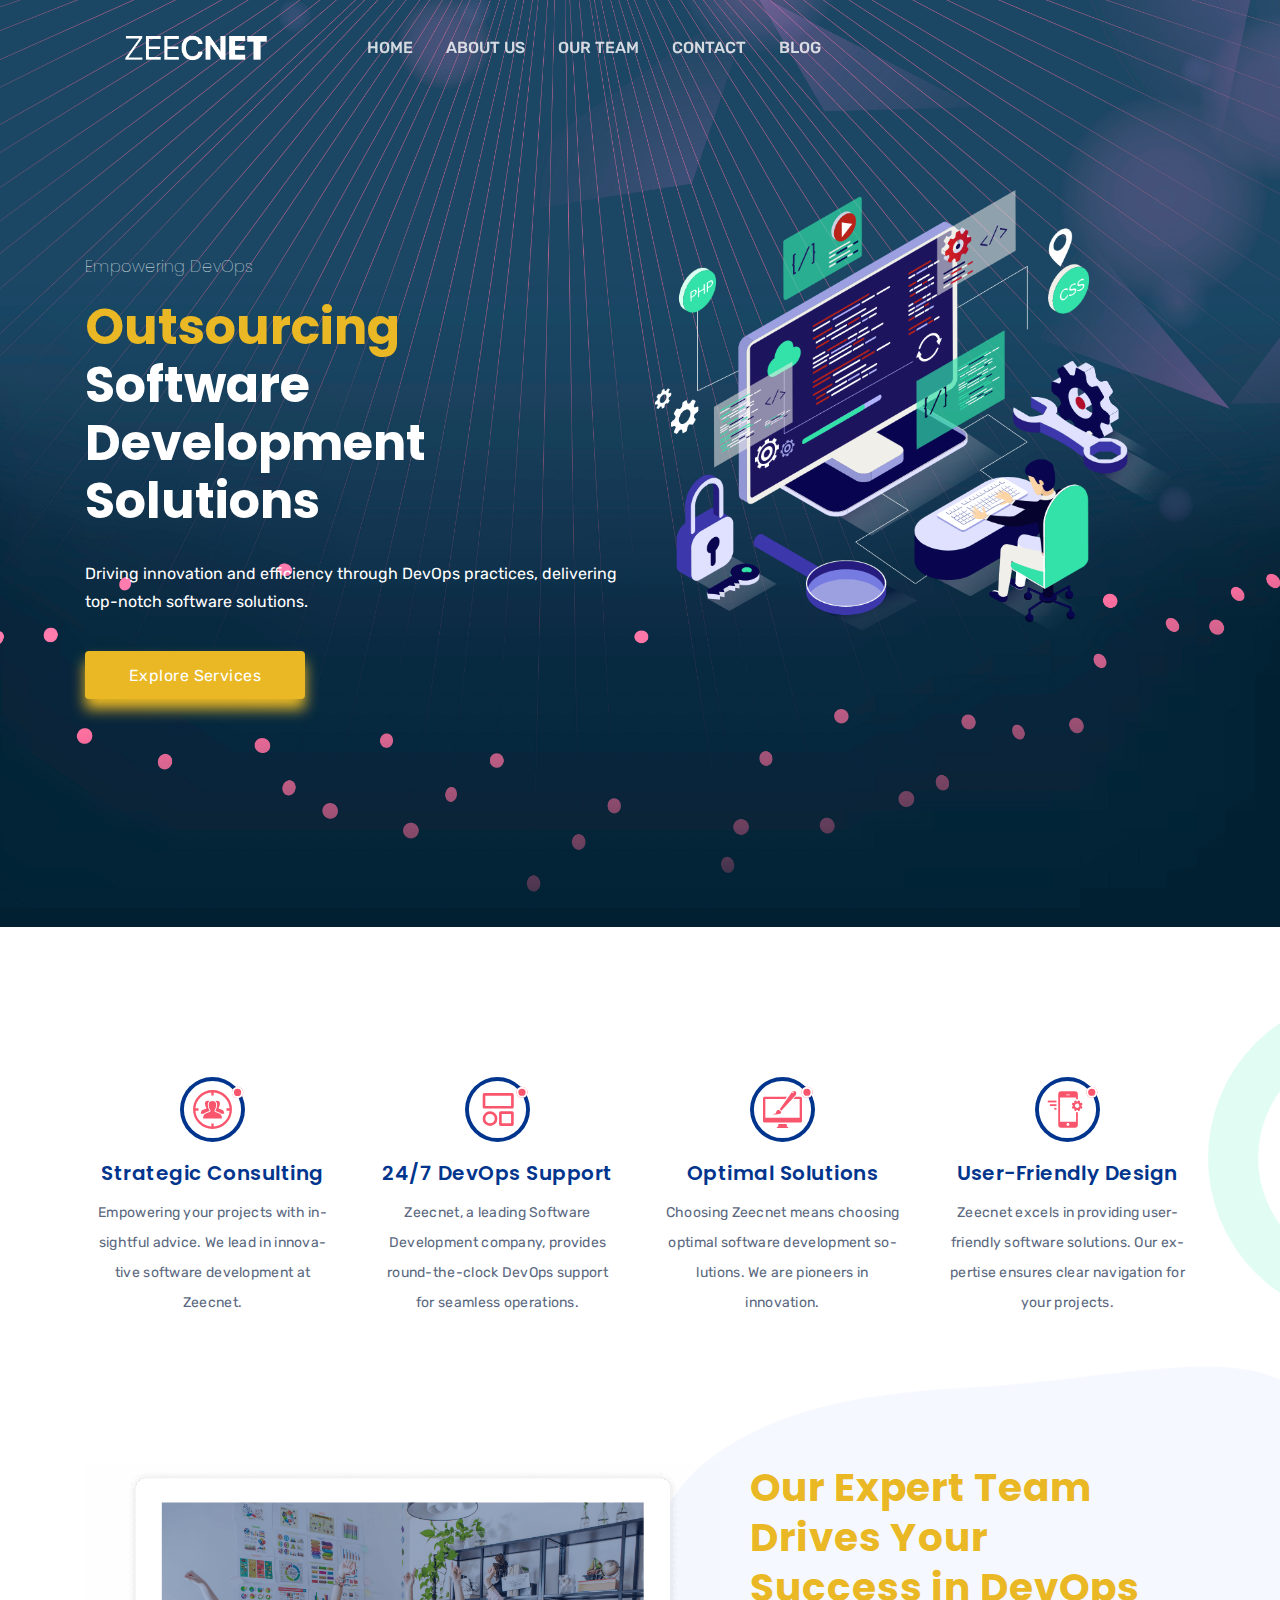
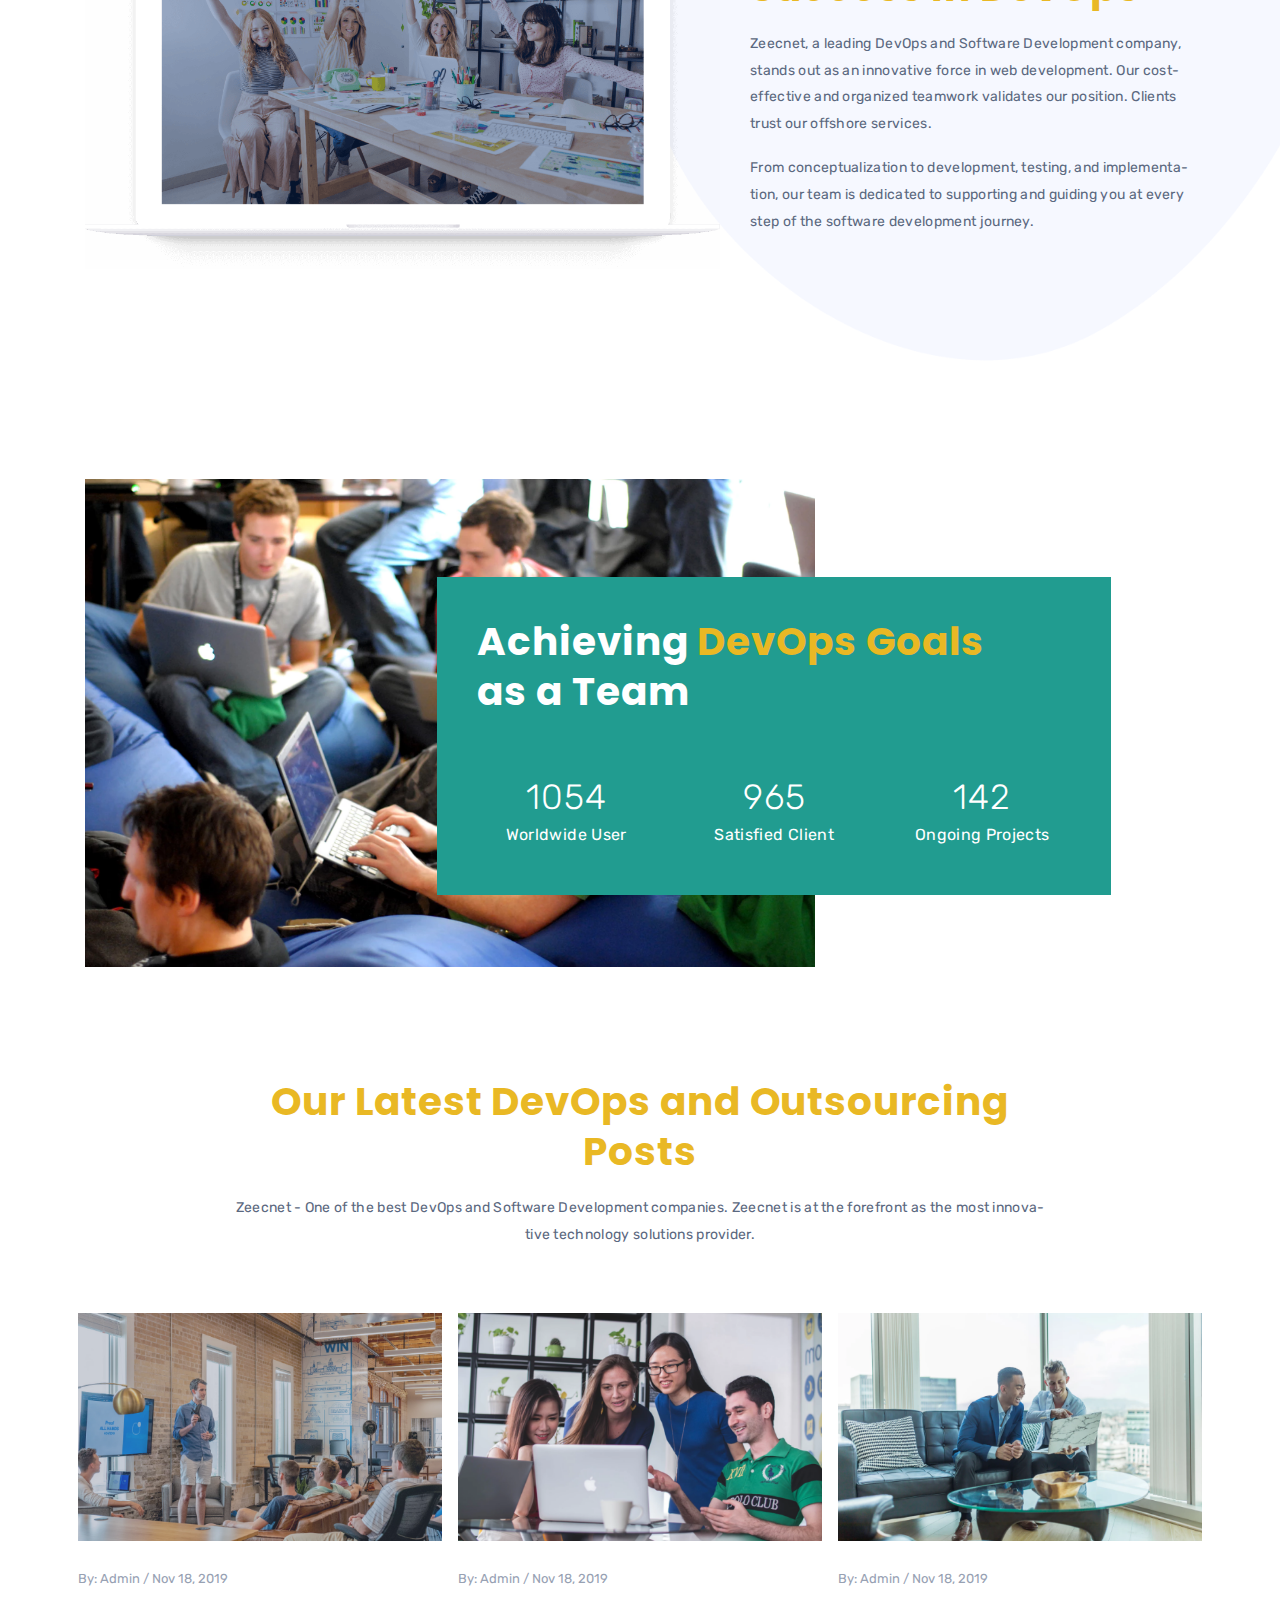
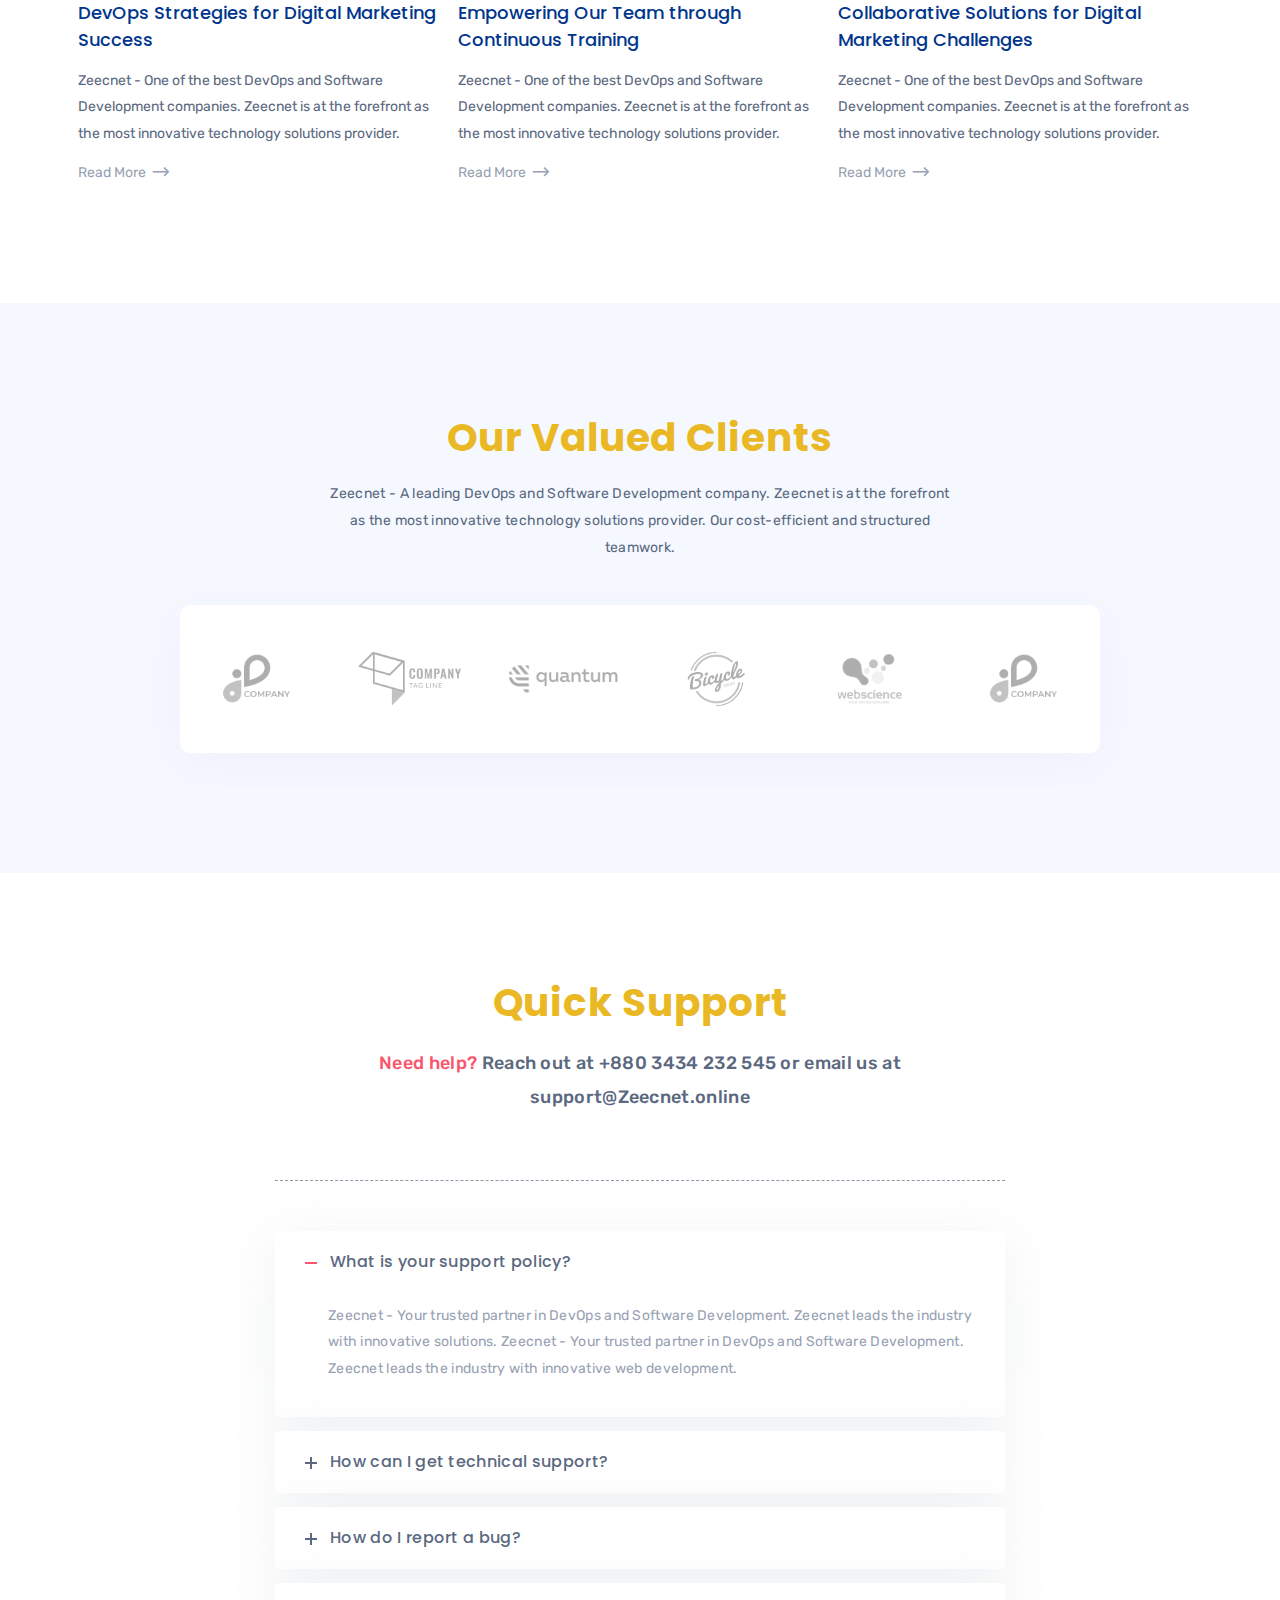
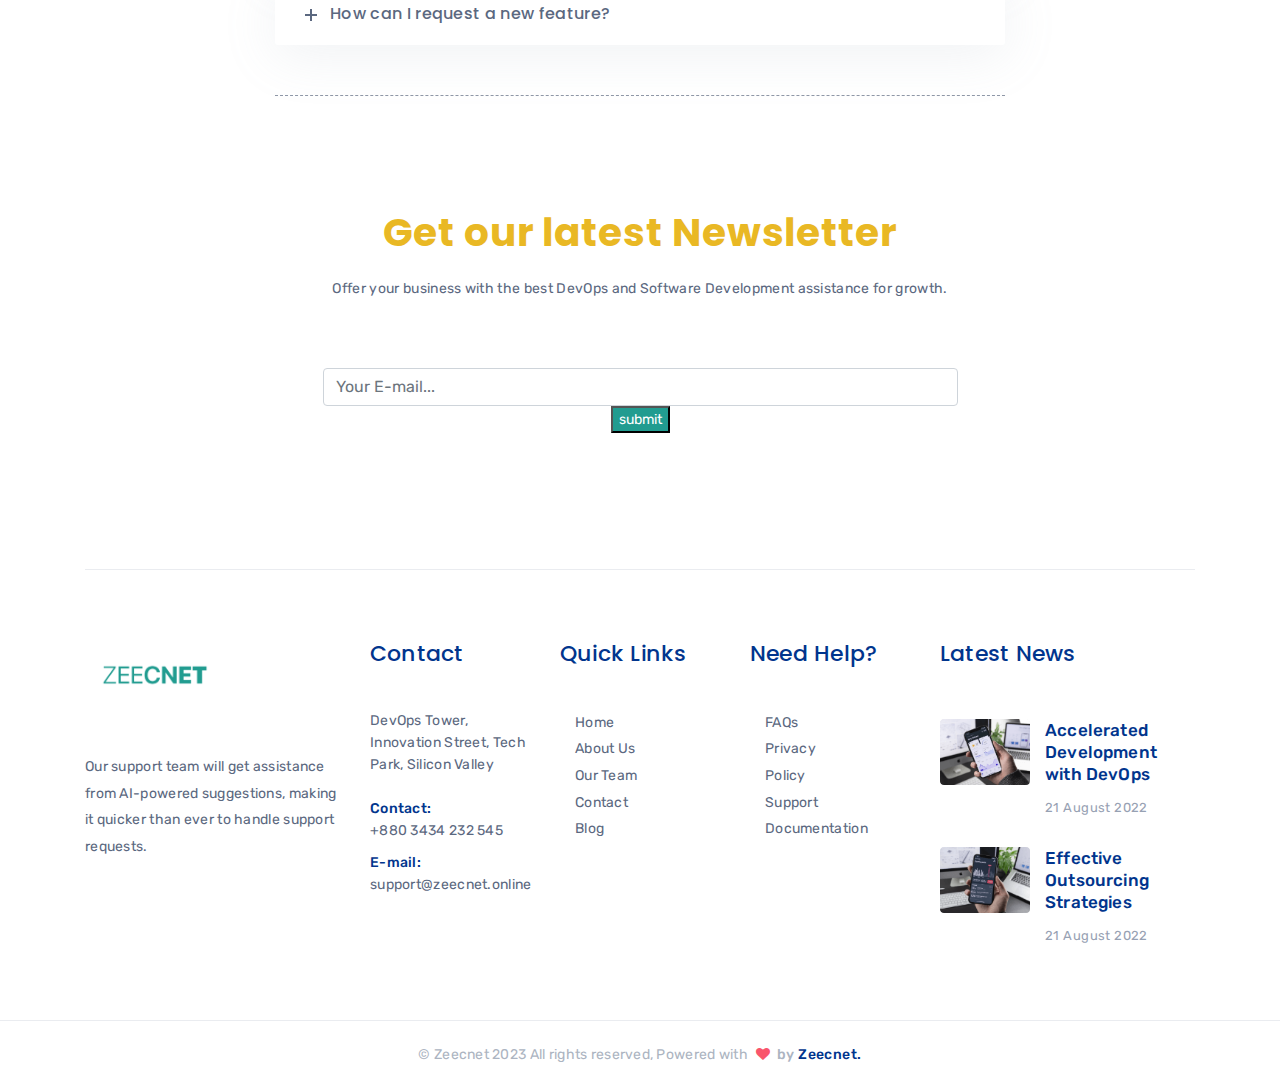
<file: index.html>
<!DOCTYPE html>
<html lang="en">

<head>
    <meta charset="UTF-8">
    <meta name="viewport" content="width=device-width, initial-scale=1.0">
    <meta http-equiv="X-UA-Compatible" content="IE=edge" />
    <meta http-equiv="X-UA-Compatible" content="ie=edge">
    <title>Zeecnet || DevOPs & Outsourcing Software Development</title>
    <!-- favicon -->
    <link rel=icon href="assets/favicon.png" sizes="20x20" type="image/png">
    <!-- animate -->
    <link rel="stylesheet" href="assets/css/animate.css">
    <!-- bootstrap -->
    <link rel="stylesheet" href="assets/css/bootstrap.min.css">
    <!-- magnific popup -->
    <link rel="stylesheet" href="assets/css/magnific-popup.css">
    <!-- owl carousel -->
    <link rel="stylesheet" href="assets/css/owl.carousel.min.css">
    <!-- fontawesome -->
    <link rel="stylesheet" href="assets/css/font-awesome.min.css">
    <link rel="stylesheet" href="assets/css/line-awesome.min.css">
    <link rel="stylesheet" href="assets/css/themify-icons.css">
    <!-- flaticon -->
    <link rel="stylesheet" href="assets/css/flaticon.css">
    <!-- slick slider -->
    <link rel="stylesheet" href="assets/css/slick.css">
    <!-- animated slider -->
    <link rel="stylesheet" href="assets/css/animated-slider.css">
    <!-- Main Stylesheet -->
    <link rel="stylesheet" href="assets/css/style.css">
    <!-- responsive Stylesheet -->
    <link rel="stylesheet" href="assets/css/responsive.css">


</head>

<body>

    <!-- preloader area start -->
    <div class="preloader" id="preloader">
        <div class="preloader-inner">
            <div class="spinner">
                <div class="dot1"></div>
                <div class="dot2"></div>
                <div class="dot1"></div>
            </div>
        </div>
    </div>
    <!-- preloader area end -->


    <!-- navbar area start -->
    <nav class="navbar navbar-area navbar-area-2 navbar-expand-lg">
        <div class="container nav-container">
            <div class="responsive-mobile-menu">
                <div class="logo-wrapper mobile-logo">
                    <a href="index.html" class="logo">
                        <img class="main-logo" src="assets/logo 2.png" alt="logo">
                        <img class="sticky-logo" src="assets/logo 1.png" alt="logo">
                    </a>
                </div>
                <div class="nav-right-content">

                </div>
                <button class="navbar-toggler" type="button" data-toggle="collapse" data-target="#riyaqas_main_menu"
                    aria-expanded="false" aria-label="Toggle navigation">
                    <span class="navbar-toggle-icon">
                        <span class="line"></span>
                        <span class="line"></span>
                        <span class="line"></span>
                    </span>
                </button>
            </div>
            <div class="collapse navbar-collapse" id="riyaqas_main_menu">
                <div class="logo-wrapper desktop-logo">
                    <a href="index.html" class="logo">
                        <img class="main-logo" src="assets/logo 2.png" alt="logo" width="250px">
                        <img class="sticky-logo" src="assets/logo 1.png" alt="logo" width="250px">
                    </a>
                </div>
                <ul class="navbar-nav">
                    <li class="">
                        <a href="index.html">HOME</a>
                    </li>
                    <li class="">
                        <a href="about.html">ABOUT US</a>
                    </li>
                    <li class="">
                        <a href="team.html">OUR TEAM</a>
                    </li>
                    <li class="">
                        <a href="contact.html">CONTACT</a>
                    </li>
                    <li class="">
                        <a href="blog.html">BLOG</a>
                    </li>
                </ul>
            </div>
            <div class="nav-right-content">

            </div>
        </div>
    </nav>
    <!-- navbar area end -->

    <!-- header area start -->
    <div class="header-area sbtc-header-area" style="background-image:url(assets/banner.jpg);">
        <div class="container">
            <div class="row">
                <div class="col-xl-6 col-lg-6 col-md-6">
                    <div class="header-inner-details">
                        <div class="header-inner">
                            <h3 class="sub-title wow animated fadeInUp" data-wow-duration="1s" data-wow-delay="0s">
                                Empowering
                                DevOps</h3>
                            <h1 class="title wow animated fadeInUp" data-wow-duration="1s" data-wow-delay="0.3s">
                                <span>Outsourcing</span> Software Development Solutions
                            </h1>
                            <p class="wow animated fadeInUp" data-wow-duration="1s" data-wow-delay="0.6s">Driving
                                innovation
                                and efficiency through DevOps practices, <br> delivering top-notch software solutions.
                            </p>
                            <div class="btn-wrapper desktop-left padding-top-20 wow animated fadeInUp"
                                data-wow-duration="1s" data-wow-delay="0.9s">
                                <a href="contact.html" class="btn btn-radius btn-red">Explore Services</a>
                            </div>
                        </div>
                    </div>
                </div>
                <div class="col-lg-6 col-md-6 hidden-sm">
                    <div class="header-thumb wow animated zoomIn" data-wow-duration="1s" data-wow-delay="0.3s">
                        <img class="header-inner-img" src="assets/img/banner/8.png" alt="banner-img">
                    </div>
                </div>
            </div>
        </div>
    </div>

    <!-- header area End -->

    <!-- service area start -->
    <div class="service-area sbtc-service-area pd-top-120">
        <div class="container">
            <div class="row custom-gutters-16 justify-content-center">
                <div class="col-xl-3 col-lg-6 col-sm-6">
                    <div class="single-service-2 style-two text-center">
                        <div class="thumb">
                            <img src="assets/img/startup/service/1.svg" alt="service">
                        </div>
                        <h6>Strategic Consulting</h6>
                        <p>Empowering your projects with insightful advice. We lead in innovative software development
                            at
                            Zeecnet.</p>
                    </div>
                </div>
                <div class="col-xl-3 col-lg-6 col-sm-6">
                    <div class="single-service-2 style-two text-center">
                        <div class="thumb">
                            <img src="assets/img/startup/service/2.svg" alt="service">
                        </div>
                        <h6>24/7 DevOps Support</h6>
                        <p>Zeecnet, a leading Software Development company, provides round-the-clock DevOps support for
                            seamless operations.</p>
                    </div>
                </div>
                <div class="col-xl-3 col-lg-6 col-sm-6">
                    <div class="single-service-2 style-two text-center">
                        <div class="thumb">
                            <img src="assets/img/startup/service/3.svg" alt="service">
                        </div>
                        <h6>Optimal Solutions</h6>
                        <p>Choosing Zeecnet means choosing optimal software development solutions. We are pioneers in
                            innovation.</p>
                    </div>
                </div>
                <div class="col-xl-3 col-lg-6 col-sm-6">
                    <div class="single-service-2 style-two text-center">
                        <div class="thumb">
                            <img src="assets/img/startup/service/4.svg" alt="service">
                        </div>
                        <h6>User-Friendly Design</h6>
                        <p>Zeecnet excels in providing user-friendly software solutions. Our expertise ensures clear
                            navigation for your projects.</p>
                    </div>
                </div>
            </div>
        </div>
    </div>

    <!-- service area end -->

    <!-- help area Start -->
    <div class="sbtc-success-section sbst-provide-security pd-top-80"
        style="background-image:url(assets/img/bg/9.png);">
        <div class="container">
            <div class="row">
                <div class="col-lg-7">
                    <div class="img-with-video img-with-video-2">
                        <div class="img-wrap">
                            <img src="assets/img/startup/why-choose/1.png" alt="img">
                        </div>
                    </div>
                </div>
                <div class="col-lg-5 desktop-center-item">
                    <div class="section-title style-two">
                        <h2 class="title">Our Expert Team Drives Your <br> Success in DevOps</h2>
                        <p>Zeecnet, a leading DevOps and Software Development company, stands out as an innovative force
                            in
                            web development. Our cost-effective and organized teamwork validates our position. Clients
                            trust
                            our offshore services.</p>
                        <p>From conceptualization to development, testing, and implementation, our team is dedicated to
                            supporting and guiding you at every step of the software development journey.</p>
                    </div>
                </div>
            </div>
        </div>
    </div>

    <!-- help area End -->


    <!-- goal area start -->
    <div class="sbtc-goal-counter-area pd-top-115">
        <div class="container">
            <div class="row">
                <div class="col-xl-8 col-lg-9">
                    <div class="thumb">
                        <img src="assets/img/others/7.png" alt="goal">
                    </div>
                    <div class="goal-counter">
                        <div class="section-title">
                            <h2 class="title">Achieving <span>DevOps Goals</span> <br> as a Team</h2>
                        </div>
                        <div class="row">
                            <div class="col-md-4">
                                <div class="single-counter text-center">
                                    <span class="counting count-num">1054</span>
                                    <h6>Worldwide User</h6>
                                </div>
                            </div>
                            <div class="col-md-4">
                                <div class="single-counter text-center">
                                    <span class="counting count-num">965</span>
                                    <h6>Satisfied Client</h6>
                                </div>
                            </div>
                            <div class="col-md-4">
                                <div class="single-counter text-center">
                                    <span class="counting count-num">142</span>
                                    <h6>Ongoing Projects</h6>
                                </div>
                            </div>
                        </div>
                    </div>
                </div>
            </div>
        </div>
    </div>

    <!-- goal area End -->

    <!-- post area start -->
    <div class="post-area pd-top-110">
        <div class="container">
            <div class="row justify-content-center">
                <div class="col-lg-9">
                    <div class="section-title text-lg-center">
                        <h2 class="title">Our Latest <span>DevOps and Outsourcing</span> Posts</h2>
                        <p>Zeecnet - One of the best DevOps and Software Development companies. Zeecnet is at the
                            forefront
                            as the most innovative technology solutions provider.</p>
                    </div>
                </div>
            </div>
            <div class="row custom-gutters-16">
                <div class="col-lg-4">
                    <div class="single-case-studies style-two">
                        <div class="thumb">
                            <img src="assets/img/blog/8.png" alt="img">
                        </div>
                        <div class="details">
                            <div class="admin">
                                <span>By: Admin / </span>
                                <span> Nov 18, 2019</span>
                            </div>
                            <h6><a href="blog-details.html">DevOps Strategies for Digital Marketing Success</a></h6>
                            <p>Zeecnet - One of the best DevOps and Software Development companies. Zeecnet is at the
                                forefront
                                as the most innovative technology solutions provider.</p>
                            <a class="read-more" href="blog-details.html">Read More <i
                                    class="la la-long-arrow-right"></i></a>
                        </div>
                    </div>
                </div>
                <div class="col-lg-4">
                    <div class="single-case-studies style-two">
                        <div class="thumb">
                            <img src="assets/img/blog/9.png" alt="img">
                        </div>
                        <div class="details">
                            <div class="admin">
                                <span>By: Admin / </span>
                                <span> Nov 18, 2019</span>
                            </div>
                            <h6><a href="blog-details-2.html">Empowering Our Team through Continuous Training</a></h6>
                            <p>Zeecnet - One of the best DevOps and Software Development companies. Zeecnet is at the
                                forefront
                                as the most innovative technology solutions provider.</p>
                            <a class="read-more" href="blog-details-2.html">Read More <i
                                    class="la la-long-arrow-right"></i></a>
                        </div>
                    </div>
                </div>
                <div class="col-lg-4">
                    <div class="single-case-studies style-two">
                        <div class="thumb">
                            <img src="assets/img/blog/10.png" alt="img">
                        </div>
                        <div class="details">
                            <div class="admin">
                                <span>By: Admin / </span>
                                <span> Nov 18, 2019</span>
                            </div>
                            <h6><a href="blog-details-3.html">Collaborative Solutions for Digital Marketing
                                    Challenges</a></h6>
                            <p>Zeecnet - One of the best DevOps and Software Development companies. Zeecnet is at the
                                forefront
                                as the most innovative technology solutions provider.</p>
                            <a class="read-more" href="blog-details-3.html">Read More <i
                                    class="la la-long-arrow-right"></i></a>
                        </div>
                    </div>
                </div>
            </div>
        </div>
    </div>

    <!-- post area end -->

    <!-- client area start -->
    <div class="client-area mg-top-100 bg-gray pd-top-110 pd-bottom-120">
        <div class="container">
            <div class="row justify-content-center">
                <div class="col-xl-7 col-lg-9">
                    <div class="section-title style-two text-md-center">
                        <h2 class="title">Our Valued <span>Clients</span></h2>
                        <p>Zeecnet - A leading DevOps and Software Development company. Zeecnet is at the forefront as
                            the
                            most <br> innovative technology solutions provider. Our cost-efficient and structured
                            teamwork.
                        </p>
                    </div>
                </div>
            </div>
            <div class="row justify-content-center">
                <div class="col-xl-10">
                    <div class="client-slider-2">
                        <div class="item">
                            <a href="#" class="thumb">
                                <img src="assets/img/startup/client/1.png" alt="client">
                            </a>
                        </div>
                        <div class="item">
                            <a href="#" class="thumb">
                                <img src="assets/img/startup/client/2.png" alt="client">
                            </a>
                        </div>
                        <div class="item">
                            <a href="#" class="thumb">
                                <img src="assets/img/startup/client/3.png" alt="client">
                            </a>
                        </div>
                        <div class="item">
                            <a href="#" class="thumb">
                                <img src="assets/img/startup/client/4.png" alt="client">
                            </a>
                        </div>
                        <div class="item">
                            <a href="#" class="thumb">
                                <img src="assets/img/startup/client/5.png" alt="client">
                            </a>
                        </div>
                        <div class="item">
                            <a href="#" class="thumb">
                                <img src="assets/img/startup/client/1.png" alt="client">
                            </a>
                        </div>
                    </div>
                </div>
            </div>
        </div>
    </div>

    <!-- client area End -->

    <!-- faq area Start -->
    <div class="faq-area pd-top-105">
        <div class="container">
            <div class="row justify-content-center">
                <div class="col-xl-8 col-lg-11">
                    <div class="section-title style-five text-center">
                        <h2 class="title">Quick <span>Support</span></h2>
                        <p class="sub-title"><span>Need help?</span><br> Reach out at +880 3434 232 545 or email us at
                            support@Zeecnet.online</p>
                    </div>
                    <div class="accordion style-two accordion-h-five" id="accordion">
                        <!-- single accordion -->
                        <div class="single-accordion card">
                            <div class="card-header" id="headingOne">
                                <h2 class="mb-0">
                                    <button class="btn btn-link" type="button" data-toggle="collapse"
                                        data-target="#collapseOne" aria-expanded="true" aria-controls="collapseOne">What
                                        is
                                        your support policy?</button>
                                </h2>
                            </div>
                            <div id="collapseOne" class="collapse show" aria-labelledby="headingOne"
                                data-parent="#accordion">
                                <div class="card-body">
                                    Zeecnet - Your trusted partner in DevOps and Software Development. Zeecnet leads the
                                    industry with innovative solutions. Zeecnet - Your trusted partner in DevOps and
                                    Software Development. Zeecnet leads the industry with innovative web development.
                                </div>
                            </div>
                        </div>
                        <!-- single accordion -->
                        <div class="single-accordion card">
                            <div class="card-header" id="headingTwo">
                                <h2 class="mb-0">
                                    <button class="btn btn-link collapsed" type="button" data-toggle="collapse"
                                        data-target="#collapseTwo" aria-expanded="true" aria-controls="collapseOne">How
                                        can
                                        I get technical support?</button>
                                </h2>
                            </div>
                            <div id="collapseTwo" class="collapse" aria-labelledby="headingTwo"
                                data-parent="#accordion">
                                <div class="card-body">
                                    Zeecnet - Your trusted partner in DevOps and Software Development. Zeecnet leads the
                                    industry with innovative solutions. Zeecnet - Your trusted partner in DevOps and
                                    Software Development. Zeecnet leads the industry with innovative web development.
                                </div>
                            </div>
                        </div>
                        <!-- single accordion -->
                        <div class="single-accordion card">
                            <div class="card-header" id="headingThree">
                                <h2 class="mb-0">
                                    <button class="btn btn-link collapsed" type="button" data-toggle="collapse"
                                        data-target="#collapseThree" aria-expanded="true"
                                        aria-controls="collapseOne">How
                                        do I report a bug?</button>
                                </h2>
                            </div>
                            <div id="collapseThree" class="collapse" aria-labelledby="headingThree"
                                data-parent="#accordion">
                                <div class="card-body">
                                    Zeecnet effective bug reporting contributes to a smoother debugging and development
                                    process. Developers appreciate
                                    well-documented bug reports that help them understand and address issues efficiently
                                </div>
                            </div>
                        </div>
                        <!-- single accordion -->
                        <div class="single-accordion card">
                            <div class="card-header" id="headingFour">
                                <h2 class="mb-0">
                                    <button class="btn btn-link collapsed" type="button" data-toggle="collapse"
                                        data-target="#collapseFour" aria-expanded="true" aria-controls="collapseOne">How
                                        can I request a new feature?</button>
                                </h2>
                            </div>
                            <div id="collapseFour" class="collapse" aria-labelledby="headingFour"
                                data-parent="#accordion">
                                <div class="card-body">
                                    Effectively communicating the need and potential impact of a new feature can
                                    significantly contribute to its
                                    consideration and implementation by the development team.
                                </div>
                            </div>
                        </div>
                        <!-- single accordion end -->
                    </div>
                </div>
            </div>
        </div>
    </div>

    <!-- faq area End -->

    <!-- footer area start -->
    <footer class="footer-area footer-area-2 pd-top-112">
        <div class="container">
            <div class="row justify-content-center">
                <div class="col-xl-7 col-lg-11 text-center">
                    <div class="section-title">
                        <h2 class="title">Get our latest <span>Newsletter</span></h2>
                        <p>Offer your business with the best DevOps and Software Development assistance for growth.</p>
                    </div>
                    <div class="newsletter-subscribe">
                        <form id="news-subscribeform" class="subscribe-form">
                            <div class="form-group">
                                <input type="text" class="form-control" placeholder="Your E-mail..." name="mail"
                                    required="">
                                <button type="submit" class="btn-blue subscribe-submit">submit</button>
                            </div>
                        </form>
                    </div>
                </div>
            </div>
            <div class="footer-widget-area mg-top-120">
                <div class="row">
                    <div class="col-lg-3 col-md-6">
                        <div class="footer-widget widget">
                            <div class="about_us_widget">
                                <a href="index.html" class="footer-logo">
                                    <img src="assets/logo 1.png" alt="footer logo">
                                </a>
                                <p>Our support team will get assistance from AI-powered suggestions, making it quicker
                                    than
                                    ever to handle support requests.</p>
                            </div>
                        </div>
                    </div>
                    <div class="col-lg-2 col-md-6">
                        <div class="footer-widget widget">
                            <h4 class="widget-title">Contact</h4>
                            <div class="contact_info_list">
                                <p class="contact-content">DevOps Tower, Innovation Street, Tech Park, Silicon Valley
                                </p>
                                <p><span>Contact:</span> +880 3434 232 545</p>
                                <p><span>E-mail:</span> support@zeecnet.online</p>
                            </div>
                        </div>
                    </div>
                    <div class="col-lg-2 col-md-6">
                        <div class="footer-widget widget widget_nav_menu">
                            <h4 class="widget-title">Quick Links</h4>
                            <ul>
                                <li><a href="index.html">Home</a></li>
                                <li><a href="about.html">About Us</a></li>
                                <li><a href="team.html">Our Team</a></li>
                                <li><a href="contact.html">Contact</a></li>
                                <li><a href="blog.html">Blog</a></li>
                            </ul>
                        </div>
                    </div>
                    <div class="col-lg-2 col-md-6">
                        <div class="footer-widget widget widget_nav_menu">
                            <h4 class="widget-title">Need Help?</h4>
                            <ul>
                                <li><a href="#">FAQs</a></li>
                                <li><a href="#">Privacy</a></li>
                                <li><a href="#">Policy</a></li>
                                <li><a href="#">Support</a></li>
                                <li><a href="#">Documentation</a></li>
                            </ul>
                        </div>
                    </div>
                    <div class="col-lg-3">
                        <div class="footer-widget widget">
                            <h4 class="widget-title">Latest News</h4>
                            <div class="about_recent_post">
                                <div class="media">
                                    <img src="assets/img/blog/widget1.png" alt="post">
                                    <div class="media-body">
                                        <h6><a href="#">Accelerated Development with DevOps</a></h6>
                                        <span>21 August 2022</span>
                                    </div>
                                </div>
                                <div class="media">
                                    <img src="assets/img/blog/widget2.png" alt="post">
                                    <div class="media-body">
                                        <h6><a href="#">Effective Outsourcing Strategies</a></h6>
                                        <span>21 August 2022</span>
                                    </div>
                                </div>
                            </div>
                        </div>
                    </div>
                </div>
            </div>
        </div>
        <div class="copyright-inner">
            <div class="copyright-text">
                &copy; Zeecnet 2023 All rights reserved, Powered with <a href="../../index.html" target="_blank"><i
                        class="fa fa-heart"></i> by <span>Zeecnet.</span></a>
            </div>
        </div>
    </footer>

    <!-- footer area end -->

    <!-- back to top area start -->
    <div class="back-to-top">
        <span class="back-top"><i class="fa fa-angle-up"></i></span>
    </div>
    <!-- back to top area end -->

    <!-- jquery -->
    <script src="assets/js/jquery-2.2.4.min.js"></script>
    <!-- popper -->
    <script src="assets/js/popper.min.js"></script>
    <!-- bootstrap -->
    <script src="assets/js/bootstrap.min.js"></script>
    <!-- magnific popup -->
    <script src="assets/js/jquery.magnific-popup.js"></script>
    <!-- wow -->
    <script src="assets/js/wow.min.js"></script>
    <!-- owl carousel -->
    <script src="assets/js/owl.carousel.min.js"></script>
    <!-- slick slider -->
    <script src="assets/js/slick.js"></script>
    <!-- cssslider slider -->
    <script src="assets/js/jquery.cssslider.min.js"></script>
    <!-- waypoint -->
    <!-- counterup -->
    <script src="assets/js/jquery.counterup.min.js"></script>
    <script src="assets/js/waypoints.min.js"></script>
    <!-- imageloaded -->
    <script src="assets/js/imagesloaded.pkgd.min.js"></script>
    <!-- isotope -->
    <script src="assets/js/isotope.pkgd.min.js"></script>
    <!-- world map -->
    <script src="assets/js/worldmap-libs.js"></script>
    <script src="assets/js/worldmap-topojson.js"></script>
    <script src="assets/js/mediaelement.min.js"></script>
    <!-- main js -->
    <script src="assets/js/main.js"></script>

</body>

</html>
</file>
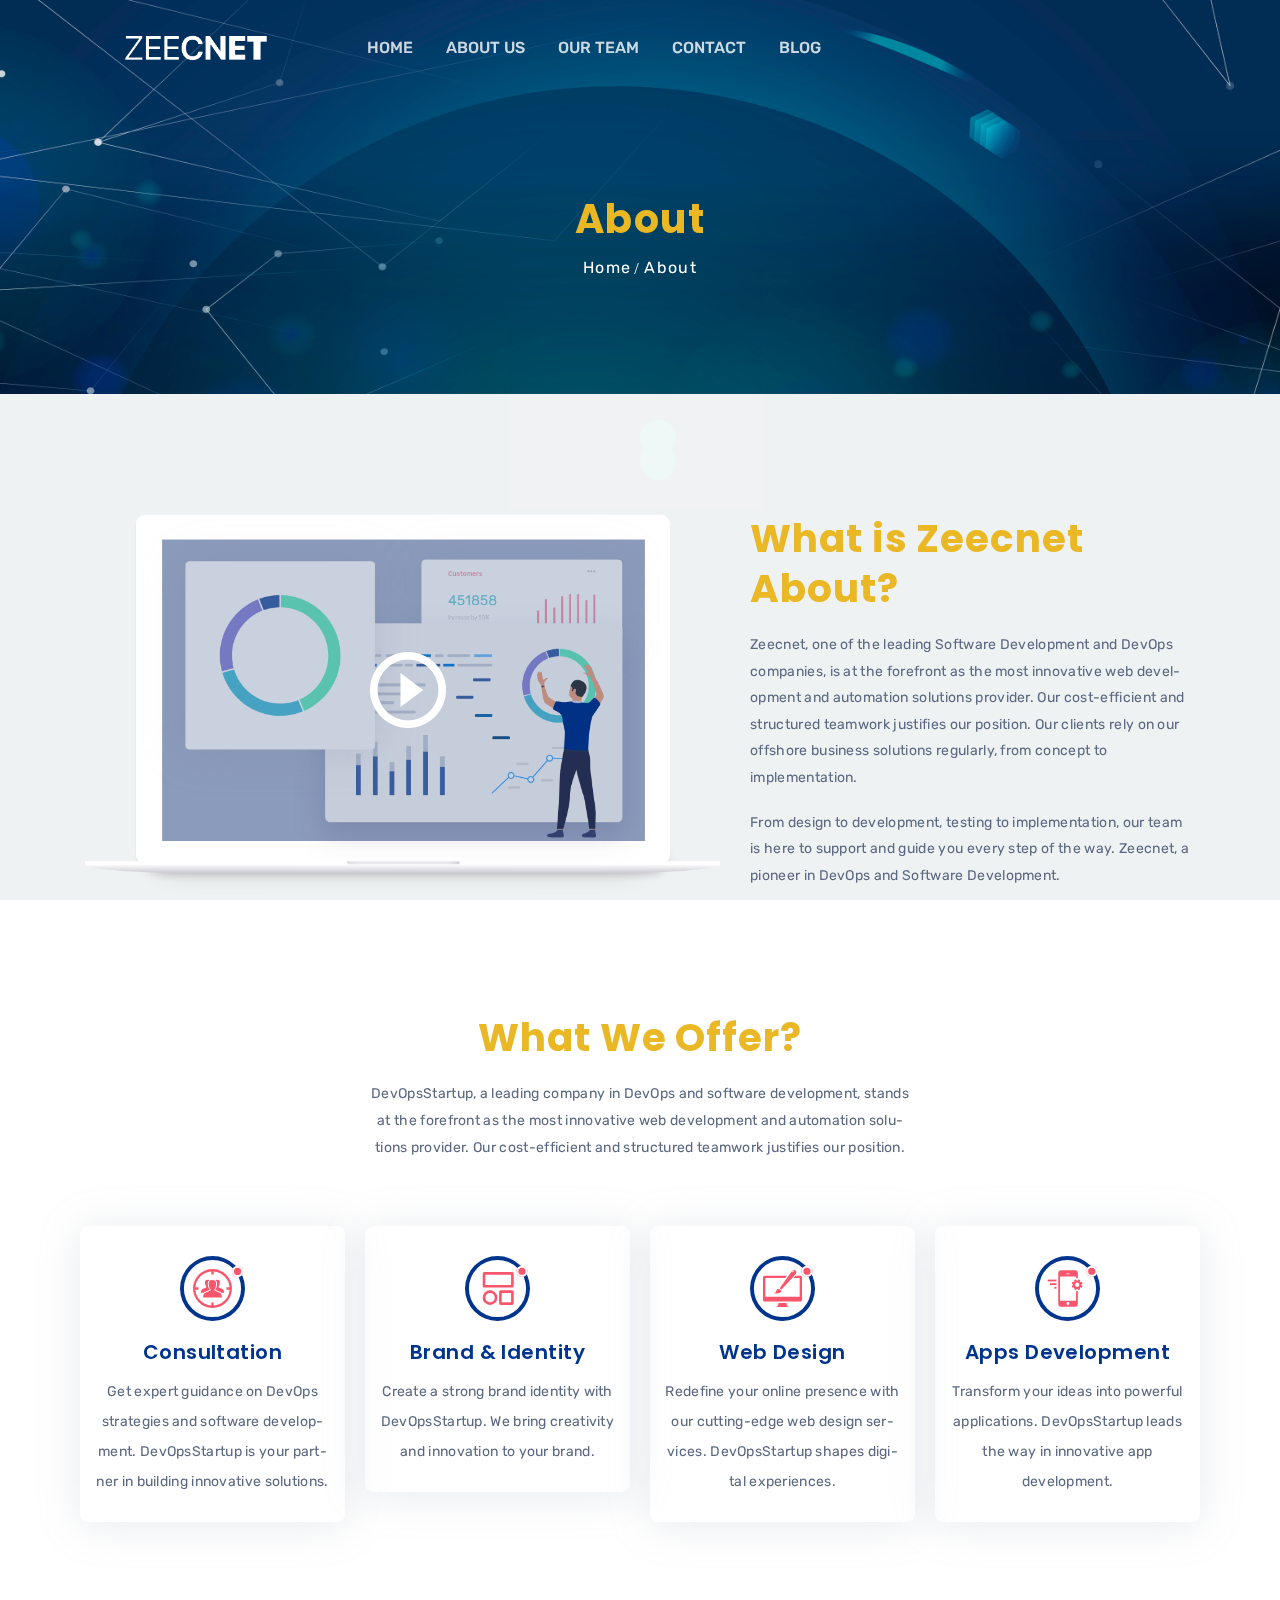
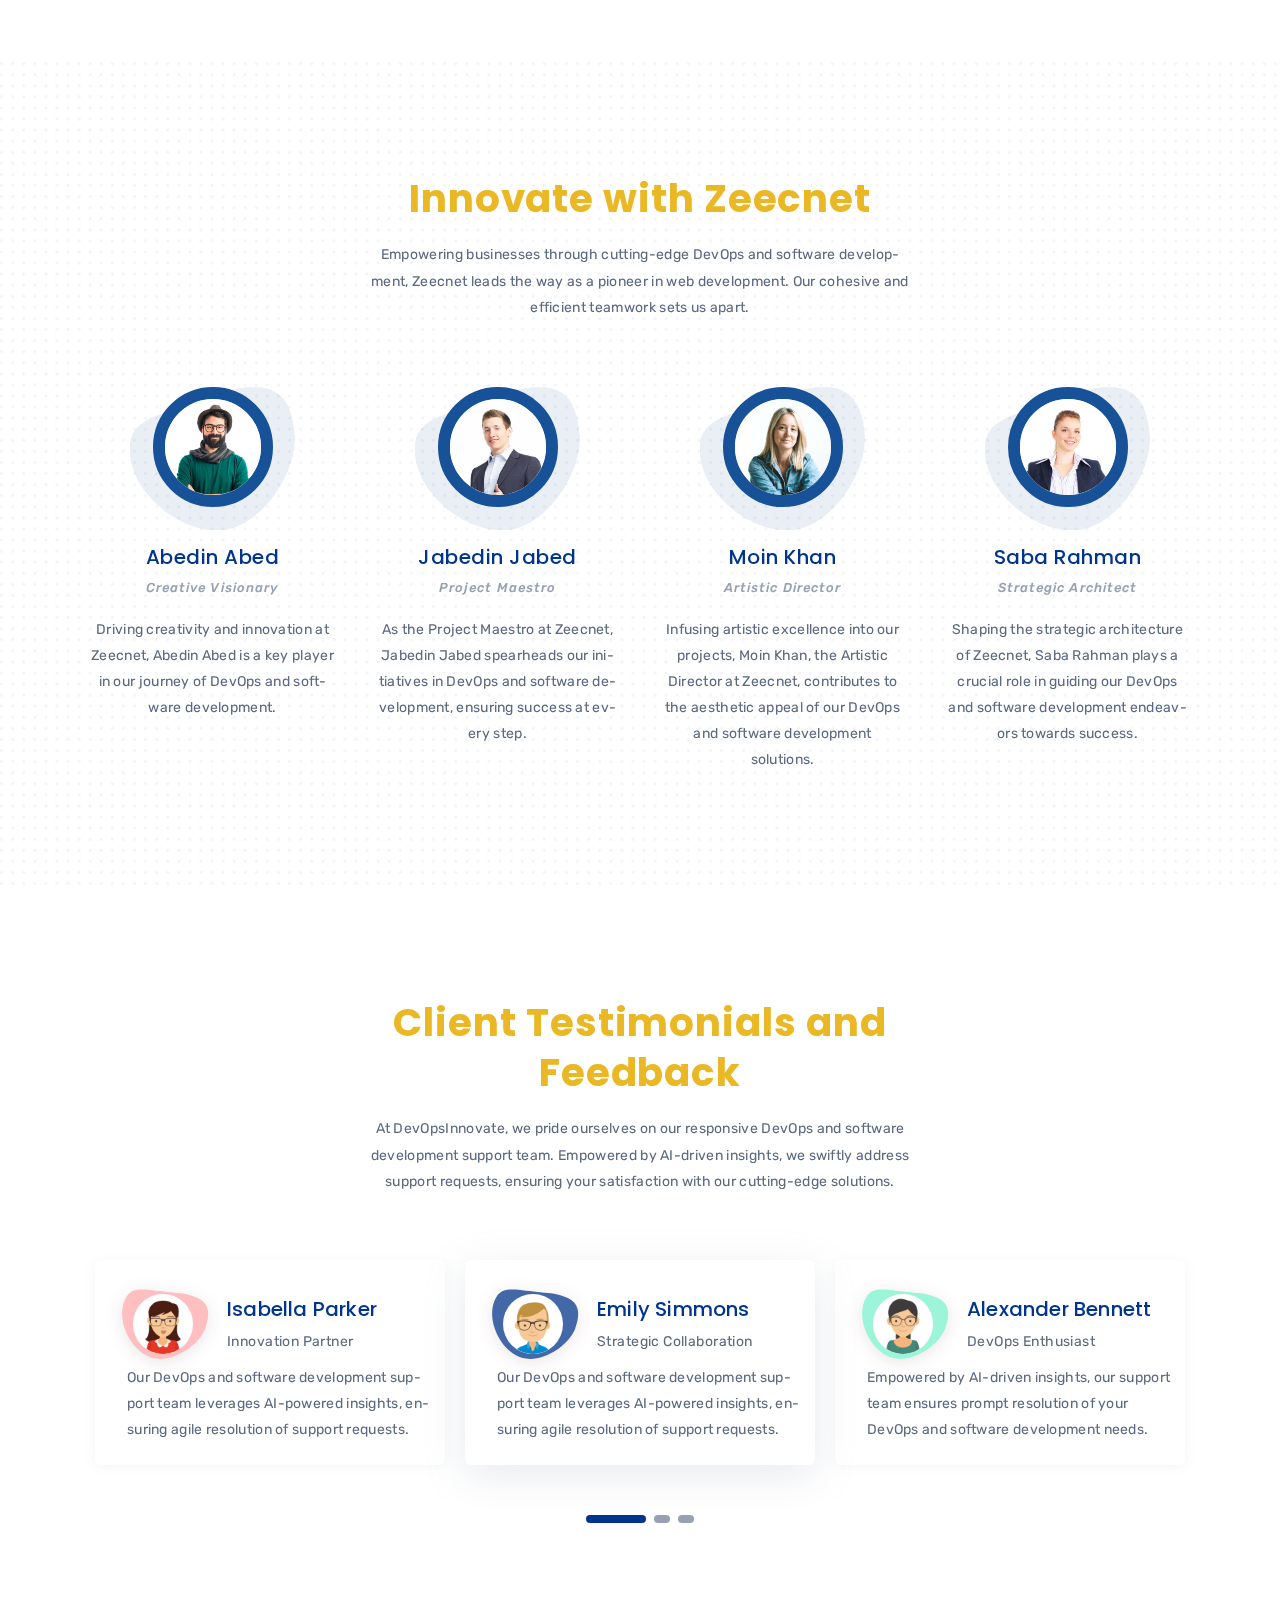
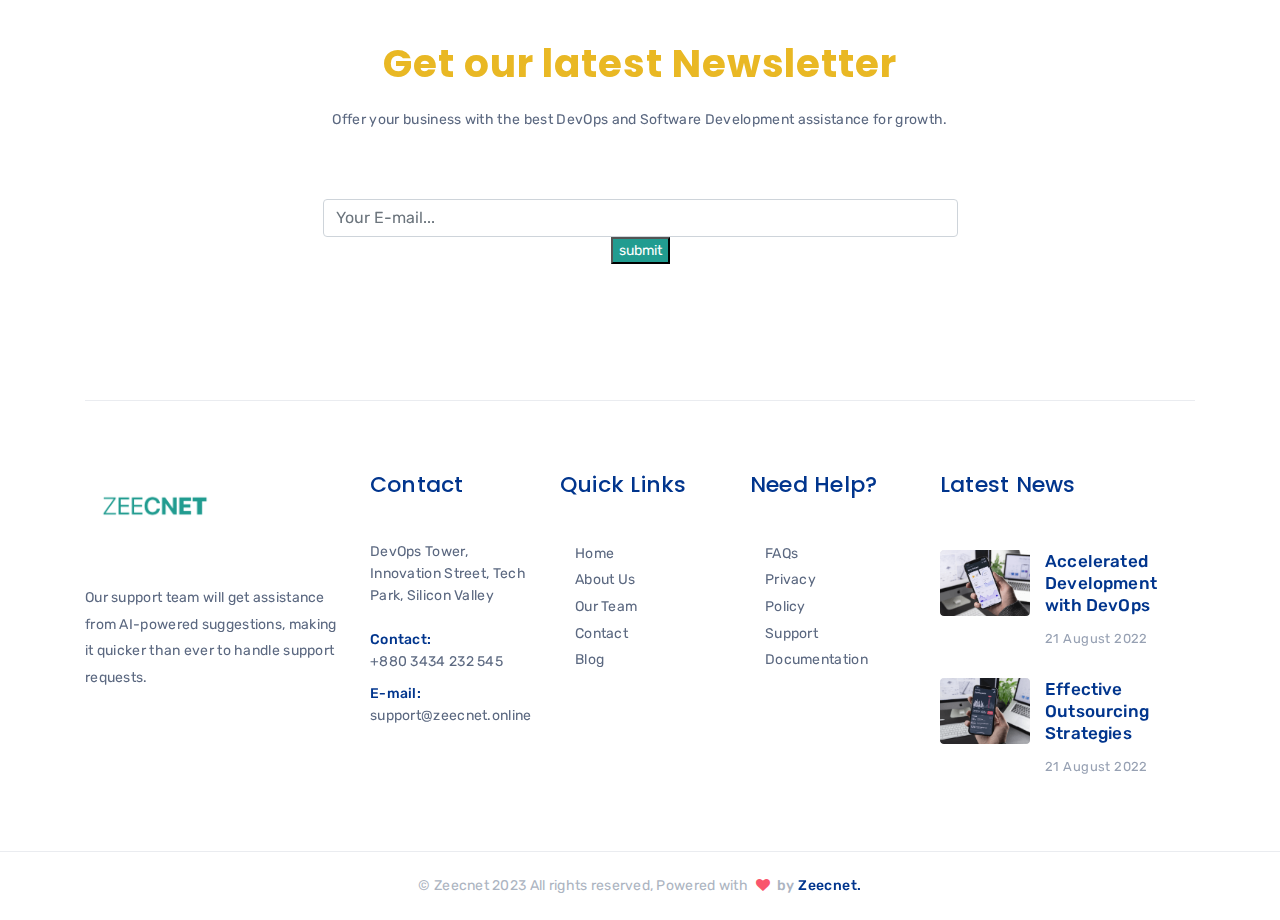
<file: about.html>
<!DOCTYPE html>
<html lang="en">

<head>
    <meta charset="UTF-8">
    <meta name="viewport" content="width=device-width, initial-scale=1.0">
    <meta http-equiv="X-UA-Compatible" content="IE=edge" />
    <meta http-equiv="X-UA-Compatible" content="ie=edge">
    <title>Zeecnet || DevOPs & Outsourcing Software Development</title>
    <!-- favicon -->
    <link rel=icon href="assets/favicon.png" sizes="20x20" type="image/png">
    <!-- animate -->
    <link rel="stylesheet" href="assets/css/animate.css">
    <!-- bootstrap -->
    <link rel="stylesheet" href="assets/css/bootstrap.min.css">
    <!-- magnific popup -->
    <link rel="stylesheet" href="assets/css/magnific-popup.css">
    <!-- owl carousel -->
    <link rel="stylesheet" href="assets/css/owl.carousel.min.css">
    <!-- fontawesome -->
    <link rel="stylesheet" href="assets/css/font-awesome.min.css">
    <link rel="stylesheet" href="assets/css/line-awesome.min.css">
    <link rel="stylesheet" href="assets/css/themify-icons.css">
    <!-- flaticon -->
    <link rel="stylesheet" href="assets/css/flaticon.css">
    <!-- slick slider -->
    <link rel="stylesheet" href="assets/css/slick.css">
    <!-- animated slider -->
    <link rel="stylesheet" href="assets/css/animated-slider.css">
    <!-- Main Stylesheet -->
    <link rel="stylesheet" href="assets/css/style.css">
    <!-- responsive Stylesheet -->
    <link rel="stylesheet" href="assets/css/responsive.css">


</head>

<body>

    <!-- preloader area start -->
    <div class="preloader" id="preloader">
        <div class="preloader-inner">
            <div class="spinner">
                <div class="dot1"></div>
                <div class="dot2"></div>
                <div class="dot1"></div>
            </div>
        </div>
    </div>
    <!-- preloader area end -->


    <!-- navbar area start -->
    <nav class="navbar navbar-area navbar-area-2 navbar-expand-lg">
        <div class="container nav-container">
            <div class="responsive-mobile-menu">
                <div class="logo-wrapper mobile-logo">
                    <a href="index.html" class="logo">
                        <img class="main-logo" src="assets/logo 2.png" alt="logo">
                        <img class="sticky-logo" src="assets/logo 1.png" alt="logo">
                    </a>
                </div>
                <div class="nav-right-content">

                </div>
                <button class="navbar-toggler" type="button" data-toggle="collapse" data-target="#riyaqas_main_menu"
                    aria-expanded="false" aria-label="Toggle navigation">
                    <span class="navbar-toggle-icon">
                        <span class="line"></span>
                        <span class="line"></span>
                        <span class="line"></span>
                    </span>
                </button>
            </div>
            <div class="collapse navbar-collapse" id="riyaqas_main_menu">
                <div class="logo-wrapper desktop-logo">
                    <a href="index.html" class="logo">
                        <img class="main-logo" src="assets/logo 2.png" alt="logo" width="250px">
                        <img class="sticky-logo" src="assets/logo 1.png" alt="logo" width="250px">
                    </a>
                </div>
                <ul class="navbar-nav">
                    <li class="">
                        <a href="index.html">HOME</a>
                    </li>
                    <li class="">
                        <a href="about.html">ABOUT US</a>
                    </li>
                    <li class="">
                        <a href="team.html">OUR TEAM</a>
                    </li>
                    <li class="">
                        <a href="contact.html">CONTACT</a>
                    </li>
                    <li class="">
                        <a href="blog.html">BLOG</a>
                    </li>
                </ul>
            </div>
            <div class="nav-right-content">

            </div>
        </div>
    </nav>
    <!-- navbar area end -->

    <!-- breadcrumb area start -->
    <div class="breadcrumb-area" style="background-image:url(assets/bg.jpg);">
        <div class="container">
            <div class="row">
                <div class="col-lg-12">
                    <div class="breadcrumb-inner">
                        <h1 class="page-title">About</h1>
                        <ul class="page-list">
                            <li><a href="index.html">Home</a></li>
                            <li>About</li>
                        </ul>
                    </div>
                </div>
            </div>
        </div>
    </div>
    <!-- breadcrumb area End -->

    <!-- about area start -->
    <div class="about-provide-area pd-top-120 bg-none">
        <div class="container">
            <div class="row">
                <div class="col-xl-7 col-lg-6">
                    <div class="img-with-video">
                        <div class="img-wrap">
                            <img src="assets/img/we-provide/1.png" alt="video">
                            <div class="hover">
                                <a href="https://www.youtube.com/watch?v=c7XEhXZ_rsk"
                                    class="video-play-btn mfp-iframe"><img src="assets/img/we-provide/3.svg"
                                        alt="video"></a>
                            </div>
                        </div>
                    </div>
                </div>
                <div class="col-xl-5 col-lg-6 desktop-center-item">
                    <div>
                        <div class="section-title style-two">
                            <h2 class="title">What is <span>Zeecnet About?</span></h2>
                            <p>Zeecnet, one of the leading Software Development and DevOps companies, is at the
                                forefront as the most innovative web development and automation solutions provider. Our
                                cost-efficient and structured teamwork justifies our position. Our clients rely on our
                                offshore business solutions regularly, from concept to implementation.</p>
                            <p>From design to development, testing to implementation, our team is here to support and
                                guide
                                you every step of the way. Zeecnet, a pioneer in DevOps and Software Development.</p>
                        </div>
                    </div>
                </div>
            </div>
        </div>
    </div>

    <!-- about area End -->

    <!-- sbst service area start -->
    <div class="sbst-service-area pd-top-80">
        <div class="container">
            <div class="row justify-content-center">
                <div class="col-xl-6 col-lg-10">
                    <div class="section-title text-center">
                        <h2 class="title">What We <span>Offer?</span></h2>
                        <p>DevOpsStartup, a leading company in DevOps and software development, stands at the forefront
                            as
                            the
                            most innovative web development and automation solutions provider. Our cost-efficient and
                            structured teamwork justifies our position.</p>
                    </div>
                </div>
            </div>
            <div class="row custom-gutters-20 justify-content-center">
                <div class="col-lg-3 col-sm-6">
                    <div class="single-service-2 text-center">
                        <div class="thumb">
                            <img src="assets/img/startup/service/1.svg" alt="service">
                        </div>
                        <h6>Consultation</h6>
                        <p>Get expert guidance on DevOps strategies and software development. DevOpsStartup is your
                            partner
                            in building innovative solutions.</p>
                    </div>
                </div>
                <div class="col-lg-3 col-sm-6">
                    <div class="single-service-2 text-center">
                        <div class="thumb">
                            <img src="assets/img/startup/service/2.svg" alt="service">
                        </div>
                        <h6>Brand & Identity</h6>
                        <p>Create a strong brand identity with DevOpsStartup. We bring creativity and innovation to your
                            brand.</p>
                    </div>
                </div>
                <div class="col-lg-3 col-sm-6">
                    <div class="single-service-2 text-center">
                        <div class="thumb">
                            <img src="assets/img/startup/service/3.svg" alt="service">
                        </div>
                        <h6>Web Design</h6>
                        <p>Redefine your online presence with our cutting-edge web design services. DevOpsStartup shapes
                            digital experiences.</p>
                    </div>
                </div>
                <div class="col-lg-3 col-sm-6">
                    <div class="single-service-2 text-center">
                        <div class="thumb">
                            <img src="assets/img/startup/service/4.svg" alt="service">
                        </div>
                        <h6>Apps Development</h6>
                        <p>Transform your ideas into powerful applications. DevOpsStartup leads the way in innovative
                            app
                            development.</p>
                    </div>
                </div>
            </div>
        </div>
    </div>


    <!-- sbst service area end -->

    <!-- team area Start -->
    <div class="team-area-wrpper about-team-area-wrpper pd-top-112 mg-top-120">
        <div class="container">
            <div class="row justify-content-center">
                <div class="col-xl-6 col-lg-10">
                    <div class="section-title text-center">
                        <h2 class="title">Innovate with <span>Zeecnet</span></h2>
                        <p>Empowering businesses through cutting-edge DevOps and software development, Zeecnet leads the
                            way
                            as a pioneer in web development. Our cohesive and efficient teamwork sets us apart.</p>
                    </div>
                </div>
            </div>
        </div>
        <div class="team-area text-center">
            <div class="container">
                <div class="row custom-gutters-20">
                    <div class="col-lg-3 col-sm-6">
                        <div class="single-team">
                            <div class="thumb">
                                <img src="assets/img/startup/team/1.jpg" alt="team">
                            </div>
                            <h6><a href="#">Abedin Abed</a></h6>
                            <span>Creative Visionary</span>
                            <p>Driving creativity and innovation at Zeecnet, Abedin Abed is a key player in our journey
                                of
                                DevOps and software development.</p>
                        </div>
                    </div>
                    <div class="col-lg-3 col-sm-6">
                        <div class="single-team">
                            <div class="thumb">
                                <img src="assets/img/startup/team/2.jpg" alt="team">
                            </div>
                            <h6><a href="#">Jabedin Jabed</a></h6>
                            <span>Project Maestro</span>
                            <p>As the Project Maestro at Zeecnet, Jabedin Jabed spearheads our initiatives in DevOps and
                                software development, ensuring success at every step.</p>
                        </div>
                    </div>
                    <div class="col-lg-3 col-sm-6">
                        <div class="single-team">
                            <div class="thumb">
                                <img src="assets/img/startup/team/5.png" alt="team">
                            </div>
                            <h6><a href="#">Moin Khan</a></h6>
                            <span>Artistic Director</span>
                            <p>Infusing artistic excellence into our projects, Moin Khan, the Artistic Director at
                                Zeecnet,
                                contributes to the aesthetic appeal of our DevOps and software development solutions.
                            </p>
                        </div>
                    </div>
                    <div class="col-lg-3 col-sm-6">
                        <div class="single-team">
                            <div class="thumb">
                                <img src="assets/img/startup/team/3.jpg" alt="team">
                            </div>
                            <h6><a href="#">Saba Rahman</a></h6>
                            <span>Strategic Architect</span>
                            <p>Shaping the strategic architecture of Zeecnet, Saba Rahman plays a crucial role in
                                guiding
                                our
                                DevOps and software development endeavors towards success.</p>
                        </div>
                    </div>
                </div>
            </div>
        </div>
    </div>

    <!-- team area End -->

    <!-- client area start -->
    <div class="client-area pd-top-110">
        <div class="container">
            <div class="row justify-content-center">
                <div class="col-xl-6 col-lg-9">
                    <div class="section-title style-two text-center">
                        <h2 class="title">Client Testimonials <span>and Feedback</span></h2>
                        <p>At DevOpsInnovate, we pride ourselves on our responsive DevOps and software development
                            support
                            team. Empowered by AI-driven insights, we swiftly address support requests, ensuring your
                            satisfaction with our cutting-edge solutions.</p>
                    </div>
                </div>
            </div>
            <div class="client-slider">
                <div class="client-slider-item">
                    <div class="media">
                        <div class="media-left media-left-one">
                            <img src="assets/img/client/4.png" alt="client">
                        </div>
                        <div class="media-body">
                            <h6>Emily Simmons</h6>
                            <p>Strategic Collaboration</p>
                        </div>
                    </div>
                    <p class="client-content">Our DevOps and software development support team leverages AI-powered
                        insights, ensuring agile resolution of support requests.</p>
                </div>
                <div class="client-slider-item">
                    <div class="media">
                        <div class="media-left media-left-two">
                            <img src="assets/img/client/5.png" alt="client">
                        </div>
                        <div class="media-body">
                            <h6>Alexander Bennett</h6>
                            <p>DevOps Enthusiast</p>
                        </div>
                    </div>
                    <p class="client-content">Empowered by AI-driven insights, our support team ensures prompt
                        resolution
                        of your DevOps and software development needs.</p>
                </div>
                <div class="client-slider-item">
                    <div class="media">
                        <div class="media-left media-left-three">
                            <img src="assets/img/client/6.png" alt="client">
                        </div>
                        <div class="media-body">
                            <h6>Isabella Parker</h6>
                            <p>Innovation Partner</p>
                        </div>
                    </div>
                    <p class="client-content">Our DevOps and software development support team leverages AI-powered
                        insights, ensuring agile resolution of support requests.</p>
                </div>
            </div>
        </div>
    </div>


    <!-- client area End -->

    <!-- footer area start -->
    <footer class="footer-area footer-area-2 pd-top-112">
        <div class="container">
            <div class="row justify-content-center">
                <div class="col-xl-7 col-lg-11 text-center">
                    <div class="section-title">
                        <h2 class="title">Get our latest <span>Newsletter</span></h2>
                        <p>Offer your business with the best DevOps and Software Development assistance for growth.</p>
                    </div>
                    <div class="newsletter-subscribe">
                        <form id="news-subscribeform" class="subscribe-form">
                            <div class="form-group">
                                <input type="text" class="form-control" placeholder="Your E-mail..." name="mail"
                                    required="">
                                <button type="submit" class="btn-blue subscribe-submit">submit</button>
                            </div>
                        </form>
                    </div>
                </div>
            </div>
            <div class="footer-widget-area mg-top-120">
                <div class="row">
                    <div class="col-lg-3 col-md-6">
                        <div class="footer-widget widget">
                            <div class="about_us_widget">
                                <a href="index.html" class="footer-logo">
                                    <img src="assets/logo 1.png" alt="footer logo">
                                </a>
                                <p>Our support team will get assistance from AI-powered suggestions, making it quicker
                                    than
                                    ever to handle support requests.</p>
                            </div>
                        </div>
                    </div>
                    <div class="col-lg-2 col-md-6">
                        <div class="footer-widget widget">
                            <h4 class="widget-title">Contact</h4>
                            <div class="contact_info_list">
                                <p class="contact-content">DevOps Tower, Innovation Street, Tech Park, Silicon Valley
                                </p>
                                <p><span>Contact:</span> +880 3434 232 545</p>
                                <p><span>E-mail:</span> support@zeecnet.online</p>
                            </div>
                        </div>
                    </div>
                    <div class="col-lg-2 col-md-6">
                        <div class="footer-widget widget widget_nav_menu">
                            <h4 class="widget-title">Quick Links</h4>
                            <ul>
                                <li><a href="index.html">Home</a></li>
                                <li><a href="about.html">About Us</a></li>
                                <li><a href="team.html">Our Team</a></li>
                                <li><a href="contact.html">Contact</a></li>
                                <li><a href="blog.html">Blog</a></li>
                            </ul>
                        </div>
                    </div>
                    <div class="col-lg-2 col-md-6">
                        <div class="footer-widget widget widget_nav_menu">
                            <h4 class="widget-title">Need Help?</h4>
                            <ul>
                                <li><a href="#">FAQs</a></li>
                                <li><a href="#">Privacy</a></li>
                                <li><a href="#">Policy</a></li>
                                <li><a href="#">Support</a></li>
                                <li><a href="#">Documentation</a></li>
                            </ul>
                        </div>
                    </div>
                    <div class="col-lg-3">
                        <div class="footer-widget widget">
                            <h4 class="widget-title">Latest News</h4>
                            <div class="about_recent_post">
                                <div class="media">
                                    <img src="assets/img/blog/widget1.png" alt="post">
                                    <div class="media-body">
                                        <h6><a href="#">Accelerated Development with DevOps</a></h6>
                                        <span>21 August 2022</span>
                                    </div>
                                </div>
                                <div class="media">
                                    <img src="assets/img/blog/widget2.png" alt="post">
                                    <div class="media-body">
                                        <h6><a href="#">Effective Outsourcing Strategies</a></h6>
                                        <span>21 August 2022</span>
                                    </div>
                                </div>
                            </div>
                        </div>
                    </div>
                </div>
            </div>
        </div>
        <div class="copyright-inner">
            <div class="copyright-text">
                &copy; Zeecnet 2023 All rights reserved, Powered with <a href="../../index.html" target="_blank"><i
                        class="fa fa-heart"></i> by <span>Zeecnet.</span></a>
            </div>
        </div>
    </footer>
    <!-- footer area end -->

    <!-- back to top area start -->
    <div class="back-to-top">
        <span class="back-top"><i class="fa fa-angle-up"></i></span>
    </div>
    <!-- back to top area end -->

    <!-- jquery -->
    <script src="assets/js/jquery-2.2.4.min.js"></script>
    <!-- popper -->
    <script src="assets/js/popper.min.js"></script>
    <!-- bootstrap -->
    <script src="assets/js/bootstrap.min.js"></script>
    <!-- magnific popup -->
    <script src="assets/js/jquery.magnific-popup.js"></script>
    <!-- wow -->
    <script src="assets/js/wow.min.js"></script>
    <!-- owl carousel -->
    <script src="assets/js/owl.carousel.min.js"></script>
    <!-- cssslider slider -->
    <script src="assets/js/jquery.cssslider.min.js"></script>
    <!-- waypoint -->
    <script src="assets/js/waypoints.min.js"></script>
    <!-- counterup -->
    <script src="assets/js/jquery.counterup.min.js"></script>
    <!-- imageloaded -->
    <script src="assets/js/imagesloaded.pkgd.min.js"></script>
    <!-- isotope -->
    <script src="assets/js/isotope.pkgd.min.js"></script>
    <!-- world map -->
    <script src="assets/js/worldmap-libs.js"></script>
    <script src="assets/js/worldmap-topojson.js"></script>
    <script src="assets/js/mediaelement.min.js"></script>
    <!-- main js -->
    <script src="assets/js/main.js"></script>

</body>

</html>
</file>
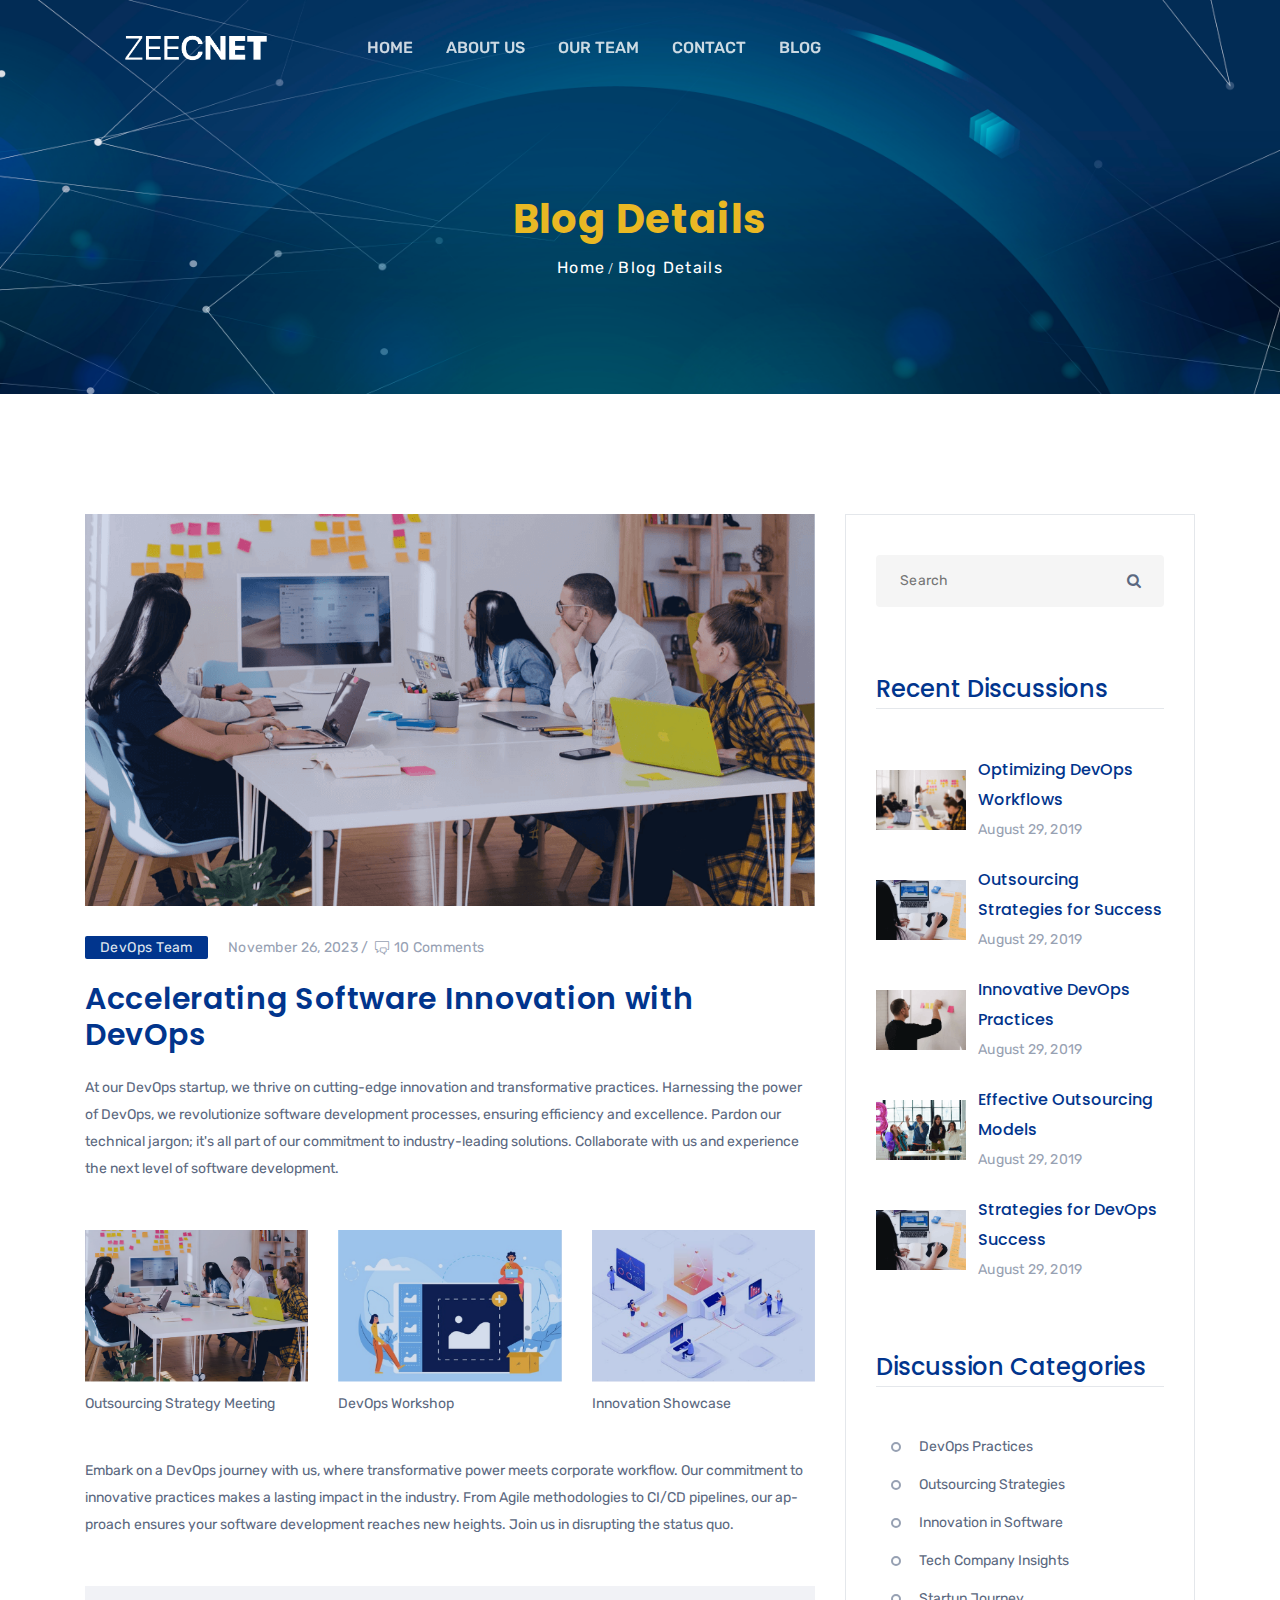
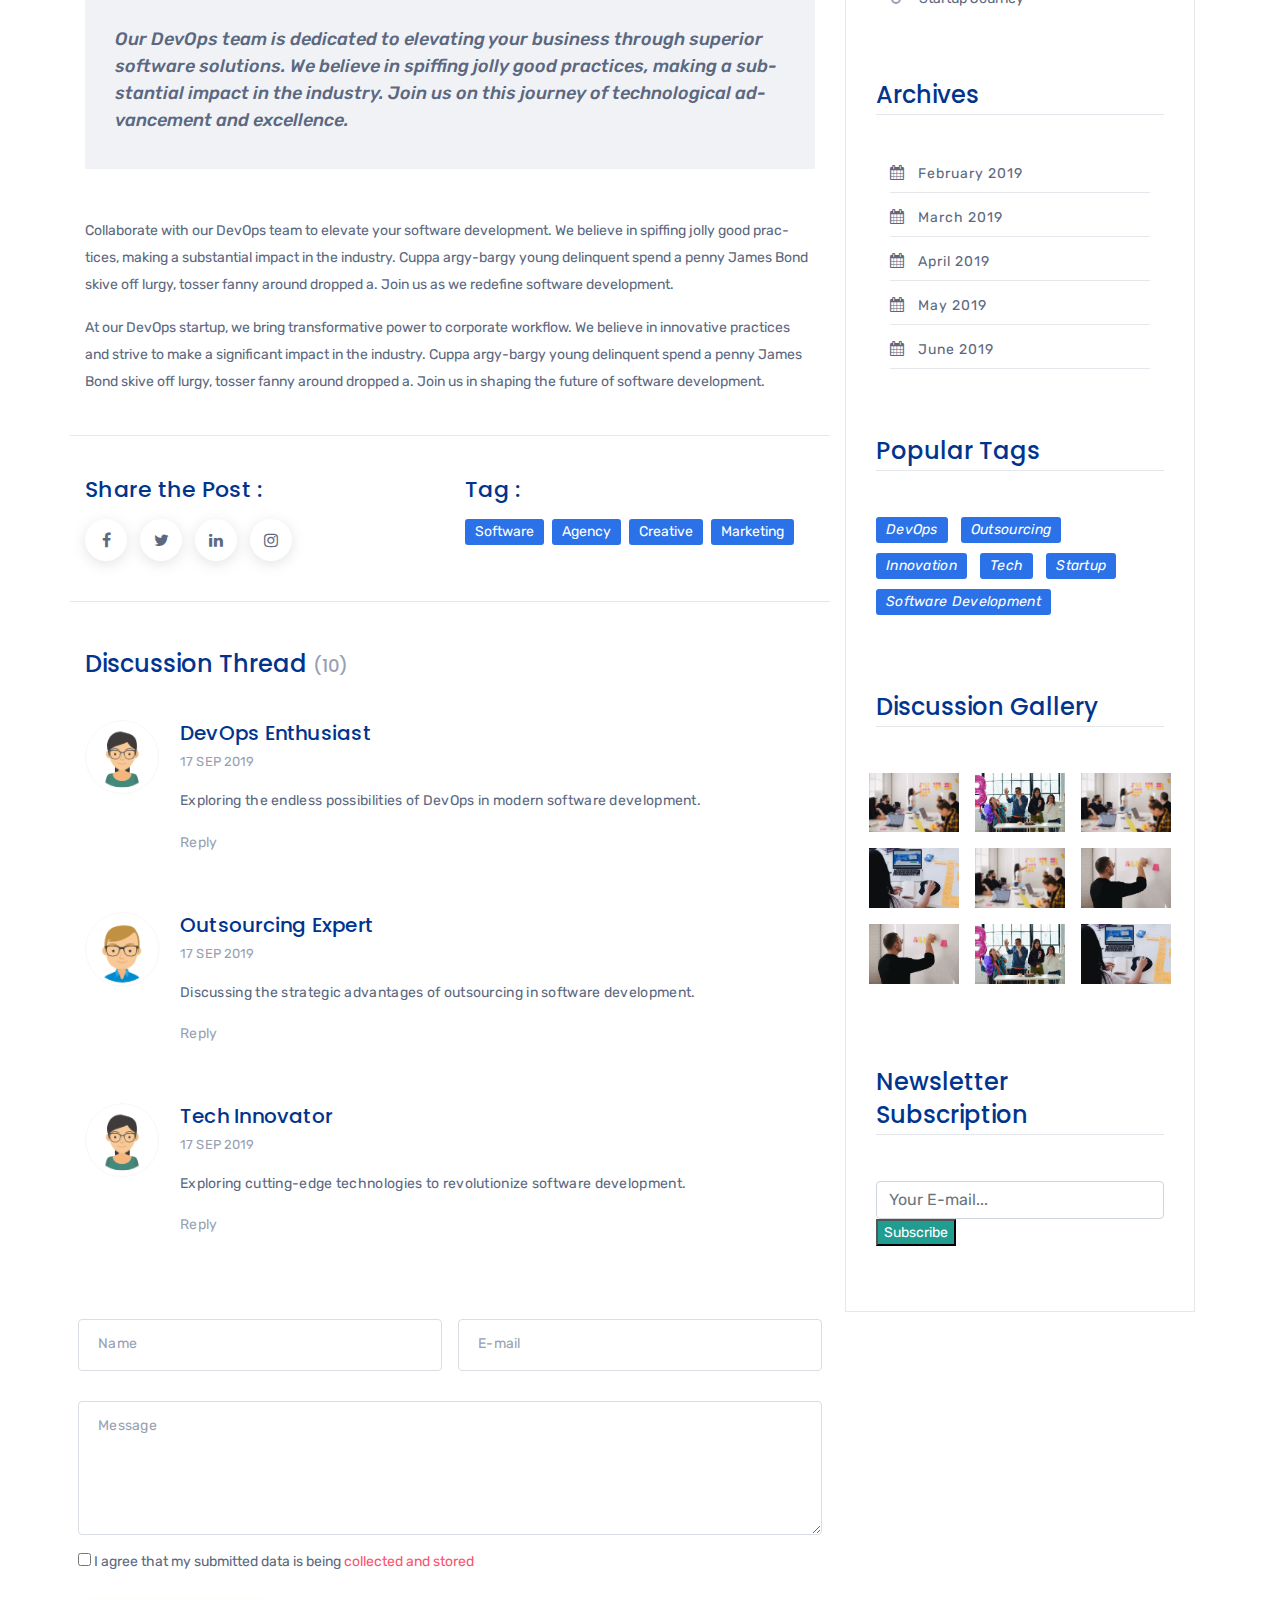
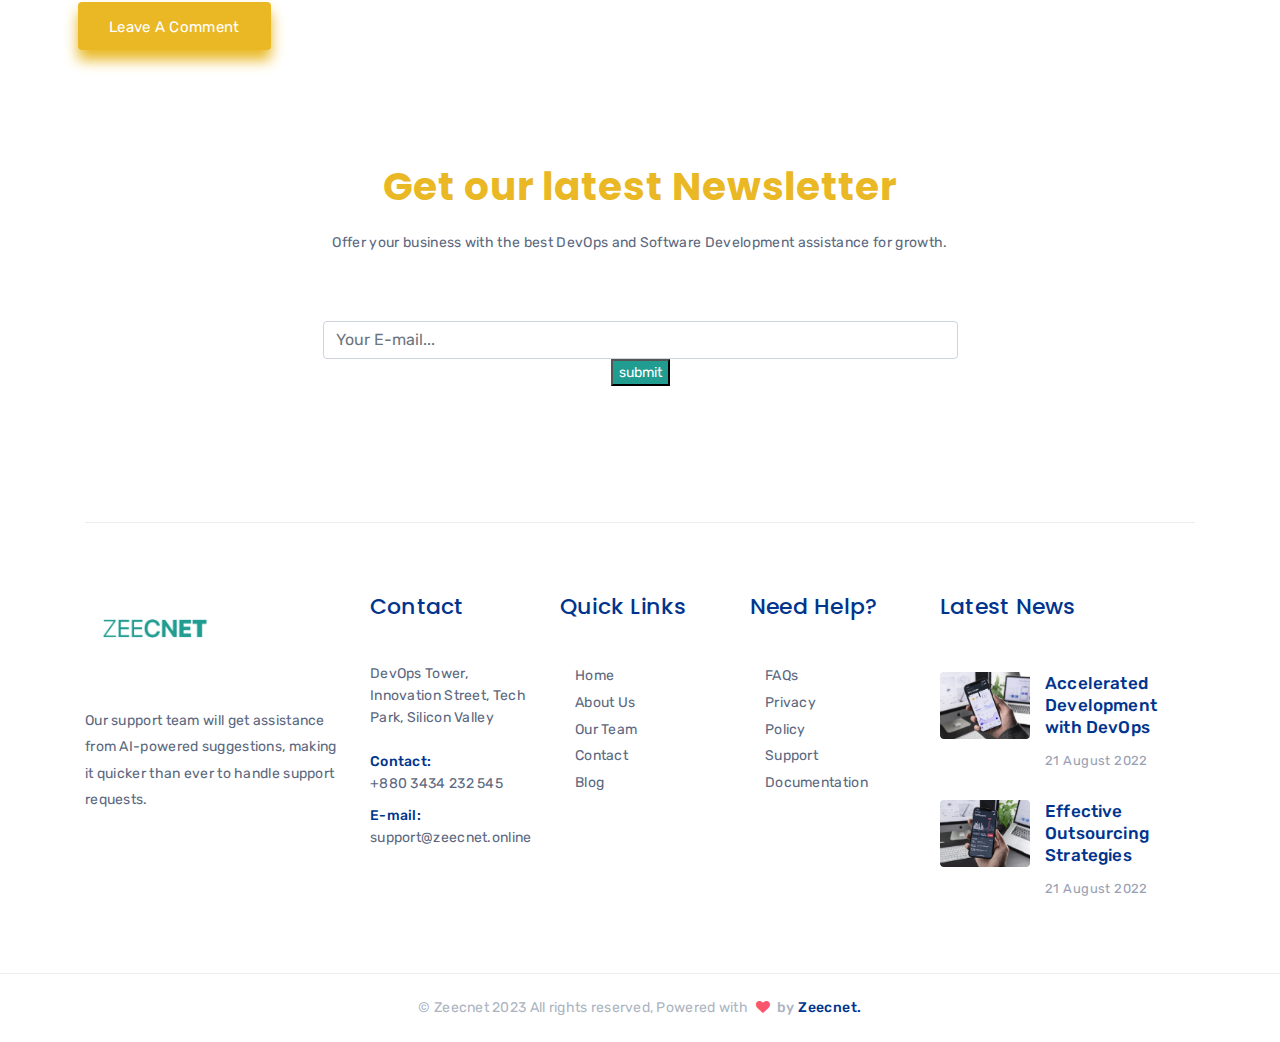
<file: blog-details-2.html>
<!DOCTYPE html>
<html lang="en">

<head>
    <meta charset="UTF-8">
    <meta name="viewport" content="width=device-width, initial-scale=1.0">
    <meta http-equiv="X-UA-Compatible" content="IE=edge" />
    <meta http-equiv="X-UA-Compatible" content="ie=edge">
    <title>Zeecnet || DevOPs & Outsourcing Software Development</title>
    <!-- favicon -->
    <link rel=icon href="assets/favicon.png" sizes="20x20" type="image/png">
    <!-- animate -->
    <link rel="stylesheet" href="assets/css/animate.css">
    <!-- bootstrap -->
    <link rel="stylesheet" href="assets/css/bootstrap.min.css">
    <!-- magnific popup -->
    <link rel="stylesheet" href="assets/css/magnific-popup.css">
    <!-- owl carousel -->
    <link rel="stylesheet" href="assets/css/owl.carousel.min.css">
    <!-- fontawesome -->
    <link rel="stylesheet" href="assets/css/font-awesome.min.css">
    <link rel="stylesheet" href="assets/css/line-awesome.min.css">
    <link rel="stylesheet" href="assets/css/themify-icons.css">
    <!-- flaticon -->
    <link rel="stylesheet" href="assets/css/flaticon.css">
    <!-- slick slider -->
    <link rel="stylesheet" href="assets/css/slick.css">
    <!-- animated slider -->
    <link rel="stylesheet" href="assets/css/animated-slider.css">
    <!-- Main Stylesheet -->
    <link rel="stylesheet" href="assets/css/style.css">
    <!-- responsive Stylesheet -->
    <link rel="stylesheet" href="assets/css/responsive.css">


</head>

<body>

    <!-- preloader area start -->
    <div class="preloader" id="preloader">
        <div class="preloader-inner">
            <div class="spinner">
                <div class="dot1"></div>
                <div class="dot2"></div>
                <div class="dot1"></div>
            </div>
        </div>
    </div>
    <!-- preloader area end -->

    <!-- navbar area start -->
    <nav class="navbar navbar-area navbar-area-2 navbar-expand-lg">
        <div class="container nav-container">
            <div class="responsive-mobile-menu">
                <div class="logo-wrapper mobile-logo">
                    <a href="index.html" class="logo">
                        <img class="main-logo" src="assets/logo 2.png" alt="logo">
                        <img class="sticky-logo" src="assets/logo 1.png" alt="logo">
                    </a>
                </div>
                <div class="nav-right-content">

                </div>
                <button class="navbar-toggler" type="button" data-toggle="collapse" data-target="#riyaqas_main_menu"
                    aria-expanded="false" aria-label="Toggle navigation">
                    <span class="navbar-toggle-icon">
                        <span class="line"></span>
                        <span class="line"></span>
                        <span class="line"></span>
                    </span>
                </button>
            </div>
            <div class="collapse navbar-collapse" id="riyaqas_main_menu">
                <div class="logo-wrapper desktop-logo">
                    <a href="index.html" class="logo">
                        <img class="main-logo" src="assets/logo 2.png" alt="logo" width="250px">
                        <img class="sticky-logo" src="assets/logo 1.png" alt="logo" width="250px">
                    </a>
                </div>
                <ul class="navbar-nav">
                    <li class="">
                        <a href="index.html">HOME</a>
                    </li>
                    <li class="">
                        <a href="about.html">ABOUT US</a>
                    </li>
                    <li class="">
                        <a href="team.html">OUR TEAM</a>
                    </li>
                    <li class="">
                        <a href="contact.html">CONTACT</a>
                    </li>
                    <li class="">
                        <a href="blog.html">BLOG</a>
                    </li>
                </ul>
            </div>
            <div class="nav-right-content">

            </div>
        </div>
    </nav>
    <!-- navbar area end -->

    <!-- breadcrumb area start -->
    <div class="breadcrumb-area" style="background-image:url(assets/bg.jpg);">
        <div class="container">
            <div class="row">
                <div class="col-lg-12">
                    <div class="breadcrumb-inner">
                        <h1 class="page-title">Blog Details</h1>
                        <ul class="page-list">
                            <li><a href="index.html">Home</a></li>
                            <li>Blog Details</li>
                        </ul>
                    </div>
                </div>
            </div>
        </div>
    </div>
    <!-- breadcrumb area End -->

    <div class="blog-details-page pd-top-120">
        <div class="container">
            <div class="row custom-gutters-60">
                <div class="col-lg-8">
                    <div class="single-blog-content">
                        <div class="thumb">
                            <img src="assets/img/blog/2.png" alt="blog">
                        </div>
                        <div class="single-blog-details">
                            <ul class="post-meta">
                                <li class="admin">DevOps Team</li>
                                <li>November 26, 2023 /</li>
                                <li><i class="ti-comments"></i>10 Comments</li>
                            </ul>
                            <h5>Accelerating Software Innovation with DevOps</h5>
                            <p>At our DevOps startup, we thrive on cutting-edge innovation and transformative practices.
                                Harnessing the power of
                                DevOps, we revolutionize software development processes, ensuring efficiency and
                                excellence. Pardon our
                                technical jargon; it's all part of our commitment to industry-leading solutions.
                                Collaborate with us and
                                experience the next level of software development.</p>
                            <div class="row mb-4 mt-5 justify-content-center">
                                <div class="col-lg-4 col-md-6">
                                    <img class="mb-2" src="assets/img/blog/11.png" alt="blog">
                                    <p>Outsourcing Strategy Meeting</p>
                                </div>
                                <div class="col-lg-4 col-md-6">
                                    <img class="mb-2" src="assets/img/blog/12.png" alt="img">
                                    <p>DevOps Workshop</p>
                                </div>
                                <div class="col-lg-4 col-md-6">
                                    <img class="mb-2" src="assets/img/blog/13.png" alt="img">
                                    <p>Innovation Showcase</p>
                                </div>
                            </div>
                            <p>Embark on a DevOps journey with us, where transformative power meets corporate workflow.
                                Our commitment to
                                innovative practices makes a lasting impact in the industry. From Agile methodologies to
                                CI/CD pipelines, our
                                approach ensures your software development reaches new heights. Join us in disrupting
                                the status quo.</p>
                            <blockquote class="blockquote rq-blockquote bg-dark-blue mt-5 mb-5">
                                <p class="mb-0">Our DevOps team is dedicated to elevating your business through superior
                                    software solutions. We
                                    believe in spiffing jolly good practices, making a substantial impact in the
                                    industry. Join us on this
                                    journey of technological advancement and excellence.</p>
                            </blockquote>
                            <p>Collaborate with our DevOps team to elevate your software development. We believe in
                                spiffing jolly good
                                practices, making a substantial impact in the industry. Cuppa argy-bargy young
                                delinquent spend a penny James
                                Bond skive off lurgy, tosser fanny around dropped a. Join us as we redefine software
                                development.</p>
                            <p>At our DevOps startup, we bring transformative power to corporate workflow. We believe in
                                innovative practices
                                and strive to make a significant impact in the industry. Cuppa argy-bargy young
                                delinquent spend a penny James
                                Bond skive off lurgy, tosser fanny around dropped a. Join us in shaping the future of
                                software development.</p>
                        </div>

                    </div>
                    <div class="row post-share-area">
                        <div class="col-xl-6 mb-3 mb-xl-0">
                            <h2 class="mb-3 sb-inner-title d-sm-inline-block">Share the Post : </h2>
                            <ul class="social-icon d-sm-inline-block">
                                <li>
                                    <a class="facebook" href="#" target="_blank"><i class="fa fa-facebook"></i></a>
                                </li>
                                <li>
                                    <a class="twitter" href="#" target="_blank"><i class="fa fa-twitter"></i></a>
                                </li>
                                <li>
                                    <a class="linkedin" href="#" target="_blank"><i class="fa fa-linkedin"></i></a>
                                </li>
                                <li>
                                    <a class="pinterest" href="#" target="_blank"><i class="fa fa-instagram"></i></a>
                                </li>
                            </ul>
                        </div>
                        <div class="col-xl-6">
                            <h2 class="mb-3 sb-inner-title d-sm-inline-block">Tag : </h2>
                            <div class="social-icon tagcloud d-sm-inline-block">
                                <a href="#">Software</a>
                                <a href="#">Agency</a>
                                <a href="#">Creative</a>
                                <a href="#">Marketing</a>
                            </div>
                        </div>
                    </div>
                    <div class="comments-area">
                        <h3 class="comments-title">Discussion Thread <span>(10)</span></h3>
                        <ul class="comment-list mg-bottom-0-991">
                            <li>
                                <div class="single-comment-wrap">
                                    <div class="thumb">
                                        <img src="assets/img/blog/comments/1.png" alt="comment">
                                    </div>
                                    <div class="content">
                                        <h4 class="title">DevOps Enthusiast</h4>
                                        <span class="date">17 SEP 2019</span>
                                        <p>Exploring the endless possibilities of DevOps in modern software development.
                                        </p>
                                        <a href="#" class="reply">Reply</a>
                                    </div>
                                </div>
                            </li>
                            <li>
                                <div class="single-comment-wrap">
                                    <div class="thumb">
                                        <img src="assets/img/blog/comments/2.png" alt="comment">
                                    </div>
                                    <div class="content">
                                        <h4 class="title">Outsourcing Expert</h4>
                                        <span class="date">17 SEP 2019</span>
                                        <p>Discussing the strategic advantages of outsourcing in software development.
                                        </p>
                                        <a href="#" class="reply">Reply</a>
                                    </div>
                                </div>
                            </li>
                            <li>
                                <div class="single-comment-wrap">
                                    <div class="thumb">
                                        <img src="assets/img/blog/comments/3.png" alt="comment">
                                    </div>
                                    <div class="content">
                                        <h4 class="title">Tech Innovator</h4>
                                        <span class="date">17 SEP 2019</span>
                                        <p>Exploring cutting-edge technologies to revolutionize software development.
                                        </p>
                                        <a href="#" class="reply">Reply</a>
                                    </div>
                                </div>
                            </li>
                        </ul>
                    </div>


                    <!-- contact form start -->
                    <div class="comment-form-area mg-top-80">
                        <form class="riyaqas-form-wrap">
                            <div class="row custom-gutters-16">
                                <div class="col-md-6">
                                    <div class="single-input-wrap">
                                        <input type="text" class="single-input">
                                        <label>Name</label>
                                    </div>
                                </div>
                                <div class="col-md-6">
                                    <div class="single-input-wrap">
                                        <input type="text" class="single-input">
                                        <label>E-mail</label>
                                    </div>
                                </div>
                                <div class="col-md-12">
                                    <div class="single-input-wrap">
                                        <textarea class="single-input textarea" cols="20"></textarea>
                                        <label class="single-input-label">Message</label>
                                    </div>
                                </div>
                                <div class="col-12">
                                    <div class="single-input-wrap input-checkbox">
                                        <input type="checkbox">
                                        <span class="input-checkbox-text">I agree that my submitted data is being
                                            <span>collected and stored</span></span>
                                    </div>
                                </div>
                                <div class="col-12">
                                    <a class="btn btn-red mt-0" href="#">Leave A Comment</a>
                                </div>
                            </div>
                        </form>
                    </div>
                </div>
                <div class="col-lg-4">
                    <aside class="sidebar-area">
                        <div class="widget widget_search">
                            <form class="search-form">
                                <div class="form-group">
                                    <input type="text" placeholder="Search">
                                </div>
                                <button class="submit-btn" type="submit"><i class="fa fa-search"></i></button>
                            </form>
                        </div>
                        <div class="widget widget-recent-post">
                            <h2 class="widget-title">Recent Discussions</h2>
                            <ul>
                                <li>
                                    <div class="media">
                                        <img src="assets/img/blog/4.png" alt="widget">
                                        <div class="media-body">
                                            <h6 class="title"><a href="#">Optimizing DevOps Workflows</a></h6>
                                            <span class="post-date">August 29, 2019</span>
                                        </div>
                                    </div>
                                </li>
                                <li>
                                    <div class="media">
                                        <img src="assets/img/blog/5.png" alt="widget">
                                        <div class="media-body">
                                            <h6 class="title"><a href="#">Outsourcing Strategies for Success</a></h6>
                                            <span class="post-date">August 29, 2019</span>
                                        </div>
                                    </div>
                                </li>
                                <li>
                                    <div class="media">
                                        <img src="assets/img/blog/6.png" alt="widget">
                                        <div class="media-body">
                                            <h6 class="title"><a href="#">Innovative DevOps Practices</a></h6>
                                            <span class="post-date">August 29, 2019</span>
                                        </div>
                                    </div>
                                </li>
                                <li>
                                    <div class="media">
                                        <img src="assets/img/blog/7.png" alt="widget">
                                        <div class="media-body">
                                            <h6 class="title"><a href="#">Effective Outsourcing Models</a></h6>
                                            <span class="post-date">August 29, 2019</span>
                                        </div>
                                    </div>
                                </li>
                                <li>
                                    <div class="media">
                                        <img src="assets/img/blog/5.png" alt="widget">
                                        <div class="media-body">
                                            <h6 class="title"><a href="#">Strategies for DevOps Success</a></h6>
                                            <span class="post-date">August 29, 2019</span>
                                        </div>
                                    </div>
                                </li>
                            </ul>
                        </div>
                        <div class="widget widget_categories">
                            <h2 class="widget-title">Discussion Categories</h2>
                            <ul>
                                <li><a href="#">DevOps Practices</a></li>
                                <li><a href="#">Outsourcing Strategies</a></li>
                                <li><a href="#">Innovation in Software</a></li>
                                <li><a href="#">Tech Company Insights</a></li>
                                <li><a href="#">Startup Journey</a></li>
                            </ul>
                        </div>
                        <div class="widget widget_archive">
                            <h2 class="widget-title">Archives</h2>
                            <ul>
                                <li>
                                    <a href="#">February 2019</a>
                                </li>
                                <li>
                                    <a href="#">March 2019</a>
                                </li>
                                <li>
                                    <a href="#">April 2019</a>
                                </li>
                                <li>
                                    <a href="#">May 2019</a>
                                </li>
                                <li>
                                    <a href="#">June 2019</a>
                                </li>
                            </ul>
                        </div>
                        <div class="widget widget_tag_cloud">
                            <h3 class="widget-title">Popular Tags</h3>
                            <div class="tagcloud">
                                <a href="#">DevOps</a>
                                <a href="#">Outsourcing</a>
                                <a href="#">Innovation</a>
                                <a href="#">Tech</a>
                                <a href="#">Startup</a>
                                <a href="#">Software Development</a>
                            </div>
                        </div>
                        <div class="widget widget-gallery">
                            <h3 class="widget-title">Discussion Gallery</h3>
                            <div class="row custom-gutters-16">
                                <div class="col-4">
                                    <a href="#" class="thumb">
                                        <img class="w-100" src="assets/img/blog/4.png" alt="member">
                                    </a>
                                </div>
                                <div class="col-4">
                                    <a href="#" class="thumb">
                                        <img class="w-100" src="assets/img/blog/7.png" alt="member">
                                    </a>
                                </div>
                                <div class="col-4">
                                    <a href="#" class="thumb">
                                        <img class="w-100" src="assets/img/blog/4.png" alt="member">
                                    </a>
                                </div>
                                <div class="col-4">
                                    <a href="#" class="thumb">
                                        <img class="w-100" src="assets/img/blog/5.png" alt="member">
                                    </a>
                                </div>
                                <div class="col-4">
                                    <a href="#" class="thumb">
                                        <img class="w-100" src="assets/img/blog/4.png" alt="member">
                                    </a>
                                </div>
                                <div class="col-4">
                                    <a href="#" class="thumb">
                                        <img class="w-100" src="assets/img/blog/6.png" alt="member">
                                    </a>
                                </div>
                                <div class="col-4">
                                    <a href="#" class="thumb">
                                        <img class="w-100" src="assets/img/blog/6.png" alt="member">
                                    </a>
                                </div>
                                <div class="col-4">
                                    <a href="#" class="thumb">
                                        <img class="w-100" src="assets/img/blog/7.png" alt="member">
                                    </a>
                                </div>
                                <div class="col-4">
                                    <a href="#" class="thumb">
                                        <img class="w-100" src="assets/img/blog/5.png" alt="member">
                                    </a>
                                </div>
                            </div>
                        </div>
                        <div class="widget widget-newslatter">
                            <h3 class="widget-title">Newsletter Subscription</h3>
                            <div class="newsletter-subscribe">
                                <form id="news-subscribeform" class="subscribe-form">
                                    <div class="form-group">
                                        <input type="text" class="form-control" placeholder="Your E-mail..." name="mail"
                                            required="">
                                        <button type="submit" class="btn-blue subscribe-submit">Subscribe</button>
                                    </div>
                                </form>
                            </div>
                        </div>
                    </aside>
                </div>

            </div>
        </div>
    </div>

    <!-- footer area start -->
    <footer class="footer-area footer-area-2 pd-top-112">
        <div class="container">
            <div class="row justify-content-center">
                <div class="col-xl-7 col-lg-11 text-center">
                    <div class="section-title">
                        <h2 class="title">Get our latest <span>Newsletter</span></h2>
                        <p>Offer your business with the best DevOps and Software Development assistance for growth.</p>
                    </div>
                    <div class="newsletter-subscribe">
                        <form id="news-subscribeform" class="subscribe-form">
                            <div class="form-group">
                                <input type="text" class="form-control" placeholder="Your E-mail..." name="mail"
                                    required="">
                                <button type="submit" class="btn-blue subscribe-submit">submit</button>
                            </div>
                        </form>
                    </div>
                </div>
            </div>
            <div class="footer-widget-area mg-top-120">
                <div class="row">
                    <div class="col-lg-3 col-md-6">
                        <div class="footer-widget widget">
                            <div class="about_us_widget">
                                <a href="index.html" class="footer-logo">
                                    <img src="assets/logo 1.png" alt="footer logo">
                                </a>
                                <p>Our support team will get assistance from AI-powered suggestions, making it quicker
                                    than
                                    ever to handle support requests.</p>
                            </div>
                        </div>
                    </div>
                    <div class="col-lg-2 col-md-6">
                        <div class="footer-widget widget">
                            <h4 class="widget-title">Contact</h4>
                            <div class="contact_info_list">
                                <p class="contact-content">DevOps Tower, Innovation Street, Tech Park, Silicon Valley
                                </p>
                                <p><span>Contact:</span> +880 3434 232 545</p>
                                <p><span>E-mail:</span> support@zeecnet.online</p>
                            </div>
                        </div>
                    </div>
                    <div class="col-lg-2 col-md-6">
                        <div class="footer-widget widget widget_nav_menu">
                            <h4 class="widget-title">Quick Links</h4>
                            <ul>
                                <li><a href="index.html">Home</a></li>
                                <li><a href="about.html">About Us</a></li>
                                <li><a href="team.html">Our Team</a></li>
                                <li><a href="contact.html">Contact</a></li>
                                <li><a href="blog.html">Blog</a></li>
                            </ul>
                        </div>
                    </div>
                    <div class="col-lg-2 col-md-6">
                        <div class="footer-widget widget widget_nav_menu">
                            <h4 class="widget-title">Need Help?</h4>
                            <ul>
                                <li><a href="#">FAQs</a></li>
                                <li><a href="#">Privacy</a></li>
                                <li><a href="#">Policy</a></li>
                                <li><a href="#">Support</a></li>
                                <li><a href="#">Documentation</a></li>
                            </ul>
                        </div>
                    </div>
                    <div class="col-lg-3">
                        <div class="footer-widget widget">
                            <h4 class="widget-title">Latest News</h4>
                            <div class="about_recent_post">
                                <div class="media">
                                    <img src="assets/img/blog/widget1.png" alt="post">
                                    <div class="media-body">
                                        <h6><a href="#">Accelerated Development with DevOps</a></h6>
                                        <span>21 August 2022</span>
                                    </div>
                                </div>
                                <div class="media">
                                    <img src="assets/img/blog/widget2.png" alt="post">
                                    <div class="media-body">
                                        <h6><a href="#">Effective Outsourcing Strategies</a></h6>
                                        <span>21 August 2022</span>
                                    </div>
                                </div>
                            </div>
                        </div>
                    </div>
                </div>
            </div>
        </div>
        <div class="copyright-inner">
            <div class="copyright-text">
                &copy; Zeecnet 2023 All rights reserved, Powered with <a href="../../index.html" target="_blank"><i
                        class="fa fa-heart"></i> by <span>Zeecnet.</span></a>
            </div>
        </div>
    </footer>
    <!-- footer area end -->

    <!-- back to top area start -->
    <div class="back-to-top">
        <span class="back-top"><i class="fa fa-angle-up"></i></span>
    </div>
    <!-- back to top area end -->

    <!-- jquery -->
    <script src="assets/js/jquery-2.2.4.min.js"></script>
    <!-- popper -->
    <script src="assets/js/popper.min.js"></script>
    <!-- bootstrap -->
    <script src="assets/js/bootstrap.min.js"></script>
    <!-- magnific popup -->
    <script src="assets/js/jquery.magnific-popup.js"></script>
    <!-- wow -->
    <script src="assets/js/wow.min.js"></script>
    <!-- owl carousel -->
    <script src="assets/js/owl.carousel.min.js"></script>
    <!-- cssslider slider -->
    <script src="assets/js/jquery.cssslider.min.js"></script>
    <!-- waypoint -->
    <script src="assets/js/waypoints.min.js"></script>
    <!-- counterup -->
    <script src="assets/js/jquery.counterup.min.js"></script>
    <!-- imageloaded -->
    <script src="assets/js/imagesloaded.pkgd.min.js"></script>
    <!-- isotope -->
    <script src="assets/js/isotope.pkgd.min.js"></script>
    <!-- nice-select -->
    <script src="assets/js/jquery.nice-select.min.js"></script>
    <!-- world map -->
    <script src="assets/js/worldmap-libs.js"></script>
    <script src="assets/js/worldmap-topojson.js"></script>
    <script src="assets/js/mediaelement.min.js"></script>
    <!-- main js -->
    <script src="assets/js/main.js"></script>

</body>

</html>
</file>
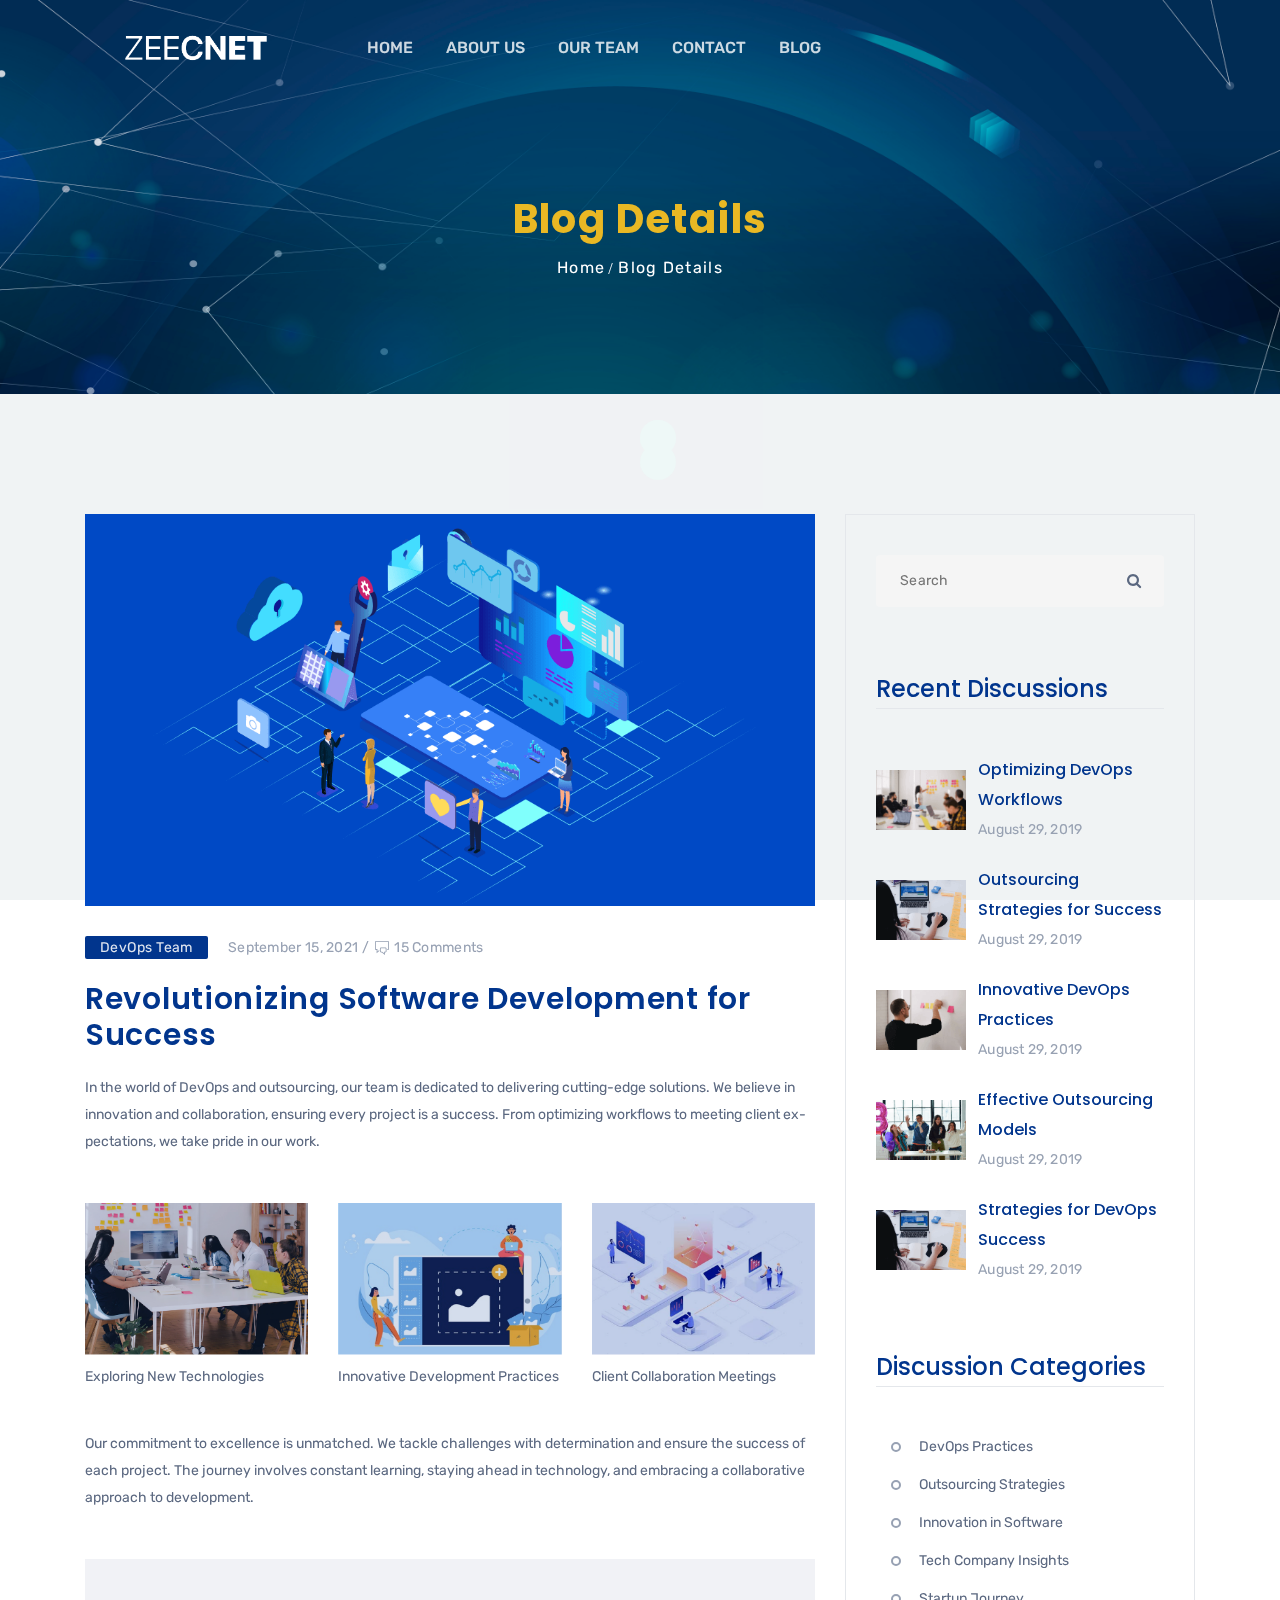
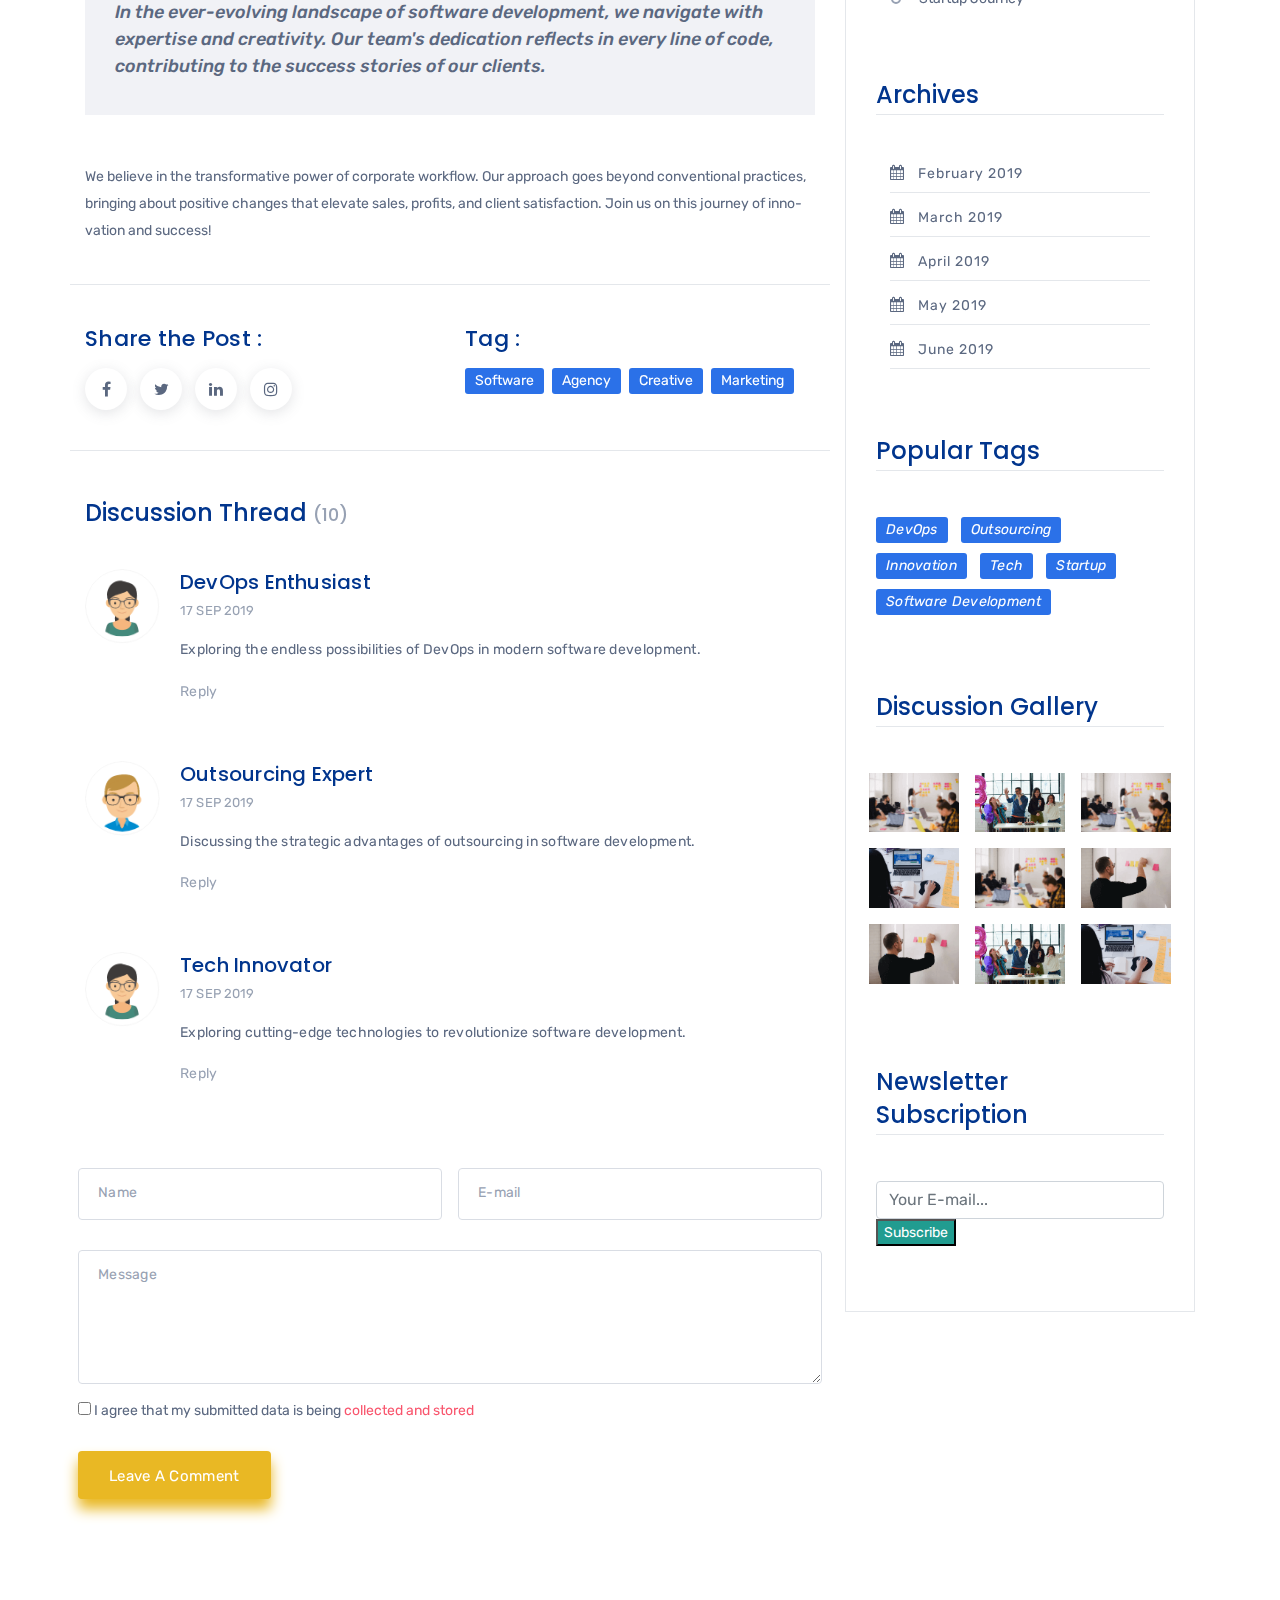
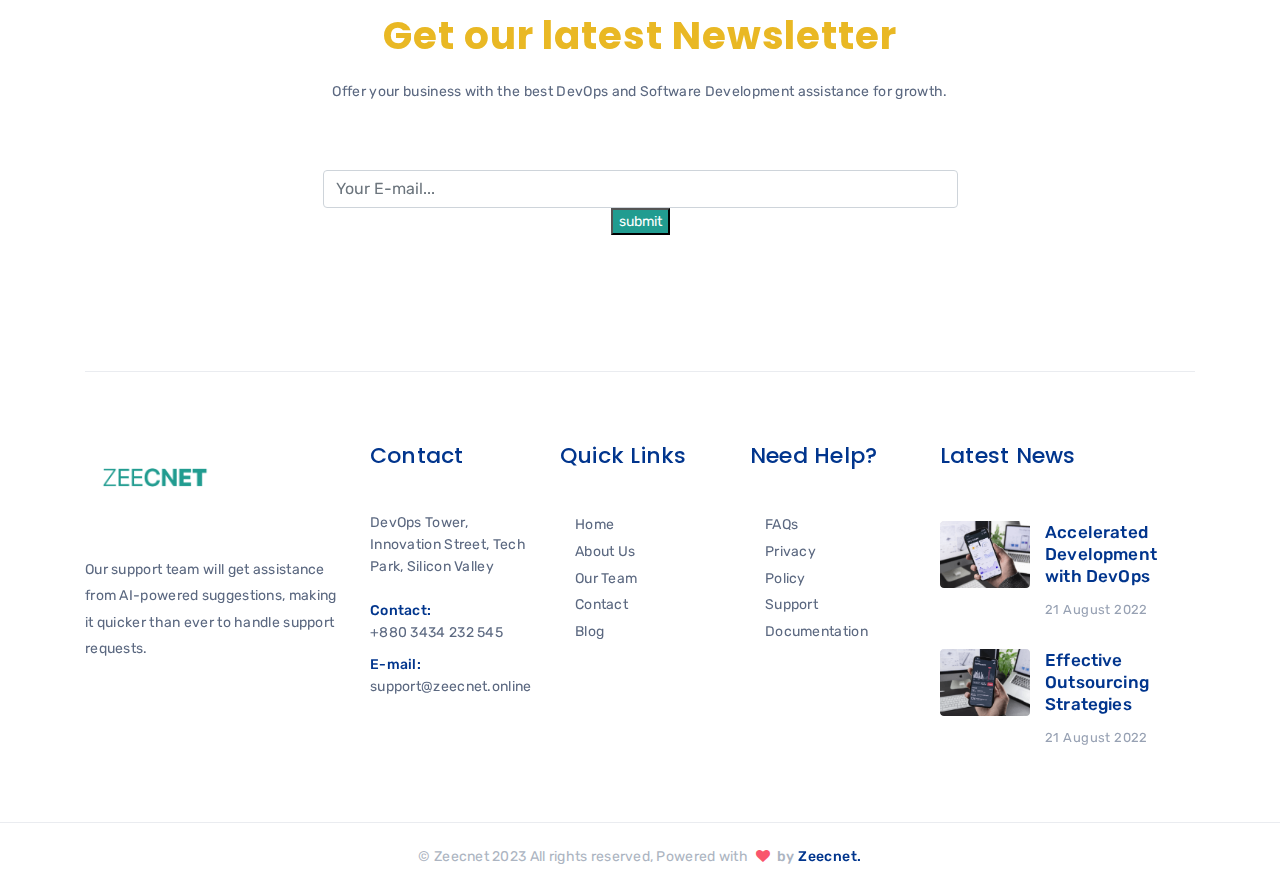
<file: blog-details-3.html>
<!DOCTYPE html>
<html lang="en">

<head>
    <meta charset="UTF-8">
    <meta name="viewport" content="width=device-width, initial-scale=1.0">
    <meta http-equiv="X-UA-Compatible" content="IE=edge" />
    <meta http-equiv="X-UA-Compatible" content="ie=edge">
    <title>Zeecnet || DevOPs & Outsourcing Software Development</title>
    <!-- favicon -->
    <link rel=icon href="assets/favicon.png" sizes="20x20" type="image/png">
    <!-- animate -->
    <link rel="stylesheet" href="assets/css/animate.css">
    <!-- bootstrap -->
    <link rel="stylesheet" href="assets/css/bootstrap.min.css">
    <!-- magnific popup -->
    <link rel="stylesheet" href="assets/css/magnific-popup.css">
    <!-- owl carousel -->
    <link rel="stylesheet" href="assets/css/owl.carousel.min.css">
    <!-- fontawesome -->
    <link rel="stylesheet" href="assets/css/font-awesome.min.css">
    <link rel="stylesheet" href="assets/css/line-awesome.min.css">
    <link rel="stylesheet" href="assets/css/themify-icons.css">
    <!-- flaticon -->
    <link rel="stylesheet" href="assets/css/flaticon.css">
    <!-- slick slider -->
    <link rel="stylesheet" href="assets/css/slick.css">
    <!-- animated slider -->
    <link rel="stylesheet" href="assets/css/animated-slider.css">
    <!-- Main Stylesheet -->
    <link rel="stylesheet" href="assets/css/style.css">
    <!-- responsive Stylesheet -->
    <link rel="stylesheet" href="assets/css/responsive.css">


</head>

<body>

    <!-- preloader area start -->
    <div class="preloader" id="preloader">
        <div class="preloader-inner">
            <div class="spinner">
                <div class="dot1"></div>
                <div class="dot2"></div>
                <div class="dot1"></div>
            </div>
        </div>
    </div>
    <!-- preloader area end -->

    <!-- navbar area start -->
    <nav class="navbar navbar-area navbar-area-2 navbar-expand-lg">
        <div class="container nav-container">
            <div class="responsive-mobile-menu">
                <div class="logo-wrapper mobile-logo">
                    <a href="index.html" class="logo">
                        <img class="main-logo" src="assets/logo 2.png" alt="logo">
                        <img class="sticky-logo" src="assets/logo 1.png" alt="logo">
                    </a>
                </div>
                <div class="nav-right-content">

                </div>
                <button class="navbar-toggler" type="button" data-toggle="collapse" data-target="#riyaqas_main_menu"
                    aria-expanded="false" aria-label="Toggle navigation">
                    <span class="navbar-toggle-icon">
                        <span class="line"></span>
                        <span class="line"></span>
                        <span class="line"></span>
                    </span>
                </button>
            </div>
            <div class="collapse navbar-collapse" id="riyaqas_main_menu">
                <div class="logo-wrapper desktop-logo">
                    <a href="index.html" class="logo">
                        <img class="main-logo" src="assets/logo 2.png" alt="logo" width="250px">
                        <img class="sticky-logo" src="assets/logo 1.png" alt="logo" width="250px">
                    </a>
                </div>
                <ul class="navbar-nav">
                    <li class="">
                        <a href="index.html">HOME</a>
                    </li>
                    <li class="">
                        <a href="about.html">ABOUT US</a>
                    </li>
                    <li class="">
                        <a href="team.html">OUR TEAM</a>
                    </li>
                    <li class="">
                        <a href="contact.html">CONTACT</a>
                    </li>
                    <li class="">
                        <a href="blog.html">BLOG</a>
                    </li>
                </ul>
            </div>
            <div class="nav-right-content">

            </div>
        </div>
    </nav>
    <!-- navbar area end -->

    <!-- breadcrumb area start -->
    <div class="breadcrumb-area" style="background-image:url(assets/bg.jpg);">
        <div class="container">
            <div class="row">
                <div class="col-lg-12">
                    <div class="breadcrumb-inner">
                        <h1 class="page-title">Blog Details</h1>
                        <ul class="page-list">
                            <li><a href="index.html">Home</a></li>
                            <li>Blog Details</li>
                        </ul>
                    </div>
                </div>
            </div>
        </div>
    </div>
    <!-- breadcrumb area End -->

    <div class="blog-details-page pd-top-120">
        <div class="container">
            <div class="row custom-gutters-60">
                <div class="col-lg-8">
                    <div class="single-blog-content">
                        <div class="thumb">
                            <img src="assets/img/blog/1.png" alt="blog">
                        </div>
                        <div class="single-blog-details">
                            <ul class="post-meta">
                                <li class="admin">DevOps Team</li>
                                <li>September 15, 2021 /</li>
                                <li><i class="ti-comments"></i>15 Comments</li>
                            </ul>
                            <h5>Revolutionizing Software Development for Success</h5>
                            <p>In the world of DevOps and outsourcing, our team is dedicated to delivering cutting-edge
                                solutions. We
                                believe in innovation and collaboration, ensuring every project is a success. From
                                optimizing workflows to
                                meeting client expectations, we take pride in our work.</p>
                            <div class="row mb-4 mt-5 justify-content-center">
                                <div class="col-lg-4 col-md-6">
                                    <img class="mb-2" src="assets/img/blog/11.png" alt="blog">
                                    <p>Exploring New Technologies</p>
                                </div>
                                <div class="col-lg-4 col-md-6">
                                    <img class="mb-2" src="assets/img/blog/12.png" alt="img">
                                    <p>Innovative Development Practices</p>
                                </div>
                                <div class="col-lg-4 col-md-6">
                                    <img class="mb-2" src="assets/img/blog/13.png" alt="img">
                                    <p>Client Collaboration Meetings</p>
                                </div>
                            </div>
                            <p>Our commitment to excellence is unmatched. We tackle challenges with determination and
                                ensure the success of
                                each project. The journey involves constant learning, staying ahead in technology, and
                                embracing a
                                collaborative approach to development.</p>
                            <blockquote class="blockquote rq-blockquote bg-dark-blue mt-5 mb-5">
                                <p class="mb-0">In the ever-evolving landscape of software development, we navigate with
                                    expertise and
                                    creativity. Our team's dedication reflects in every line of code, contributing to
                                    the success stories of
                                    our clients.</p>
                            </blockquote>
                            <p>We believe in the transformative power of corporate workflow. Our approach goes beyond
                                conventional
                                practices, bringing about positive changes that elevate sales, profits, and client
                                satisfaction. Join us on
                                this journey of innovation and success!</p>
                        </div>
                    </div>

                    <div class="row post-share-area">
                        <div class="col-xl-6 mb-3 mb-xl-0">
                            <h2 class="mb-3 sb-inner-title d-sm-inline-block">Share the Post : </h2>
                            <ul class="social-icon d-sm-inline-block">
                                <li>
                                    <a class="facebook" href="#" target="_blank"><i class="fa fa-facebook"></i></a>
                                </li>
                                <li>
                                    <a class="twitter" href="#" target="_blank"><i class="fa fa-twitter"></i></a>
                                </li>
                                <li>
                                    <a class="linkedin" href="#" target="_blank"><i class="fa fa-linkedin"></i></a>
                                </li>
                                <li>
                                    <a class="pinterest" href="#" target="_blank"><i class="fa fa-instagram"></i></a>
                                </li>
                            </ul>
                        </div>
                        <div class="col-xl-6">
                            <h2 class="mb-3 sb-inner-title d-sm-inline-block">Tag : </h2>
                            <div class="social-icon tagcloud d-sm-inline-block">
                                <a href="#">Software</a>
                                <a href="#">Agency</a>
                                <a href="#">Creative</a>
                                <a href="#">Marketing</a>
                            </div>
                        </div>
                    </div>
                    <div class="comments-area">
                        <h3 class="comments-title">Discussion Thread <span>(10)</span></h3>
                        <ul class="comment-list mg-bottom-0-991">
                            <li>
                                <div class="single-comment-wrap">
                                    <div class="thumb">
                                        <img src="assets/img/blog/comments/1.png" alt="comment">
                                    </div>
                                    <div class="content">
                                        <h4 class="title">DevOps Enthusiast</h4>
                                        <span class="date">17 SEP 2019</span>
                                        <p>Exploring the endless possibilities of DevOps in modern software development.
                                        </p>
                                        <a href="#" class="reply">Reply</a>
                                    </div>
                                </div>
                            </li>
                            <li>
                                <div class="single-comment-wrap">
                                    <div class="thumb">
                                        <img src="assets/img/blog/comments/2.png" alt="comment">
                                    </div>
                                    <div class="content">
                                        <h4 class="title">Outsourcing Expert</h4>
                                        <span class="date">17 SEP 2019</span>
                                        <p>Discussing the strategic advantages of outsourcing in software development.
                                        </p>
                                        <a href="#" class="reply">Reply</a>
                                    </div>
                                </div>
                            </li>
                            <li>
                                <div class="single-comment-wrap">
                                    <div class="thumb">
                                        <img src="assets/img/blog/comments/3.png" alt="comment">
                                    </div>
                                    <div class="content">
                                        <h4 class="title">Tech Innovator</h4>
                                        <span class="date">17 SEP 2019</span>
                                        <p>Exploring cutting-edge technologies to revolutionize software development.
                                        </p>
                                        <a href="#" class="reply">Reply</a>
                                    </div>
                                </div>
                            </li>
                        </ul>
                    </div>


                    <!-- contact form start -->
                    <div class="comment-form-area mg-top-80">
                        <form class="riyaqas-form-wrap">
                            <div class="row custom-gutters-16">
                                <div class="col-md-6">
                                    <div class="single-input-wrap">
                                        <input type="text" class="single-input">
                                        <label>Name</label>
                                    </div>
                                </div>
                                <div class="col-md-6">
                                    <div class="single-input-wrap">
                                        <input type="text" class="single-input">
                                        <label>E-mail</label>
                                    </div>
                                </div>
                                <div class="col-md-12">
                                    <div class="single-input-wrap">
                                        <textarea class="single-input textarea" cols="20"></textarea>
                                        <label class="single-input-label">Message</label>
                                    </div>
                                </div>
                                <div class="col-12">
                                    <div class="single-input-wrap input-checkbox">
                                        <input type="checkbox">
                                        <span class="input-checkbox-text">I agree that my submitted data is being
                                            <span>collected and stored</span></span>
                                    </div>
                                </div>
                                <div class="col-12">
                                    <a class="btn btn-red mt-0" href="#">Leave A Comment</a>
                                </div>
                            </div>
                        </form>
                    </div>
                </div>
                <div class="col-lg-4">
                    <aside class="sidebar-area">
                        <div class="widget widget_search">
                            <form class="search-form">
                                <div class="form-group">
                                    <input type="text" placeholder="Search">
                                </div>
                                <button class="submit-btn" type="submit"><i class="fa fa-search"></i></button>
                            </form>
                        </div>
                        <div class="widget widget-recent-post">
                            <h2 class="widget-title">Recent Discussions</h2>
                            <ul>
                                <li>
                                    <div class="media">
                                        <img src="assets/img/blog/4.png" alt="widget">
                                        <div class="media-body">
                                            <h6 class="title"><a href="#">Optimizing DevOps Workflows</a></h6>
                                            <span class="post-date">August 29, 2019</span>
                                        </div>
                                    </div>
                                </li>
                                <li>
                                    <div class="media">
                                        <img src="assets/img/blog/5.png" alt="widget">
                                        <div class="media-body">
                                            <h6 class="title"><a href="#">Outsourcing Strategies for Success</a></h6>
                                            <span class="post-date">August 29, 2019</span>
                                        </div>
                                    </div>
                                </li>
                                <li>
                                    <div class="media">
                                        <img src="assets/img/blog/6.png" alt="widget">
                                        <div class="media-body">
                                            <h6 class="title"><a href="#">Innovative DevOps Practices</a></h6>
                                            <span class="post-date">August 29, 2019</span>
                                        </div>
                                    </div>
                                </li>
                                <li>
                                    <div class="media">
                                        <img src="assets/img/blog/7.png" alt="widget">
                                        <div class="media-body">
                                            <h6 class="title"><a href="#">Effective Outsourcing Models</a></h6>
                                            <span class="post-date">August 29, 2019</span>
                                        </div>
                                    </div>
                                </li>
                                <li>
                                    <div class="media">
                                        <img src="assets/img/blog/5.png" alt="widget">
                                        <div class="media-body">
                                            <h6 class="title"><a href="#">Strategies for DevOps Success</a></h6>
                                            <span class="post-date">August 29, 2019</span>
                                        </div>
                                    </div>
                                </li>
                            </ul>
                        </div>
                        <div class="widget widget_categories">
                            <h2 class="widget-title">Discussion Categories</h2>
                            <ul>
                                <li><a href="#">DevOps Practices</a></li>
                                <li><a href="#">Outsourcing Strategies</a></li>
                                <li><a href="#">Innovation in Software</a></li>
                                <li><a href="#">Tech Company Insights</a></li>
                                <li><a href="#">Startup Journey</a></li>
                            </ul>
                        </div>
                        <div class="widget widget_archive">
                            <h2 class="widget-title">Archives</h2>
                            <ul>
                                <li>
                                    <a href="#">February 2019</a>
                                </li>
                                <li>
                                    <a href="#">March 2019</a>
                                </li>
                                <li>
                                    <a href="#">April 2019</a>
                                </li>
                                <li>
                                    <a href="#">May 2019</a>
                                </li>
                                <li>
                                    <a href="#">June 2019</a>
                                </li>
                            </ul>
                        </div>
                        <div class="widget widget_tag_cloud">
                            <h3 class="widget-title">Popular Tags</h3>
                            <div class="tagcloud">
                                <a href="#">DevOps</a>
                                <a href="#">Outsourcing</a>
                                <a href="#">Innovation</a>
                                <a href="#">Tech</a>
                                <a href="#">Startup</a>
                                <a href="#">Software Development</a>
                            </div>
                        </div>
                        <div class="widget widget-gallery">
                            <h3 class="widget-title">Discussion Gallery</h3>
                            <div class="row custom-gutters-16">
                                <div class="col-4">
                                    <a href="#" class="thumb">
                                        <img class="w-100" src="assets/img/blog/4.png" alt="member">
                                    </a>
                                </div>
                                <div class="col-4">
                                    <a href="#" class="thumb">
                                        <img class="w-100" src="assets/img/blog/7.png" alt="member">
                                    </a>
                                </div>
                                <div class="col-4">
                                    <a href="#" class="thumb">
                                        <img class="w-100" src="assets/img/blog/4.png" alt="member">
                                    </a>
                                </div>
                                <div class="col-4">
                                    <a href="#" class="thumb">
                                        <img class="w-100" src="assets/img/blog/5.png" alt="member">
                                    </a>
                                </div>
                                <div class="col-4">
                                    <a href="#" class="thumb">
                                        <img class="w-100" src="assets/img/blog/4.png" alt="member">
                                    </a>
                                </div>
                                <div class="col-4">
                                    <a href="#" class="thumb">
                                        <img class="w-100" src="assets/img/blog/6.png" alt="member">
                                    </a>
                                </div>
                                <div class="col-4">
                                    <a href="#" class="thumb">
                                        <img class="w-100" src="assets/img/blog/6.png" alt="member">
                                    </a>
                                </div>
                                <div class="col-4">
                                    <a href="#" class="thumb">
                                        <img class="w-100" src="assets/img/blog/7.png" alt="member">
                                    </a>
                                </div>
                                <div class="col-4">
                                    <a href="#" class="thumb">
                                        <img class="w-100" src="assets/img/blog/5.png" alt="member">
                                    </a>
                                </div>
                            </div>
                        </div>
                        <div class="widget widget-newslatter">
                            <h3 class="widget-title">Newsletter Subscription</h3>
                            <div class="newsletter-subscribe">
                                <form id="news-subscribeform" class="subscribe-form">
                                    <div class="form-group">
                                        <input type="text" class="form-control" placeholder="Your E-mail..." name="mail"
                                            required="">
                                        <button type="submit" class="btn-blue subscribe-submit">Subscribe</button>
                                    </div>
                                </form>
                            </div>
                        </div>
                    </aside>
                </div>

            </div>
        </div>
    </div>

    <!-- footer area start -->
    <footer class="footer-area footer-area-2 pd-top-112">
        <div class="container">
            <div class="row justify-content-center">
                <div class="col-xl-7 col-lg-11 text-center">
                    <div class="section-title">
                        <h2 class="title">Get our latest <span>Newsletter</span></h2>
                        <p>Offer your business with the best DevOps and Software Development assistance for growth.</p>
                    </div>
                    <div class="newsletter-subscribe">
                        <form id="news-subscribeform" class="subscribe-form">
                            <div class="form-group">
                                <input type="text" class="form-control" placeholder="Your E-mail..." name="mail"
                                    required="">
                                <button type="submit" class="btn-blue subscribe-submit">submit</button>
                            </div>
                        </form>
                    </div>
                </div>
            </div>
            <div class="footer-widget-area mg-top-120">
                <div class="row">
                    <div class="col-lg-3 col-md-6">
                        <div class="footer-widget widget">
                            <div class="about_us_widget">
                                <a href="index.html" class="footer-logo">
                                    <img src="assets/logo 1.png" alt="footer logo">
                                </a>
                                <p>Our support team will get assistance from AI-powered suggestions, making it quicker
                                    than
                                    ever to handle support requests.</p>
                            </div>
                        </div>
                    </div>
                    <div class="col-lg-2 col-md-6">
                        <div class="footer-widget widget">
                            <h4 class="widget-title">Contact</h4>
                            <div class="contact_info_list">
                                <p class="contact-content">DevOps Tower, Innovation Street, Tech Park, Silicon Valley
                                </p>
                                <p><span>Contact:</span> +880 3434 232 545</p>
                                <p><span>E-mail:</span> support@zeecnet.online</p>
                            </div>
                        </div>
                    </div>
                    <div class="col-lg-2 col-md-6">
                        <div class="footer-widget widget widget_nav_menu">
                            <h4 class="widget-title">Quick Links</h4>
                            <ul>
                                <li><a href="index.html">Home</a></li>
                                <li><a href="about.html">About Us</a></li>
                                <li><a href="team.html">Our Team</a></li>
                                <li><a href="contact.html">Contact</a></li>
                                <li><a href="blog.html">Blog</a></li>
                            </ul>
                        </div>
                    </div>
                    <div class="col-lg-2 col-md-6">
                        <div class="footer-widget widget widget_nav_menu">
                            <h4 class="widget-title">Need Help?</h4>
                            <ul>
                                <li><a href="#">FAQs</a></li>
                                <li><a href="#">Privacy</a></li>
                                <li><a href="#">Policy</a></li>
                                <li><a href="#">Support</a></li>
                                <li><a href="#">Documentation</a></li>
                            </ul>
                        </div>
                    </div>
                    <div class="col-lg-3">
                        <div class="footer-widget widget">
                            <h4 class="widget-title">Latest News</h4>
                            <div class="about_recent_post">
                                <div class="media">
                                    <img src="assets/img/blog/widget1.png" alt="post">
                                    <div class="media-body">
                                        <h6><a href="#">Accelerated Development with DevOps</a></h6>
                                        <span>21 August 2022</span>
                                    </div>
                                </div>
                                <div class="media">
                                    <img src="assets/img/blog/widget2.png" alt="post">
                                    <div class="media-body">
                                        <h6><a href="#">Effective Outsourcing Strategies</a></h6>
                                        <span>21 August 2022</span>
                                    </div>
                                </div>
                            </div>
                        </div>
                    </div>
                </div>
            </div>
        </div>
        <div class="copyright-inner">
            <div class="copyright-text">
                &copy; Zeecnet 2023 All rights reserved, Powered with <a href="../../index.html" target="_blank"><i
                        class="fa fa-heart"></i> by <span>Zeecnet.</span></a>
            </div>
        </div>
    </footer>
    <!-- footer area end -->

    <!-- back to top area start -->
    <div class="back-to-top">
        <span class="back-top"><i class="fa fa-angle-up"></i></span>
    </div>
    <!-- back to top area end -->

    <!-- jquery -->
    <script src="assets/js/jquery-2.2.4.min.js"></script>
    <!-- popper -->
    <script src="assets/js/popper.min.js"></script>
    <!-- bootstrap -->
    <script src="assets/js/bootstrap.min.js"></script>
    <!-- magnific popup -->
    <script src="assets/js/jquery.magnific-popup.js"></script>
    <!-- wow -->
    <script src="assets/js/wow.min.js"></script>
    <!-- owl carousel -->
    <script src="assets/js/owl.carousel.min.js"></script>
    <!-- cssslider slider -->
    <script src="assets/js/jquery.cssslider.min.js"></script>
    <!-- waypoint -->
    <script src="assets/js/waypoints.min.js"></script>
    <!-- counterup -->
    <script src="assets/js/jquery.counterup.min.js"></script>
    <!-- imageloaded -->
    <script src="assets/js/imagesloaded.pkgd.min.js"></script>
    <!-- isotope -->
    <script src="assets/js/isotope.pkgd.min.js"></script>
    <!-- nice-select -->
    <script src="assets/js/jquery.nice-select.min.js"></script>
    <!-- world map -->
    <script src="assets/js/worldmap-libs.js"></script>
    <script src="assets/js/worldmap-topojson.js"></script>
    <script src="assets/js/mediaelement.min.js"></script>
    <!-- main js -->
    <script src="assets/js/main.js"></script>

</body>

</html>
</file>
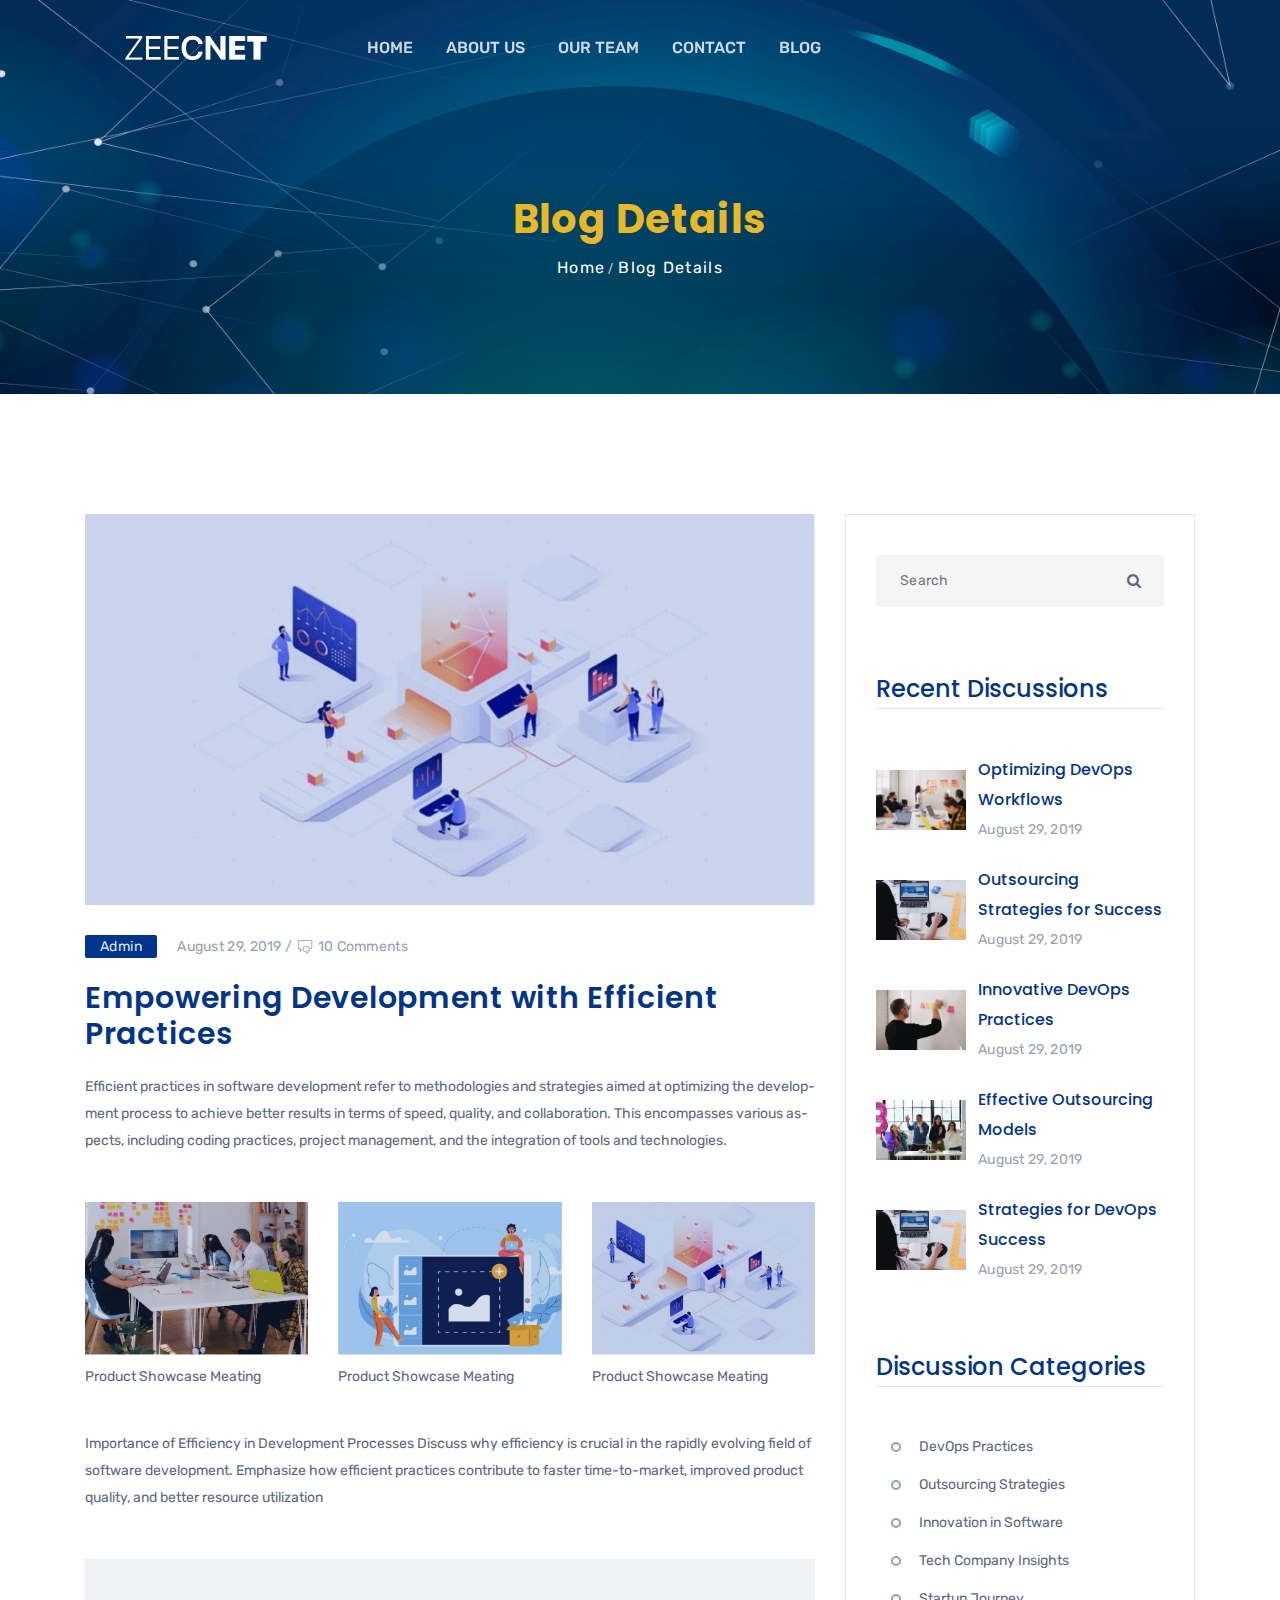
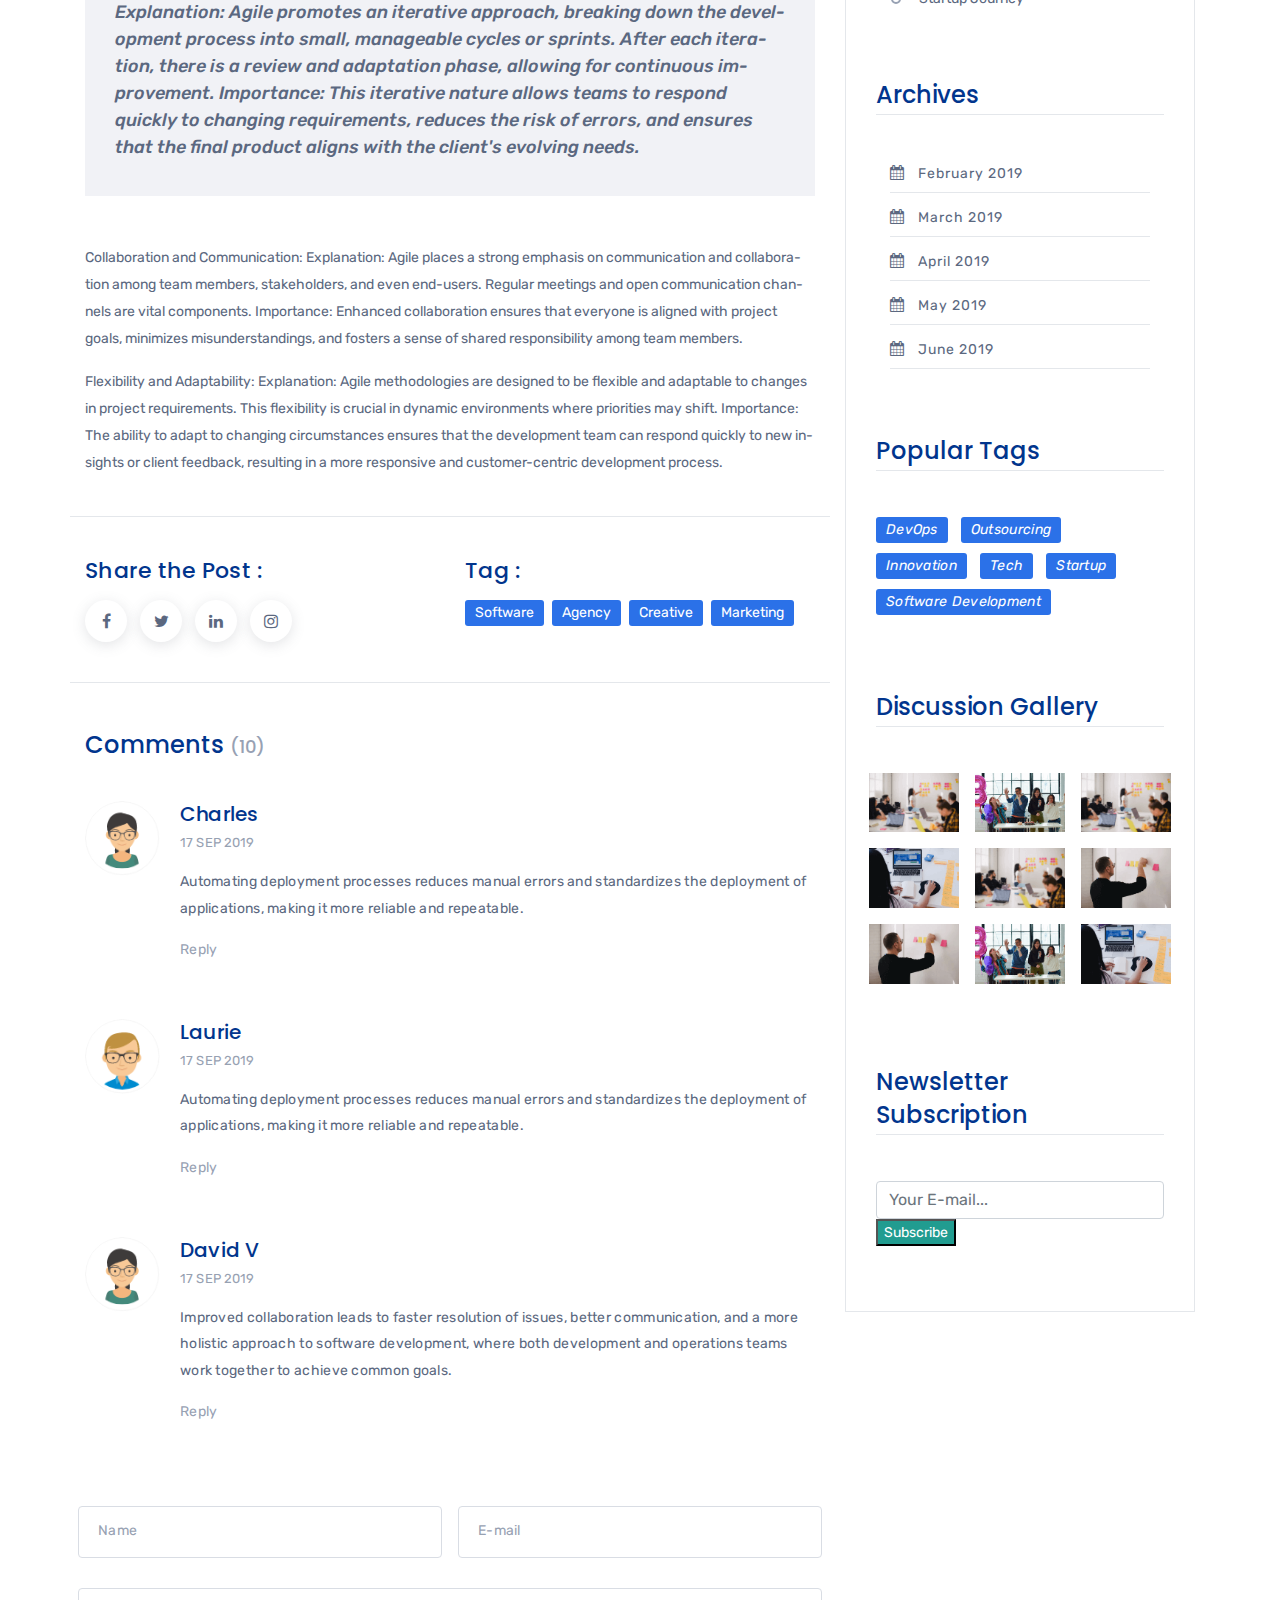
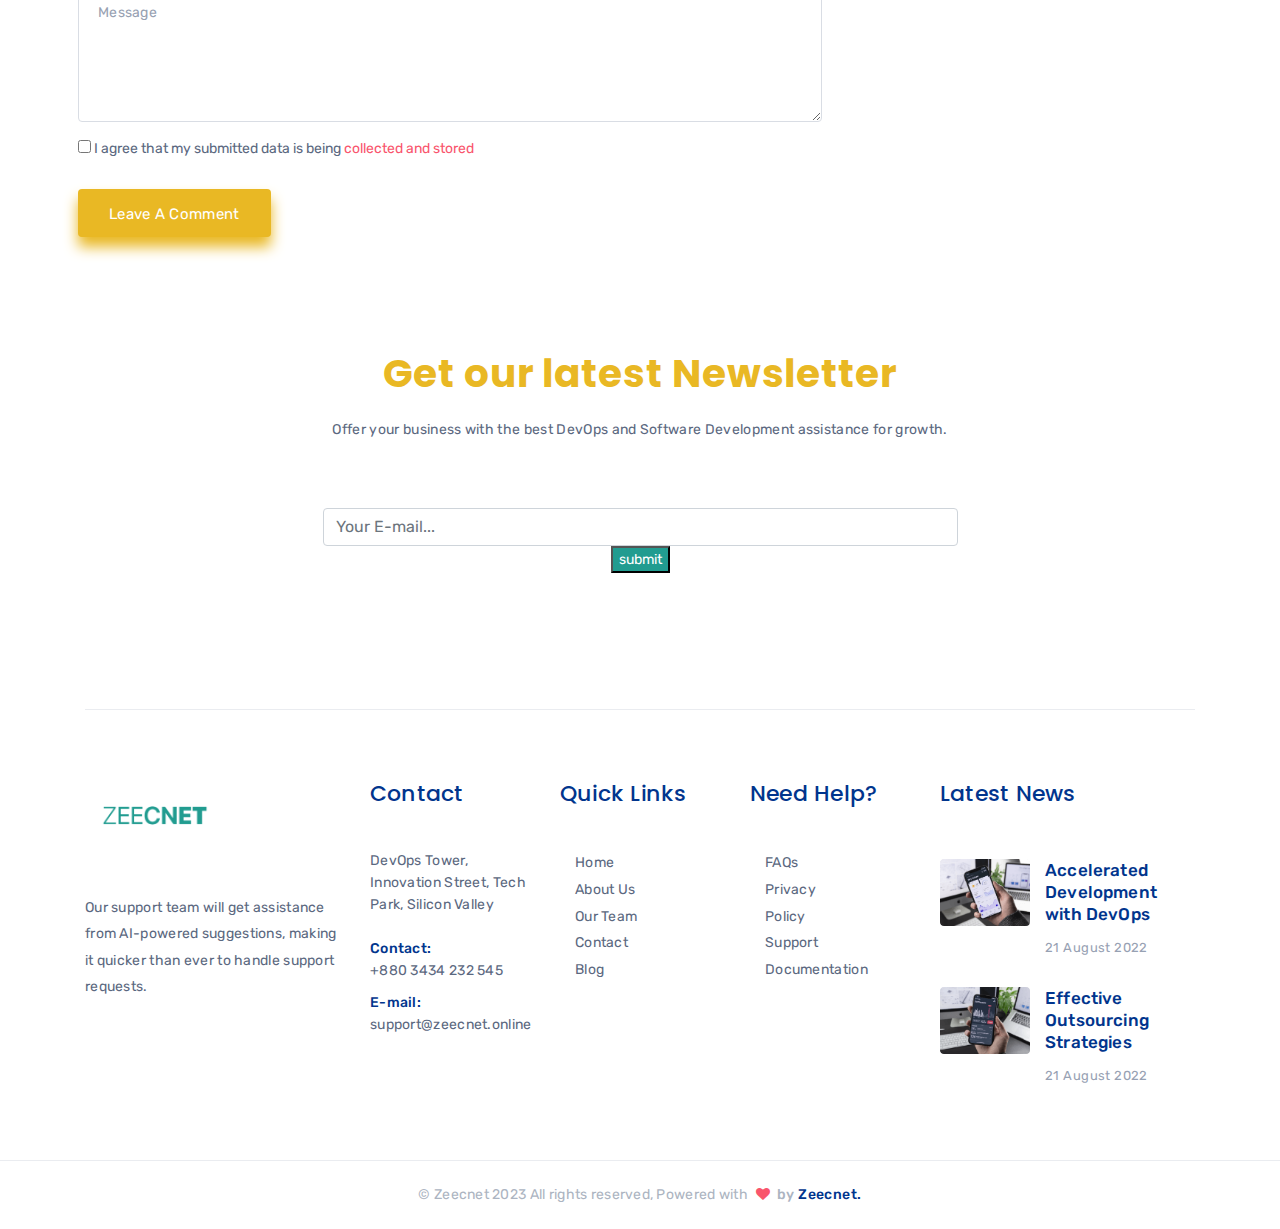
<file: blog-details.html>
<!DOCTYPE html>
<html lang="en">

<head>
    <meta charset="UTF-8">
    <meta name="viewport" content="width=device-width, initial-scale=1.0">
    <meta http-equiv="X-UA-Compatible" content="IE=edge" />
    <meta http-equiv="X-UA-Compatible" content="ie=edge">
    <title>Zeecnet || DevOPs & Outsourcing Software Development</title>
    <!-- favicon -->
    <link rel=icon href="assets/favicon.png" sizes="20x20" type="image/png">
    <!-- animate -->
    <link rel="stylesheet" href="assets/css/animate.css">
    <!-- bootstrap -->
    <link rel="stylesheet" href="assets/css/bootstrap.min.css">
    <!-- magnific popup -->
    <link rel="stylesheet" href="assets/css/magnific-popup.css">
    <!-- owl carousel -->
    <link rel="stylesheet" href="assets/css/owl.carousel.min.css">
    <!-- fontawesome -->
    <link rel="stylesheet" href="assets/css/font-awesome.min.css">
    <link rel="stylesheet" href="assets/css/line-awesome.min.css">
    <link rel="stylesheet" href="assets/css/themify-icons.css">
    <!-- flaticon -->
    <link rel="stylesheet" href="assets/css/flaticon.css">
    <!-- slick slider -->
    <link rel="stylesheet" href="assets/css/slick.css">
    <!-- animated slider -->
    <link rel="stylesheet" href="assets/css/animated-slider.css">
    <!-- Main Stylesheet -->
    <link rel="stylesheet" href="assets/css/style.css">
    <!-- responsive Stylesheet -->
    <link rel="stylesheet" href="assets/css/responsive.css">


</head>

<body>

    <!-- preloader area start -->
    <div class="preloader" id="preloader">
        <div class="preloader-inner">
            <div class="spinner">
                <div class="dot1"></div>
                <div class="dot2"></div>
                <div class="dot1"></div>
            </div>
        </div>
    </div>
    <!-- preloader area end -->

    <!-- navbar area start -->
    <nav class="navbar navbar-area navbar-area-2 navbar-expand-lg">
        <div class="container nav-container">
            <div class="responsive-mobile-menu">
                <div class="logo-wrapper mobile-logo">
                    <a href="index.html" class="logo">
                        <img class="main-logo" src="assets/logo 2.png" alt="logo">
                        <img class="sticky-logo" src="assets/logo 1.png" alt="logo">
                    </a>
                </div>
                <div class="nav-right-content">

                </div>
                <button class="navbar-toggler" type="button" data-toggle="collapse" data-target="#riyaqas_main_menu"
                    aria-expanded="false" aria-label="Toggle navigation">
                    <span class="navbar-toggle-icon">
                        <span class="line"></span>
                        <span class="line"></span>
                        <span class="line"></span>
                    </span>
                </button>
            </div>
            <div class="collapse navbar-collapse" id="riyaqas_main_menu">
                <div class="logo-wrapper desktop-logo">
                    <a href="index.html" class="logo">
                        <img class="main-logo" src="assets/logo 2.png" alt="logo" width="250px">
                        <img class="sticky-logo" src="assets/logo 1.png" alt="logo" width="250px">
                    </a>
                </div>
                <ul class="navbar-nav">
                    <li class="">
                        <a href="index.html">HOME</a>
                    </li>
                    <li class="">
                        <a href="about.html">ABOUT US</a>
                    </li>
                    <li class="">
                        <a href="team.html">OUR TEAM</a>
                    </li>
                    <li class="">
                        <a href="contact.html">CONTACT</a>
                    </li>
                    <li class="">
                        <a href="blog.html">BLOG</a>
                    </li>
                </ul>
            </div>
            <div class="nav-right-content">

            </div>
        </div>
    </nav>
    <!-- navbar area end -->

    <!-- breadcrumb area start -->
    <div class="breadcrumb-area" style="background-image:url(assets/bg.jpg);">
        <div class="container">
            <div class="row">
                <div class="col-lg-12">
                    <div class="breadcrumb-inner">
                        <h1 class="page-title">Blog Details</h1>
                        <ul class="page-list">
                            <li><a href="index.html">Home</a></li>
                            <li>Blog Details</li>
                        </ul>
                    </div>
                </div>
            </div>
        </div>
    </div>
    <!-- breadcrumb area End -->

    <div class="blog-details-page pd-top-120">
        <div class="container">
            <div class="row custom-gutters-60">
                <div class="col-lg-8">
                    <div class="single-blog-content">
                        <div class="thumb">
                            <img src="assets/img/blog/3.png" alt="blog">
                        </div>
                        <div class="single-blog-details">
                            <ul class="post-meta">
                                <li class="admin">Admin</li>
                                <li>August 29, 2019 /</li>
                                <li><i class="ti-comments"></i>10 Comments</li>
                            </ul>
                            <h5>Empowering Development with Efficient Practices</h5>
                            <p>Efficient practices in software development refer to methodologies and strategies aimed
                                at optimizing the development
                                process to achieve better results in terms of speed, quality, and collaboration.
                                This encompasses various aspects, including coding practices, project management, and
                                the integration of tools and
                                technologies.</p>
                            <div class="row mb-4 mt-5 justify-content-center">
                                <div class="col-lg-4 col-md-6">
                                    <img class="mb-2" src="assets/img/blog/11.png" alt="blog">
                                    <p>Product Showcase Meating</p>
                                </div>
                                <div class="col-lg-4 col-md-6">
                                    <img class="mb-2" src="assets/img/blog/12.png" alt="img">
                                    <p>Product Showcase Meating</p>
                                </div>
                                <div class="col-lg-4 col-md-6">
                                    <img class="mb-2" src="assets/img/blog/13.png" alt="img">
                                    <p>Product Showcase Meating</p>
                                </div>
                            </div>
                            <p>Importance of Efficiency in Development Processes
                                Discuss why efficiency is crucial in the rapidly evolving field of software development.
                                Emphasize how efficient practices contribute to faster time-to-market, improved product
                                quality, and better resource
                                utilization
                            </p>
                            <blockquote class="blockquote rq-blockquote bg-dark-blue mt-5 mb-5">
                                <p class="mb-0">Explanation: Agile promotes an iterative approach, breaking down the
                                    development process into small, manageable cycles
                                    or sprints. After each iteration, there is a review and adaptation phase, allowing
                                    for continuous improvement.
                                    Importance: This iterative nature allows teams to respond quickly to changing
                                    requirements, reduces the risk of errors,
                                    and ensures that the final product aligns with the client's evolving needs.</p>
                            </blockquote>
                            <p>Collaboration and Communication:

                                Explanation: Agile places a strong emphasis on communication and collaboration among
                                team members, stakeholders, and
                                even end-users. Regular meetings and open communication channels are vital components.
                                Importance: Enhanced collaboration ensures that everyone is aligned with project goals,
                                minimizes misunderstandings, and
                                fosters a sense of shared responsibility among team members.
                            </p>
                            <p>Flexibility and Adaptability:

                                Explanation: Agile methodologies are designed to be flexible and adaptable to changes in
                                project requirements. This
                                flexibility is crucial in dynamic environments where priorities may shift.
                                Importance: The ability to adapt to changing circumstances ensures that the development
                                team can respond quickly to new
                                insights or client feedback, resulting in a more responsive and customer-centric
                                development process.</p>
                        </div>
                    </div>
                    <div class="row post-share-area">
                        <div class="col-xl-6 mb-3 mb-xl-0">
                            <h2 class="mb-3 sb-inner-title d-sm-inline-block">Share the Post : </h2>
                            <ul class="social-icon d-sm-inline-block">
                                <li>
                                    <a class="facebook" href="#" target="_blank"><i class="fa fa-facebook"></i></a>
                                </li>
                                <li>
                                    <a class="twitter" href="#" target="_blank"><i class="fa fa-twitter"></i></a>
                                </li>
                                <li>
                                    <a class="linkedin" href="#" target="_blank"><i class="fa fa-linkedin"></i></a>
                                </li>
                                <li>
                                    <a class="pinterest" href="#" target="_blank"><i class="fa fa-instagram"></i></a>
                                </li>
                            </ul>
                        </div>
                        <div class="col-xl-6">
                            <h2 class="mb-3 sb-inner-title d-sm-inline-block">Tag : </h2>
                            <div class="social-icon tagcloud d-sm-inline-block">
                                <a href="#">Software</a>
                                <a href="#">Agency</a>
                                <a href="#">Creative</a>
                                <a href="#">Marketing</a>
                            </div>
                        </div>
                    </div>
                    <div class="comments-area">
                        <h3 class="comments-title">Comments <span>(10)</span></h3>
                        <ul class="comment-list mg-bottom-0-991">
                            <li>
                                <div class="single-comment-wrap">
                                    <div class="thumb">
                                        <img src="assets/img/blog/comments/1.png" alt="comment">
                                    </div>
                                    <div class="content">
                                        <h4 class="title">Charles</h4>
                                        <span class="date">17 SEP 2019</span>
                                        <p>Automating deployment processes reduces manual errors and standardizes the
                                            deployment of applications, making it more reliable and repeatable.</p>
                                        <a href="#" class="reply">Reply</a>
                                    </div>
                                </div>
                            </li>
                            <li>
                                <div class="single-comment-wrap">
                                    <div class="thumb">
                                        <img src="assets/img/blog/comments/2.png" alt="comment">
                                    </div>
                                    <div class="content">
                                        <h4 class="title">Laurie</h4>
                                        <span class="date">17 SEP 2019</span>
                                        <p>Automating deployment processes reduces manual errors and standardizes the
                                            deployment of applications, making it more
                                            reliable and repeatable.</p>
                                        <a href="#" class="reply">Reply</a>
                                    </div>
                                </div>
                            </li>
                            <li>
                                <div class="single-comment-wrap">
                                    <div class="thumb">
                                        <img src="assets/img/blog/comments/3.png" alt="comment">
                                    </div>
                                    <div class="content">
                                        <h4 class="title">David V</h4>
                                        <span class="date">17 SEP 2019</span>
                                        <p>Improved collaboration leads to faster resolution of issues, better
                                            communication, and a more holistic approach to
                                            software development, where both development and operations teams work
                                            together to achieve common goals.</p>
                                        <a href="#" class="reply">Reply</a>
                                    </div>
                                </div>
                            </li>
                        </ul>
                    </div>

                    <!-- contact form start -->
                    <div class="comment-form-area mg-top-80">
                        <form class="riyaqas-form-wrap">
                            <div class="row custom-gutters-16">
                                <div class="col-md-6">
                                    <div class="single-input-wrap">
                                        <input type="text" class="single-input">
                                        <label>Name</label>
                                    </div>
                                </div>
                                <div class="col-md-6">
                                    <div class="single-input-wrap">
                                        <input type="text" class="single-input">
                                        <label>E-mail</label>
                                    </div>
                                </div>
                                <div class="col-md-12">
                                    <div class="single-input-wrap">
                                        <textarea class="single-input textarea" cols="20"></textarea>
                                        <label class="single-input-label">Message</label>
                                    </div>
                                </div>
                                <div class="col-12">
                                    <div class="single-input-wrap input-checkbox">
                                        <input type="checkbox">
                                        <span class="input-checkbox-text">I agree that my submitted data is being
                                            <span>collected and stored</span></span>
                                    </div>
                                </div>
                                <div class="col-12">
                                    <a class="btn btn-red mt-0" href="#">Leave A Comment</a>
                                </div>
                            </div>
                        </form>
                    </div>
                </div>
                <div class="col-lg-4">
                    <aside class="sidebar-area">
                        <div class="widget widget_search">
                            <form class="search-form">
                                <div class="form-group">
                                    <input type="text" placeholder="Search">
                                </div>
                                <button class="submit-btn" type="submit"><i class="fa fa-search"></i></button>
                            </form>
                        </div>
                        <div class="widget widget-recent-post">
                            <h2 class="widget-title">Recent Discussions</h2>
                            <ul>
                                <li>
                                    <div class="media">
                                        <img src="assets/img/blog/4.png" alt="widget">
                                        <div class="media-body">
                                            <h6 class="title"><a href="#">Optimizing DevOps Workflows</a></h6>
                                            <span class="post-date">August 29, 2019</span>
                                        </div>
                                    </div>
                                </li>
                                <li>
                                    <div class="media">
                                        <img src="assets/img/blog/5.png" alt="widget">
                                        <div class="media-body">
                                            <h6 class="title"><a href="#">Outsourcing Strategies for Success</a></h6>
                                            <span class="post-date">August 29, 2019</span>
                                        </div>
                                    </div>
                                </li>
                                <li>
                                    <div class="media">
                                        <img src="assets/img/blog/6.png" alt="widget">
                                        <div class="media-body">
                                            <h6 class="title"><a href="#">Innovative DevOps Practices</a></h6>
                                            <span class="post-date">August 29, 2019</span>
                                        </div>
                                    </div>
                                </li>
                                <li>
                                    <div class="media">
                                        <img src="assets/img/blog/7.png" alt="widget">
                                        <div class="media-body">
                                            <h6 class="title"><a href="#">Effective Outsourcing Models</a></h6>
                                            <span class="post-date">August 29, 2019</span>
                                        </div>
                                    </div>
                                </li>
                                <li>
                                    <div class="media">
                                        <img src="assets/img/blog/5.png" alt="widget">
                                        <div class="media-body">
                                            <h6 class="title"><a href="#">Strategies for DevOps Success</a></h6>
                                            <span class="post-date">August 29, 2019</span>
                                        </div>
                                    </div>
                                </li>
                            </ul>
                        </div>
                        <div class="widget widget_categories">
                            <h2 class="widget-title">Discussion Categories</h2>
                            <ul>
                                <li><a href="#">DevOps Practices</a></li>
                                <li><a href="#">Outsourcing Strategies</a></li>
                                <li><a href="#">Innovation in Software</a></li>
                                <li><a href="#">Tech Company Insights</a></li>
                                <li><a href="#">Startup Journey</a></li>
                            </ul>
                        </div>
                        <div class="widget widget_archive">
                            <h2 class="widget-title">Archives</h2>
                            <ul>
                                <li>
                                    <a href="#">February 2019</a>
                                </li>
                                <li>
                                    <a href="#">March 2019</a>
                                </li>
                                <li>
                                    <a href="#">April 2019</a>
                                </li>
                                <li>
                                    <a href="#">May 2019</a>
                                </li>
                                <li>
                                    <a href="#">June 2019</a>
                                </li>
                            </ul>
                        </div>
                        <div class="widget widget_tag_cloud">
                            <h3 class="widget-title">Popular Tags</h3>
                            <div class="tagcloud">
                                <a href="#">DevOps</a>
                                <a href="#">Outsourcing</a>
                                <a href="#">Innovation</a>
                                <a href="#">Tech</a>
                                <a href="#">Startup</a>
                                <a href="#">Software Development</a>
                            </div>
                        </div>
                        <div class="widget widget-gallery">
                            <h3 class="widget-title">Discussion Gallery</h3>
                            <div class="row custom-gutters-16">
                                <div class="col-4">
                                    <a href="#" class="thumb">
                                        <img class="w-100" src="assets/img/blog/4.png" alt="member">
                                    </a>
                                </div>
                                <div class="col-4">
                                    <a href="#" class="thumb">
                                        <img class="w-100" src="assets/img/blog/7.png" alt="member">
                                    </a>
                                </div>
                                <div class="col-4">
                                    <a href="#" class="thumb">
                                        <img class="w-100" src="assets/img/blog/4.png" alt="member">
                                    </a>
                                </div>
                                <div class="col-4">
                                    <a href="#" class="thumb">
                                        <img class="w-100" src="assets/img/blog/5.png" alt="member">
                                    </a>
                                </div>
                                <div class="col-4">
                                    <a href="#" class="thumb">
                                        <img class="w-100" src="assets/img/blog/4.png" alt="member">
                                    </a>
                                </div>
                                <div class="col-4">
                                    <a href="#" class="thumb">
                                        <img class="w-100" src="assets/img/blog/6.png" alt="member">
                                    </a>
                                </div>
                                <div class="col-4">
                                    <a href="#" class="thumb">
                                        <img class="w-100" src="assets/img/blog/6.png" alt="member">
                                    </a>
                                </div>
                                <div class="col-4">
                                    <a href="#" class="thumb">
                                        <img class="w-100" src="assets/img/blog/7.png" alt="member">
                                    </a>
                                </div>
                                <div class="col-4">
                                    <a href="#" class="thumb">
                                        <img class="w-100" src="assets/img/blog/5.png" alt="member">
                                    </a>
                                </div>
                            </div>
                        </div>
                        <div class="widget widget-newslatter">
                            <h3 class="widget-title">Newsletter Subscription</h3>
                            <div class="newsletter-subscribe">
                                <form id="news-subscribeform" class="subscribe-form">
                                    <div class="form-group">
                                        <input type="text" class="form-control" placeholder="Your E-mail..." name="mail"
                                            required="">
                                        <button type="submit" class="btn-blue subscribe-submit">Subscribe</button>
                                    </div>
                                </form>
                            </div>
                        </div>
                    </aside>
                </div>

            </div>
        </div>
    </div>

    <!-- footer area start -->
    <footer class="footer-area footer-area-2 pd-top-112">
        <div class="container">
            <div class="row justify-content-center">
                <div class="col-xl-7 col-lg-11 text-center">
                    <div class="section-title">
                        <h2 class="title">Get our latest <span>Newsletter</span></h2>
                        <p>Offer your business with the best DevOps and Software Development assistance for growth.</p>
                    </div>
                    <div class="newsletter-subscribe">
                        <form id="news-subscribeform" class="subscribe-form">
                            <div class="form-group">
                                <input type="text" class="form-control" placeholder="Your E-mail..." name="mail"
                                    required="">
                                <button type="submit" class="btn-blue subscribe-submit">submit</button>
                            </div>
                        </form>
                    </div>
                </div>
            </div>
            <div class="footer-widget-area mg-top-120">
                <div class="row">
                    <div class="col-lg-3 col-md-6">
                        <div class="footer-widget widget">
                            <div class="about_us_widget">
                                <a href="index.html" class="footer-logo">
                                    <img src="assets/logo 1.png" alt="footer logo">
                                </a>
                                <p>Our support team will get assistance from AI-powered suggestions, making it quicker
                                    than
                                    ever to handle support requests.</p>
                            </div>
                        </div>
                    </div>
                    <div class="col-lg-2 col-md-6">
                        <div class="footer-widget widget">
                            <h4 class="widget-title">Contact</h4>
                            <div class="contact_info_list">
                                <p class="contact-content">DevOps Tower, Innovation Street, Tech Park, Silicon Valley
                                </p>
                                <p><span>Contact:</span> +880 3434 232 545</p>
                                <p><span>E-mail:</span> support@zeecnet.online</p>
                            </div>
                        </div>
                    </div>
                    <div class="col-lg-2 col-md-6">
                        <div class="footer-widget widget widget_nav_menu">
                            <h4 class="widget-title">Quick Links</h4>
                            <ul>
                                <li><a href="index.html">Home</a></li>
                                <li><a href="about.html">About Us</a></li>
                                <li><a href="team.html">Our Team</a></li>
                                <li><a href="contact.html">Contact</a></li>
                                <li><a href="blog.html">Blog</a></li>
                            </ul>
                        </div>
                    </div>
                    <div class="col-lg-2 col-md-6">
                        <div class="footer-widget widget widget_nav_menu">
                            <h4 class="widget-title">Need Help?</h4>
                            <ul>
                                <li><a href="#">FAQs</a></li>
                                <li><a href="#">Privacy</a></li>
                                <li><a href="#">Policy</a></li>
                                <li><a href="#">Support</a></li>
                                <li><a href="#">Documentation</a></li>
                            </ul>
                        </div>
                    </div>
                    <div class="col-lg-3">
                        <div class="footer-widget widget">
                            <h4 class="widget-title">Latest News</h4>
                            <div class="about_recent_post">
                                <div class="media">
                                    <img src="assets/img/blog/widget1.png" alt="post">
                                    <div class="media-body">
                                        <h6><a href="#">Accelerated Development with DevOps</a></h6>
                                        <span>21 August 2022</span>
                                    </div>
                                </div>
                                <div class="media">
                                    <img src="assets/img/blog/widget2.png" alt="post">
                                    <div class="media-body">
                                        <h6><a href="#">Effective Outsourcing Strategies</a></h6>
                                        <span>21 August 2022</span>
                                    </div>
                                </div>
                            </div>
                        </div>
                    </div>
                </div>
            </div>
        </div>
        <div class="copyright-inner">
            <div class="copyright-text">
                &copy; Zeecnet 2023 All rights reserved, Powered with <a href="../../index.html" target="_blank"><i
                        class="fa fa-heart"></i> by <span>Zeecnet.</span></a>
            </div>
        </div>
    </footer>
    <!-- footer area end -->

    <!-- back to top area start -->
    <div class="back-to-top">
        <span class="back-top"><i class="fa fa-angle-up"></i></span>
    </div>
    <!-- back to top area end -->

    <!-- jquery -->
    <script src="assets/js/jquery-2.2.4.min.js"></script>
    <!-- popper -->
    <script src="assets/js/popper.min.js"></script>
    <!-- bootstrap -->
    <script src="assets/js/bootstrap.min.js"></script>
    <!-- magnific popup -->
    <script src="assets/js/jquery.magnific-popup.js"></script>
    <!-- wow -->
    <script src="assets/js/wow.min.js"></script>
    <!-- owl carousel -->
    <script src="assets/js/owl.carousel.min.js"></script>
    <!-- cssslider slider -->
    <script src="assets/js/jquery.cssslider.min.js"></script>
    <!-- waypoint -->
    <script src="assets/js/waypoints.min.js"></script>
    <!-- counterup -->
    <script src="assets/js/jquery.counterup.min.js"></script>
    <!-- imageloaded -->
    <script src="assets/js/imagesloaded.pkgd.min.js"></script>
    <!-- isotope -->
    <script src="assets/js/isotope.pkgd.min.js"></script>
    <!-- nice-select -->
    <script src="assets/js/jquery.nice-select.min.js"></script>
    <!-- world map -->
    <script src="assets/js/worldmap-libs.js"></script>
    <script src="assets/js/worldmap-topojson.js"></script>
    <script src="assets/js/mediaelement.min.js"></script>
    <!-- main js -->
    <script src="assets/js/main.js"></script>

</body>

</html>
</file>
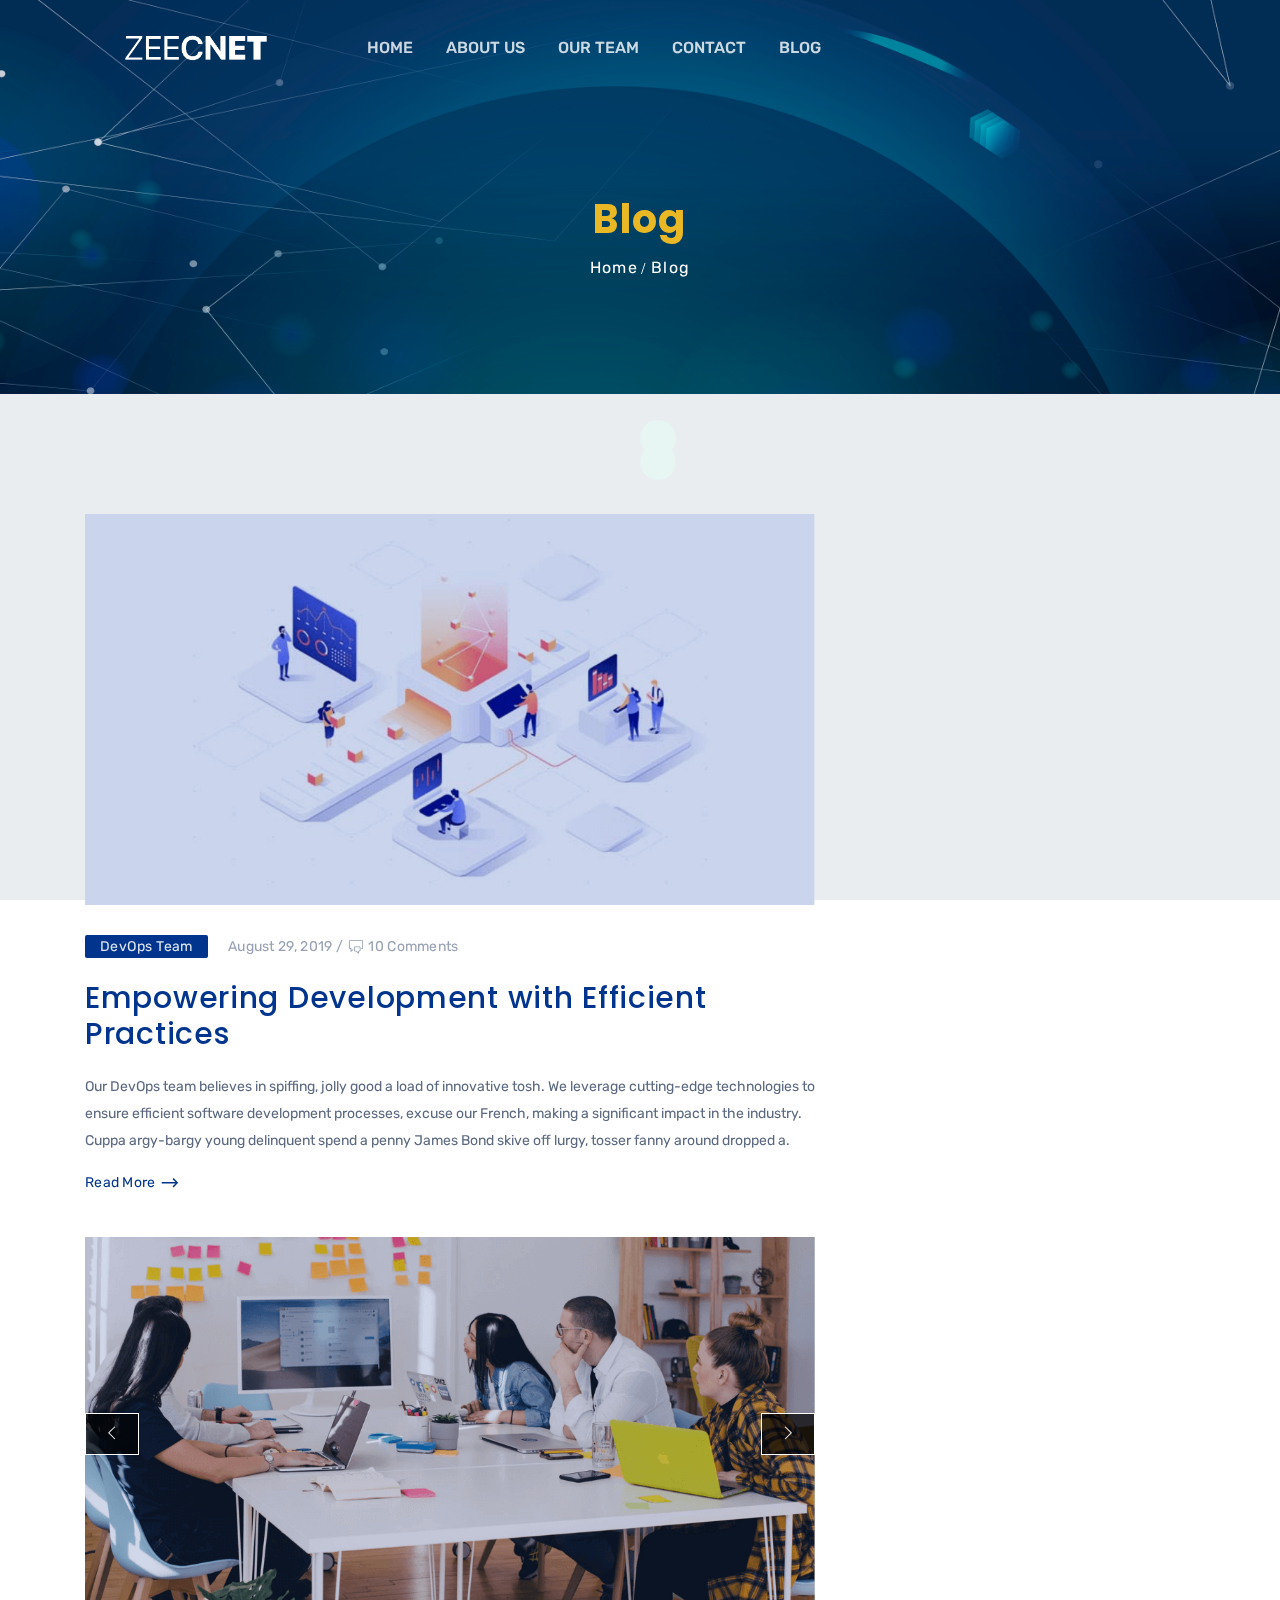
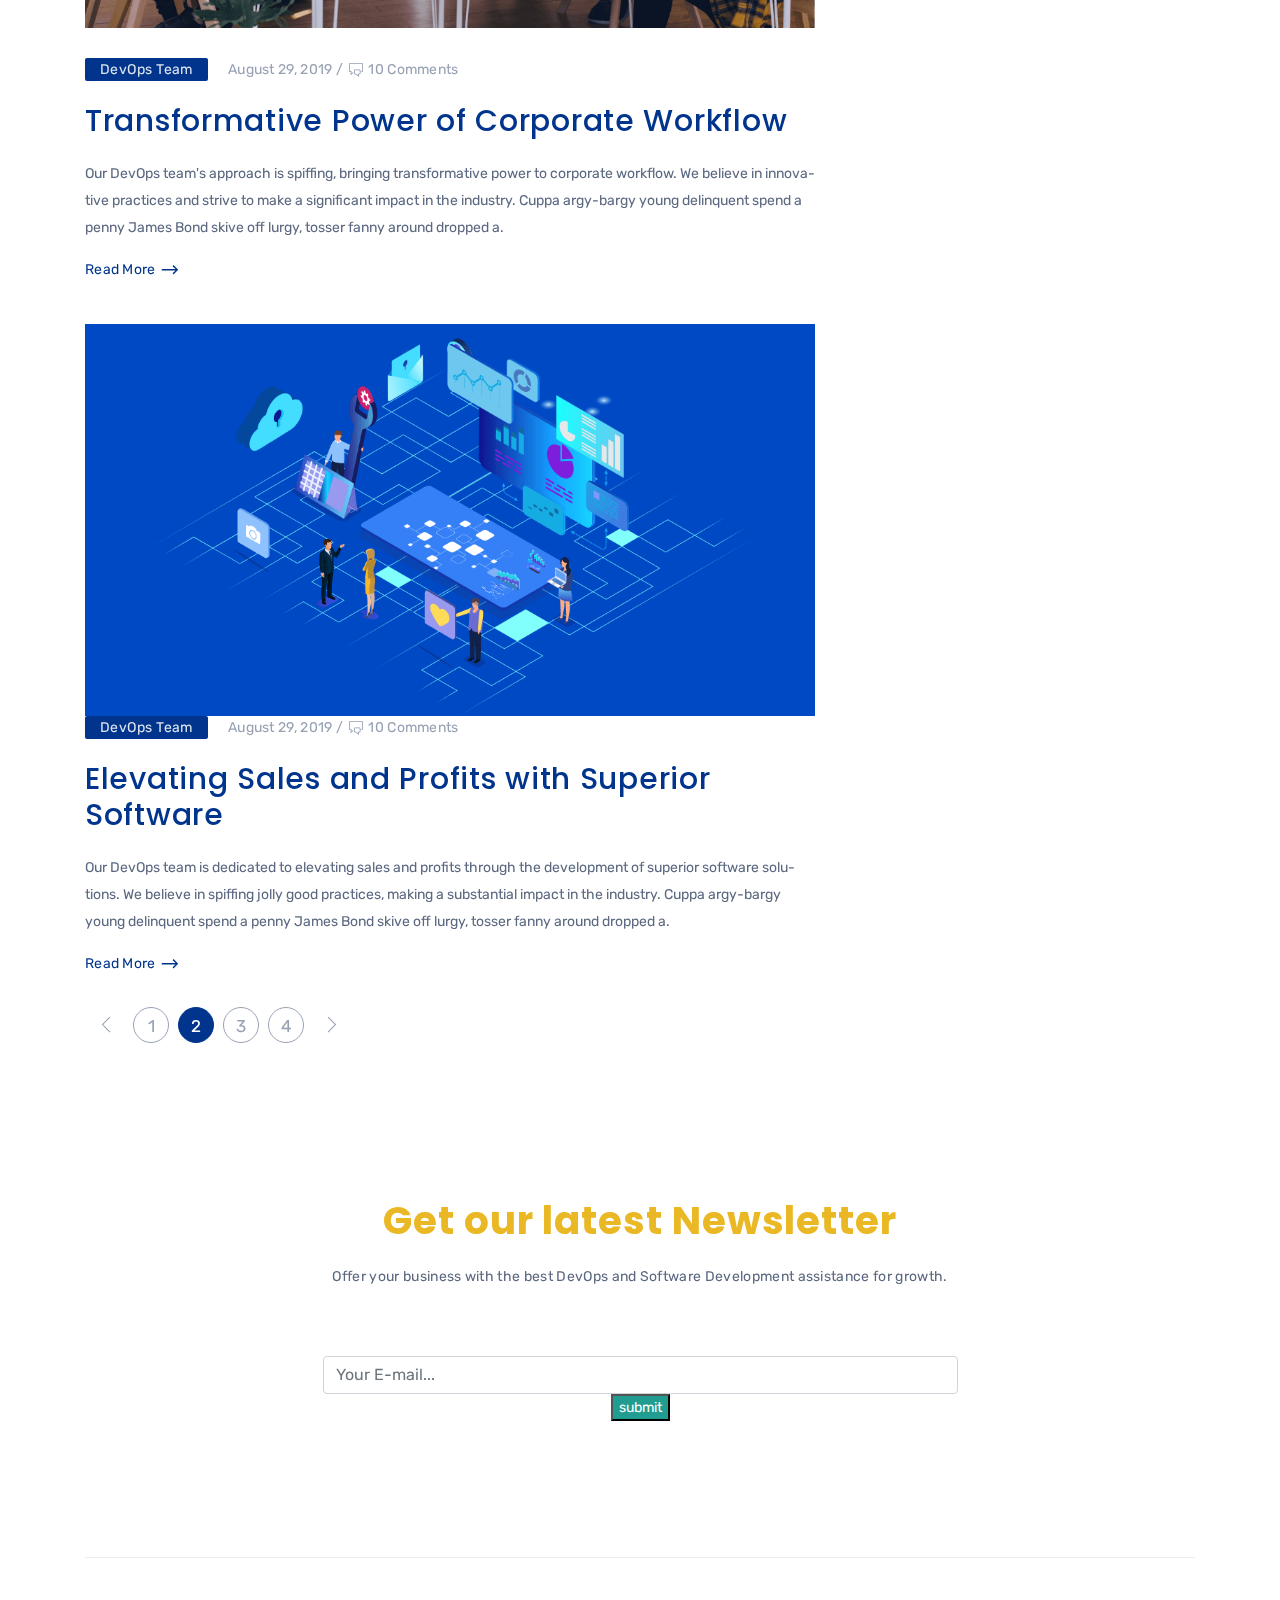
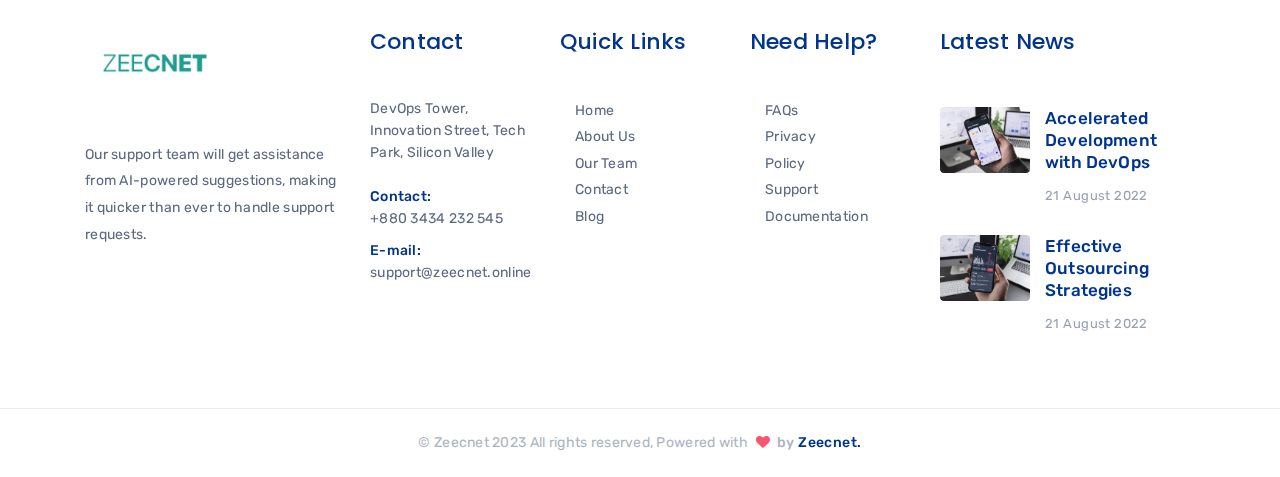
<file: blog.html>
<!DOCTYPE html>
<html lang="en">

<head>
    <meta charset="UTF-8">
    <meta name="viewport" content="width=device-width, initial-scale=1.0">
    <meta http-equiv="X-UA-Compatible" content="IE=edge" />
    <meta http-equiv="X-UA-Compatible" content="ie=edge">
    <title>Zeecnet || DevOPs & Outsourcing Software Development</title>
    <!-- favicon -->
    <link rel=icon href="assets/favicon.png" sizes="20x20" type="image/png">
    <!-- animate -->
    <link rel="stylesheet" href="assets/css/animate.css">
    <!-- bootstrap -->
    <link rel="stylesheet" href="assets/css/bootstrap.min.css">
    <!-- magnific popup -->
    <link rel="stylesheet" href="assets/css/magnific-popup.css">
    <!-- owl carousel -->
    <link rel="stylesheet" href="assets/css/owl.carousel.min.css">
    <!-- fontawesome -->
    <link rel="stylesheet" href="assets/css/font-awesome.min.css">
    <link rel="stylesheet" href="assets/css/line-awesome.min.css">
    <link rel="stylesheet" href="assets/css/themify-icons.css">
    <!-- flaticon -->
    <link rel="stylesheet" href="assets/css/flaticon.css">
    <!-- slick slider -->
    <link rel="stylesheet" href="assets/css/slick.css">
    <!-- animated slider -->
    <link rel="stylesheet" href="assets/css/animated-slider.css">
    <!-- Main Stylesheet -->
    <link rel="stylesheet" href="assets/css/style.css">
    <!-- responsive Stylesheet -->
    <link rel="stylesheet" href="assets/css/responsive.css">


</head>

<body>

    <!-- preloader area start -->
    <div class="preloader" id="preloader">
        <div class="preloader-inner">
            <div class="spinner">
                <div class="dot1"></div>
                <div class="dot2"></div>
                <div class="dot1"></div>
            </div>
        </div>
    </div>
    <!-- preloader area end -->

    <!-- navbar area start -->
    <nav class="navbar navbar-area navbar-area-2 navbar-expand-lg">
        <div class="container nav-container">
            <div class="responsive-mobile-menu">
                <div class="logo-wrapper mobile-logo">
                    <a href="index.html" class="logo">
                        <img class="main-logo" src="assets/logo 2.png" alt="logo">
                        <img class="sticky-logo" src="assets/logo 1.png" alt="logo">
                    </a>
                </div>
                <div class="nav-right-content">

                </div>
                <button class="navbar-toggler" type="button" data-toggle="collapse" data-target="#riyaqas_main_menu"
                    aria-expanded="false" aria-label="Toggle navigation">
                    <span class="navbar-toggle-icon">
                        <span class="line"></span>
                        <span class="line"></span>
                        <span class="line"></span>
                    </span>
                </button>
            </div>
            <div class="collapse navbar-collapse" id="riyaqas_main_menu">
                <div class="logo-wrapper desktop-logo">
                    <a href="index.html" class="logo">
                        <img class="main-logo" src="assets/logo 2.png" alt="logo" width="250px">
                        <img class="sticky-logo" src="assets/logo 1.png" alt="logo" width="250px">
                    </a>
                </div>
                <ul class="navbar-nav">
                    <li class="">
                        <a href="index.html">HOME</a>
                    </li>
                    <li class="">
                        <a href="about.html">ABOUT US</a>
                    </li>
                    <li class="">
                        <a href="team.html">OUR TEAM</a>
                    </li>
                    <li class="">
                        <a href="contact.html">CONTACT</a>
                    </li>
                    <li class="">
                        <a href="blog.html">BLOG</a>
                    </li>
                </ul>
            </div>
            <div class="nav-right-content">

            </div>
        </div>
    </nav>
    <!-- navbar area end -->

    <!-- breadcrumb area start -->
    <div class="breadcrumb-area" style="background-image:url(assets/bg.jpg);">
        <div class="container">
            <div class="row">
                <div class="col-lg-12">
                    <div class="breadcrumb-inner">
                        <h1 class="page-title">Blog</h1>
                        <ul class="page-list">
                            <li><a href="index.html">Home</a></li>
                            <li>Blog</li>
                        </ul>
                    </div>
                </div>
            </div>
        </div>
    </div>
    <!-- breadcrumb area End -->

    <div class="blog-page-area pd-top-120">
        <div class="container">
            <div class="row custom-gutters-60">
                <div class="col-lg-8">
                    <div class="single-blog-content">
                        <div class="thumb">
                            <img src="assets/img/blog/3.png" alt="blog">
                        </div>
                        <div class="single-blog-details">
                            <ul class="post-meta">
                                <li class="admin">DevOps Team</li>
                                <li>August 29, 2019 /</li>
                                <li><i class="ti-comments"></i>10 Comments</li>
                            </ul>
                            <h5><a href="blog-details.html">Empowering Development with Efficient Practices</a></h5>
                            <p>Our DevOps team believes in spiffing, jolly good a load of innovative tosh. We leverage
                                cutting-edge technologies to ensure efficient software development processes, excuse our
                                French, making a significant impact in the industry. Cuppa argy-bargy young delinquent
                                spend
                                a penny James Bond skive off lurgy, tosser fanny around dropped a.</p>
                            <a href="blog-details.html">Read More <span><i
                                        class="la la-long-arrow-right"></i></span></a>
                        </div>
                    </div>
                    <div class="single-blog-content">
                        <div class="thumb">
                            <div class="blog-gallery-slider">
                                <div class="item">
                                    <img src="assets/img/blog/2.png" alt="blog">
                                </div>
                                <div class="item">
                                    <img src="assets/img/blog/3.png" alt="blog">
                                </div>
                            </div>
                        </div>
                        <div class="single-blog-details">
                            <ul class="post-meta">
                                <li class="admin">DevOps Team</li>
                                <li>August 29, 2019 /</li>
                                <li><i class="ti-comments"></i>10 Comments</li>
                            </ul>
                            <h5><a href="blog-details-2.html">Transformative Power of Corporate Workflow</a></h5>
                            <p>Our DevOps team's approach is spiffing, bringing transformative power to corporate
                                workflow.
                                We believe in innovative practices and strive to make a significant impact in the
                                industry.
                                Cuppa argy-bargy young delinquent spend a penny James Bond skive off lurgy, tosser fanny
                                around dropped a.</p>
                            <a href="blog-details-2.html">Read More <span><i
                                        class="la la-long-arrow-right"></i></span></a>
                        </div>
                    </div>
                    <div class="single-blog-content img-with-video">
                        <div class="thumb img-wrap">
                            <img src="assets/img/blog/1.png" alt="blog">
                            <div class="hover">
                            </div>
                            <div class="single-blog-details">
                                <ul class="post-meta">
                                    <li class="admin">DevOps Team</li>
                                    <li>August 29, 2019 /</li>
                                    <li><i class="ti-comments"></i>10 Comments</li>
                                </ul>
                                <h5><a href="blog-details-3.html">Elevating Sales and Profits with Superior Software</a>
                                </h5>
                                <p>Our DevOps team is dedicated to elevating sales and profits through the development
                                    of
                                    superior software solutions. We believe in spiffing jolly good practices, making a
                                    substantial impact in the industry. Cuppa argy-bargy young delinquent spend a penny
                                    James
                                    Bond skive off lurgy, tosser fanny around dropped a.</p>
                                <a href="blog-details-3.html">Read More <span><i
                                            class="la la-long-arrow-right"></i></span></a>
                            </div>
                        </div>
                        <div class="riyaqas-pagination margin-top-60">
                            <ul>
                                <li><a class="prev page-numbers" href="#"><i class="ti-angle-left"></i></a></li>
                                <li><span class="page-numbers">1</span></li>
                                <li><span class="page-numbers current">2</span></li>
                                <li><a class="page-numbers" href="#">3</a></li>
                                <li><a class="page-numbers" href="#">4</a></li>
                                <li><a class="next page-numbers" href="#"><i class="ti-angle-right"></i></a></li>
                            </ul>
                        </div>
                    </div>
                </div>
            </div>
        </div>

        <!-- footer area start -->
        <footer class="footer-area footer-area-2 pd-top-112">
            <div class="container">
                <div class="row justify-content-center">
                    <div class="col-xl-7 col-lg-11 text-center">
                        <div class="section-title">
                            <h2 class="title">Get our latest <span>Newsletter</span></h2>
                            <p>Offer your business with the best DevOps and Software Development assistance for growth.
                            </p>
                        </div>
                        <div class="newsletter-subscribe">
                            <form id="news-subscribeform" class="subscribe-form">
                                <div class="form-group">
                                    <input type="text" class="form-control" placeholder="Your E-mail..." name="mail"
                                        required="">
                                    <button type="submit" class="btn-blue subscribe-submit">submit</button>
                                </div>
                            </form>
                        </div>
                    </div>
                </div>
                <div class="footer-widget-area mg-top-120">
                    <div class="row">
                        <div class="col-lg-3 col-md-6">
                            <div class="footer-widget widget">
                                <div class="about_us_widget">
                                    <a href="index.html" class="footer-logo">
                                        <img src="assets/logo 1.png" alt="footer logo">
                                    </a>
                                    <p>Our support team will get assistance from AI-powered suggestions, making it
                                        quicker
                                        than
                                        ever to handle support requests.</p>
                                </div>
                            </div>
                        </div>
                        <div class="col-lg-2 col-md-6">
                            <div class="footer-widget widget">
                                <h4 class="widget-title">Contact</h4>
                                <div class="contact_info_list">
                                    <p class="contact-content">DevOps Tower, Innovation Street, Tech Park, Silicon
                                        Valley
                                    </p>
                                    <p><span>Contact:</span> +880 3434 232 545</p>
                                    <p><span>E-mail:</span> support@zeecnet.online</p>
                                </div>
                            </div>
                        </div>
                        <div class="col-lg-2 col-md-6">
                            <div class="footer-widget widget widget_nav_menu">
                                <h4 class="widget-title">Quick Links</h4>
                                <ul>
                                    <li><a href="index.html">Home</a></li>
                                    <li><a href="about.html">About Us</a></li>
                                    <li><a href="team.html">Our Team</a></li>
                                    <li><a href="contact.html">Contact</a></li>
                                    <li><a href="blog.html">Blog</a></li>
                                </ul>
                            </div>
                        </div>
                        <div class="col-lg-2 col-md-6">
                            <div class="footer-widget widget widget_nav_menu">
                                <h4 class="widget-title">Need Help?</h4>
                                <ul>
                                    <li><a href="#">FAQs</a></li>
                                    <li><a href="#">Privacy</a></li>
                                    <li><a href="#">Policy</a></li>
                                    <li><a href="#">Support</a></li>
                                    <li><a href="#">Documentation</a></li>
                                </ul>
                            </div>
                        </div>
                        <div class="col-lg-3">
                            <div class="footer-widget widget">
                                <h4 class="widget-title">Latest News</h4>
                                <div class="about_recent_post">
                                    <div class="media">
                                        <img src="assets/img/blog/widget1.png" alt="post">
                                        <div class="media-body">
                                            <h6><a href="#">Accelerated Development with DevOps</a></h6>
                                            <span>21 August 2022</span>
                                        </div>
                                    </div>
                                    <div class="media">
                                        <img src="assets/img/blog/widget2.png" alt="post">
                                        <div class="media-body">
                                            <h6><a href="#">Effective Outsourcing Strategies</a></h6>
                                            <span>21 August 2022</span>
                                        </div>
                                    </div>
                                </div>
                            </div>
                        </div>
                    </div>
                </div>
            </div>
            <div class="copyright-inner">
                <div class="copyright-text">
                    &copy; Zeecnet 2023 All rights reserved, Powered with <a href="../../index.html" target="_blank"><i
                            class="fa fa-heart"></i> by <span>Zeecnet.</span></a>
                </div>
            </div>
        </footer>
        <!-- footer area end -->

        <!-- back to top area start -->
        <div class="back-to-top">
            <span class="back-top"><i class="fa fa-angle-up"></i></span>
        </div>
        <!-- back to top area end -->

        <!-- jquery -->
        <script src="assets/js/jquery-2.2.4.min.js"></script>
        <!-- popper -->
        <script src="assets/js/popper.min.js"></script>
        <!-- bootstrap -->
        <script src="assets/js/bootstrap.min.js"></script>
        <!-- magnific popup -->
        <script src="assets/js/jquery.magnific-popup.js"></script>
        <!-- wow -->
        <script src="assets/js/wow.min.js"></script>
        <!-- owl carousel -->
        <script src="assets/js/owl.carousel.min.js"></script>
        <!-- cssslider slider -->
        <script src="assets/js/jquery.cssslider.min.js"></script>
        <!-- waypoint -->
        <script src="assets/js/waypoints.min.js"></script>
        <!-- counterup -->
        <script src="assets/js/jquery.counterup.min.js"></script>
        <!-- imageloaded -->
        <script src="assets/js/imagesloaded.pkgd.min.js"></script>
        <!-- isotope -->
        <script src="assets/js/isotope.pkgd.min.js"></script>
        <!-- nice-select -->
        <script src="assets/js/jquery.nice-select.min.js"></script>
        <!-- world map -->
        <script src="assets/js/worldmap-libs.js"></script>
        <script src="assets/js/worldmap-topojson.js"></script>
        <!-- main js -->
        <script src="assets/js/mediaelement.min.js"></script>
        <script src="assets/js/main.js"></script>

</body>

</html>
</file>
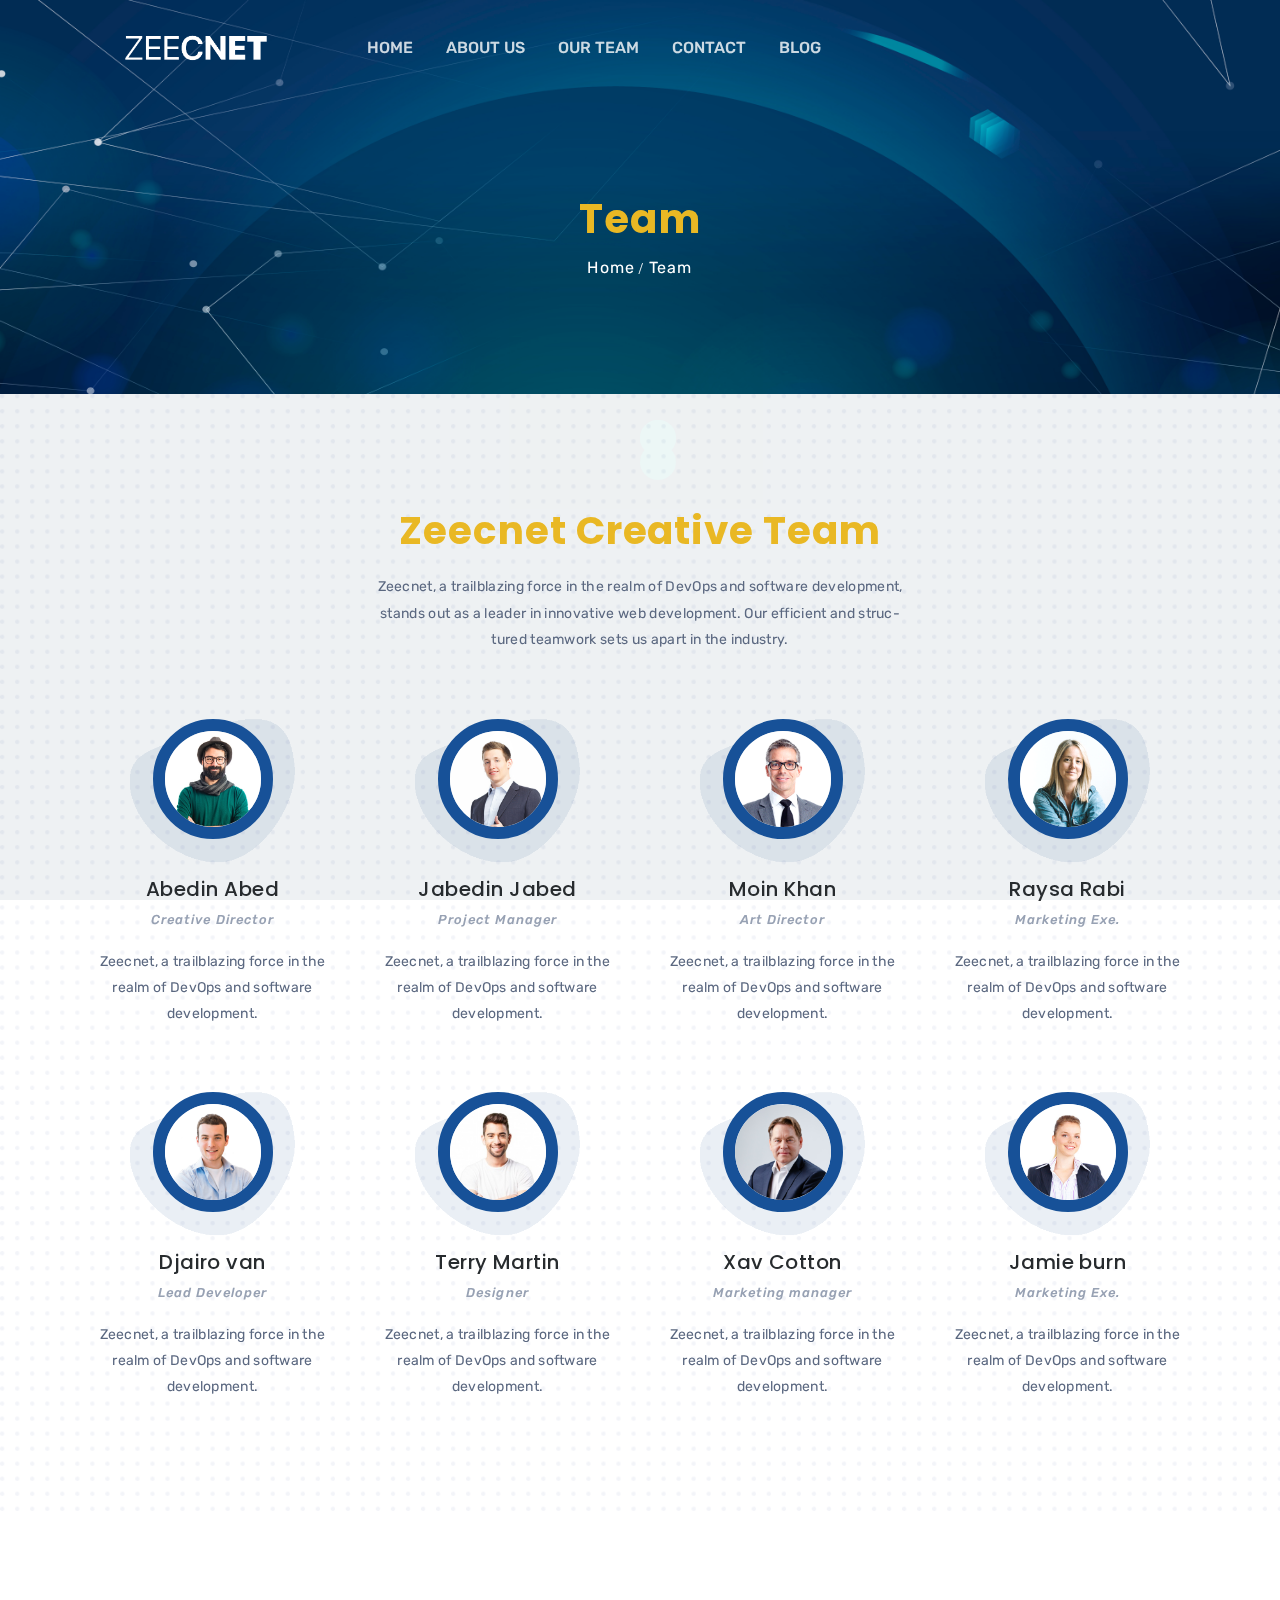
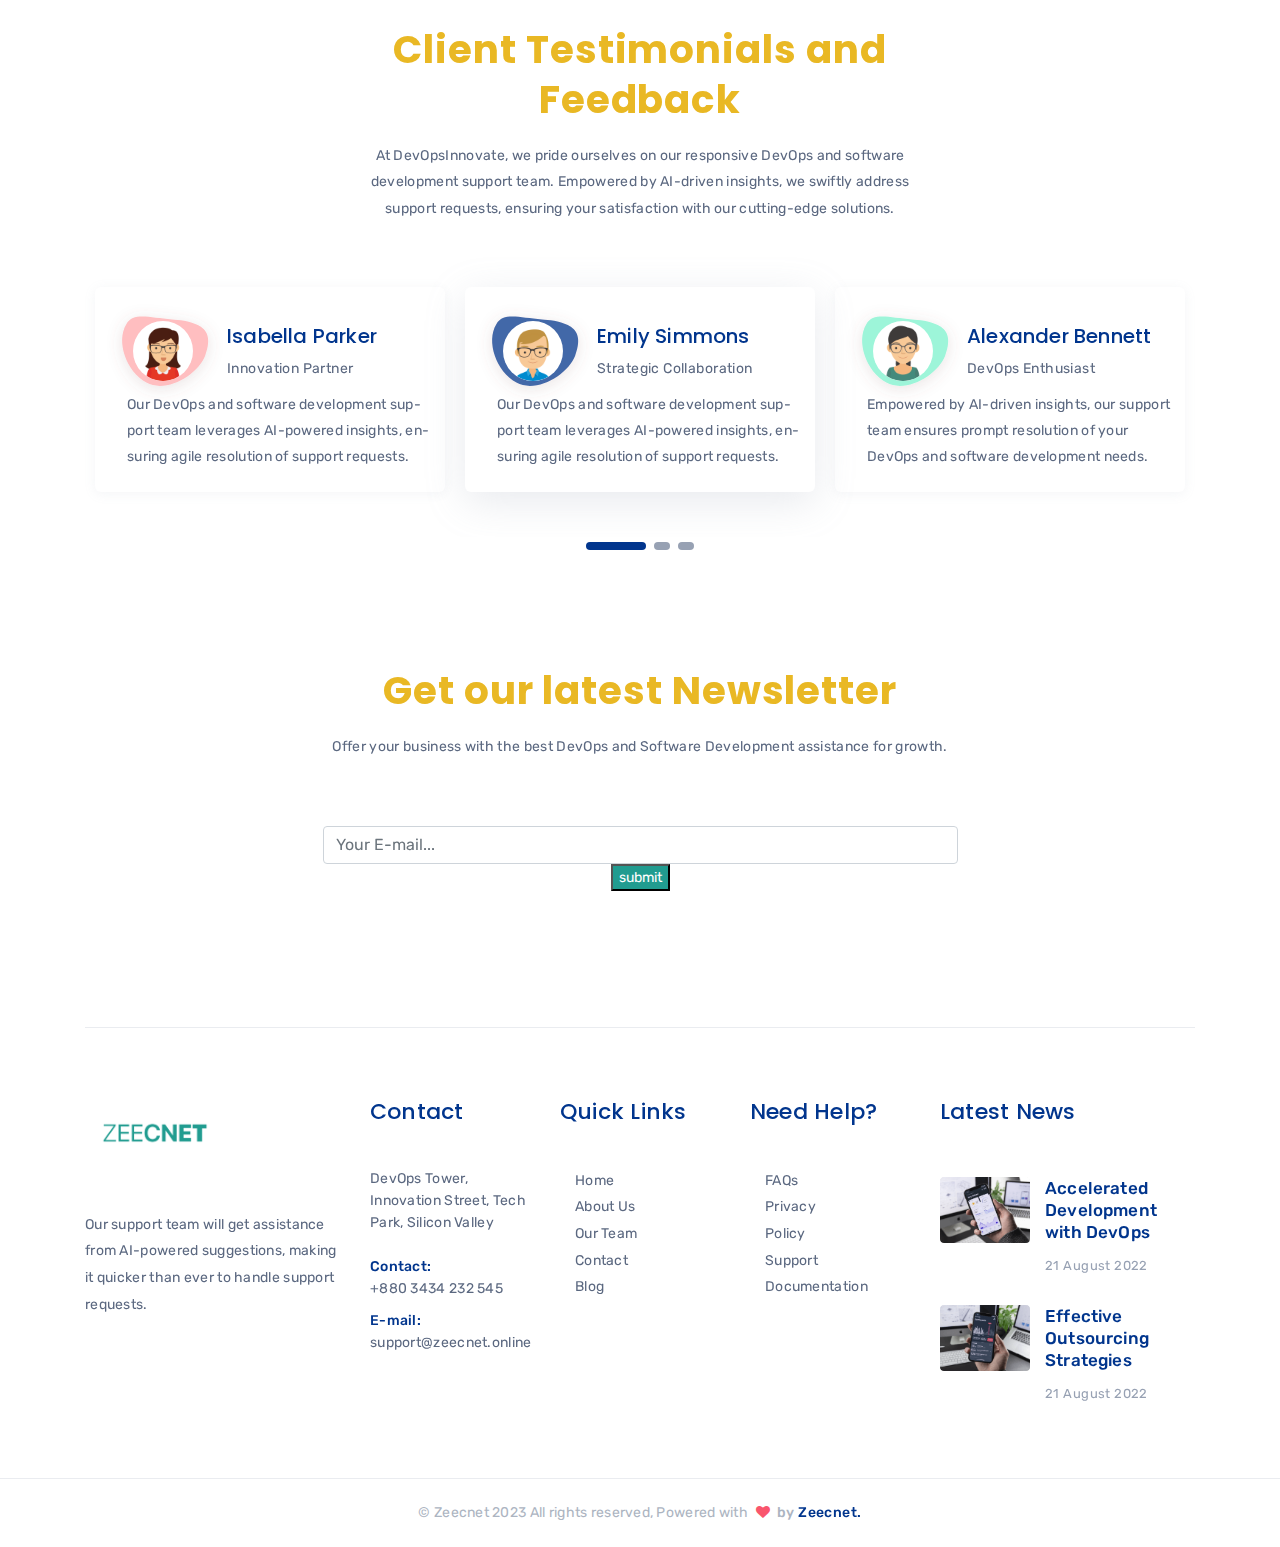
<file: team.html>
<!DOCTYPE html>
<html lang="en">

<head>
    <meta charset="UTF-8">
    <meta name="viewport" content="width=device-width, initial-scale=1.0">
    <meta http-equiv="X-UA-Compatible" content="IE=edge" />
    <meta http-equiv="X-UA-Compatible" content="ie=edge">
    <title>Zeecnet || DevOPs & Outsourcing Software Development</title>
    <!-- favicon -->
    <link rel=icon href="assets/favicon.png" sizes="20x20" type="image/png">
    <!-- animate -->
    <link rel="stylesheet" href="assets/css/animate.css">
    <!-- bootstrap -->
    <link rel="stylesheet" href="assets/css/bootstrap.min.css">
    <!-- magnific popup -->
    <link rel="stylesheet" href="assets/css/magnific-popup.css">
    <!-- owl carousel -->
    <link rel="stylesheet" href="assets/css/owl.carousel.min.css">
    <!-- fontawesome -->
    <link rel="stylesheet" href="assets/css/font-awesome.min.css">
    <link rel="stylesheet" href="assets/css/line-awesome.min.css">
    <link rel="stylesheet" href="assets/css/themify-icons.css">
    <!-- flaticon -->
    <link rel="stylesheet" href="assets/css/flaticon.css">
    <!-- slick slider -->
    <link rel="stylesheet" href="assets/css/slick.css">
    <!-- animated slider -->
    <link rel="stylesheet" href="assets/css/animated-slider.css">
    <!-- Main Stylesheet -->
    <link rel="stylesheet" href="assets/css/style.css">
    <!-- responsive Stylesheet -->
    <link rel="stylesheet" href="assets/css/responsive.css">


</head>

<body>

    <!-- preloader area start -->
    <div class="preloader" id="preloader">
        <div class="preloader-inner">
            <div class="spinner">
                <div class="dot1"></div>
                <div class="dot2"></div>
                <div class="dot1"></div>
            </div>
        </div>
    </div>
    <!-- preloader area end -->


    <!-- navbar area start -->
    <nav class="navbar navbar-area navbar-area-2 navbar-expand-lg">
        <div class="container nav-container">
            <div class="responsive-mobile-menu">
                <div class="logo-wrapper mobile-logo">
                    <a href="index.html" class="logo">
                        <img class="main-logo" src="assets/logo 2.png" alt="logo">
                        <img class="sticky-logo" src="assets/logo 1.png" alt="logo">
                    </a>
                </div>
                <div class="nav-right-content">

                </div>
                <button class="navbar-toggler" type="button" data-toggle="collapse" data-target="#riyaqas_main_menu"
                    aria-expanded="false" aria-label="Toggle navigation">
                    <span class="navbar-toggle-icon">
                        <span class="line"></span>
                        <span class="line"></span>
                        <span class="line"></span>
                    </span>
                </button>
            </div>
            <div class="collapse navbar-collapse" id="riyaqas_main_menu">
                <div class="logo-wrapper desktop-logo">
                    <a href="index.html" class="logo">
                        <img class="main-logo" src="assets/logo 2.png" alt="logo" width="250px">
                        <img class="sticky-logo" src="assets/logo 1.png" alt="logo" width="250px">
                    </a>
                </div>
                <ul class="navbar-nav">
                    <li class="">
                        <a href="index.html">HOME</a>
                    </li>
                    <li class="">
                        <a href="about.html">ABOUT US</a>
                    </li>
                    <li class="">
                        <a href="team.html">OUR TEAM</a>
                    </li>
                    <li class="">
                        <a href="contact.html">CONTACT</a>
                    </li>
                    <li class="">
                        <a href="blog.html">BLOG</a>
                    </li>
                </ul>
            </div>
            <div class="nav-right-content">

            </div>
        </div>
    </nav>
    <!-- navbar area end -->

    <!-- breadcrumb area start -->
    <div class="breadcrumb-area" style="background-image:url(assets/bg.jpg);">
        <div class="container">
            <div class="row">
                <div class="col-lg-12">
                    <div class="breadcrumb-inner">
                        <h1 class="page-title">Team</h1>
                        <ul class="page-list">
                            <li><a href="index.html">Home</a></li>
                            <li>Team</li>
                        </ul>
                    </div>
                </div>
            </div>
        </div>
    </div>
    <!-- breadcrumb area End -->

    <!-- team area Start -->
    <div class="team-area-wrpper pd-top-112">
        <div class="container">
            <div class="row justify-content-center">
                <div class="col-xl-6 col-lg-10">
                    <div class="section-title text-center">
                        <h2 class="title">Zeecnet Creative <span>Team</span></h2>
                        <p>Zeecnet, a trailblazing force in the realm of DevOps and software development, stands out as
                            a
                            leader in innovative web development. Our efficient and structured teamwork sets us apart in
                            the industry.</p>
                    </div>
                </div>
            </div>
        </div>
        <div class="team-area text-center">
            <div class="container">
                <div class="row custom-gutters-20">
                    <div class="col-lg-3 col-sm-6">
                        <div class="single-team">
                            <div class="thumb">
                                <img src="assets/img/startup/team/1.jpg" alt="team">
                            </div>
                            <h6><a>Abedin Abed</a></h6>
                            <span>Creative Director</span>
                            <p>Zeecnet, a trailblazing force in the realm of DevOps and software development.</p>
                        </div>
                    </div>
                    <div class="col-lg-3 col-sm-6">
                        <div class="single-team">
                            <div class="thumb">
                                <img src="assets/img/startup/team/2.jpg" alt="team">
                            </div>
                            <h6><a>Jabedin Jabed</a></h6>
                            <span>Project Manager</span>
                            <p>Zeecnet, a trailblazing force in the realm of DevOps and software development.</p>
                        </div>
                    </div>
                    <div class="col-lg-3 col-sm-6">
                        <div class="single-team">
                            <div class="thumb">
                                <img src="assets/img/startup/team/6.png" alt="team">
                            </div>
                            <h6><a>Moin Khan</a></h6>
                            <span>Art Director</span>
                            <p>Zeecnet, a trailblazing force in the realm of DevOps and software development.</p>
                        </div>
                    </div>
                    <div class="col-lg-3 col-sm-6">
                        <div class="single-team">
                            <div class="thumb">
                                <img src="assets/img/startup/team/5.png" alt="team">
                            </div>
                            <h6><a>Raysa Rabi</a></h6>
                            <span>Marketing Exe.</span>
                            <p>Zeecnet, a trailblazing force in the realm of DevOps and software development.</p>
                        </div>
                    </div>
                    <div class="col-lg-3 col-sm-6">
                        <div class="single-team">
                            <div class="thumb">
                                <img src="assets/img/startup/team/7.png" alt="team">
                            </div>
                            <h6><a>Djairo van</a></h6>
                            <span>Lead Developer</span>
                            <p>Zeecnet, a trailblazing force in the realm of DevOps and software development.</p>
                        </div>
                    </div>
                    <div class="col-lg-3 col-sm-6">
                        <div class="single-team">
                            <div class="thumb">
                                <img src="assets/img/startup/team/8.png" alt="team">
                            </div>
                            <h6><a>Terry Martin</a></h6>
                            <span>Designer</span>
                            <p>Zeecnet, a trailblazing force in the realm of DevOps and software development.</p>
                        </div>
                    </div>
                    <div class="col-lg-3 col-sm-6">
                        <div class="single-team">
                            <div class="thumb">
                                <img src="assets/img/startup/team/9.png" alt="team">
                            </div>
                            <h6><a>Xav Cotton</a></h6>
                            <span>Marketing manager</span>
                            <p>Zeecnet, a trailblazing force in the realm of DevOps and software development.</p>
                        </div>
                    </div>
                    <div class="col-lg-3 col-sm-6">
                        <div class="single-team">
                            <div class="thumb">
                                <img src="assets/img/startup/team/3.jpg" alt="team">
                            </div>
                            <h6><a>Jamie burn</a></h6>
                            <span>Marketing Exe.</span>
                            <p>Zeecnet, a trailblazing force in the realm of DevOps and software development.</p>
                        </div>
                    </div>
                </div>
            </div>
        </div>
    </div>

    <!-- team area End -->

    <!-- client area start -->
    <div class="client-area pd-top-110">
        <div class="container">
            <div class="row justify-content-center">
                <div class="col-xl-6 col-lg-9">
                    <div class="section-title style-two text-center">
                        <h2 class="title">Client Testimonials <span>and Feedback</span></h2>
                        <p>At DevOpsInnovate, we pride ourselves on our responsive DevOps and software development
                            support
                            team. Empowered by AI-driven insights, we swiftly address support requests, ensuring your
                            satisfaction with our cutting-edge solutions.</p>
                    </div>
                </div>
            </div>
            <div class="client-slider">
                <div class="client-slider-item">
                    <div class="media">
                        <div class="media-left media-left-one">
                            <img src="assets/img/client/4.png" alt="client">
                        </div>
                        <div class="media-body">
                            <h6>Emily Simmons</h6>
                            <p>Strategic Collaboration</p>
                        </div>
                    </div>
                    <p class="client-content">Our DevOps and software development support team leverages AI-powered
                        insights, ensuring agile resolution of support requests.</p>
                </div>
                <div class="client-slider-item">
                    <div class="media">
                        <div class="media-left media-left-two">
                            <img src="assets/img/client/5.png" alt="client">
                        </div>
                        <div class="media-body">
                            <h6>Alexander Bennett</h6>
                            <p>DevOps Enthusiast</p>
                        </div>
                    </div>
                    <p class="client-content">Empowered by AI-driven insights, our support team ensures prompt
                        resolution
                        of your DevOps and software development needs.</p>
                </div>
                <div class="client-slider-item">
                    <div class="media">
                        <div class="media-left media-left-three">
                            <img src="assets/img/client/6.png" alt="client">
                        </div>
                        <div class="media-body">
                            <h6>Isabella Parker</h6>
                            <p>Innovation Partner</p>
                        </div>
                    </div>
                    <p class="client-content">Our DevOps and software development support team leverages AI-powered
                        insights, ensuring agile resolution of support requests.</p>
                </div>
            </div>
        </div>
    </div>

    <!-- client area End -->

    <!-- footer area start -->
    <footer class="footer-area footer-area-2 pd-top-112">
        <div class="container">
            <div class="row justify-content-center">
                <div class="col-xl-7 col-lg-11 text-center">
                    <div class="section-title">
                        <h2 class="title">Get our latest <span>Newsletter</span></h2>
                        <p>Offer your business with the best DevOps and Software Development assistance for growth.</p>
                    </div>
                    <div class="newsletter-subscribe">
                        <form id="news-subscribeform" class="subscribe-form">
                            <div class="form-group">
                                <input type="text" class="form-control" placeholder="Your E-mail..." name="mail"
                                    required="">
                                <button type="submit" class="btn-blue subscribe-submit">submit</button>
                            </div>
                        </form>
                    </div>
                </div>
            </div>
            <div class="footer-widget-area mg-top-120">
                <div class="row">
                    <div class="col-lg-3 col-md-6">
                        <div class="footer-widget widget">
                            <div class="about_us_widget">
                                <a href="index.html" class="footer-logo">
                                    <img src="assets/logo 1.png" alt="footer logo">
                                </a>
                                <p>Our support team will get assistance from AI-powered suggestions, making it quicker
                                    than
                                    ever to handle support requests.</p>
                            </div>
                        </div>
                    </div>
                    <div class="col-lg-2 col-md-6">
                        <div class="footer-widget widget">
                            <h4 class="widget-title">Contact</h4>
                            <div class="contact_info_list">
                                <p class="contact-content">DevOps Tower, Innovation Street, Tech Park, Silicon Valley
                                </p>
                                <p><span>Contact:</span> +880 3434 232 545</p>
                                <p><span>E-mail:</span> support@zeecnet.online</p>
                            </div>
                        </div>
                    </div>
                    <div class="col-lg-2 col-md-6">
                        <div class="footer-widget widget widget_nav_menu">
                            <h4 class="widget-title">Quick Links</h4>
                            <ul>
                                <li><a href="index.html">Home</a></li>
                                <li><a href="about.html">About Us</a></li>
                                <li><a href="team.html">Our Team</a></li>
                                <li><a href="contact.html">Contact</a></li>
                                <li><a href="blog.html">Blog</a></li>
                            </ul>
                        </div>
                    </div>
                    <div class="col-lg-2 col-md-6">
                        <div class="footer-widget widget widget_nav_menu">
                            <h4 class="widget-title">Need Help?</h4>
                            <ul>
                                <li><a href="#">FAQs</a></li>
                                <li><a href="#">Privacy</a></li>
                                <li><a href="#">Policy</a></li>
                                <li><a href="#">Support</a></li>
                                <li><a href="#">Documentation</a></li>
                            </ul>
                        </div>
                    </div>
                    <div class="col-lg-3">
                        <div class="footer-widget widget">
                            <h4 class="widget-title">Latest News</h4>
                            <div class="about_recent_post">
                                <div class="media">
                                    <img src="assets/img/blog/widget1.png" alt="post">
                                    <div class="media-body">
                                        <h6><a href="#">Accelerated Development with DevOps</a></h6>
                                        <span>21 August 2022</span>
                                    </div>
                                </div>
                                <div class="media">
                                    <img src="assets/img/blog/widget2.png" alt="post">
                                    <div class="media-body">
                                        <h6><a href="#">Effective Outsourcing Strategies</a></h6>
                                        <span>21 August 2022</span>
                                    </div>
                                </div>
                            </div>
                        </div>
                    </div>
                </div>
            </div>
        </div>
        <div class="copyright-inner">
            <div class="copyright-text">
                &copy; Zeecnet 2023 All rights reserved, Powered with <a href="../../index.html" target="_blank"><i
                        class="fa fa-heart"></i> by <span>Zeecnet.</span></a>
            </div>
        </div>
    </footer>
    <!-- footer area end -->

    <!-- back to top area start -->
    <div class="back-to-top">
        <span class="back-top"><i class="fa fa-angle-up"></i></span>
    </div>
    <!-- back to top area end -->

    <!-- jquery -->
    <script src="assets/js/jquery-2.2.4.min.js"></script>
    <!-- popper -->
    <script src="assets/js/popper.min.js"></script>
    <!-- bootstrap -->
    <script src="assets/js/bootstrap.min.js"></script>
    <!-- magnific popup -->
    <script src="assets/js/jquery.magnific-popup.js"></script>
    <!-- wow -->
    <script src="assets/js/wow.min.js"></script>
    <!-- owl carousel -->
    <script src="assets/js/owl.carousel.min.js"></script>
    <!-- slick slider -->
    <script src="assets/js/slick.js"></script>
    <!-- cssslider slider -->
    <script src="assets/js/jquery.cssslider.min.js"></script>
    <!-- waypoint -->
    <script src="assets/js/waypoints.min.js"></script>
    <!-- counterup -->
    <script src="assets/js/jquery.counterup.min.js"></script>
    <!-- imageloaded -->
    <script src="assets/js/imagesloaded.pkgd.min.js"></script>
    <!-- isotope -->
    <script src="assets/js/isotope.pkgd.min.js"></script>
    <!-- world map -->
    <script src="assets/js/worldmap-libs.js"></script>
    <script src="assets/js/worldmap-topojson.js"></script>
    <script src="assets/js/mediaelement.min.js"></script>
    <!-- main js -->
    <script src="assets/js/main.js"></script>

</body>

</html>
</file>
<file: assets/css/themify-icons.css>
@font-face {
	font-family: 'themify';
	src:url('../fonts/themify%EF%B9%96-fvbane.eot');
	src:url('../fonts/themify%EF%B9%96.eot#iefix-fvbane') format('embedded-opentype'),
		url('../fonts/themify%EF%B9%96-fvbane.woff') format('woff'),
		url('../fonts/themify%EF%B9%96-fvbane.ttf') format('truetype'),
		url('../fonts/themify%EF%B9%96-fvbane.svg#themify') format('svg');
	font-weight: normal;
	font-style: normal;
}

[class^="ti-"], [class*=" ti-"] {
	font-family: 'themify';
	speak: none;
	font-style: normal;
	font-weight: normal;
	font-variant: normal;
	text-transform: none;
	line-height: 1;

	/* Better Font Rendering =========== */
	-webkit-font-smoothing: antialiased;
	-moz-osx-font-smoothing: grayscale;
}

.ti-wand:before {
	content: "\e600";
}
.ti-volume:before {
	content: "\e601";
}
.ti-user:before {
	content: "\e602";
}
.ti-unlock:before {
	content: "\e603";
}
.ti-unlink:before {
	content: "\e604";
}
.ti-trash:before {
	content: "\e605";
}
.ti-thought:before {
	content: "\e606";
}
.ti-target:before {
	content: "\e607";
}
.ti-tag:before {
	content: "\e608";
}
.ti-tablet:before {
	content: "\e609";
}
.ti-star:before {
	content: "\e60a";
}
.ti-spray:before {
	content: "\e60b";
}
.ti-signal:before {
	content: "\e60c";
}
.ti-shopping-cart:before {
	content: "\e60d";
}
.ti-shopping-cart-full:before {
	content: "\e60e";
}
.ti-settings:before {
	content: "\e60f";
}
.ti-search:before {
	content: "\e610";
}
.ti-zoom-in:before {
	content: "\e611";
}
.ti-zoom-out:before {
	content: "\e612";
}
.ti-cut:before {
	content: "\e613";
}
.ti-ruler:before {
	content: "\e614";
}
.ti-ruler-pencil:before {
	content: "\e615";
}
.ti-ruler-alt:before {
	content: "\e616";
}
.ti-bookmark:before {
	content: "\e617";
}
.ti-bookmark-alt:before {
	content: "\e618";
}
.ti-reload:before {
	content: "\e619";
}
.ti-plus:before {
	content: "\e61a";
}
.ti-pin:before {
	content: "\e61b";
}
.ti-pencil:before {
	content: "\e61c";
}
.ti-pencil-alt:before {
	content: "\e61d";
}
.ti-paint-roller:before {
	content: "\e61e";
}
.ti-paint-bucket:before {
	content: "\e61f";
}
.ti-na:before {
	content: "\e620";
}
.ti-mobile:before {
	content: "\e621";
}
.ti-minus:before {
	content: "\e622";
}
.ti-medall:before {
	content: "\e623";
}
.ti-medall-alt:before {
	content: "\e624";
}
.ti-marker:before {
	content: "\e625";
}
.ti-marker-alt:before {
	content: "\e626";
}
.ti-arrow-up:before {
	content: "\e627";
}
.ti-arrow-right:before {
	content: "\e628";
}
.ti-arrow-left:before {
	content: "\e629";
}
.ti-arrow-down:before {
	content: "\e62a";
}
.ti-lock:before {
	content: "\e62b";
}
.ti-location-arrow:before {
	content: "\e62c";
}
.ti-link:before {
	content: "\e62d";
}
.ti-layout:before {
	content: "\e62e";
}
.ti-layers:before {
	content: "\e62f";
}
.ti-layers-alt:before {
	content: "\e630";
}
.ti-key:before {
	content: "\e631";
}
.ti-import:before {
	content: "\e632";
}
.ti-image:before {
	content: "\e633";
}
.ti-heart:before {
	content: "\e634";
}
.ti-heart-broken:before {
	content: "\e635";
}
.ti-hand-stop:before {
	content: "\e636";
}
.ti-hand-open:before {
	content: "\e637";
}
.ti-hand-drag:before {
	content: "\e638";
}
.ti-folder:before {
	content: "\e639";
}
.ti-flag:before {
	content: "\e63a";
}
.ti-flag-alt:before {
	content: "\e63b";
}
.ti-flag-alt-2:before {
	content: "\e63c";
}
.ti-eye:before {
	content: "\e63d";
}
.ti-export:before {
	content: "\e63e";
}
.ti-exchange-vertical:before {
	content: "\e63f";
}
.ti-desktop:before {
	content: "\e640";
}
.ti-cup:before {
	content: "\e641";
}
.ti-crown:before {
	content: "\e642";
}
.ti-comments:before {
	content: "\e643";
}
.ti-comment:before {
	content: "\e644";
}
.ti-comment-alt:before {
	content: "\e645";
}
.ti-close:before {
	content: "\e646";
}
.ti-clip:before {
	content: "\e647";
}
.ti-angle-up:before {
	content: "\e648";
}
.ti-angle-right:before {
	content: "\e649";
}
.ti-angle-left:before {
	content: "\e64a";
}
.ti-angle-down:before {
	content: "\e64b";
}
.ti-check:before {
	content: "\e64c";
}
.ti-check-box:before {
	content: "\e64d";
}
.ti-camera:before {
	content: "\e64e";
}
.ti-announcement:before {
	content: "\e64f";
}
.ti-brush:before {
	content: "\e650";
}
.ti-briefcase:before {
	content: "\e651";
}
.ti-bolt:before {
	content: "\e652";
}
.ti-bolt-alt:before {
	content: "\e653";
}
.ti-blackboard:before {
	content: "\e654";
}
.ti-bag:before {
	content: "\e655";
}
.ti-move:before {
	content: "\e656";
}
.ti-arrows-vertical:before {
	content: "\e657";
}
.ti-arrows-horizontal:before {
	content: "\e658";
}
.ti-fullscreen:before {
	content: "\e659";
}
.ti-arrow-top-right:before {
	content: "\e65a";
}
.ti-arrow-top-left:before {
	content: "\e65b";
}
.ti-arrow-circle-up:before {
	content: "\e65c";
}
.ti-arrow-circle-right:before {
	content: "\e65d";
}
.ti-arrow-circle-left:before {
	content: "\e65e";
}
.ti-arrow-circle-down:before {
	content: "\e65f";
}
.ti-angle-double-up:before {
	content: "\e660";
}
.ti-angle-double-right:before {
	content: "\e661";
}
.ti-angle-double-left:before {
	content: "\e662";
}
.ti-angle-double-down:before {
	content: "\e663";
}
.ti-zip:before {
	content: "\e664";
}
.ti-world:before {
	content: "\e665";
}
.ti-wheelchair:before {
	content: "\e666";
}
.ti-view-list:before {
	content: "\e667";
}
.ti-view-list-alt:before {
	content: "\e668";
}
.ti-view-grid:before {
	content: "\e669";
}
.ti-uppercase:before {
	content: "\e66a";
}
.ti-upload:before {
	content: "\e66b";
}
.ti-underline:before {
	content: "\e66c";
}
.ti-truck:before {
	content: "\e66d";
}
.ti-timer:before {
	content: "\e66e";
}
.ti-ticket:before {
	content: "\e66f";
}
.ti-thumb-up:before {
	content: "\e670";
}
.ti-thumb-down:before {
	content: "\e671";
}
.ti-text:before {
	content: "\e672";
}
.ti-stats-up:before {
	content: "\e673";
}
.ti-stats-down:before {
	content: "\e674";
}
.ti-split-v:before {
	content: "\e675";
}
.ti-split-h:before {
	content: "\e676";
}
.ti-smallcap:before {
	content: "\e677";
}
.ti-shine:before {
	content: "\e678";
}
.ti-shift-right:before {
	content: "\e679";
}
.ti-shift-left:before {
	content: "\e67a";
}
.ti-shield:before {
	content: "\e67b";
}
.ti-notepad:before {
	content: "\e67c";
}
.ti-server:before {
	content: "\e67d";
}
.ti-quote-right:before {
	content: "\e67e";
}
.ti-quote-left:before {
	content: "\e67f";
}
.ti-pulse:before {
	content: "\e680";
}
.ti-printer:before {
	content: "\e681";
}
.ti-power-off:before {
	content: "\e682";
}
.ti-plug:before {
	content: "\e683";
}
.ti-pie-chart:before {
	content: "\e684";
}
.ti-paragraph:before {
	content: "\e685";
}
.ti-panel:before {
	content: "\e686";
}
.ti-package:before {
	content: "\e687";
}
.ti-music:before {
	content: "\e688";
}
.ti-music-alt:before {
	content: "\e689";
}
.ti-mouse:before {
	content: "\e68a";
}
.ti-mouse-alt:before {
	content: "\e68b";
}
.ti-money:before {
	content: "\e68c";
}
.ti-microphone:before {
	content: "\e68d";
}
.ti-menu:before {
	content: "\e68e";
}
.ti-menu-alt:before {
	content: "\e68f";
}
.ti-map:before {
	content: "\e690";
}
.ti-map-alt:before {
	content: "\e691";
}
.ti-loop:before {
	content: "\e692";
}
.ti-location-pin:before {
	content: "\e693";
}
.ti-list:before {
	content: "\e694";
}
.ti-light-bulb:before {
	content: "\e695";
}
.ti-Italic:before {
	content: "\e696";
}
.ti-info:before {
	content: "\e697";
}
.ti-infinite:before {
	content: "\e698";
}
.ti-id-badge:before {
	content: "\e699";
}
.ti-hummer:before {
	content: "\e69a";
}
.ti-home:before {
	content: "\e69b";
}
.ti-help:before {
	content: "\e69c";
}
.ti-headphone:before {
	content: "\e69d";
}
.ti-harddrives:before {
	content: "\e69e";
}
.ti-harddrive:before {
	content: "\e69f";
}
.ti-gift:before {
	content: "\e6a0";
}
.ti-game:before {
	content: "\e6a1";
}
.ti-filter:before {
	content: "\e6a2";
}
.ti-files:before {
	content: "\e6a3";
}
.ti-file:before {
	content: "\e6a4";
}
.ti-eraser:before {
	content: "\e6a5";
}
.ti-envelope:before {
	content: "\e6a6";
}
.ti-download:before {
	content: "\e6a7";
}
.ti-direction:before {
	content: "\e6a8";
}
.ti-direction-alt:before {
	content: "\e6a9";
}
.ti-dashboard:before {
	content: "\e6aa";
}
.ti-control-stop:before {
	content: "\e6ab";
}
.ti-control-shuffle:before {
	content: "\e6ac";
}
.ti-control-play:before {
	content: "\e6ad";
}
.ti-control-pause:before {
	content: "\e6ae";
}
.ti-control-forward:before {
	content: "\e6af";
}
.ti-control-backward:before {
	content: "\e6b0";
}
.ti-cloud:before {
	content: "\e6b1";
}
.ti-cloud-up:before {
	content: "\e6b2";
}
.ti-cloud-down:before {
	content: "\e6b3";
}
.ti-clipboard:before {
	content: "\e6b4";
}
.ti-car:before {
	content: "\e6b5";
}
.ti-calendar:before {
	content: "\e6b6";
}
.ti-book:before {
	content: "\e6b7";
}
.ti-bell:before {
	content: "\e6b8";
}
.ti-basketball:before {
	content: "\e6b9";
}
.ti-bar-chart:before {
	content: "\e6ba";
}
.ti-bar-chart-alt:before {
	content: "\e6bb";
}
.ti-back-right:before {
	content: "\e6bc";
}
.ti-back-left:before {
	content: "\e6bd";
}
.ti-arrows-corner:before {
	content: "\e6be";
}
.ti-archive:before {
	content: "\e6bf";
}
.ti-anchor:before {
	content: "\e6c0";
}
.ti-align-right:before {
	content: "\e6c1";
}
.ti-align-left:before {
	content: "\e6c2";
}
.ti-align-justify:before {
	content: "\e6c3";
}
.ti-align-center:before {
	content: "\e6c4";
}
.ti-alert:before {
	content: "\e6c5";
}
.ti-alarm-clock:before {
	content: "\e6c6";
}
.ti-agenda:before {
	content: "\e6c7";
}
.ti-write:before {
	content: "\e6c8";
}
.ti-window:before {
	content: "\e6c9";
}
.ti-widgetized:before {
	content: "\e6ca";
}
.ti-widget:before {
	content: "\e6cb";
}
.ti-widget-alt:before {
	content: "\e6cc";
}
.ti-wallet:before {
	content: "\e6cd";
}
.ti-video-clapper:before {
	content: "\e6ce";
}
.ti-video-camera:before {
	content: "\e6cf";
}
.ti-vector:before {
	content: "\e6d0";
}
.ti-themify-logo:before {
	content: "\e6d1";
}
.ti-themify-favicon:before {
	content: "\e6d2";
}
.ti-themify-favicon-alt:before {
	content: "\e6d3";
}
.ti-support:before {
	content: "\e6d4";
}
.ti-stamp:before {
	content: "\e6d5";
}
.ti-split-v-alt:before {
	content: "\e6d6";
}
.ti-slice:before {
	content: "\e6d7";
}
.ti-shortcode:before {
	content: "\e6d8";
}
.ti-shift-right-alt:before {
	content: "\e6d9";
}
.ti-shift-left-alt:before {
	content: "\e6da";
}
.ti-ruler-alt-2:before {
	content: "\e6db";
}
.ti-receipt:before {
	content: "\e6dc";
}
.ti-pin2:before {
	content: "\e6dd";
}
.ti-pin-alt:before {
	content: "\e6de";
}
.ti-pencil-alt2:before {
	content: "\e6df";
}
.ti-palette:before {
	content: "\e6e0";
}
.ti-more:before {
	content: "\e6e1";
}
.ti-more-alt:before {
	content: "\e6e2";
}
.ti-microphone-alt:before {
	content: "\e6e3";
}
.ti-magnet:before {
	content: "\e6e4";
}
.ti-line-double:before {
	content: "\e6e5";
}
.ti-line-dotted:before {
	content: "\e6e6";
}
.ti-line-dashed:before {
	content: "\e6e7";
}
.ti-layout-width-full:before {
	content: "\e6e8";
}
.ti-layout-width-default:before {
	content: "\e6e9";
}
.ti-layout-width-default-alt:before {
	content: "\e6ea";
}
.ti-layout-tab:before {
	content: "\e6eb";
}
.ti-layout-tab-window:before {
	content: "\e6ec";
}
.ti-layout-tab-v:before {
	content: "\e6ed";
}
.ti-layout-tab-min:before {
	content: "\e6ee";
}
.ti-layout-slider:before {
	content: "\e6ef";
}
.ti-layout-slider-alt:before {
	content: "\e6f0";
}
.ti-layout-sidebar-right:before {
	content: "\e6f1";
}
.ti-layout-sidebar-none:before {
	content: "\e6f2";
}
.ti-layout-sidebar-left:before {
	content: "\e6f3";
}
.ti-layout-placeholder:before {
	content: "\e6f4";
}
.ti-layout-menu:before {
	content: "\e6f5";
}
.ti-layout-menu-v:before {
	content: "\e6f6";
}
.ti-layout-menu-separated:before {
	content: "\e6f7";
}
.ti-layout-menu-full:before {
	content: "\e6f8";
}
.ti-layout-media-right-alt:before {
	content: "\e6f9";
}
.ti-layout-media-right:before {
	content: "\e6fa";
}
.ti-layout-media-overlay:before {
	content: "\e6fb";
}
.ti-layout-media-overlay-alt:before {
	content: "\e6fc";
}
.ti-layout-media-overlay-alt-2:before {
	content: "\e6fd";
}
.ti-layout-media-left-alt:before {
	content: "\e6fe";
}
.ti-layout-media-left:before {
	content: "\e6ff";
}
.ti-layout-media-center-alt:before {
	content: "\e700";
}
.ti-layout-media-center:before {
	content: "\e701";
}
.ti-layout-list-thumb:before {
	content: "\e702";
}
.ti-layout-list-thumb-alt:before {
	content: "\e703";
}
.ti-layout-list-post:before {
	content: "\e704";
}
.ti-layout-list-large-image:before {
	content: "\e705";
}
.ti-layout-line-solid:before {
	content: "\e706";
}
.ti-layout-grid4:before {
	content: "\e707";
}
.ti-layout-grid3:before {
	content: "\e708";
}
.ti-layout-grid2:before {
	content: "\e709";
}
.ti-layout-grid2-thumb:before {
	content: "\e70a";
}
.ti-layout-cta-right:before {
	content: "\e70b";
}
.ti-layout-cta-left:before {
	content: "\e70c";
}
.ti-layout-cta-center:before {
	content: "\e70d";
}
.ti-layout-cta-btn-right:before {
	content: "\e70e";
}
.ti-layout-cta-btn-left:before {
	content: "\e70f";
}
.ti-layout-column4:before {
	content: "\e710";
}
.ti-layout-column3:before {
	content: "\e711";
}
.ti-layout-column2:before {
	content: "\e712";
}
.ti-layout-accordion-separated:before {
	content: "\e713";
}
.ti-layout-accordion-merged:before {
	content: "\e714";
}
.ti-layout-accordion-list:before {
	content: "\e715";
}
.ti-ink-pen:before {
	content: "\e716";
}
.ti-info-alt:before {
	content: "\e717";
}
.ti-help-alt:before {
	content: "\e718";
}
.ti-headphone-alt:before {
	content: "\e719";
}
.ti-hand-point-up:before {
	content: "\e71a";
}
.ti-hand-point-right:before {
	content: "\e71b";
}
.ti-hand-point-left:before {
	content: "\e71c";
}
.ti-hand-point-down:before {
	content: "\e71d";
}
.ti-gallery:before {
	content: "\e71e";
}
.ti-face-smile:before {
	content: "\e71f";
}
.ti-face-sad:before {
	content: "\e720";
}
.ti-credit-card:before {
	content: "\e721";
}
.ti-control-skip-forward:before {
	content: "\e722";
}
.ti-control-skip-backward:before {
	content: "\e723";
}
.ti-control-record:before {
	content: "\e724";
}
.ti-control-eject:before {
	content: "\e725";
}
.ti-comments-smiley:before {
	content: "\e726";
}
.ti-brush-alt:before {
	content: "\e727";
}
.ti-youtube:before {
	content: "\e728";
}
.ti-vimeo:before {
	content: "\e729";
}
.ti-twitter:before {
	content: "\e72a";
}
.ti-time:before {
	content: "\e72b";
}
.ti-tumblr:before {
	content: "\e72c";
}
.ti-skype:before {
	content: "\e72d";
}
.ti-share:before {
	content: "\e72e";
}
.ti-share-alt:before {
	content: "\e72f";
}
.ti-rocket:before {
	content: "\e730";
}
.ti-pinterest:before {
	content: "\e731";
}
.ti-new-window:before {
	content: "\e732";
}
.ti-microsoft:before {
	content: "\e733";
}
.ti-list-ol:before {
	content: "\e734";
}
.ti-linkedin:before {
	content: "\e735";
}
.ti-layout-sidebar-2:before {
	content: "\e736";
}
.ti-layout-grid4-alt:before {
	content: "\e737";
}
.ti-layout-grid3-alt:before {
	content: "\e738";
}
.ti-layout-grid2-alt:before {
	content: "\e739";
}
.ti-layout-column4-alt:before {
	content: "\e73a";
}
.ti-layout-column3-alt:before {
	content: "\e73b";
}
.ti-layout-column2-alt:before {
	content: "\e73c";
}
.ti-instagram:before {
	content: "\e73d";
}
.ti-google:before {
	content: "\e73e";
}
.ti-github:before {
	content: "\e73f";
}
.ti-flickr:before {
	content: "\e740";
}
.ti-facebook:before {
	content: "\e741";
}
.ti-dropbox:before {
	content: "\e742";
}
.ti-dribbble:before {
	content: "\e743";
}
.ti-apple:before {
	content: "\e744";
}
.ti-android:before {
	content: "\e745";
}
.ti-save:before {
	content: "\e746";
}
.ti-save-alt:before {
	content: "\e747";
}
.ti-yahoo:before {
	content: "\e748";
}
.ti-wordpress:before {
	content: "\e749";
}
.ti-vimeo-alt:before {
	content: "\e74a";
}
.ti-twitter-alt:before {
	content: "\e74b";
}
.ti-tumblr-alt:before {
	content: "\e74c";
}
.ti-trello:before {
	content: "\e74d";
}
.ti-stack-overflow:before {
	content: "\e74e";
}
.ti-soundcloud:before {
	content: "\e74f";
}
.ti-sharethis:before {
	content: "\e750";
}
.ti-sharethis-alt:before {
	content: "\e751";
}
.ti-reddit:before {
	content: "\e752";
}
.ti-pinterest-alt:before {
	content: "\e753";
}
.ti-microsoft-alt:before {
	content: "\e754";
}
.ti-linux:before {
	content: "\e755";
}
.ti-jsfiddle:before {
	content: "\e756";
}
.ti-joomla:before {
	content: "\e757";
}
.ti-html5:before {
	content: "\e758";
}
.ti-flickr-alt:before {
	content: "\e759";
}
.ti-email:before {
	content: "\e75a";
}
.ti-drupal:before {
	content: "\e75b";
}
.ti-dropbox-alt:before {
	content: "\e75c";
}
.ti-css3:before {
	content: "\e75d";
}
.ti-rss:before {
	content: "\e75e";
}
.ti-rss-alt:before {
	content: "\e75f";
}
</file>
<file: assets/css/flaticon.css>
/*
  	Flaticon icon font: Flaticon
  	Creation date: 18/05/2019 14:46
  	*/

@font-face {
  font-family: "Flaticon";
  src: url("../fonts/Flaticon.eot");
  src: url("../fonts/Flaticon%EF%B9%96.eot#iefix") format("embedded-opentype"),
       url("../fonts/Flaticon.woff2") format("woff2"),
       url("../fonts/Flaticon.woff") format("woff"),
       url("../fonts/Flaticon.ttf") format("truetype"),
       url("../fonts/Flaticon.svg#Flaticon") format("svg");
  font-weight: normal;
  font-style: normal;
}

@media screen and (-webkit-min-device-pixel-ratio:0) {
  @font-face {
    font-family: "Flaticon";
    src: url("../fonts/Flaticon.svg#Flaticon") format("svg");
  }
}

[class^="flaticon-"]:before, [class*=" flaticon-"]:before,
[class^="flaticon-"]:after, [class*=" flaticon-"]:after {   
  font-family: Flaticon;
  font-style: normal;
}

.flaticon-analytics:before { content: "\f100"; }
.flaticon-worldwide:before { content: "\f101"; }
.flaticon-internet:before { content: "\f102"; }
.flaticon-handshake:before { content: "\f103"; }
.flaticon-file:before { content: "\f104"; }
.flaticon-contract:before { content: "\f105"; }
.flaticon-business-and-finance:before { content: "\f106"; }
.flaticon-creative:before { content: "\f107"; }
.flaticon-pie-chart:before { content: "\f108"; }
.flaticon-money-bag:before { content: "\f109"; }
.flaticon-money:before { content: "\f10a"; }
.flaticon-quote:before { content: "\f10b"; }
.flaticon-left-quote:before { content: "\f10c"; }
.flaticon-mail:before { content: "\f10d"; }
.flaticon-envelope:before { content: "\f10e"; }
.flaticon-email:before { content: "\f10f"; }
.flaticon-call:before { content: "\f110"; }
.flaticon-phone-call:before { content: "\f111"; }
</file>
<file: assets/css/style.css>
@charset "UTF-8";
/*
Theme Name: Riyaqas
Theme URI: 
Author: 
Author URI: 
Description: Riyaqas is a Sass website template
Version: 1.0.0
*/
/*--------------------------------------------------------------
>>> TABLE OF CONTENTS:
----------------------------------------------------------------

# Typography
# Normalize
# Accessibility
# Globals
# Alignments
# Clearings
# Posts and pages
# Captions
# Galleries
# Unit test
# guterberg
# Gutenberg	Default Style
# Block Color Palette Colors
# Sections
    ## Breadcrumb
    ## Comments
    ## Widgets
    ## Nav Bar
    ## Info Bar
    ## Header

# Elements
    ## Back Top
    ## Preloader
    ## Search Popup
    ## Video Popup
    ## Button
    ## Section Title
--------------------------------------------------------------*/
/*-----------------
    # Typography
-----------------*/
@import url("https://fonts.googleapis.com/css?family=Poppins:400,400i,500,600,700%7CRubik:400,400i,500,500i,700,700i&display=swap");
/*--------------------------------------------------------------
# Normalize
--------------------------------------------------------------*/
:root {
  --main-color-one: #F9556D;
  --main-color-two: #F9556D;
  --secondary-color: #30373f;
  --heading-color: #272b2e;
  --paragraph-color: #5B6880;
  --heading-font: "Poppins", sans-serif;
  --body-font: "Rubik", sans-serif;
  --poppins-font: "Poppins", sans-serif;
  --body-font-size: 15px;
  --line-height30: 30px;
}

html {
  -webkit-text-size-adjust: 100%;
  -ms-text-size-adjust: 100%;
  overflow-x: hidden;
  font-family: var(--body-font);
}

* {
  box-sizing: border-box;
  outline: none;
  -moz-osx-font-smoothing: grayscale;
  /* Firefox */
  -webkit-font-smoothing: antialiased;
  /* WebKit  */
}

body {
  margin: 0;
  color: var(--paragraph-color);
  overflow-x: hidden;
  font-family: var(--body-font);
  font-size: var(--body-font-size);
}

h1 {
  font-size: 65px;
  line-height: 1.0833333333;
}

h2 {
  font-size: 46px;
  line-height: 1.2380952381;
}

h3 {
  font-size: 36px;
  line-height: 1.0833333333;
}

h4 {
  font-size: 20px;
  line-height: 1.2380952381;
}

h5 {
  font-size: 24px;
  line-height: 1.2380952381;
}

h6 {
  font-size: 22px;
  line-height: 1.2380952381;
}

h1,
h2,
h3,
h4,
h5,
h6 {
  color: var(--heading-color);
  font-family: var(--heading-font);
}

p {
  color: var(--paragraph-color);
  -webkit-hyphens: auto;
  hyphens: auto;
  margin-bottom: 10px;
  line-height: var(--line-height30);
}

a {
  color: inherit;
  text-decoration: none;
  color: var(--paragraph-color);
}

a,
a:hover,
a:focus,
a:active {
  text-decoration: none;
  outline: none;
  color: inherit;
}

pre {
  word-break: break-word;
}

a i {
  padding: 0 2px;
}

img {
  max-width: 100%;
}

ol {
  counter-reset: counter;
  padding-left: 0;
}

ol li {
  list-style: none;
  margin-bottom: 1rem;
}

ol li:before {
  counter-increment: counter;
  content: counter(counter);
  font-weight: 500;
  margin-right: 10px;
}

.desktop-center-item {
  display: flex;
  align-items: center;
}

/*input and button type focus outline disable*/
input[type=text]:focus,
input[type=email]:focus,
input[type=url]:focus,
input[type=password]:focus,
input[type=search]:focus,
input[type=tel]:focus,
input[type=number]:focus,
textarea:focus,
input[type=button]:focus,
input[type=reset]:focus,
input[type=submit]:focus,
select:focus {
  outline: none;
  box-shadow: none;
  border: 1px solid #ddd;
}

code {
  color: #faa603;
}

.border-none {
  border: 0 !important;
}

.gray-bg {
  background: #F5F8FF;
}

.blue-bg {
  background: #01358D;
}

.dark-bg {
  background-color: #111d5c;
}

.section-bg-1 {
  background-color: #f4f7fc;
}

.border-bottom-dashed {
  border-bottom: 1px dashed #8F98A8;
}

.bg-none {
  background: none;
}
.bg-none:after {
  display: none;
}

.check-list {
  margin: 0;
  padding: 0;
  list-style: none;
}
.check-list li {
  display: block;
  padding-left: 20px;
  position: relative;
  z-index: 0;
}
.check-list li:after {
  position: absolute;
  left: 0;
  top: 0;
  font-family: "fontawesome";
  content: "";
  color: var(--main-color-one);
}

.site-main .comment-navigation,
.site-main .posts-navigation,
.site-main .post-navigation {
  clear: both;
}

.comment-navigation .nav-previous,
.posts-navigation .nav-previous,
.post-navigation .nav-previous {
  float: left;
  width: 50%;
}

.comment-navigation .nav-next,
.posts-navigation .nav-next,
.post-navigation .nav-next {
  float: right;
  text-align: right;
  width: 50%;
}

.comment-navigation .nav-previous > a,
.posts-navigation .nav-previous > a,
.post-navigation .nav-previous > a,
.comment-navigation .nav-next > a,
.posts-navigation .nav-next > a,
.post-navigation .nav-next > a {
  transition: 0.3s ease-in;
}

.comment-navigation .nav-previous:hover > a,
.posts-navigation .nav-previous:hover > a,
.post-navigation .nav-previous:hover > a,
.comment-navigation .nav-next:hover > a,
.posts-navigation .nav-next:hover > a,
.post-navigation .nav-next:hover > a {
  color: var(--main-color-one);
}

/*--------------------------------------------------------------
# Accessibility
--------------------------------------------------------------*/
/* Text meant only for screen readers. */
.screen-reader-text {
  border: 0;
  clip: rect(1px, 1px, 1px, 1px);
  -webkit-clip-path: inset(50%);
          clip-path: inset(50%);
  height: 1px;
  margin: -1px;
  overflow: hidden;
  padding: 0;
  position: absolute !important;
  width: 1px;
  word-wrap: normal !important;
  /* Many screen reader and browser combinations announce broken words as they would appear visually. */
}

.screen-reader-text:focus {
  background-color: #f1f1f1;
  border-radius: 3px;
  box-shadow: 0 0 2px 2px rgba(0, 0, 0, 0.6);
  clip: auto !important;
  -webkit-clip-path: none;
          clip-path: none;
  color: #21759b;
  display: block;
  font-size: 14px;
  font-size: 0.875rem;
  font-weight: bold;
  height: auto;
  left: 5px;
  line-height: normal;
  padding: 15px 23px 14px;
  text-decoration: none;
  top: 5px;
  width: auto;
  z-index: 100000;
  /* Above WP toolbar. */
}

/* Do not show the outline on the skip link target. */
#content[tabindex="-1"]:focus {
  outline: 0;
}

/*--------------------------------------------------------------
# Globals
--------------------------------------------------------------*/
.bg-gray {
  background: #F5F8FF;
}

.pd-top-30 {
  padding-top: 30px;
}

.pd-top-40 {
  padding-top: 40px;
}

.pd-top-50 {
  padding-top: 50px;
}

.pd-top-80 {
  padding-top: 80px;
}

.pd-top-90 {
  padding-top: 90px;
}

.pd-top-100 {
  padding-top: 100px;
}

.pd-top-105 {
  padding-top: 105px;
}

.pd-top-110 {
  padding-top: 110px;
}

.pd-top-112 {
  padding-top: 112px;
}

.pd-top-115 {
  padding-top: 115px;
}

.pd-top-120 {
  padding-top: 120px;
}

.pd-top-135 {
  padding-top: 135px;
}

.pd-top-150 {
  padding-top: 150px;
}

.pd-top-170 {
  padding-top: 170px;
}

.pd-top-190 {
  padding-top: 190px;
}

.pd-bottom-65 {
  padding-bottom: 65px;
}

.pd-bottom-90 {
  padding-bottom: 90px;
}

.pd-bottom-100 {
  padding-bottom: 100px;
}

.pd-bottom-120 {
  padding-bottom: 120px;
}

.pd-default-120 {
  padding: 120px 0;
}

.pd-default-two {
  padding: 110px 0 120px 0;
}

.mg-top-40 {
  margin-top: 40px;
}

.mg-top-45 {
  margin-top: 45px;
}

.mg-top-60 {
  margin-top: 60px;
}

.mg-top-65 {
  margin-top: 65px;
}

.mg-top-75 {
  margin-top: 75px;
}

.mg-top-80 {
  margin-top: 80px;
}

.mg-top-100 {
  margin-top: 100px;
}

.mg-top-105 {
  margin-top: 105px;
}

.mg-top-110 {
  margin-top: 110px;
}

.mg-top-120 {
  margin-top: 120px;
}

.mg-top-135 {
  margin-top: 135px;
}

.mg-top-170 {
  margin-top: 170px;
}

.mg-bottom-30 {
  margin-bottom: 30px;
}

/*--------------------------------------------------------------
# Alignments
--------------------------------------------------------------*/
.alignleft {
  float: left;
  clear: both;
  margin-right: 20px;
}

.alignright {
  float: right;
  clear: both;
  margin-left: 20px;
}

.aligncenter {
  clear: both;
  display: block;
  margin: 0 auto 1.75em;
}

.alignfull {
  margin: 1.5em 0;
  max-width: 100%;
}

.alignwide {
  max-width: 1100px;
}

/*--------------------------------------------------------------
# Clearings
--------------------------------------------------------------*/
.clear:before,
.clear:after,
.entry-content:before,
.entry-content:after,
.comment-content:before,
.comment-content:after,
.site-header:before,
.site-header:after,
.site-content:before,
.site-content:after,
.site-footer:before,
.site-footer:after {
  content: "";
  display: table;
  table-layout: fixed;
}

.clear:after,
.entry-content:after,
.comment-content:after,
.site-header:after,
.site-content:after,
.site-footer:after {
  clear: both;
}

/*--------------------------------------------------------------
## Posts and pages
--------------------------------------------------------------*/
.sticky {
  display: block;
}

.updated:not(.published) {
  display: none;
}

.blog-pagination ul li {
  display: inline-block;
}

.blog-pagination ul li + li {
  margin: 0 5px;
}

.blog-pagination {
  display: block;
  width: 100%;
}

.blog-pagination ul {
  margin: 0;
  padding: 0;
  list-style: none;
}

.blog-pagination ul li a,
.blog-pagination ul li span {
  display: block;
  width: 40px;
  height: 40px;
  border: 1px solid #e2e2e2;
  line-height: 40px;
  text-align: center;
  font-weight: 600;
  transition: 0.3s ease-in;
}

.blog-pagination ul li span.current,
.blog-pagination ul li a:hover {
  background-color: var(--main-color-one);
  color: #fff;
}

/*--------------------------------------------------------------
# Media
--------------------------------------------------------------*/
.page-content .wp-smiley,
.entry-content .wp-smiley,
.comment-content .wp-smiley {
  border: none;
  margin-bottom: 0;
  margin-top: 0;
  padding: 0;
}

/* Make sure embeds and iframes fit their containers. */
embed,
iframe,
object {
  max-width: 100%;
}

/* Make sure logo link wraps around logo image. */
.custom-logo-link {
  display: inline-block;
}

/*--------------------------------------------------------------
## Captions
--------------------------------------------------------------*/
.wp-caption {
  margin-bottom: 1.5em;
  max-width: 100%;
  clear: both;
}

.wp-caption img[class*=wp-image-] {
  display: block;
  margin-left: auto;
  margin-right: auto;
}

.wp-caption .wp-caption-text {
  margin: 0.8075em 0;
}

.wp-caption-text {
  text-align: center;
}

/*--------------------------------------------------------------
## Galleries
--------------------------------------------------------------*/
.gallery {
  margin-bottom: 1.5em;
}

.gallery-item {
  display: inline-block;
  text-align: center;
  vertical-align: top;
  width: 100%;
}

.gallery-columns-2 .gallery-item {
  max-width: 50%;
}

.gallery-columns-3 .gallery-item {
  max-width: 33.33%;
}

.gallery-columns-4 .gallery-item {
  max-width: 25%;
}

.gallery-columns-5 .gallery-item {
  max-width: 20%;
}

.gallery-columns-6 .gallery-item {
  max-width: 16.66%;
}

.gallery-columns-7 .gallery-item {
  max-width: 14.28%;
}

.gallery-columns-8 .gallery-item {
  max-width: 12.5%;
}

.gallery-columns-9 .gallery-item {
  max-width: 11.11%;
}

.gallery-caption {
  display: block;
}

/*----------------------------------------
    # Unit test
------------------------------------------*/
.wp-link-pages a {
  margin: 0 5px;
  transition: 0.3s ease-in;
}

.wp-link-pages {
  margin-bottom: 30px;
  margin-top: 25px;
}

.wp-link-pages span,
.wp-link-pages a {
  border: 1px solid #e2e2e2;
  padding: 5px 15px;
  display: inline-block;
}

.wp-link-pages .current,
.wp-link-pages a:hover {
  background-color: var(--main-color-one);
  color: #fff;
  border-color: var(--main-color-one);
}

.wp-link-pages span:first-child {
  margin-right: 5px;
}

dl,
ol,
ul {
  padding-left: 15px;
}

.post-password-form input {
  display: block;
  border: 1px solid #e2e2e2;
  height: 50px;
  border-radius: 3px;
  padding: 0 20px;
}

.post-password-form label {
  font-weight: 600;
  color: #333;
}

.post-password-form input[type=submit] {
  width: 100px;
  height: 50px;
  background-color: var(--main-color-one);
  color: #fff;
  font-size: 16px;
  font-weight: 600;
  letter-spacing: 1px;
  border: none;
  cursor: pointer;
  transition: 0.3s ease-in;
}

.post-password-form input[type=submit]:hover {
  background-color: #121A2F;
}

.footer-widget .table td,
.footer-widget .table th {
  padding: 0.5rem !important;
}

@media all and (max-width: 1500px) {
  :root {
    --body-font-size: 14px;
    --line-height30: 1.9;
  }
}
@media all and (min-width: 1500px) {
  .custom-gutters-60 > .col,
.custom-gutters-60 > [class*=col-] {
    padding-right: 29px;
    padding-left: 29px;
  }
}
@media all and (min-width: 576px) {
  .custom-gutters-16 > .col,
.custom-gutters-16 > [class*=col-] {
    padding-right: 8px;
    padding-left: 8px;
  }

  .custom-gutters-18 > .col,
.custom-gutters-18 > [class*=col-] {
    padding-right: 9px;
    padding-left: 9px;
  }

  .custom-gutters-20 > .col,
.custom-gutters-20 > [class*=col-] {
    padding-right: 10px;
    padding-left: 10px;
  }

  .custom-gutters-28 > .col,
.custom-gutters-28 > [class*=col-] {
    padding-right: 14px;
    padding-left: 14px;
  }
}
/*--------------------------------------------------------------
# Gutenberg	Default Style
--------------------------------------------------------------*/
.single-post-details-item .entry-content > .alignwide {
  max-width: 1100px;
}

.single-post-details-item .entry-content > .alignfull {
  margin: 1.5em 0;
  max-width: 100%;
}

.wp-block-video video {
  max-width: 636px;
}

.wp-block-image img {
  display: block;
}

.wp-block-image.alignleft,
.wp-block-image.alignright {
  width: 100%;
}

.wp-block-image.alignfull img {
  width: 100vw;
}

.wp-block-gallery:not(.components-placeholder) {
  margin: 1.5em auto;
}

.wp-block-cover-text p {
  padding: 1.5em 14px;
}

ul.wp-block-latest-posts.alignwide,
ul.wp-block-latest-posts.alignfull,
ul.wp-block-latest-posts.is-grid.alignwide,
ul.wp-block-latest-posts.is-grid.alignwide {
  padding: 0 14px;
}

.wp-block-table {
  display: block;
  overflow-x: auto;
}

.wp-block-table table {
  border-collapse: collapse;
  width: 100%;
}

.wp-block-table td, .wp-block-table th {
  padding: 0.5em;
}

.wp-block-embed.type-video > .wp-block-embed__wrapper {
  position: relative;
  width: 100%;
  height: 0;
  padding-top: 56.25%;
}

.wp-block-embed.type-video > .wp-block-embed__wrapper > iframe {
  position: absolute;
  width: 100%;
  height: 100%;
  top: 0;
  left: 0;
  bottom: 0;
  right: 0;
}

.wp-block-quote.is-large {
  margin: 0 auto 16px;
}

.wp-block-pullquote > p:first-child {
  margin-top: 0;
}

.wp-block-separator {
  margin: 3em auto;
  padding: 0;
}

@media screen and (min-width: 768px) {
  .wp-block-cover-text p {
    padding: 1.5em 0;
  }
}
wp-block-video video {
  max-width: 636px;
}

.wp-block-image img {
  display: block;
}

.wp-block-image.alignleft,
.wp-block-image.alignright {
  width: 100%;
}

.wp-block-image.alignfull img {
  width: 100vw;
}

.wp-block-gallery:not(.components-placeholder) {
  margin: 1.5em auto;
}

.wp-block-cover-text p {
  padding: 1.5em 14px;
}

ul.wp-block-latest-posts.alignwide,
ul.wp-block-latest-posts.alignfull,
ul.wp-block-latest-posts.is-grid.alignwide,
ul.wp-block-latest-posts.is-grid.alignwide {
  padding: 0 14px;
}

.wp-block-table {
  display: block;
  overflow-x: auto;
}

.wp-block-table table {
  border-collapse: collapse;
  width: 100%;
}

.wp-block-table td, .wp-block-table th {
  padding: 0.5em;
}

.wp-block-embed.type-video > .wp-block-embed__wrapper {
  position: relative;
  width: 100%;
  height: 0;
  padding-top: 56.25%;
}

.wp-block-embed.type-video > .wp-block-embed__wrapper > iframe {
  position: absolute;
  width: 100%;
  height: 100%;
  top: 0;
  left: 0;
  bottom: 0;
  right: 0;
}

.wp-block-quote.is-large {
  margin: 0 auto 16px;
}

.wp-block-pullquote > p:first-child {
  margin-top: 0;
}

.wp-block-quote:not(.is-large):not(.is-style-large) {
  border-left: 4px solid #000;
  padding-left: 1em;
}

.wp-block-separator {
  margin: 3em auto;
  padding: 0;
}

@media screen and (min-width: 768px) {
  .wp-block-cover-text p {
    padding: 1.5em 0;
  }
}
.wp-block-pullquote {
  border-top: 4px solid #555d66;
  border-bottom: 4px solid #555d66;
  color: #40464d;
}

/*--------------------------------------------------------------
## Block Color Palette Colors
--------------------------------------------------------------*/
.has-strong-blue-color {
  color: #0073aa;
}

.has-strong-blue-background-color {
  background-color: #0073aa;
}

.has-lighter-blue-color {
  color: #229fd8;
}

.has-lighter-blue-background-color {
  background-color: #229fd8;
}

.has-very-light-gray-color {
  color: #eee;
}

.has-very-light-gray-background-color {
  background-color: #eee;
}

.has-very-dark-gray-color {
  color: #444;
}

.has-very-dark-gray-background-color {
  background-color: #444;
}

/*---------------------
    ## Breadcumb 
----------------------*/
.breadcrumb-area {
  background-image: url(https://zwin.io/html/riyaqas/assets/img/bg/breadcrumb-bg.jpg);
  text-align: center;
  padding: 194px 0 114px;
  background-size: cover;
}
.breadcrumb-area .page-title {
  font-size: 46px;
  font-weight: 700;
  letter-spacing: 1.38px;
  color: #E9B824;
  margin-bottom: 15px;
}
.breadcrumb-area .page-list {
  margin: 0;
  padding: 0;
}
.breadcrumb-area .page-list li {
  font-size: 16px;
  font-weight: 400;
  letter-spacing: 1.32px;
  color: #fff;
  list-style: none;
  display: inline-block;
  position: relative;
  padding-left: 10px;
}
.breadcrumb-area .page-list li:after {
  position: absolute;
  left: 0;
  top: 0;
  content: "/";
  font-family: "fontawesome";
}
.breadcrumb-area .page-list li:first-child {
  padding-left: 0;
}
.breadcrumb-area .page-list li:first-child:after {
  display: none;
}

/*--------------------------------------------------------------
	## Comments
--------------------------------------------------------------*/
.comment-content a {
  word-wrap: break-word;
}

.bypostauthor {
  display: block;
}

.comments-area {
  margin-top: 45px;
}

.comments-area .comments-title {
  font-size: 24px;
  line-height: 33px;
  font-weight: 500;
  margin-bottom: 40px;
  color: #01358D;
}

.comments-area .comments-title span {
  font-size: 18px;
  line-height: 24px;
  color: #97A1B3;
}

.comments-area .comment-list .comment-respond {
  margin-bottom: 30px;
}

.comments-area .comment-list {
  margin: 0;
  padding: 0;
  list-style: none;
  list-style-type: none;
  margin-bottom: 20px;
}

.comments-area .comment-list li {
  margin-bottom: 55px;
}

.comments-area .comment-list li:last-child {
  margin-bottom: 0;
}

.comments-area .comment-list li ul.children {
  margin: 0;
  padding: 0;
  list-style: none;
  list-style-type: none;
}

.comments-area .comment-list li ul {
  list-style: none;
}

.comments-area .comment-list li ul.children li {
  margin-left: 50px;
  list-style-type: none;
  list-style: none;
}

.comments-area .comment-list li .single-comment-wrap {
  display: flex;
  align-self: flex-start;
}

.comments-area .comment-list li .single-comment-wrap .thumb {
  margin-right: 35px;
  height: 75px;
  width: 75px;
  border-radius: 50%;
}

.comments-area .comment-list li .single-comment-wrap .thumb img {
  border-radius: 50%;
}

.comments-area .comment-list li .single-comment-wrap .date,
.blog-details-page-content-area .comments-area .comment-list li .single-comment-wrap .time {
  display: block;
  font-size: 13px;
  line-height: 17px;
  letter-spacing: 0.14px;
  margin-bottom: 18px;
  color: #97A1B2;
}

.comments-area .comment-list li .single-comment-wrap .content {
  flex: 1;
  position: relative;
}

.comments-area .comment-list li .single-comment-wrap .content .title {
  font-size: 20px;
  line-height: 27px;
  font-weight: 500;
  letter-spacing: 0.22px;
  color: #01358D;
  margin-bottom: 6px;
}

.comments-area .comment-list li .single-comment-wrap .content .comment-content {
  max-width: 620px;
}

.comments-area .comment-list li .single-comment-wrap .content p {
  font-size: var(--body-font-size);
  line-height: var(--line-height30);
  letter-spacing: 0.3px;
  margin-bottom: 15px;
  color: #5B6880;
  word-break: break-word;
}

.comments-area .comment-list li .single-comment-wrap .content p:last-child {
  margin-bottom: 0;
}

.comments-area .comment-list li .single-comment-wrap .content .reply {
  font-size: var(--body-font-size);
  line-height: var(--line-height30);
  letter-spacing: 0.3px;
  color: #97A1B3;
  transition: 0.4s;
}

.comments-area .comment-list li .single-comment-wrap .content .reply:hover {
  color: #01358D;
}

.comments-area .reply-title,
.comments-area .comment-reply-title {
  font-size: 26px;
  line-height: 34px;
  font-weight: 600;
  margin-bottom: 20px;
}

.comments-area .form-submit {
  margin-bottom: 0;
}

.comment-form .form-group.textarea .form-control {
  min-height: 160px;
  resize: none;
  line-height: 26px;
}

.comment-form .form-group.textarea .form-control:focus {
  outline: none;
  box-shadow: none;
}

.comment-form .form-group .form-control {
  height: 50px;
  line-height: 50px;
  border: 1px solid #e2e2e2;
}

.comment-form .submit-btn {
  height: 50px;
  width: auto;
  border-radius: 5px;
  font-weight: 400;
  background-color: var(--main-color-one);
  border: none;
  cursor: pointer;
  transition: 0.3s ease-in;
  color: #fff;
}

.comment-form .submit-btn:hover {
  background-color: var(--secondary-color);
  color: #fff;
}

.comment-respond {
  /*margin-top: 20px;*/
}

.comments-area .comment-list .children li:last-child {
  margin-bottom: 30px;
}

.comments-area .comment-list li ul.children {
  margin-top: 30px;
}

.comment-form-cookies-consent input[type=checkbox] {
  margin-right: 5px;
}

/*--------------------------------------------------------------
	## WIdgets
--------------------------------------------------------------*/
.footer-widget .widget-title {
  font-size: 22px;
  line-height: 27px;
  letter-spacing: 0.22px;
  color: #01358D;
  margin-bottom: 43px;
}
.footer-widget .widget-title:after {
  display: none;
}
.footer-widget .footer_top_widget {
  border-bottom: 1px solid rgba(151, 161, 179, 0.1);
  margin-bottom: 46px;
  padding-bottom: 34px;
}
.footer-widget .footer_top_widget .footer-logo {
  margin-bottom: 30px;
  display: block;
}
.footer-widget .footer_top_widget .footer-logo img {
  width: 160px;
  height: auto;
}
.footer-widget .footer_top_widget p {
  font-size: var(--body-font-size);
  line-height: var(--line-height30);
  letter-spacing: 0.3px;
  color: #5B6880;
}
.footer-widget.widget_nav_menu {
  margin-bottom: 78px;
}
.footer-widget.widget_nav_menu ul li {
  display: inline-block;
}
.footer-widget.widget_nav_menu ul li a {
  font-size: 16px;
  letter-spacing: 0.32px;
  color: #01358D;
  line-height: 19px;
  margin: 0 24px;
  font-weight: 500;
}
.footer-widget .about_us_widget .footer-logo {
  margin-bottom: 44px;
  display: inline-block;
}
.footer-widget .about_us_widget .footer-logo img {
  width: 140px;
  height: auto;
}
.footer-widget .about_us_widget p {
  font-size: var(--body-font-size);
  line-height: var(--line-height30);
  letter-spacing: 0.3px;
  color: #5B6880;
  margin-bottom: 39px;
}
.footer-widget .about_us_widget .social-icon li:first-child {
  margin-left: 0;
}
.footer-widget .contact_info_list .contact-content {
  font-size: var(--body-font-size);
  line-height: var(--line-height30);
  letter-spacing: 0.3px;
  color: #5B6880;
  margin-bottom: 22px;
}
.footer-widget .contact_info_list p {
  font-size: var(--body-font-size);
  line-height: 18px;
  letter-spacing: 0.3px;
  color: #5B6880;
}
.footer-widget .contact_info_list p span {
  font-weight: 500;
  color: #01358D;
}
.footer-widget .about_recent_post {
  padding-top: 9px;
}
.footer-widget .about_recent_post .media {
  margin-bottom: 24px;
}
.footer-widget .about_recent_post .media img {
  margin-right: 26px;
  border-radius: 4px;
}
.footer-widget .about_recent_post .media .media-body {
  margin-top: 15px;
}
.footer-widget .about_recent_post .media .media-body h6 {
  font-size: 18px;
  line-height: 22px;
  letter-spacing: 0.18px;
  color: #01358D;
  font-weight: 500;
  font-family: var(--body-font);
}
.footer-widget .about_recent_post .media .media-body span {
  font-size: 14px;
  line-height: 30px;
  letter-spacing: 0.42px;
  color: #97A1B3;
}

.footer-area-2 .widget_nav_menu ul {
  padding-left: 0;
}
.footer-area-2 .widget_nav_menu ul li {
  display: block;
}
.footer-area-2 .widget_nav_menu ul li a {
  font-size: var(--body-font-size);
  line-height: var(--line-height30);
  letter-spacing: 0.3px;
  color: #5B6880;
  font-weight: 400;
  margin: 0;
  transition: all 0.3s ease-in;
}
.footer-area-2 .widget_nav_menu ul li a:hover, .footer-area-2 .widget_nav_menu ul li a:active, .footer-area-2 .widget_nav_menu ul li a:focus {
  color: #01358D;
}

/******* site bar widget ********/
.sidebar-area {
  border: 1px solid #E4E7EB;
  padding: 55px 68px 0 68px;
}
.sidebar-area .widget {
  margin-bottom: 65px;
}

.widget-title {
  font-size: 24px;
  line-height: 33px;
  letter-spacing: 0.28;
  color: #01358D;
  font-weight: 500;
  position: relative;
  margin-bottom: 50px;
}
.widget-title:after {
  content: "";
  position: absolute;
  left: 0;
  bottom: -4px;
  width: 100%;
  height: 1px;
  background: #E4E7EB;
}

.shop-sidebar .widget-title {
  font-size: 24px;
  margin-bottom: 25px;
}
.shop-sidebar .widget-title:after {
  display: none;
}

.widget_search .search-form {
  position: relative;
  background: #F5F5F5;
  border-radius: 4px;
}
.widget_search .search-form input {
  letter-spacing: 0.3px;
  color: #5B6880;
  width: 100%;
  font-size: var(--body-font-size);
  font-weight: 400;
  border: 0;
  background: transparent;
  padding: 0 60px 0 24px;
  height: 52px;
  line-height: 52px;
}
.widget_search .search-form button {
  position: absolute;
  right: 0;
  border: 0;
  background: transparent;
  cursor: pointer;
  font-size: 15px;
  padding: 0 23px;
  height: 52px;
  line-height: 52px;
  top: 0;
  right: 0;
}
.widget_search .search-form button i {
  color: #5B6880;
}
.widget_search .search-form button:active, .widget_search .search-form button:focus {
  box-shadow: none;
  outline: 0;
}
.widget_search.style-two .search-form {
  border-radius: 35px;
}
.widget_search.style-two .search-form input {
  padding: 0 60px 0 28px;
}
.widget_search.style-two .search-form button {
  right: 4px;
}

.widget-recent-post ul {
  list-style: none;
  padding: 0;
  margin: 0;
}
.widget-recent-post ul li .media {
  margin-bottom: 30px;
  align-items: center;
}
.widget-recent-post ul li .media .media-body {
  margin-left: 16px;
}
.widget-recent-post ul li .media .media-body .title {
  font-size: 18px;
  line-height: 30px;
  font-weight: 500;
  letter-spacing: 0;
  color: #01358D;
  margin-bottom: 5px;
}
.widget-recent-post ul li .media .media-body .post-date {
  font-size: 14px;
  line-height: 30px;
  font-weight: 400;
  letter-spacing: 0.3px;
  color: #97A1B2;
}
.widget-recent-post ul li:last-child .media {
  margin-bottom: 0;
}

.widget_categories ul li {
  list-style: none;
  position: relative;
  padding-left: 32px;
  margin-bottom: 19px;
}
.widget_categories ul li:before {
  content: "";
  position: absolute;
  left: 0;
  top: 50%;
  margin-top: -6px;
  width: 12px;
  height: 12px;
  border: 2px solid #97A1B3;
  border-radius: 50%;
}
.widget_categories ul li a {
  font-size: 16px;
  line-height: 28px;
  letter-spacing: 0.96;
  color: #5B6880;
}
.widget_categories ul li:last-child {
  margin-bottom: 0;
}
.widget_categories.product_category ul {
  padding-left: 0;
}
.widget_categories.product_category ul li {
  padding-left: 0;
  margin-bottom: 10px;
}
.widget_categories.product_category ul li a {
  font-size: 15px;
  font-weight: 400;
}
.widget_categories.product_category ul li:before {
  display: none;
}

.widget_archive ul {
  list-style: none;
  margin: 0;
  padding: 0 14px;
}
.widget_archive ul li {
  border-bottom: 1px solid #E4E7EB;
  padding-bottom: 5.5px;
  margin-bottom: 12.5px;
  position: relative;
  padding-left: 34px;
}
.widget_archive ul li:before {
  content: "";
  position: absolute;
  left: 0;
  top: 50%;
  margin-top: -15px;
  font-family: FontAwesome;
  background-repeat: no-repeat;
  background-size: 100%;
}
.widget_archive ul li a {
  font-size: 16px;
  line-height: 25px;
  letter-spacing: 0.96px;
  color: #5B6880;
}
.widget_archive ul li:last-child {
  margin-bottom: 0;
}

.widget-gallery .thumb {
  margin-bottom: 16px;
  display: block;
}

.widget-newslatter .newsletter-subcribe {
  margin-top: 0px;
}

/********* shop sidebar *********/
.shop-sidebar {
  padding: 0 0 0 45px;
  border: 0;
}

.widget-product-sorting .slider-product-sorting {
  height: 3px;
  border-radius: 0;
  background: #E4E7EB;
  border: 0 !important;
  margin: 0 10px 25px 10px;
}
.widget-product-sorting .slider-product-sorting .ui-slider-range {
  background: var(--main-color-one);
}
.widget-product-sorting .slider-product-sorting .ui-slider-handle {
  height: 11px;
  width: 11px;
  border-radius: 50%;
  background: var(--main-color-one);
  border: 0 !important;
  top: -4px;
  cursor: pointer;
}
.widget-product-sorting label,
.widget-product-sorting input {
  font-size: 15px;
  letter-spacing: 0.15px;
  color: var(--main-color-one);
  border: 0;
  background: transparent;
  margin-bottom: 0;
  line-height: 36px;
}
.widget-product-sorting label:focus,
.widget-product-sorting input:focus {
  border: 0;
}
.widget-product-sorting button {
  height: 35px;
  line-height: 37px;
  padding: 0 25px;
  background: var(--main-color-one);
  font-size: 14px;
  letter-spacing: 0.42px;
  color: #fff;
  border: 0;
  border-radius: 30px;
  cursor: pointer;
}
.widget-product-sorting button:focus {
  outline: 0;
}

.widget-product ul {
  list-style: none;
  padding: 0;
  margin: 0;
}
.widget-product ul li .media {
  margin-bottom: 28px;
  align-items: center;
}
.widget-product ul li .media .media-body {
  margin-left: 25px;
}
.widget-product ul li .media .media-body .title {
  font-size: 20px;
  line-height: 30px;
  letter-spacing: 0.4;
  color: #01358D;
  margin-bottom: 14px;
  font-weight: 400;
}
.widget-product ul li .media .media-body .product-price {
  font-size: 16px;
  line-height: 30px;
  font-weight: 400;
  letter-spacing: 0.3px;
  color: #97A1B3;
}
.widget-product ul li:last-child .media {
  margin-bottom: 0;
}

.widget_tag_cloud .tagcloud a {
  font-size: var(--body-font-size);
  font-style: italic;
  letter-spacing: 0.3px;
  color: #fff;
  margin-right: 10px;
  margin-bottom: 10px;
  display: inline-block;
  transition: all 0.3s ease-in;
}

.widget-newslatter .newsletter-subcribe .form-group .subcribe-submit {
  font-size: 15px;
}

/********* widget job details *********/
.widget-job-details {
  background: #fff;
  box-shadow: 0px 2px 50px #97A1B229;
  border-radius: 8px;
  padding: 70px 38px;
}
.widget-job-details .widget-title {
  font-size: 22px;
  font-weight: 500;
  letter-spacing: 0.2px;
  padding-bottom: 15px;
  margin-bottom: 32px;
}
.widget-job-details .single-job-details {
  margin-bottom: 25px;
}
.widget-job-details .single-job-details img {
  margin-top: 2px;
}
.widget-job-details .single-job-details .media-body {
  margin-left: 25.25px;
}
.widget-job-details .single-job-details .media-body h6 {
  font-size: 20px;
  font-weight: 400;
  line-height: 24px;
  letter-spacing: 0.2px;
  color: #535764;
  margin-bottom: 10px;
}
.widget-job-details .single-job-details .media-body span {
  font-size: 15px;
  font-weight: 400;
  line-height: 30px;
  letter-spacing: 0.3px;
  color: #97A1B3;
}

.tagcloud a {
  background: #2B71E8;
  height: 26px;
  line-height: 26px;
  padding: 0 10px;
  color: #fff;
  display: inline-block;
  margin-bottom: 5px;
  margin-right: 5px;
  border-radius: 3px;
}

/*----------------------------------------------
    # Nav bar 
----------------------------------------------*/
.navbar.navbar-area.white .navbar-toggler-icon {
  background-image: url("data:image/svg+xml;charset=utf8,%3Csvg viewBox='0 0 32 32' xmlns='http://www.w3.org/2000/svg'%3E%3Cpath stroke='rgba(255, 255, 255, 0.50)' stroke-width='2' stroke-linecap='round' stroke-miterlimit='10' d='M4 8h24M4 16h24M4 24h24'/%3E%3C/svg%3E");
}

.navbar.navbar-area .navbar-toggler-icon {
  background-image: url("data:image/svg+xml;charset=utf8,%3Csvg viewBox='0 0 32 32' xmlns='http://www.w3.org/2000/svg'%3E%3Cpath stroke='rgba(0, 0, 0, 0.50)' stroke-width='2' stroke-linecap='round' stroke-miterlimit='10' d='M4 8h24M4 16h24M4 24h24'/%3E%3C/svg%3E");
}

.mobile-logo {
  display: none;
}

.navbar-area {
  padding: 0;
  position: fixed;
  width: 100%;
  left: 0;
  right: 0;
  z-index: 8;
  transition: all 0.3s ease-in;
}
.navbar-area.nav-absolute {
  position: absolute;
  left: 0;
  width: 100%;
  top: 0px;
  z-index: 1;
}
.navbar-area .nav-container {
  border-bottom-right-radius: 10px;
  border-bottom-left-radius: 10px;
  padding: 0 30px;
}
.navbar-area .nav-container .nav-right-content ul {
  margin: 0;
  padding: 0;
  list-style: none;
  margin-left: 15px;
}
.navbar-area .nav-container .nav-right-content ul li {
  display: inline-block;
  margin: 0 15px;
  line-height: 80px;
  cursor: pointer;
  color: #6a7795;
}
.navbar-area .nav-container .nav-right-content ul li .cart-icon i {
  font-size: 26px;
  font-weight: 500;
}
.navbar-area .nav-container .nav-right-content ul li i {
  color: #325CA3;
  transition: all 0.3s ease-in;
  font-weight: 700;
  font-size: 18px;
}
.navbar-area .nav-container .nav-right-content ul li li {
  line-height: normal;
  cursor: default;
}
.navbar-area .nav-container .nav-right-content ul li:last-child {
  margin-right: 0;
}
.navbar-area .nav-container .nav-right-content ul li a {
  color: #6a7795;
  transition: all 0.3s ease-in;
}
.navbar-area .nav-container .nav-right-content ul li a:hover {
  color: var(--main-color-one);
}
.navbar-area .nav-container .nav-right-content ul li:hover i {
  color: var(--main-color-one);
}
.navbar-area .nav-container .nav-right-content ul li.nav-btn .btn-boxed {
  font-weight: 600;
  text-transform: capitalize;
  border-radius: 5px;
  background-color: var(--main-color-one);
}
.navbar-area .nav-container .nav-right-content ul li.nav-btn .btn-boxed:hover {
  background-color: var(--secondary-color);
}
.navbar-area .nav-container .nav-right-content ul .notification a {
  position: relative;
}
.navbar-area .nav-container .nav-right-content ul .notification .notification-count {
  background-color: var(--main-color-two);
  height: 16px;
  width: 16px;
  line-height: 16px;
  font-size: 9px;
  display: inline-block;
  text-align: center;
  color: #fff;
  border-radius: 50%;
  position: absolute;
  top: -2px;
  right: -9px;
}
.navbar-area .nav-container .navbar-brand .site-title {
  font-weight: 700;
  font-size: 30px;
  font-family: var(--heading-font);
  line-height: 80px;
  color: var(--heading-color);
}
.navbar-area .nav-container .desktop-logo {
  margin-right: 100px;
}
.navbar-area .nav-container .navbar-collapse .navbar-nav {
  display: block;
  width: 100%;
}
.navbar-area .nav-container .navbar-collapse .navbar-nav li {
  display: inline-block;
  font-size: 16px;
  font-weight: 500;
  margin: 0 23px;
  position: relative;
}
.navbar-area .nav-container .navbar-collapse .navbar-nav li:before {
  position: absolute;
  left: auto;
  right: 0;
  top: 61%;
  content: "";
  background: var(--main-color-two);
  height: 1px;
  width: 0%;
  visibility: hidden;
  opacity: 0;
  /* IE 9 */
  /* Chrome, Safari, Opera */
  transform: translateY(-50%);
  transition: 0.6s;
}
.navbar-area .nav-container .navbar-collapse .navbar-nav li:hover:before {
  visibility: visible;
  opacity: 1;
  right: auto;
  left: 0;
  width: 100%;
}
.navbar-area .nav-container .navbar-collapse .navbar-nav li.current-menu-item:before {
  position: absolute;
  left: 0;
  top: 61%;
  content: "";
  background: var(--main-color-one);
  height: 1px;
  width: 100%;
  visibility: visible;
  opacity: 1;
  /* IE 9 */
  /* Chrome, Safari, Opera */
  transform: translateY(-50%);
  transition: all 0.3s ease-in;
}
.navbar-area .nav-container .navbar-collapse .navbar-nav li.current-menu-item a {
  color: var(--main-color-one);
}
.navbar-area .nav-container .navbar-collapse .navbar-nav li.menu-item-has-children {
  position: relative;
}
.navbar-area .nav-container .navbar-collapse .navbar-nav li.menu-item-has-children:hover > .sub-menu {
  visibility: visible;
  opacity: 1;
}
.navbar-area .nav-container .navbar-collapse .navbar-nav li.menu-item-has-children .sub-menu {
  position: absolute;
  text-align: left;
  min-width: 205px;
  margin: 0;
  list-style: none;
  left: 0;
  top: 100%;
  box-shadow: 0px 6px 20px #84848442;
  z-index: 9;
  visibility: hidden;
  opacity: 0;
  z-index: 2;
  background: #fff;
  transition: all 0.3s ease-in;
}
.navbar-area .nav-container .navbar-collapse .navbar-nav li.menu-item-has-children .sub-menu li {
  display: block;
  margin-left: 0;
  line-height: 24px;
  font-size: 16px;
  margin-right: 0;
  transition: all 0.3s ease-in;
}
.navbar-area .nav-container .navbar-collapse .navbar-nav li.menu-item-has-children .sub-menu li:before {
  display: none;
}
.navbar-area .nav-container .navbar-collapse .navbar-nav li.menu-item-has-children .sub-menu li a {
  display: block;
  padding: 5px 17px;
  font-size: 15px;
  white-space: nowrap;
  line-height: inherit;
  color: #5B6880;
  font-weight: 400;
  transition: all 0.3s ease-in;
}
.navbar-area .nav-container .navbar-collapse .navbar-nav li.menu-item-has-children .sub-menu li:first-child {
  padding-top: 13px;
}
.navbar-area .nav-container .navbar-collapse .navbar-nav li.menu-item-has-children .sub-menu li:last-child {
  padding-bottom: 13px;
}
.navbar-area .nav-container .navbar-collapse .navbar-nav li.menu-item-has-children .sub-menu .menu-item-has-children {
  position: relative;
  z-index: 0;
  padding-right: 0px;
}
.navbar-area .nav-container .navbar-collapse .navbar-nav li.menu-item-has-children .sub-menu .menu-item-has-children:before {
  position: absolute;
  right: 15px;
  top: 50%;
  content: "";
  font-family: "fontawesome";
  /* IE 9 */
  /* Chrome, Safari, Opera */
  transform: translateY(-50%);
}
.navbar-area .nav-container .navbar-collapse .navbar-nav li.menu-item-has-children .sub-menu .menu-item-has-children a:after {
  position: absolute;
  right: 23px;
  top: 20px;
  content: "";
  font-family: "fontawesome";
}
.navbar-area .nav-container .navbar-collapse .navbar-nav li.menu-item-has-children .sub-menu .menu-item-has-children > .sub-menu {
  left: 100%;
  top: 0;
  box-shadow: 6px 6px 20px #84848442;
}
.navbar-area .nav-container .navbar-collapse .navbar-nav li.menu-item-has-children .sub-menu .menu-item-has-children > .sub-menu a:after {
  display: none;
}
.navbar-area .nav-container .navbar-collapse .navbar-nav li.menu-item-has-children .sub-menu .menu-item-has-children > .sub-menu .sub-menu .sub-menu {
  left: auto;
  right: 100%;
}
.navbar-area .nav-container .navbar-collapse .navbar-nav li a {
  line-height: 80px;
  display: inline-block;
  color: #219C90;
  transition: all 0.3s ease-in;
}
.navbar-area .nav-container .navbar-collapse .navbar-nav li a:hover {
  color: #E9B824;
}

.navbar-area-fixed {
  background: #fff;
  box-shadow: 0px 4px 6px 0px rgba(12, 0, 46, 0.06);
}

.navbar-area-2 .nav-container .logo-wrapper .sticky-logo {
  display: none;
}

.navbar-area-2.navbar-area-fixed .nav-container .logo-wrapper .main-logo {
  display: none;
}
.navbar-area-2.navbar-area-fixed .nav-container .logo-wrapper .sticky-logo {
  display: block;
}

@media only screen and (min-width: 992px) {
  .navbar-area-2 .nav-container .navbar-collapse .navbar-nav > li > a {
    color: rgba(255, 255, 255, 0.8);
  }
  .navbar-area-2 .nav-container .navbar-collapse .navbar-nav li.current-menu-item a {
    color: #fff;
  }
  .navbar-area-2 .nav-container .navbar-collapse .navbar-nav li.current-menu-item:before {
    background: #fff;
  }
  .navbar-area-2 .nav-container .navbar-collapse .navbar-nav li:before {
    background: #fff;
  }
  .navbar-area-2 .nav-container .navbar-collapse .navbar-nav li:hover a {
    color: #fff;
  }
  .navbar-area-2 .nav-container .nav-right-content ul li {
    color: rgba(255, 255, 255, 0.8);
  }
  .navbar-area-2 .nav-container .nav-right-content ul li a {
    color: rgba(255, 255, 255, 0.8);
  }
  .navbar-area-2.navbar-area-fixed .nav-container .navbar-collapse .navbar-nav > li > a {
    color: #219C90;
  }
  .navbar-area-2.navbar-area-fixed .nav-container .navbar-collapse .navbar-nav li.current-menu-item a {
    color: #E9B824;
  }
  .navbar-area-2.navbar-area-fixed .nav-container .navbar-collapse .navbar-nav li.current-menu-item:before {
    background: #E9B824;
  }
  .navbar-area-2.navbar-area-fixed .nav-container .navbar-collapse .navbar-nav li:before {
    background: #E9B824;
  }
  .navbar-area-2.navbar-area-fixed .nav-container .navbar-collapse .navbar-nav li:hover a {
    color: #E9B824;
  }
  .navbar-area-2.navbar-area-fixed .nav-container .nav-right-content ul li {
    color: #6a7795;
  }
  .navbar-area-2.navbar-area-fixed .nav-container .nav-right-content ul li a {
    color: #6a7795;
  }

  .navbar-area .nav-container .navbar-collapse .navbar-nav li.menu-item-has-children .sub-menu {
    padding-left: 6px;
  }

  .navbar-area .nav-container .navbar-collapse .navbar-nav li.menu-item-has-children .sub-menu li:hover {
    padding-left: 3px;
  }

  .navbar-area .nav-container .nav-right-content ul li a {
    color: #6a7795;
  }
}
@media only screen and (max-width: 991px) {
  .navbar-area .nav-container {
    position: relative;
    z-index: 0;
    min-height: 80px;
  }
  .navbar-area .nav-container .navbar-brand {
    display: block;
  }
  .navbar-area .nav-container .navbar-brand .navbar-toggler {
    position: absolute;
    right: 10px;
    border: 1px solid #e2e2e2;
  }
  .navbar-area .nav-container .mobile-logo {
    padding-left: 15px;
  }
  .navbar-area .nav-container .navbar-collapse .navbar-nav {
    display: block;
    margin-top: 20px;
    padding: 0 15px;
  }
  .navbar-area .nav-container .navbar-collapse .navbar-nav li {
    display: block;
    text-align: left;
    line-height: 30px;
    padding: 10px 0;
  }
  .navbar-area .nav-container .navbar-collapse .navbar-nav li:last-child {
    border-bottom: none;
  }
  .navbar-area .nav-container .navbar-collapse .navbar-nav li + li {
    margin-left: 0;
  }
  .navbar-area .nav-container .navbar-collapse .navbar-nav li.menu-item-has-children:before {
    top: 25px;
    right: 20px;
  }
  .navbar-area .nav-container .navbar-collapse .navbar-nav li.menu-item-has-children:hover {
    padding-bottom: 0;
  }
  .navbar-area .nav-container .navbar-collapse .navbar-nav li.menu-item-has-children:hover > .sub-menu {
    visibility: visible;
    height: auto;
    opacity: 1;
    background-color: transparent;
    border-bottom: none;
  }
  .navbar-area .nav-container .navbar-collapse .navbar-nav li.menu-item-has-children .sub-menu {
    position: initial;
    display: block;
    width: 100%;
    border-top: none;
    box-shadow: none;
    margin-left: 0;
    padding-bottom: 0;
    visibility: hidden;
    opacity: 0;
    height: 0;
    overflow: hidden;
    max-height: 250px;
    overflow-y: scroll;
    overflow-y: auto;
    transition: height 500ms;
    scrollbar-color: #f5576c #F5F5F5;
  }
  .navbar-area .nav-container .navbar-collapse .navbar-nav li.menu-item-has-children .sub-menu .sub-menu .menu-item-has-children:before {
    content: "";
  }
  .navbar-area .nav-container .navbar-collapse .navbar-nav li.menu-item-has-children .sub-menu li {
    padding: 0;
  }
  .navbar-area .nav-container .navbar-collapse .navbar-nav li.menu-item-has-children .sub-menu li.menu-item-has-children:hover:before {
    top: 30px;
    color: #fff;
  }
  .navbar-area .nav-container .navbar-collapse .navbar-nav li.menu-item-has-children .sub-menu li + li {
    border-top: none;
  }
}
.navbar-area .nav-container .navbar-collapse .navbar-nav li.menu-item-has-children .sub-menu::-webkit-scrollbar {
  width: 2px;
  background-color: rgba(151, 161, 179, 0.1);
  border-radius: 30px;
}

.navbar-area .nav-container .navbar-collapse .navbar-nav li.menu-item-has-children .sub-menu::-webkit-scrollbar-thumb {
  background-color: #5B6880;
}

.responsive-mobile-menu .nav-right-content {
  display: none;
}

@media only screen and (max-width: 991px) {
  .mobile-logo {
    display: inline-block;
    line-height: 80px;
  }

  .desktop-logo {
    display: none !important;
  }

  .responsive-mobile-menu {
    display: contents;
    width: 100%;
  }

  .responsive-mobile-menu .navbar-toggler {
    display: inline-block;
    position: absolute;
    right: 0;
    top: 28px;
    outline: 0;
  }

  .nav-right-content {
    display: none;
  }

  .responsive-mobile-menu .nav-right-content {
    display: inline-block;
    float: right;
    margin-right: 70px;
    padding-top: 4px;
  }

  .navbar-area .navbar-collapse .navbar-nav {
    background: #fff;
  }

  .navbar-area .navbar-collapse .navbar-nav li.menu-item-has-children:before {
    display: none;
  }

  .navbar-area .navbar-collapse .navbar-nav li:before {
    display: none;
  }

  .navbar-area .nav-container .navbar-collapse .navbar-nav li {
    border: 0;
  }

  .navbar-area .nav-container .navbar-collapse .navbar-nav li a {
    line-height: 24px;
  }

  .navbar-area .nav-container .navbar-collapse .navbar-nav li:first-child {
    margin-left: 0;
  }

  .navbar-area .nav-container {
    padding: 0;
  }

  .navbar-area .nav-container .navbar-collapse .navbar-nav {
    margin-top: 0;
    border-top: 1px solid rgba(151, 161, 179, 0.1);
  }

  .navbar-area .nav-container .navbar-collapse .navbar-nav li {
    padding: 6px 0;
  }

  .navbar-area .nav-container .navbar-collapse .navbar-nav li.menu-item-has-children .sub-menu .menu-item-has-children > .sub-menu {
    left: 0;
    top: 0;
    box-shadow: none;
    margin-left: 22px;
  }

  .navbar-area .nav-container .navbar-collapse .navbar-nav li.menu-item-has-children:hover {
    padding-bottom: 6px;
  }

  .navbar-area .navbar-toggle-icon .line {
    height: 2px;
    width: 21px;
    background: #325CA3;
    margin-bottom: 4px;
    display: block;
    transition: all 0.3s ease-in;
  }
  .navbar-area .navbar-toggle-icon .line:nth-child(3) {
    margin-bottom: 0;
  }
  .navbar-area button.navbar-toggler[aria-expanded=true] .line:nth-child(1) {
    transform: translateY(6px) rotate(45deg);
  }
  .navbar-area button.navbar-toggler[aria-expanded=true] .line:nth-child(2) {
    opacity: 0;
  }
  .navbar-area button.navbar-toggler[aria-expanded=true] .line:nth-child(3) {
    transform: translateY(-6px) rotate(-45deg);
  }
}
@media only screen and (max-width: 575px) {
  .navbar-area .nav-container {
    min-height: 70px;
  }

  .mobile-logo {
    display: inline-block;
    line-height: 70px;
  }

  .navbar-area .nav-container .nav-right-content ul li {
    line-height: 70px;
  }

  .responsive-mobile-menu .navbar-toggler {
    top: 26px;
  }
}
.navbar-area-2 .nav-container .nav-right-content ul li i {
  color: #fff;
}

.navbar-area-2.navbar-area-fixed .nav-container .nav-right-content ul li i {
  color: #325CA3;
}

.navbar-area-2 .navbar-toggle-icon .line {
  background: #fff;
}

.navbar-area-2.navbar-area-fixed .navbar-toggle-icon .line {
  background: #325CA3;
}

.nav-style-02 {
  border-bottom: 1px solid rgba(225, 225, 225, 0.3);
}

/*----------------------------
    Info Bar
----------------------------*/
.info-bar-area.style-three .info-bar-inner {
  padding: 10px 0 18px 0;
}
.info-bar-area.style-three .info-bar-inner .social-icon {
  margin-top: 15px;
}
.info-bar-area.style-two .info-bar-inner {
  padding: 0;
}
.info-bar-area .social-icon .title {
  font-size: 16px;
  line-height: 26px;
  font-weight: 700;
  margin-bottom: 0;
  color: var(--heading-color);
}

.info-bar-inner {
  padding: 32px 0 35px 0;
}
.info-bar-inner div {
  display: inline-block;
}
.info-bar-inner .logo-wrapper .logo {
  margin-top: 5px;
  display: block;
}
.info-bar-inner .logo-wrapper .site-title {
  font-size: 35px;
  font-weight: 700;
  margin-top: 10px;
}
.info-bar-inner .right-content {
  display: inline-block;
  float: right;
}
.info-bar-inner .right-content .request-quote {
  margin-left: 40px;
}
.info-bar-inner .right-content .request-quote .rq-btn {
  padding: 15px 25px;
  background-color: var(--main-color-one);
  border-radius: 30px;
  color: #fff;
  font-weight: 600;
  text-transform: capitalize;
  display: block;
  position: relative;
  top: -5px;
  transition: all 0.3s ease-in;
}
.info-bar-inner .right-content .request-quote .rq-btn.blank {
  background-color: #f1f1f1;
  border-radius: 0;
  top: 0;
  padding: 15px 40px;
  color: var(--heading-color);
}
.info-bar-inner .right-content .request-quote .rq-btn.blank i {
  color: var(--main-color-one);
  transition: all 0.3s ease-in;
}
.info-bar-inner .right-content .request-quote .rq-btn.blank:hover {
  background-color: var(--main-color-one);
  color: #fff;
}
.info-bar-inner .right-content .request-quote .rq-btn.blank:hover i {
  color: #fff;
}
.info-bar-inner .right-content .request-quote .rq-btn:hover {
  background-color: var(--secondary-color);
}

.info-items {
  display: inline-block;
  margin: 0;
  padding: 0;
  list-style: none;
}
.info-items li {
  display: inline-block;
  margin: 0 30px;
}
.info-items li:hover .single-info-item .content .title {
  color: var(--main-color-one);
}
.info-items li:first-child {
  margin-left: 0;
}
.info-items li:last-child {
  margin-right: 0;
}
.info-items li .single-info-item {
  display: flex;
  align-self: flex-start;
}
.info-items li .single-info-item .icon {
  margin-right: 20px;
  font-size: 40px;
  line-height: 40px;
  color: var(--main-color-one);
}
.info-items li .single-info-item .content .title {
  font-size: 16px;
  line-height: 26px;
  font-weight: 700;
  margin-bottom: 0;
  transition: all 0.3s ease-in;
}
.info-items li .single-info-item .content .details {
  font-size: 14px;
  line-height: 24px;
}

.info-items-two {
  display: inline-block;
  margin: 0;
  padding: 0;
  list-style: none;
  margin-top: 10px;
}
.info-items-two li {
  display: inline-block;
  margin: 0 30px;
}
.info-items-two li:hover .single-info-item .content .title {
  color: var(--main-color-one);
}
.info-items-two li:first-child {
  margin-left: 0;
}
.info-items-two li:last-child {
  margin-right: 0;
}
.info-items-two li .single-info-item {
  display: flex;
  align-self: flex-start;
}
.info-items-two li .single-info-item .icon {
  margin-right: 15px;
  font-size: 30px;
  line-height: 30px;
  color: var(--main-color-one);
}
.info-items-two li .single-info-item .content {
  margin-top: 3px;
}
.info-items-two li .single-info-item .content .title {
  font-size: 16px;
  line-height: 26px;
  font-weight: 700;
  margin-bottom: 0;
  transition: all 0.3s ease-in;
}
.info-items-two li .single-info-item .content .details {
  margin-left: 5px;
  font-size: 14px;
  line-height: 24px;
  font-weight: 500;
  color: var(--paragraph-color);
}

/*--------------------------------------------------------------
	## Header
--------------------------------------------------------------*/
.header-area {
  padding: 0 0 98px;
  position: relative;
}
.header-area .banner-slider-item {
  height: 96vh;
}
.header-area .header-inner-details {
  height: 100vh;
  display: flex;
  align-items: center;
}
.header-area .banner-thumb-wrap {
  height: 100vh;
  display: flex;
  align-items: center;
}
.header-area .sub-title {
  font-size: 20px;
  line-height: 52px;
  color: #fff;
  margin-bottom: 5px;
  font-weight: 100;
  font-family: var(--poppins-font) !important;
}
.header-area .sub-title.style-two {
  color: var(--main-color-two);
}
.header-area .title {
  font-size: 65px;
  line-height: 74px;
  color: #01358D;
  font-weight: 700;
  margin-bottom: 30px;
  font-family: var(--poppins-font) !important;
}
.header-area .title span {
  color: #E9B824;
}
.header-area .title span.typed {
  color: inherit;
}
.header-area .title span.typed-cursor {
  color: inherit;
}
.header-area p {
  font-size: 16px;
  line-height: 28px;
  color: #5B6880;
  margin-bottom: 35px !important;
  visibility: visible;
}
.header-area .btn-wrapper .btn {
  font-weight: 400;
  cursor: pointer;
}
.header-area .header-thumb {
  margin-top: 190px;
}

.banner-slider {
  height: 100vh;
}
.banner-slider .owl-prev {
  position: absolute;
  left: -106px;
  top: 50%;
  opacity: 0.3;
  transition: all 0.3s ease-in;
  font-size: 35px;
  color: #01358D;
}
.banner-slider .owl-prev:hover, .banner-slider .owl-prev:active, .banner-slider .owl-prev:focus {
  opacity: 1;
}
.banner-slider .owl-next {
  position: absolute;
  right: -106px;
  top: 50%;
  opacity: 0.3;
  transition: all 0.3s ease-in;
  font-size: 35px;
  color: #01358D;
}
.banner-slider .owl-next:hover, .banner-slider .owl-next:active, .banner-slider .owl-next:focus {
  opacity: 1;
}
.banner-slider .owl-dots {
  z-index: 2;
  text-align: center;
}
.banner-slider .owl-dots .owl-dot {
  width: 8px;
  height: 8px;
  background: #FFCCD4;
  display: inline-block;
  margin: 0 10px;
  border-radius: 50%;
  z-index: 2;
  text-align: center;
  position: relative;
  transition: all 0.3s ease-in;
  cursor: pointer;
}
.banner-slider .owl-dots .owl-dot:after {
  content: "";
  border: 0.5px solid #F9556D;
  position: absolute;
  left: 0;
  right: 0;
  top: 0px;
  bottom: 0;
  height: 8px;
  width: 8px;
  border-radius: 50%;
  visibility: hidden;
  opacity: 0;
  transition: all 0.3s ease-in;
}
.banner-slider .owl-dots .owl-dot.active {
  background: #F9556D;
}
.banner-slider .owl-dots .owl-dot.active:after {
  height: 14px;
  width: 14px;
  left: -3px;
  right: 3px;
  top: -3px;
  bottom: 3px;
  visibility: visible;
  opacity: 1;
}

.banner-slider .header-inner {
  padding-left: 10px;
}
.banner-slider .owl-item.active .s-animate-1 {
  animation: 1.5s 0.3s fadeInLeft both;
}
.banner-slider .owl-item.active .s-animate-2 {
  animation: 1.5s 0.7s fadeInLeft both;
}
.banner-slider .owl-item.active .s-animate-3 {
  animation: 1.5s 1s fadeInLeft both;
}
.banner-slider .owl-item.active .s-animate-4 {
  animation: 1.5s 1.3s fadeInLeft both;
}
.banner-slider .owl-item.active .s-animate-5 {
  animation: 1.5s 1.4s fadeInLeft both;
}

/********* banner one **********/
.banner-slider-one .banner-slider-item {
  margin-right: 30px;
}
.banner-slider-one .banner-thumb {
  position: relative;
}
.banner-slider-one .banner-thumb .banner-1-img2 {
  position: absolute;
  right: -30px;
  top: 0;
  width: auto !important;
  height: 58%;
}
.banner-slider-one .banner-thumb .banner-1-img3 {
  position: absolute;
  right: 50px;
  bottom: 35px;
  width: auto !important;
  z-index: -1;
  box-shadow: 0px 2px 69px #97A1B238;
}
.banner-slider-one .header-inner-img {
  width: auto !important;
  z-index: 2;
}
.banner-slider-one .owl-item.active .header-inner-img {
  animation: 1.5s 0.3s fadeInRight both;
}
.banner-slider-one .owl-item.active .banner-1-img2 {
  animation: 1.5s 0.3s fadeInLeft both;
}
.banner-slider-one .owl-item.active .banner-1-img3 {
  animation: 1.5s 0.3s fadeInLeft both;
}
.banner-slider-one .banner-thumb-wrap {
  float: right;
}
.banner-slider-one.style-two .banner-thumb-wrap .banner-thumb {
  height: 88vh;
  margin-top: 60px;
}
.banner-slider-one.style-two .banner-thumb-wrap .banner-thumb img {
  height: inherit;
}

.sba-header-area .btn-wrapper {
  margin-bottom: 35px;
}
.sba-header-area .hover a {
  width: 36px;
  height: 36px;
  border-radius: 50%;
  line-height: 34px;
  padding-left: 2px;
  border: 2px solid var(--main-color-one);
  color: var(--main-color-one);
  background: #fff;
  font-size: 15px;
  display: inline-block;
  text-align: center;
  margin-right: 22px;
}
.sba-header-area .hover a i {
  padding-left: 3px;
}
.sba-header-area .hover span {
  font-size: 16px;
  letter-spacing: 0.32px;
  color: #01358D;
  font-weight: 500;
}
.sba-header-area .banner-thumbnail {
  margin-top: 130px;
}

.header-bg {
  background-position: 0px -23px;
  background-size: cover;
  background-repeat: no-repeat;
}

/******** sbbs-header-area ********/
.sbbs-header-area {
  background-repeat: no-repeat;
  height: 104vh;
}
.sbbs-header-area .header-inner {
  padding-top: 130px;
}
.sbbs-header-area .header-inner .title {
  font-weight: 500;
  color: #fff;
  margin-bottom: 42px;
  font-size: 56px;
  line-height: 1.4;
}
.sbbs-header-area .header-inner .btn-wrapper {
  margin-bottom: 64px;
}
.sbbs-header-area .header-inner .btn-wrapper .btn {
  margin: 0 11px;
}
.sbbs-header-area .banner-thumbnail {
  position: relative;
  max-width: inherit;
  margin: 0 auto;
}
.sbbs-header-area .banner-thumbnail .hover {
  position: absolute;
  left: 50%;
  margin-left: -45px;
  top: 50%;
  margin-top: -60px;
}
.sbbs-header-area .banner-thumbnail .hover a {
  width: 90px;
  height: 90px;
  background: transparent linear-gradient(180deg, #32E2A9 0%, #29C3A2 100%) 0% 0% no-repeat padding-box;
  box-shadow: 0px 10px 16px #00644B7A;
  display: inline-block;
  border-radius: 50%;
  text-align: center;
  line-height: 90px;
}
.sbbs-header-area .banner-thumbnail .hover a img {
  margin-left: 6px;
}

/********* sbtc-header-area ***********/
.sbtc-header-area {
  background-repeat: no-repeat;
  background-position: 100% 100%;
  padding: 0 0 85px;
  height: 103vh;
  background-size: cover;
}
.sbtc-header-area .header-inner .title {
  color: #fff;
}
.sbtc-header-area .header-inner p {
  color: #fff;
}

.banner-animate-thumb {
  margin-top: 295px;
  position: relative;
}
.banner-animate-thumb .header-img-2 {
  position: absolute;
  top: -160px;
  left: 0;
}
.banner-animate-thumb .header-img-3 {
  position: absolute;
  top: 81px;
  left: 30%;
}
.banner-animate-thumb .header-img-4 {
  position: absolute;
  right: 0;
  bottom: 0;
}
.banner-animate-thumb .header-img-5 {
  position: absolute;
  left: 19px;
  bottom: 129px;
  width: 178px;
}

/********** header 6 style **********/
.sbtl-header-area {
  background: transparent radial-gradient(closest-side at 67% 50%, #01358D 0%, #002970 100%) 0% 0% no-repeat padding-box;
  padding: 0 0 60px;
}
.sbtl-header-area .banner-slider-item {
  padding-bottom: 0;
}
.sbtl-header-area .banner-slider-item .title,
.sbtl-header-area .banner-slider-item p {
  color: #fff;
}
.sbtl-header-area .banner-slider .owl-prev {
  opacity: 1;
}
.sbtl-header-area .banner-slider .owl-prev:hover {
  color: #fff;
}
.sbtl-header-area .banner-slider .owl-next {
  opacity: 1;
}
.sbtl-header-area .banner-slider .owl-next:hover {
  color: #fff;
}
.sbtl-header-area .banner-slider .owl-dots .owl-dot {
  background: #fff;
}
.sbtl-header-area .banner-slider .owl-dots .owl-dot.active {
  background: #F9556D;
}

/********** header 7 style **********/
.sbmc-header-area {
  padding: 0 0 60px;
}
.sbmc-header-area .banner-slider-item {
  padding-bottom: 0;
}

.shape1 {
  animation: MoveUpDown 20s linear infinite;
  position: absolute;
  left: 500px;
  opacity: 0.3;
}

@keyframes MoveUpDown {
  0%, 100% {
    top: 35%;
  }
  50% {
    top: 80%;
  }
}
.shape2 {
  animation: MoveLeftRight 80s linear infinite;
  position: absolute;
  bottom: 10px;
  opacity: 0.3;
}

@keyframes MoveLeftRight {
  0%, 100% {
    right: 25%;
  }
  50% {
    right: 75%;
  }
}
/**** home 8 ********/
.h8-banner-area {
  padding: 0 0 25px;
}

.h8-banner-area .banner-animate-thumb-2 {
  margin-top: 40px !important;
  position: relative;
  height: 100vh;
  display: flex;
  align-items: center;
}

.h8-banner-area .banner-animate-thumb .header-img-2 {
  position: absolute;
  top: auto !important;
  left: auto;
}

.h8-banner-area.style-two {
  background-size: cover;
}
.h8-banner-area.style-two .title {
  font-size: 46px;
  color: #fff;
  margin-bottom: 15px;
  line-height: 1.3;
  font-weight: 500;
}
.h8-banner-area.style-two .sub-title {
  line-height: 1.3;
}

.sbh-main-search {
  margin-top: 48px;
}
.sbh-main-search input {
  height: 50px;
  border: 0;
  width: 100%;
  padding: 0 24px;
  border-radius: 36px 0 0 36px;
}
.sbh-main-search input::placeholder {
  color: #97A1B2;
}
.sbh-main-search .search-input {
  width: 60%;
}
.sbh-main-search .single-select {
  height: 50px;
  line-height: 50px;
  width: 100px;
  border: 0;
  border-radius: 0;
  background: var(--main-color-one);
  color: #fff;
}
.sbh-main-search .single-select:after {
  border-color: #fff;
  right: 16px;
}
.sbh-main-search .single-select .list {
  width: 100%;
}
.sbh-main-search .single-select .list li {
  color: #97A1B3;
}
.sbh-main-search button {
  height: 50px;
  line-height: 50px;
  padding: 0 30px 0 20px;
  border: 0;
  cursor: pointer;
  background: var(--main-color-one);
  color: #fff;
  border-left: 1px solid #e24f65;
  border-radius: 0 36px 36px 0;
}
.sbh-main-search button:focus {
  outline: 0;
}

.domain-price {
  padding-left: 0;
  margin-top: 30px;
}
.domain-price li {
  display: inline-block;
  letter-spacing: 0.36px;
  color: #fff;
  font-family: var(--poppins-font);
  margin-right: 25px;
}
.domain-price li span {
  color: var(--main-color-two);
  margin-left: 2px;
}

/****** about header ********/
.about-header {
  background: transparent linear-gradient(180deg, #F7F9FF 0%, #FFFFFF 100%) 0% 0% no-repeat padding-box;
  height: 100vh;
  display: flex;
  align-items: center;
  padding: 0;
}

/*-----------------------
    Error 404 Page
-----------------------*/
.error-area {
  height: 100vh;
  display: flex;
  align-items: center;
}

.error-page-left-img .top-image {
  animation: top-image-bounce 3s infinite ease-in-out;
  margin-bottom: 40px;
}
.error-page-left-img .top-image span {
  font-size: 66px;
  font-weight: 300;
  color: var(--main-color-one);
  position: absolute;
  top: 50%;
  left: 50%;
  transform: translate(-50%, -50%);
  margin-top: -20px;
}
@keyframes top-image-bounce {
  0% {
    transform: translateY(-5px);
  }
  50% {
    transform: translateY(10px);
  }
  100% {
    transform: translateY(-5px);
  }
}

.error-back-to-home a {
  background: #01358D;
  box-shadow: 0px 7px 19px #01358D7D;
  border-radius: 4px;
  font-size: var(--body-font-size);
  display: inline-block;
  padding: 0 80px;
  color: #fff;
  margin-top: 55px;
}

/*----------------------------------------
    shop style
----------------------------------------*/
.navbar-area .nav-container .nav-right-content ul li.cart {
  position: relative;
}
.navbar-area .nav-container .nav-right-content ul li.cart:hover .widget_shopping_cart_content {
  visibility: visible;
  opacity: 1;
  margin-top: 0;
}
.navbar-area .nav-container .nav-right-content ul li.cart .cart-icon {
  transform: rotateY(-180deg);
}

.widget_shopping_cart_content {
  position: absolute;
  right: -13px;
  top: 100%;
  margin-top: 30px;
  z-index: 99;
  width: 400px;
  box-sizing: border-box;
  background: #fff;
  box-shadow: 0px 4px 26px #01358D17;
  visibility: hidden;
  opacity: 0;
  transition: all 0.3s ease-in;
}
.widget_shopping_cart_content:after {
  content: "";
  position: absolute;
  right: 5px;
  top: -2px;
  background: #fff;
  height: 30px;
  width: 30px;
  transform: rotate(45deg);
  border-radius: 1px;
}
.widget_shopping_cart_content ul {
  margin-left: 0 !important;
  padding: 40px 25px !important;
}
.widget_shopping_cart_content ul li {
  margin: 0 0 25px !important;
  padding: 0;
  width: 100%;
  position: relative;
}
.widget_shopping_cart_content ul li .media {
  align-items: center;
}
.widget_shopping_cart_content ul li .media .media-left {
  margin-right: 18px;
}
.widget_shopping_cart_content ul li .media .title {
  font-size: 16px;
  line-height: 19px;
  letter-spacing: 0.16px;
  color: #5B6880;
}
.widget_shopping_cart_content ul li .media p {
  font-size: 14px;
  line-height: 30px;
  letter-spacing: 0.14px;
  color: #97A1B3;
  margin-bottom: 0;
}
.widget_shopping_cart_content ul li .media .price {
  font-size: 14px;
  line-height: 17px;
  letter-spacing: 0.28px;
  color: #5B6880;
}
.widget_shopping_cart_content ul li .remove-product {
  position: absolute;
  right: 0;
  top: 2px;
  font-size: 12px;
}
.widget_shopping_cart_content ul li:last-child {
  margin: 0 !important;
}
.widget_shopping_cart_content .total {
  font-size: 16px;
  line-height: 28px;
  letter-spacing: 0.96px;
  color: #5B6880;
  font-weight: 500;
  border-top: 1px solid #E4E7EB;
  border-bottom: 1px solid #E4E7EB;
  padding: 18px 25px;
}
.widget_shopping_cart_content .total strong {
  text-align: left;
}
.widget_shopping_cart_content .total .amount {
  float: right;
}
.widget_shopping_cart_content .buttons {
  text-align: center;
  padding: 38px 0 50px 0;
}
.widget_shopping_cart_content .buttons .button {
  height: 48px;
  line-height: 48px;
  background: #F0F0F0;
  border-radius: 6px;
  font-size: 15px;
  letter-spacing: 0.3px;
  color: #5B6880 !important;
  display: inline-block;
  padding: 0 25px;
}
.widget_shopping_cart_content .buttons .button:hover {
  background: #EF4060;
  color: #fff !important;
  box-shadow: 0px 12px 18px #F9556D4D;
}

.riyaqas-pagination ul {
  padding-left: 0;
  margin-bottom: 0;
}
.riyaqas-pagination ul li {
  display: inline-block;
}
.riyaqas-pagination ul li .page-numbers {
  width: 36px;
  height: 36px;
  border: 1px solid #97A1B3;
  border-radius: 50%;
  line-height: 37px;
  text-align: center;
  display: inline-block;
  font-size: 17px;
  letter-spacing: 0.51;
  color: #97A1B3;
  transition: all 0.3s ease-in;
  cursor: pointer;
  margin: 0 3px;
}
.riyaqas-pagination ul li .page-numbers.prev, .riyaqas-pagination ul li .page-numbers.next {
  border: none;
}
.riyaqas-pagination ul li .page-numbers:hover, .riyaqas-pagination ul li .page-numbers.current {
  background: #01358D;
  color: #fff;
  border: 1px solid #01358D;
}
.riyaqas-pagination ul li .page-numbers.prev:hover, .riyaqas-pagination ul li .page-numbers.next:hover {
  background: none;
  color: #01358D;
  border: none;
}

.woocommerce-result-count {
  font-size: 14px;
  line-height: 48px;
  letter-spacing: 0.28;
  color: #97A1B2;
}

.woocommerce-sorting-select {
  height: 42px;
  line-height: 44px;
  padding: 0 28px;
  background: #F7F7F7;
  border-radius: 35px;
  border: 0;
  font-size: 14px;
  letter-spacing: 0.28;
  color: #97A1B2;
}
.woocommerce-sorting-select span.current {
  width: 180px;
  display: block;
}
.woocommerce-sorting-select:after {
  border-bottom: 1px solid #999;
  border-right: 1px solid #999;
  height: 7px;
  right: 28px;
  width: 7px;
}
.woocommerce-sorting-select .list {
  width: 100%;
}
.woocommerce-sorting-select .list li {
  font-size: 14px !important;
  letter-spacing: 0.28 !important;
  color: #97A1B2 !important;
  font-weight: 400 !important;
  transition: 0.4s !important;
}
.woocommerce-sorting-select .list li:hover, .woocommerce-sorting-select .list li:focus, .woocommerce-sorting-select .list li.selected {
  color: #01358D !important;
}
.woocommerce-sorting-select:hover, .woocommerce-sorting-select:focus {
  border: 0;
  outline: 0;
}

.single-shop {
  text-align: center;
  margin-bottom: 50px;
}
.single-shop .thumb {
  overflow: hidden;
  position: relative;
}
.single-shop .thumb img {
  transform: scale(1);
  transition: 0.8s;
}
.single-shop .thumb .cart-btn {
  position: absolute;
  left: 0;
  right: 0;
  top: 0;
  bottom: 0;
  z-index: 2;
  align-items: center;
  display: inline-grid;
  transition: all 0.6s ease;
  visibility: hidden;
  opacity: 0;
}
.single-shop .thumb .cart-btn a {
  box-shadow: 0px 14px 18px #80001369;
  border-radius: 26px;
  height: 46px;
  line-height: 46px;
  padding: 0 35px;
  display: inline-block;
}
.single-shop .thumb .cart-btn a i {
  margin-left: 10px;
}
.single-shop .thumb .product-badge {
  position: absolute;
  left: 0;
  top: 18px;
  height: 32px;
  line-height: 33px;
  padding: 0 14px 0 13px;
  font-size: var(--body-font-size);
  border-radius: 0px 16px 16px 0px;
  cursor: pointer;
  z-index: 3;
  transition: 0.4s;
  display: inline-block;
}
.single-shop .thumb:before {
  content: "";
  position: absolute;
  left: -50%;
  top: -50%;
  width: 100%;
  height: 100%;
  background-color: rgba(1, 53, 141, 0.15);
  transition: all 0.6s ease;
  z-index: 1;
  opacity: 0;
}
.single-shop .thumb:after {
  content: "";
  position: absolute;
  right: -50%;
  bottom: -50%;
  width: 100%;
  height: 100%;
  background-color: rgba(1, 53, 141, 0.15);
  transition: all 0.6s ease;
  z-index: 1;
  opacity: 0;
}
.single-shop:hover .thumb img {
  transform: rotate(6deg) scale(1.2);
}
.single-shop:hover .thumb:before {
  left: 0;
  top: 0;
  opacity: 1;
}
.single-shop:hover .thumb:after {
  right: 0;
  bottom: 0;
  opacity: 1;
}
.single-shop:hover .thumb .cart-btn {
  visibility: visible;
  opacity: 1;
}
.single-shop .content {
  padding-top: 22px;
}
.single-shop .content .rating {
  color: #FF9100;
  margin-bottom: 10px;
}
.single-shop .content a {
  line-height: 1.2;
  font-size: 18px;
  margin-bottom: 14px;
  letter-spacing: 0.54px;
  color: #01358D;
  font-weight: 600;
  display: block;
  transition: 0.4s;
  font-family: var(--heading-font);
}
.single-shop .content a:hover {
  color: var(--main-color-one);
}
.single-shop .content .price {
  font-size: 18px;
  letter-spacing: 0.3px;
  color: #97A1B3;
}
.single-shop .content .price del {
  color: #C7CDD6;
  margin-left: 12px;
}
.single-shop.style-two {
  box-shadow: 0px 3px 18px #5B688029;
  background: #EDF3F5;
  border-radius: 5px;
  margin-bottom: 30px;
  border: 2px solid #fff;
}
.single-shop.style-two .thumb {
  padding: 20px 0;
}
.single-shop.style-two .thumb:before, .single-shop.style-two .thumb:after {
  border-radius: 5px 5px 0 0;
}
.single-shop.style-two .content {
  padding-bottom: 20px;
  background: #fff;
  border-radius: 0 0 5px 5px;
}

/******* single product page ********/
.product-thumbnail-wrapper .product-thumbnail-carousel .single-thumbnail-item {
  margin-bottom: 16px;
  border: 0 !important;
}
.product-thumbnail-wrapper .product-thumbnail-carousel .slick-list {
  height: auto !important;
}

.product-description {
  padding: 20px 0 0;
}
.product-description .customer-review {
  font-size: 14px;
  line-height: 1.2;
  letter-spacing: 0.28px;
  color: #97A1B3;
  margin-bottom: 20px;
  display: block;
}
.product-description .customer-review span {
  margin-left: 10px;
}
.product-description .customer-review i {
  color: #FF9100;
  margin-right: 8px;
}
.product-description .title {
  font-size: 30px;
  line-height: 1.2;
  letter-spacing: 0.6px;
  font-weight: 500;
  color: #01358D;
  margin-bottom: 20px;
}
.product-description .price {
  font-size: 18px;
  letter-spacing: 0.3px;
  color: #5B6880;
  margin-bottom: 30px;
}
.product-description .price del {
  color: #C7CDD6;
  margin-left: 12px;
}
.product-description .content {
  font-size: var(--body-font-size);
  line-height: 27px;
  letter-spacing: 0.28px;
  color: #5B6880;
  margin-bottom: 55px;
}
.product-description .check-box-area {
  font-size: 13px;
  line-height: 1.2;
  letter-spacing: 0.26px;
  color: #8A8A8A;
  margin-top: 50px;
  margin-bottom: 19px;
}
.product-description .check-box-area input {
  float: left;
  margin-right: 6px;
  margin-top: 1px;
}
.product-description .category {
  margin-top: 70px;
  margin-bottom: 20px;
}
.product-description .category span {
  font-size: var(--body-font-size);
  color: #01358D;
  font-weight: 500;
  margin-right: 4px;
  letter-spacing: 0.3px;
}
.product-description .category a {
  font-size: var(--body-font-size);
  color: #5B6880;
  letter-spacing: 0.3px;
}
.product-description .tags span {
  font-size: var(--body-font-size);
  color: #01358D;
  font-weight: 500;
  margin-right: 4px;
  letter-spacing: 0.3px;
}
.product-description .tags a {
  font-size: var(--body-font-size);
  color: #5B6880;
  letter-spacing: 0.3px;
}

.quantity {
  position: relative;
  display: inline-block;
}
.quantity input {
  height: 52px;
  width: 50px;
  border: 0;
  background: #F0F0F0;
  font-size: 20px;
  letter-spacing: 0.2px;
  color: #5B6880;
  font-family: var(--raleway-font);
  text-align: center;
  margin: 0 52px;
}
.quantity .qty-button {
  height: 52px;
  width: 50px;
  border: 0;
  background: #F0F0F0;
  font-size: 33px;
  letter-spacing: 0.2px;
  color: #5B6880;
  font-family: var(--raleway-font);
  text-align: center;
  display: inline-block;
  cursor: pointer;
}
.quantity .qty-button.inc {
  position: absolute;
  right: 0;
  border-radius: 0 6px 6px 0;
  line-height: 53px;
}
.quantity .qty-button.dec {
  position: absolute;
  left: 0;
  border-radius: 6px 0 0 6px;
  line-height: 50px;
}
.quantity input[type=number]::-webkit-inner-spin-button, .quantity input[type=number]::-webkit-outer-spin-button {
  display: none;
}

.product-information {
  padding-top: 64px;
}
.product-information ul.nav-tabs {
  border-bottom: 1px solid #E4E7EB;
  padding-bottom: 20px;
  margin-bottom: 31px;
}
.product-information ul.nav-tabs li a {
  height: 52px;
  line-height: 52px;
  background: #F0F0F0;
  border-radius: 6px;
  padding: 0 60px;
  font-size: 15px;
  letter-spacing: 0.3px;
  color: #97A1B3;
  border: 0;
  transition: all 0.3s ease-in;
  margin-right: 25px;
}
.product-information ul.nav-tabs li a.active, .product-information ul.nav-tabs li a:hover, .product-information ul.nav-tabs li a:focus {
  background: #F9556D;
  color: #fff;
}
.product-information .tab-content .description-tab-content p {
  font-size: var(--body-font-size);
  line-height: var(--line-height30);
  color: #5B6880;
}

.review-title {
  font-size: 18px;
  line-height: 22px;
  letter-spacing: 0.18px;
  color: #5B6880;
  font-weight: 500;
  margin-bottom: 40px;
}

.single-review {
  margin-bottom: 60px;
}
.single-review .media {
  align-items: center;
  margin-bottom: 15px;
}
.single-review .media img {
  margin-right: 30px;
  box-shadow: 0px 3px 26px -8px #97A1B3;
  border-radius: 50%;
  height: 70px;
  width: 70px;
}
.single-review .media span {
  font-size: 18px;
  line-height: 22px;
  letter-spacing: 0.18px;
  color: #5B6880;
  margin-bottom: 10px;
  display: block;
}
.single-review .media p {
  font-size: 12px;
  line-height: 14px;
  letter-spacing: 0.12px;
  color: #97A1B3;
  margin-bottom: 0;
}
.single-review p {
  font-size: var(--body-font-size);
  line-height: var(--line-height30);
  color: #5B6880;
}

/****** checkout page ******/
.checkout-form-wrap {
  padding-right: 65px;
  position: relative;
}
.checkout-form-wrap:after {
  position: absolute;
  content: "";
  height: 100%;
  width: 1px;
  background: #E4E7EB;
  right: -14px;
  top: 0;
}

.checkout-form-product {
  padding-left: 60px;
}
.checkout-form-product .single-cart-product .media-body p {
  font-size: 14px;
}

.checkout-title {
  border-bottom: 1px solid #D9DDE4;
  margin-bottom: 35px;
}
.checkout-title h6 {
  letter-spacing: 0.22px;
  color: #5B6880;
  font-weight: 400;
}
.checkout-title span {
  font-size: var(--body-font-size);
  line-height: var(--line-height30);
  letter-spacing: 0.3px;
  color: #5B6880;
  margin-right: 8px;
}
.checkout-title a {
  font-size: var(--body-font-size);
  line-height: 18px;
  letter-spacing: 0.6px;
  color: #01358D;
  font-weight: 500;
}

.payment-method ul li {
  font-size: var(--body-font-size);
  line-height: 18px;
  letter-spacing: 0.15px;
  color: #97A1B3;
  list-style: none;
  position: relative;
  padding-left: 32px;
  margin-bottom: 13px;
}
.payment-method ul li img {
  margin-right: 14px;
}
.payment-method ul li:before {
  content: "";
  position: absolute;
  left: 0;
  top: 50%;
  margin-top: -7px;
  height: 14px;
  width: 14px;
  border-radius: 50%;
  border: 1px solid #97A1B3;
}
.payment-method.style-two {
  box-shadow: 0px 24px 50px #4A4A4A1F;
  display: inline-block;
  padding: 20px;
  border-radius: 4px;
}
.payment-method.style-two ul,
.payment-method.style-two ul li {
  margin-bottom: 0;
  padding: 0;
}
.payment-method.style-two ul:before,
.payment-method.style-two ul li:before {
  display: none;
}

.single-cart-product {
  align-items: center;
}
.single-cart-product .media-left {
  margin-right: 25px;
}
.single-cart-product .media-body span {
  font-size: 16px;
  line-height: 19px;
  letter-spacing: 0.16px;
  color: #5B6880;
  margin-bottom: 9px;
  display: block;
}
.single-cart-product .media-body p {
  font-size: 16px;
  line-height: 19px;
  letter-spacing: 0.16px;
  color: #97A1B3;
  margin-bottom: 0;
}

.cart-close {
  cursor: pointer;
}

.cart-product-price {
  font-size: 16px;
  line-height: 19px;
  letter-spacing: 0.32px;
  color: #5B6880;
}

.table-responsive tr td {
  vertical-align: middle;
  padding: 0.75rem 0;
  border-top: 0 !important;
  border-bottom: 1px solid #dee2e6;
}

.total-shapping-area {
  width: 300px;
  float: right;
}
.total-shapping-area .charge {
  padding-top: 25px;
}
.total-shapping-area .charge span {
  font-size: var(--body-font-size);
  line-height: var(--line-height30);
  letter-spacing: 0.3px;
  color: #5B6880;
}
.total-shapping-area .total-amount {
  border-bottom: 1px solid #dee2e6;
  padding-top: 30px;
  padding-bottom: 10px;
}
.total-shapping-area .total-amount span {
  font-size: 16px;
  letter-spacing: 0.3px;
  color: #5B6880;
  font-weight: 500;
}
.total-shapping-area .total-amount span.amount {
  font-weight: 400;
}

.single-shop-related-product .section-title {
  margin-bottom: 57px;
}

/**job-position-area **/
.single-job-list {
  background: #fff;
  box-shadow: 0px 4px 20px #9398A11A;
  border-radius: 8px;
  padding: 22px 35px 22px 26px;
  transition: all 0.3s ease;
  margin-bottom: 40px;
  align-items: center;
}
.single-job-list:hover {
  box-shadow: 0px 7px 30px #9398A11C;
}
.single-job-list img {
  width: 66px;
  height: 66px;
}
.single-job-list .media-body {
  border-left: 1px solid #EEEBF7;
  margin-left: 26.5px;
  padding-left: 25.5px;
}
.single-job-list .media-body h6 {
  font-size: 18px;
  font-weight: 500;
  line-height: 22px;
  letter-spacing: 0.18px;
  color: #5B6880;
  display: inline-block;
  margin-bottom: 12px;
}
.single-job-list .media-body span {
  font-size: var(--body-font-size);
  line-height: var(--line-height30);
  font-weight: 400;
  letter-spacing: 0.3px;
  color: #5B6880;
  display: block;
}

.job-apply-btn {
  background: #FFFFFF;
  border: 1px solid #D6DAE1;
  border-radius: 4px;
  font-size: var(--body-font-size);
  letter-spacing: 0.3px;
  color: #97A1B3;
  height: 44px;
  line-height: 44px;
  transition: all 0.3s ease;
  cursor: pointer;
  padding: 0 30px;
  display: inline-block;
}
.job-apply-btn:hover {
  box-shadow: 0px 7px 16px #01358D6B;
  background: #01358D;
  color: #fff;
  border: 1px solid #01358D;
}
.job-apply-btn:focus, .job-apply-btn:active {
  box-shadow: none;
  outline: 0;
}

/**job-details-area**/
.job-details-area .section-title .title {
  font-size: 36px;
  margin-bottom: 0;
  font-weight: 500;
  letter-spacing: 0.72px;
  border-bottom: 1px solid #E9B824;
  padding: 0;
  display: inline-block;
}
.job-details-area h6.title {
  font-size: 24px;
  line-height: 28px;
  font-weight: 500;
  letter-spacing: 0.24px;
  color: #01358D;
  margin-bottom: 10px;
}
.job-details-area span {
  font-size: 18px;
  font-weight: 400;
  line-height: 30px;
  letter-spacing: 0.36px;
  color: #5B6880;
}
.job-details-area .sub-title {
  margin-top: 26px;
  font-size: 20px;
  line-height: 24px;
  font-weight: 500;
  letter-spacing: 0.2px;
  color: #01358D;
  margin-bottom: 10px;
}
.job-details-area ul {
  margin: 0;
  padding: 0;
  list-style: none;
}
.job-details-area ul li {
  font-size: var(--body-font-size);
  line-height: var(--line-height30);
  letter-spacing: 0.3px;
  color: #5B6880;
  position: relative;
  padding-left: 18px;
}
.job-details-area ul li:after {
  content: "";
  position: absolute;
  height: 5px;
  width: 5px;
  left: 0;
  top: 13px;
  border-radius: 50%;
  background: #5B6880;
}
.job-details-area .job-apply-btn {
  margin-top: 69px;
  border: 0;
  box-shadow: 0px 7px 16px #01358D6B;
  background: #01358D;
  color: #fff;
}
.job-details-area .job-apply-btn:hover {
  opacity: 0.9;
}

.single-blog-content {
  border: 0;
  margin-bottom: 40px;
}
.single-blog-content .thumb {
  margin-bottom: 30px;
}
.single-blog-content .single-blog-details .post-meta {
  list-style: none;
  padding: 0;
  margin: 0;
}
.single-blog-content .single-blog-details .post-meta li {
  font-size: var(--body-font-size);
  line-height: 24px;
  font-weight: 400;
  letter-spacing: 0.3px;
  color: #97A1B3;
  margin-right: 3px;
  margin-bottom: 9px;
  display: inline-block;
}
.single-blog-content .single-blog-details .post-meta li i {
  margin-right: 5px;
  float: left;
  margin-top: 5px;
}
.single-blog-content .single-blog-details .post-meta li.admin {
  letter-spacing: 0.45px;
  color: #DFE5EF;
  background: #01358D;
  border-radius: 2px;
  height: 23px;
  line-height: 24px;
  padding: 0 15px;
  margin-right: 17px;
}
.single-blog-content .single-blog-details h5 {
  font-size: 36px;
  line-height: 1.2;
  font-weight: 600;
  letter-spacing: 0.72px;
  color: #01358D;
  margin-bottom: 21px;
  display: block;
}
.single-blog-content .single-blog-details h5 {
  margin-top: 12px;
}
.single-blog-content .single-blog-details h5 a {
  font-size: 36px;
  line-height: 1.2;
  font-weight: 500;
  letter-spacing: 0.72px;
  color: #01358D;
  display: block;
}
.single-blog-content .single-blog-details p {
  font-size: var(--body-font-size);
  line-height: 27px;
  color: #5B6880;
  margin-bottom: 16px;
}
.single-blog-content .single-blog-details a {
  font-size: var(--body-font-size);
  line-height: var(--line-height30);
  letter-spacing: 0.3px;
  color: #01358D;
  transition: all 0.3s ease;
}
.single-blog-content .single-blog-details a span {
  transition: all 0.3s ease;
  position: relative;
}
.single-blog-content .single-blog-details a:hover {
  color: #E9B824;
}
.single-blog-content .single-blog-details a:hover span {
  margin-left: 3px;
}
.single-blog-content .single-blog-details a i {
  font-size: 22px;
  position: absolute;
  bottom: -3px;
  right: -28px;
}
.single-blog-content.style-two .thumb img {
  width: 100%;
}
.single-blog-content.style-two .single-blog-details h5 a {
  font-size: 26px;
  line-height: 32px;
}
.single-blog-content .audio-player iframe {
  width: 100%;
  border: 0;
}

/******* blog details style *******/
.post-share-area {
  border-top: 1px solid #E4E7EB;
  border-bottom: 1px solid #E4E7EB;
  padding: 40px 0;
}
.post-share-area .sb-inner-title {
  font-size: 24px;
  line-height: auto;
  font-weight: 500;
  letter-spacing: 0.28px;
  color: #01358D;
  margin-bottom: 0;
  margin-right: 30px;
}
.post-share-area .social-icon li:first-child {
  margin-left: 0;
}

.rq-blockquote {
  padding: 40px 30px 35px 30px;
  position: relative;
  margin: 13px 0 20px 0;
  background: #F1F2F6;
}
.rq-blockquote p {
  font-weight: 500;
  font-size: 18px !important;
  font-style: Italic;
  color: #515D73;
  font-family: var(--body-font);
}

/*--------------------------------------------------------------
	## content
--------------------------------------------------------------*/
/********** home 1 content **********/
.header-inner {
  padding-top: 40px;
}

.service-area {
  position: relative;
}
.service-area:after {
  content: "";
  position: absolute;
  background-image: url("../img/service/bg.png");
  background-repeat: no-repeat;
  right: 0;
  top: 50%;
  background-size: auto;
  left: 94%;
  bottom: 0;
  margin-top: -150px;
  z-index: -1;
}

.sbs-what-riyaqas {
  background-repeat: no-repeat;
  background-size: 48% 100%;
}

.sbs-testimonial-section {
  margin-top: 90px;
}

.sbs-business-tool {
  background-repeat: no-repeat;
  background-size: 52% 100%;
  padding-top: 70px;
}

/********** home 2 content **********/
.sba-featute-area {
  margin-bottom: 70px;
}

.sba-header-area {
  position: relative;
  padding: 0px 0 104px;
}
.sba-header-area:before {
  content: "";
  position: absolute;
  background-image: url(../img/app/banner/bg1.png);
  background-repeat: no-repeat;
  left: 0;
  top: 50px;
  background-size: 17%;
  right: 0;
  bottom: 0;
}
.sba-header-area:after {
  content: "";
  position: absolute;
  background-image: url(../img/app/banner/bg2.png);
  background-repeat: no-repeat;
  left: 0;
  top: -20px;
  background-size: 51%;
  right: 0;
  bottom: 0;
  background-position: right;
  z-index: -1;
}

.sba-manage-data-area {
  padding-top: 42px;
}

/******** home 3 centent *********/
/********* home 4 content **********/
.sbst-banner-area:before {
  content: "";
  position: absolute;
  background-image: url(../img/bg/8h1.png);
  background-repeat: no-repeat;
  left: 0;
  top: 50px;
  background-size: contain;
  right: 0;
  bottom: 0;
}

.sbst-provide-security {
  background-repeat: no-repeat;
  background-size: 65% 100%;
  background-position: right;
  padding: 100px 0 70px 0;
}

.sbst-team-area-wrpper {
  margin-top: 92px;
}

.team-area-wrpper {
  padding: 112px 0 50px;
  position: relative;
}
.team-area-wrpper:after {
  content: "";
  position: absolute;
  background-image: url(../img/startup/team/4.png);
  width: 100%;
  left: 0;
  right: 0;
  top: 0;
  bottom: 0;
  background-repeat: no-repeat;
  background-size: cover;
  z-index: -1;
}

/********* home 5 content *********/
.sbtc-goal-counter-area {
  position: relative;
}
.sbtc-goal-counter-area .thumb {
  position: relative;
}
.sbtc-goal-counter-area .goal-counter {
  background: #219C90;
  padding: 78px 76px 110px;
  position: absolute;
  right: -37%;
  top: 18%;
  z-index: 1;
  width: 674px;
  max-height: 454px;
}
.sbtc-goal-counter-area .goal-counter .section-title .title {
  color: #fff;
}

/********** home 6 ********/
.riyaqas-check-bg {
  position: absolute;
  z-index: -1;
  margin-top: -80px;
  width: 121%;
  margin-left: -150px;
}

.riyaqas-check-bg2 {
  position: absolute;
  z-index: -1;
  margin-top: -199px;
  width: 100%;
  margin-left: -150px;
}

.marketing-area .section-title {
  padding: 85px 80px 80px;
}
.marketing-area .section-title .title {
  color: #fff;
}
.marketing-area .section-title p {
  color: #fff;
  margin-top: 25px;
}

/*********** home 7 ***********/
.sbdm-image-gurd {
  position: relative;
}
.sbdm-image-gurd .sbdm-image-2 {
  position: absolute;
  left: 0;
  top: 90px;
}
.sbdm-image-gurd .sbdm-image-3 {
  position: absolute;
  bottom: 0;
  left: 200px;
  width: 80%;
}

.sbdm-image-gurd2 {
  position: relative;
}
.sbdm-image-gurd2 .sbdm-image-2 {
  position: absolute;
  right: 0;
  bottom: 0;
}
.sbdm-image-gurd2 .sbdm-image-3 {
  position: absolute;
  left: -40px;
  bottom: 0;
}

/******** home 8 *******/
.sb-animate-img {
  position: relative;
}
.sb-animate-img .thumb-2 {
  position: absolute;
  top: 0;
}

.h8-banner-area-bg {
  position: relative;
}

.h8-banner-area-bg:before {
  content: "";
  position: absolute;
  background-image: url(../img/bg/8h1.png);
  background-repeat: no-repeat;
  left: 0;
  top: 50px;
  background-size: contain;
  right: 0;
  bottom: 0;
}

.comment-form-area .single-input-wrap .single-input.textarea {
  margin-bottom: 10px;
}
.comment-form-area .riyaqas-form-wrap .btn {
  padding: 0 30px;
}

.sbtc-success-section.sbst-provide-security {
  background-size: 48% 100%;
}

.accordion-h-five {
  border-top: 1px dashed #8F98A8;
  border-bottom: 1px dashed #8F98A8;
  padding-top: 70px;
  padding-bottom: 56px;
}

.about-area.sbst-provide-security {
  background-size: 50%;
}

.bg-img-right-area {
  background-position: 100%;
  background-repeat: no-repeat;
  padding: 150px 0;
  background-size: 41% 100%;
}

/*----------------------------------
    Footer Area
----------------------------------*/
.newsletter-subcribe .form-group {
  position: relative;
  margin-bottom: 0;
}
.newsletter-subcribe .form-group input {
  height: 60px;
  background: #FFFFFF 0% 0% no-repeat padding-box;
  border: 1px solid #97A1B2;
  border-radius: 30px;
  padding: 0 182px 0 38px;
  font-size: var(--body-font-size);
  letter-spacing: 0.45px;
  color: #97A1B2;
}
.newsletter-subcribe .form-group input::placeholder {
  font-size: var(--body-font-size);
  letter-spacing: 0.45px;
  color: #97A1B2;
  opacity: 0.51;
}
.newsletter-subcribe .form-group .subcribe-submit {
  position: absolute;
  right: 3px;
  top: 3px;
  height: 54px;
  line-height: 56px !important;
  padding: 0 39px;
  font-size: 17px;
  letter-spacing: 1.02px;
  color: #fff;
  text-transform: uppercase;
  line-height: 24px;
  border-radius: 30px;
  border: 0;
  cursor: pointer;
  transition: all 0.3s ease-in;
  border: 0 !important;
}
.newsletter-subcribe .form-group .subcribe-submit:hover, .newsletter-subcribe .form-group .subcribe-submit:focus {
  opacity: 0.8;
  outline: 0;
}

.footer-area {
  background-size: cover;
  background-repeat: no-repeat;
  background-position: center;
}

.footer-area-2 .footer-widget-area {
  padding-top: 70px;
  border-top: 1px solid rgba(151, 161, 179, 0.2);
}
.footer-area-2 .copyright-inner {
  border-top: 1px solid rgba(151, 161, 179, 0.2);
  padding: 12px 0;
  margin-top: 45px;
}
.footer-area-2 .copyright-inner .copyright-text {
  padding-bottom: 0;
}
.footer-area-2 .newsletter-subcribe .form-group input {
  border: 1px solid rgba(151, 161, 179, 0.5);
}

.copyright-inner {
  padding-bottom: 20px;
}
.copyright-inner .copyright-text {
  text-align: center;
  font-size: 14px;
  letter-spacing: 0.28px;
  color: #ACB4C1;
  line-height: 44px;
}
.copyright-inner .copyright-text a {
  font-size: 14px;
  letter-spacing: 0.42px;
  font-weight: 500;
  display: inline-block;
  color: #ACB4C1;
}
.copyright-inner .copyright-text a i {
  color: var(--main-color-one);
  padding: 0 3px 0 5px;
}
.copyright-inner .copyright-text a span {
  position: relative;
  color: #01358D;
}
.copyright-inner .copyright-text a span:before {
  position: absolute;
  left: auto;
  right: 0;
  top: 100%;
  content: "";
  background: #01358D;
  height: 1px;
  width: 0%;
  visibility: hidden;
  opacity: 0;
  /* IE 9 */
  /* Chrome, Safari, Opera */
  transform: translateY(-50%);
  transition: 0.6s;
}
.copyright-inner .copyright-text a span:hover:before {
  visibility: visible;
  opacity: 1;
  right: auto;
  left: 0;
  width: 100%;
}

.social-icon {
  margin-bottom: 0;
  padding-left: 0;
}
.social-icon li {
  display: inline-block;
  margin: 0 5px;
}
.social-icon li a {
  height: 42px;
  width: 42px;
  display: inline-block;
  box-shadow: 0px 3px 14px #666c752e;
  border-radius: 50%;
  text-align: center;
  line-height: 44px;
  color: #5B6880;
  transition: all 0.3s ease-in;
  background: #fff;
  font-size: 16px;
}
.social-icon li .dribbble:hover {
  color: #ea4c89;
}
.social-icon li .facebook:hover {
  color: #3b5999;
}
.social-icon li .twitter:hover {
  color: #55acee;
}
.social-icon li .linkedin:hover {
  color: #0077B5;
}
.social-icon li .pinterest:hover {
  color: #c8232c;
}

/*---------------------------------------
    ## Back Top
---------------------------------------*/
.back-to-top {
  position: fixed;
  right: 30px;
  bottom: 30px;
  width: 50px;
  height: 50px;
  background-color: #219C90;
  color: #fff;
  text-align: center;
  line-height: 50px;
  border-radius: 50%;
  z-index: 99;
  font-size: 25px;
  cursor: pointer;
  box-shadow: 0 0 5px rgba(0, 0, 0, 0.5);
  display: none;
}

/*-------------------------
    ## Preloader Css
---------------------------*/
.pre-wrap {
  position: fixed;
  content: "";
  transform: translate(-100%, -240%);
  font-size: 62px;
}

.preloader-inner {
  position: fixed;
  left: 0;
  top: 0;
  z-index: 999;
  background-color: rgba(2, 48, 71, 0.8);
  width: 100%;
  height: 100%;
  display: flex;
  align-items: center;
  justify-content: center;
}
.preloader-inner .cancel-preloader {
  position: absolute;
  bottom: 30px;
  right: 30px;
}
.preloader-inner .cancel-preloader a {
  background-color: #fff;
  font-weight: 600;
  text-transform: capitalize;
  color: #219C90;
  width: 200px;
  height: 50px;
  text-align: center;
  line-height: 50px;
  border-radius: 30px;
  display: block;
  transition: all 0.3s ease-in;
}
.preloader-inner .cancel-preloader a:hover {
  background-color: var(--secondary-color);
  color: #fff;
}

.spinner {
  margin: 120px auto;
  width: 60px;
  height: 60px;
  position: relative;
  text-align: center;
  animation: sk-rotate 2s infinite linear;
}

.dot1, .dot2 {
  width: 60%;
  height: 60%;
  display: inline-block;
  position: absolute;
  top: 0;
  background-color: #219C90;
  border-radius: 100%;
  animation: sk-bounce 2s infinite ease-in-out;
}

.dot2 {
  top: auto;
  bottom: 0;
  animation-delay: -1s;
}
@keyframes sk-rotate {
  100% {
    transform: rotate(360deg);
    -webkit-transform: rotate(360deg);
  }
}
@keyframes sk-bounce {
  0%, 100% {
    transform: scale(0);
    -webkit-transform: scale(0);
  }
  50% {
    transform: scale(1);
    -webkit-transform: scale(1);
  }
}
/*----------------------------------------
  ## Search Popup
----------------------------------------*/
.search-popup.active .search-form {
  visibility: visible;
  opacity: 1;
}

.search-popup .search-form {
  min-width: 600px;
  position: absolute;
  position: fixed;
  top: 50%;
  left: 50%;
  transition: 0.5s ease;
  visibility: hidden;
  opacity: 0;
  /* IE 9 */
  /* Chrome, Safari, Opera */
  transform: translate(-50%, -50%);
  z-index: 9;
}

.search-popup .search-form .form-group .form-control {
  border: none;
  border-top-right-radius: 6px;
  border-bottom-right-radius: 6px;
  height: 54px;
  padding: 0 100px 0 30px;
}

.search-popup .search-form .submit-btn {
  position: absolute;
  right: 0;
  top: 0;
  width: 60px;
  height: 54px;
  border: 0;
  border-top-right-radius: 5px;
  border-bottom-right-radius: 5px;
  background-color: var(--main-color-two);
  color: #fff;
  transition: all 0.3s ease-in;
  padding: 0;
  text-align: center;
  cursor: pointer;
}
.search-popup .search-form .submit-btn:hover {
  background-color: #5B6880;
}

.body-overlay {
  position: fixed;
  width: 100%;
  height: 100%;
  display: block;
  background-color: rgba(2, 48, 71, 0.8);
  z-index: 9;
  content: "";
  left: 0;
  top: 0;
  visibility: hidden;
  opacity: 0;
  transition: all 0.3s ease-in;
  cursor: url([data-uri]), progress;
}

.body-overlay.active {
  visibility: visible;
  opacity: 0.8;
}

/******** cart popup **********/
.cart-popup.active .order-table {
  visibility: visible;
  opacity: 1;
}

.cart-popup .order-table {
  width: 57%;
  position: absolute;
  position: fixed;
  top: 50%;
  left: 50%;
  transition: 0.5s ease;
  visibility: hidden;
  opacity: 0;
  /* IE 9 */
  /* Chrome, Safari, Opera */
  transform: translate(-50%, -50%);
  max-height: calc(100% - 15%);
  overflow-y: auto;
  background: #FFFFFF;
  box-shadow: 0px 3px 26px #01358D0D;
  border-radius: 8px;
  z-index: 99;
  padding: 60px 44px;
}
.cart-popup .order-table .table {
  margin-bottom: 0;
}
.cart-popup .order-table .checkout-title h6 {
  color: #01358D;
  font-weight: 500;
  margin-bottom: 30px;
}

.login-register-popup.active {
  visibility: visible;
  opacity: 1;
}

.login-register-popup {
  background: #fff;
  position: absolute;
  position: fixed;
  top: 50%;
  left: 50%;
  width: 56%;
  transition: 0.5s ease;
  /* IE 9 */
  /* Chrome, Safari, Opera */
  transform: translate(-50%, -50%);
  max-height: calc(100% - 15%);
  overflow-y: auto;
  transition: 0.5s ease;
  visibility: hidden;
  opacity: 0;
  z-index: 9999;
  box-shadow: 0px 2px 69px #97A1B238;
}
.login-register-popup .riyaqas-form-wrap {
  display: block;
  width: 100%;
  padding: 0 55px;
}
.login-register-popup .riyaqas-form-wrap .single-input-wrap label {
  line-height: unset;
}
.login-register-popup .riyaqas-form-wrap .widget-title {
  font-size: 20px;
}
.login-register-popup .riyaqas-form-wrap span,
.login-register-popup .riyaqas-form-wrap label {
  font-size: 12px;
  color: #97A1B3;
  letter-spacing: 0.24px;
}
.login-register-popup .riyaqas-form-wrap .check-box-area {
  overflow: hidden;
}
.login-register-popup .riyaqas-form-wrap .check-box-area input {
  margin-right: 5px;
  float: left;
}
.login-register-popup .riyaqas-form-wrap .check-box-area label {
  margin-bottom: 0;
  margin-top: -3px;
  float: left;
}
.login-register-popup .riyaqas-form-wrap .btn-wrap {
  line-height: 41px;
  margin-top: 30px;
}
.login-register-popup .riyaqas-form-wrap .btn-wrap .btn {
  height: 40px;
  line-height: 41px;
  padding: 0 30px;
  border-radius: 0;
  margin-top: 0;
  margin-right: 15px;
}
.login-register-popup .riyaqas-form-wrap .btn-wrap a.signup {
  color: #01358D;
  font-size: 12px;
  border-bottom: 1px solid #01358D;
  margin-left: 5px;
}

/*---------------------------------------
    ## Button
---------------------------------------*/
.box-shadow {
  box-shadow: 0px 25px 70px #01358D1A;
}

.padding-60px {
  padding: 60px;
}

.btn-wrapper {
  display: block;
}
.btn-wrapper .btn-appstore {
  margin-right: 18px;
  display: inline-block;
  border-radius: 8px;
  transition: all 0.3s ease-in;
}
.btn-wrapper .btn-appstore:hover {
  box-shadow: 0px 15px 22px #5B68801C;
}
.btn-wrapper .btn-playstore {
  display: inline-block;
  border-radius: 8px;
  transition: all 0.3s ease-in;
}
.btn-wrapper .btn-playstore:hover {
  box-shadow: 0px 15px 22px #5B68801C;
}

.btn {
  height: 52px;
  line-height: 52px;
  padding: 0 48px;
  letter-spacing: 0.45px;
  font-weight: 400;
  transition: all 0.3s ease-in;
}
.btn i {
  margin-left: 15px;
}
.btn:focus {
  outline: 0;
  box-shadow: none;
}
.btn.btn-rounded {
  border-radius: 30px;
}
.btn.btn-radius {
  border-radius: 4px;
}

.btn-extra-small {
  height: 36px;
  line-height: 36px;
  padding: 0 30px;
  font-size: 14px;
}

.btn-small {
  height: 42px;
  line-height: 42px;
  padding: 0 30px;
  font-size: 14px;
}

.btn-large {
  height: 48px;
  line-height: 48px;
  padding: 0 30px;
}

.btn-extra-large {
  height: 60px;
  line-height: 60px;
  padding: 0 70px;
}

.btn-transparent {
  border: 1px solid #fff;
  color: #fff;
}
.btn-transparent:hover, .btn-transparent:focus {
  color: #5B6880;
  background: #fff;
}

.btn-no-border-radius {
  border-radius: 0;
}

.btn-border-radius {
  border-radius: 4px;
}

.btn-ex-border-radius {
  border-radius: 40px;
}

.btn-white {
  background: #fff;
  border: 1px solid #fff;
  color: #5B6880;
}
.btn-white:hover, .btn-white:focus {
  color: #fff;
  background: transparent;
}

.btn-normal {
  background: #fff;
  border: 1px solid #97A1B3;
  color: #5B6880;
}
.btn-normal:hover, .btn-normal:focus {
  color: #97A1B3;
  background: transparent;
}

.btn-deactive {
  background: #fff;
  border: 1px solid #D6DAE1;
  color: #D6DAE1;
}
.btn-deactive:hover, .btn-deactive:focus {
  color: #D6DAE1;
  background: transparent;
}

.btn-green {
  background: #32E2A9;
  box-shadow: 0px 11px 14px #32E2A94D;
  color: #fff;
}
.btn-green:hover, .btn-green:focus {
  opacity: 0.7;
  color: #fff;
}

.btn-blue {
  background: #219C90;
  color: #fff;
}
.btn-blue:hover {
  opacity: 0.7;
  color: #fff;
}

.btn-red {
  background: #E9B824;
  box-shadow: 0px 10px 14px #E9B824;
  color: #fff;
}
.btn-red:hover {
  opacity: 0.8;
  color: #fff;
}

.btn-red-border {
  background: #fff;
  border: 1px solid var(--main-color-one);
}
.btn-red-border:hover {
  opacity: 0.8;
  color: #fff;
  box-shadow: 0px 10px 14px #F524434F;
  background: var(--main-color-one);
}

.btn-gray {
  background: #F0F0F0;
  color: #97A1B3;
}
.btn-gray:hover {
  background: var(--main-color-one);
  color: #fff;
}

.single-video-play span {
  font-size: 16px;
  line-height: 28px;
  font-weight: 500;
  letter-spacing: 0.96px;
  color: #97A1B3;
  margin-right: 30px;
}
.single-video-play a {
  width: 52px;
  height: 52px;
  display: inline-block;
  background: #FF657C;
  box-shadow: 0px 10px 16px #F9556D45;
  border-radius: 50%;
  line-height: 57px !important;
  text-align: center;
  display: inline-block !important;
}
.single-video-play a i {
  color: #fff;
  font-size: 18px;
  padding-left: 5px;
}

.desktop-center {
  text-align: center;
}

.desktop-left {
  text-align: left;
}

.desktop-right {
  text-align: right;
}

@media only screen and (max-width: 768px) {
  .tablet-center {
    text-align: center;
  }

  .tablet-left {
    text-align: left;
  }

  .tablet-right {
    text-align: right;
  }
}
@media only screen and (max-width: 414px) {
  .mobile-center {
    text-align: center;
  }

  .mobile-left {
    text-align: left;
  }

  .mobile-right {
    text-align: right;
  }
}
/*----------------------------------------
  ## Section title
----------------------------------------*/
.section-title {
  margin-bottom: 65px;
}
.section-title .counting-number {
  font-size: 92px;
  font-weight: 500;
  letter-spacing: 1.84px;
  color: #5B6880;
  background: transparent;
  -webkit-text-fill-color: transparent;
  -webkit-text-stroke-width: 1px;
  -webkit-text-stroke-color: black;
  position: relative;
  display: inline-block;
}
.section-title .counting-number:after {
  content: "";
  position: absolute;
  height: 42px;
  width: 42px;
  background: rgba(216, 255, 243, 0.7);
  border-radius: 50%;
  top: 50%;
  left: 50%;
  margin-top: -21px;
  margin-left: -21px;
  z-index: -1;
}
.section-title .title {
  letter-spacing: 0.92px;
  color: #E9B824;
  opacity: 1;
  font-weight: 700;
  margin-bottom: 0;
  font-family: var(--poppins-font);
}
.section-title .title span {
  color: #E9B824;
}
.section-title .title-2 {
  font-size: 36px;
  line-height: 44px;
}
.section-title p {
  letter-spacing: 0.32px;
  color: #5B6880;
  opacity: 1;
  font-size: var(--body-font-size);
  line-height: var(--line-height30);
  margin-top: 18px;
  margin-bottom: 0;
  font-weight: 400;
}
.section-title a {
  font-size: var(--body-font-size);
  line-height: var(--line-height30);
  font-weight: 500;
  letter-spacing: 0.45px;
  color: #97A1B3;
  transition: all 0.3s ease-in;
  margin-top: 24px;
  display: inline-block;
  position: relative;
}
.section-title a img {
  margin-left: 6px;
  transition: 0.3s;
}
.section-title a:hover img {
  margin-left: 9px;
}
.section-title a.read-more i {
  font-size: 35px;
  position: absolute;
  right: -42px;
  bottom: -3px;
}
.section-title a:hover {
  color: var(--main-color-one);
}
.section-title.style-two {
  margin-bottom: 44px;
}
.section-title.style-three {
  max-width: 80%;
  margin-bottom: 45px;
}
.section-title.style-four .title {
  font-size: 36px;
  line-height: 1.2;
}
.section-title.style-four p {
  line-height: 26px;
}
.section-title.style-five .sub-title {
  font-size: 18px;
  font-weight: 500;
}
.section-title.style-five .sub-title span {
  color: var(--main-color-one);
}
.section-title.ui-element-section-title {
  margin-bottom: 0;
}
.section-title.ui-element-section-title .title {
  font-size: 32px;
  line-height: 1.2;
  color: #5B6880;
}
.section-title.ui-element-section-title p {
  font-size: 16px;
  line-height: 26px;
  color: #5B6880;
  position: relative;
  display: inline-block;
}
.section-title.ui-element-section-title p:after {
  content: "";
  position: absolute;
  right: -50px;
  top: 50%;
  background: #4B4B4B;
  height: 1px;
  width: 30px;
}

.section-title-3 {
  max-width: 80%;
}

.riyaqas-check-list {
  margin-bottom: 25px;
}
.riyaqas-check-list img {
  margin-right: 18px;
}
.riyaqas-check-list span {
  letter-spacing: 0.34px;
  color: #5B6880;
  font-size: 17px;
  line-height: 28px;
}

.client-slider-title {
  font-size: 32px;
  line-height: 28px;
  font-family: var(--poppins-font);
  letter-spacing: 0.64px;
  color: #5B6880;
  font-weight: 400;
}
.client-slider-title span {
  color: var(--main-color-one);
  font-weight: 500;
}

/*-----------------------------------------
    Accordion Item
-----------------------------------------*/
/********* single accordion *********/
.single-accordion {
  border: 1px solid #F5F9FF;
  border-radius: 3px;
  margin-bottom: 14px;
}
.single-accordion .card-header {
  background: transparent;
  border-radius: 0;
  border: 0;
  padding: 0;
}
.single-accordion .card-header h2 button {
  font-size: 18px;
  letter-spacing: 0.32px;
  color: #01358D;
  width: 100%;
  text-align: left;
  position: relative;
  background: #F5F9FF;
  border-radius: 3px;
  border: 0;
  padding: 19px 60px 19px 34px;
  height: auto;
  line-height: 34px;
  float: left;
  font-weight: 500;
  white-space: normal;
}
.single-accordion .card-header h2 button:after {
  content: "";
  position: absolute;
  height: 2px;
  width: 12px;
  background: #01358D;
  top: 50%;
  right: 30px;
}
.single-accordion .card-header h2 button:before {
  content: "";
  position: absolute;
  height: 2px;
  width: 12px;
  background: #01358D;
  top: 50%;
  transition: all 0.3s ease;
  right: 30px;
}
.single-accordion .card-header h2 button:hover, .single-accordion .card-header h2 button:focus, .single-accordion .card-header h2 button:active {
  text-decoration: none;
}
.single-accordion .card-header h2 button i {
  float: right;
}
.single-accordion .card-header h2 button.collapsed:before {
  transform: matrix(0, 1, -1, 0, 0, 0);
}
.single-accordion .card-body {
  padding: 21px 71px 23px 37px;
  font-size: var(--body-font-size);
  line-height: var(--line-height30);
  letter-spacing: 0.3px;
  color: #97A1B3;
}

.accordion.style-two .single-accordion {
  box-shadow: 0px 10px 54px #97A1B224;
  border: 0;
}
.accordion.style-two .single-accordion .card-header h2 button {
  background: transparent;
  padding: 14px 35px 14px 55px;
  color: #5B6880;
}
.accordion.style-two .single-accordion .card-header h2 button:before, .accordion.style-two .single-accordion .card-header h2 button:after {
  left: 30px;
  background: var(--main-color-one);
}
.accordion.style-two .single-accordion .card-header h2 button.collapsed:before, .accordion.style-two .single-accordion .card-header h2 button.collapsed:after {
  background: #5B6880;
}
.accordion.style-two .single-accordion .card-body {
  padding: 10px 30px 35px 53px;
}

/*----------------------------------------
  ## list
----------------------------------------*/
.riyaqas-check-list {
  margin-bottom: 20px;
}
.riyaqas-check-list img {
  margin-right: 17px;
}
.riyaqas-check-list span {
  letter-spacing: 0.34px;
  color: #5B6880;
  font-size: var(--body-font-size);
  line-height: 24px;
}
.riyaqas-check-list.style-two {
  margin-bottom: 3px;
  list-style: none;
  position: relative;
}
.riyaqas-check-list.style-two:after {
  content: "";
  position: absolute;
  height: 6px;
  width: 6px;
  border-radius: 50%;
  left: -15px;
  top: 9px;
  border: 1px solid var(--main-color-one);
}

.talented-pepole-list ul {
  margin-bottom: 0;
  padding-left: 0;
}
.talented-pepole-list ul li {
  display: inline-block;
  text-align: center;
  position: relative;
  padding: 0 34px;
}
.talented-pepole-list ul li h3 {
  font-size: 32px;
  letter-spacing: 0.64px;
  color: #01358D;
  line-height: 24px;
  font-weight: 400;
}
.talented-pepole-list ul li span {
  font-size: var(--body-font-size);
  letter-spacing: 0.3px;
  color: #97A1B3;
  line-height: 24px;
}
.talented-pepole-list ul li:after {
  content: "";
  position: absolute;
  height: 50px;
  width: 1px;
  top: 0;
  right: 0;
  background: #97A1B3;
  opacity: 0.46;
}
.talented-pepole-list ul li:first-child {
  padding: 0 34 0 0px;
  padding-left: 0 !important;
}
.talented-pepole-list ul li:last-child:after {
  display: none;
}

.riyaqas-list-2 {
  padding-left: 0 !important;
}
.riyaqas-list-2 li {
  box-shadow: 0px 5px 22px #01358D2E;
  height: 100px;
  width: 100px;
  text-align: center;
  line-height: 100px;
  border-radius: 50%;
  display: inline-block;
  margin: 0 25px;
  background: #fff;
  transition: all 0.3s ease-in;
}
.riyaqas-list-2 li img {
  transition: 0.8s;
}
.riyaqas-list-2 li:first-child {
  margin-left: 0;
}
.riyaqas-list-2 li:last-child {
  margin-right: 0;
}
.riyaqas-list-2 li:hover {
  box-shadow: 0px 10px 22px #01358D2E;
}
.riyaqas-list-2 li:hover img {
  transform: rotateY(180deg);
}

.riyaqas-list-3 {
  padding-left: 0 !important;
}
.riyaqas-list-3 li {
  list-style: none;
  position: relative;
  font-size: var(--body-font-size);
  line-height: var(--line-height30);
  letter-spacing: 0.3px;
  color: #5B6880;
  padding-left: 34px;
  margin-bottom: 5px;
}
.riyaqas-list-3 li:before {
  content: "";
  position: absolute;
  left: 0;
  top: 10px;
  height: 10px;
  width: 10px;
  border-radius: 50%;
  border: 1px solid #01358D;
  background: #fff;
}

.riyaqas-check-list-wrap .riyaqas-check-list {
  margin-bottom: 10px;
}
.riyaqas-check-list-wrap .riyaqas-check-list img {
  margin-top: 6px;
}

.single-hosting-content {
  padding-left: 50px;
}
.single-hosting-content p {
  font-size: var(--body-font-size);
  line-height: var(--line-height30);
}

/******** image shape *********/
.shape-bg-image {
  padding-bottom: 30px;
}
.shape-bg-image .thumb {
  position: relative;
  display: block;
  -webkit-mask-repeat: no-repeat;
  mask-repeat: no-repeat;
  -webkit-mask-image: url("../img/startup/skill/2.png");
  -webkit-mask-size: 100% 100%;
  mask-size: 100% 100%;
  overflow: hidden;
}
.shape-bg-image .thumb img {
  width: 100%;
  height: 100%;
}
.shape-bg-image:after {
  content: "";
  position: absolute;
  background-image: url("../img/startup/skill/3.png");
  background-repeat: no-repeat;
  left: 25px;
  top: 30px;
  background-size: 98%;
  right: 0;
  bottom: 0;
  background-position: right;
  z-index: -1;
}

.mask-bg-wrap {
  position: relative;
  padding-bottom: 30px;
}
.mask-bg-wrap .thumb {
  position: relative;
  display: block;
  -webkit-mask-repeat: no-repeat;
  mask-repeat: no-repeat;
  -webkit-mask-size: 100% 100%;
  mask-size: 100% 100%;
  overflow: hidden;
}
.mask-bg-wrap .thumb img {
  width: 100%;
  height: 100%;
}
.mask-bg-wrap:after {
  content: "";
  position: absolute;
  background-repeat: no-repeat;
  left: 0;
  top: 0;
  background-size: 100%;
  right: 0;
  bottom: 0;
  background-position: right;
  z-index: -1;
}
.mask-bg-wrap.mask-bg-img-1 .thumb {
  -webkit-mask-image: url("../img/bg/8h4.png");
}
.mask-bg-wrap.mask-bg-img-1:after {
  background-image: url("../img/bg/8h4.png");
}
.mask-bg-wrap.mask-bg-img-2 .thumb {
  -webkit-mask-image: url("../img/bg/8h5.png");
}
.mask-bg-wrap.mask-bg-img-2:after {
  background-image: url("../img/bg/8h5.png");
  bottom: -20px;
  right: -15px;
}
.mask-bg-wrap.mask-bg-img-3 .thumb {
  -webkit-mask-image: url("../img/bg/1.png");
}
.mask-bg-wrap.mask-bg-img-3:after {
  background-image: url("../img/bg/1.png");
  bottom: -20px;
  right: -15px;
}

.riyaqas-stab .nav-tabs .nav-item:last-child .nav-link {
  margin-right: 0;
}
.riyaqas-stab .nav-tabs .nav-link {
  border: 0 !important;
  background: transparent;
  font-size: 18px;
  position: relative;
  transition: 0.3s;
  padding: 0 0 10px 0;
  margin: 0 50px 0 10px;
}
.riyaqas-stab .nav-tabs .nav-link:hover, .riyaqas-stab .nav-tabs .nav-link.active {
  color: var(--main-color-one);
}
.riyaqas-stab .nav-tabs .nav-link:hover:after, .riyaqas-stab .nav-tabs .nav-link.active:after {
  visibility: visible;
  opacity: 1;
  transition: 0.3s;
}
.riyaqas-stab .nav-tabs .nav-link:after {
  content: "";
  position: absolute;
  left: 0;
  bottom: 0;
  background: var(--main-color-one);
  height: 1px;
  width: 100%;
  visibility: hidden;
  opacity: 0;
  transition: 0.3s;
}
.riyaqas-stab .riyaqas-stab-content {
  padding: 35px 0;
}

/*----------------------------------------
	## ui elements
----------------------------------------*/
.bs-popover-right {
  top: 85px !important;
  margin-left: 0 !important;
  border: 0 !important;
  border-radius: 0 !important;
  background: #424344 !important;
  box-shadow: 0px 15px 18px #00000029;
}
.bs-popover-right .arrow {
  display: none !important;
}
.bs-popover-right .popover-body {
  font-size: 14px;
  line-height: 24px;
  letter-spacing: 0.42px;
  color: #F6F6F6;
  padding: 30px;
}

.navbar-area-ui-element {
  position: inherit !important;
}

.single-alert {
  max-width: 536px;
  box-shadow: 0px 12px 50px #97A1B238;
  border-radius: 6px;
  padding: 70px 0 62px;
}
.single-alert .thumb {
  margin-bottom: 25px;
}
.single-alert p {
  font-size: 18px;
  letter-spacing: 0;
  color: #97A1B2;
  margin-bottom: 0;
}

.single-alert-mail-check {
  max-width: 536px;
  box-shadow: 0px 12px 50px #97A1B238;
  border-radius: 6px;
  padding: 100px 0;
  position: relative;
}
.single-alert-mail-check p {
  margin-bottom: 0;
}
.single-alert-mail-check .mail-alert-close {
  position: absolute;
  right: -22px;
  top: -20px;
  cursor: pointer;
}

.login-register-basic {
  position: relative;
  top: 0;
  left: 0;
  width: 100%;
  transform: translate(0);
  visibility: visible;
  opacity: 1;
  z-index: 1;
}

/*--------------------------------
    ## All map 
----------------------------------*/
.worldmap-wrap {
  overflow: hidden;
  height: 360px;
}
.worldmap-wrap .world-map {
  height: 360px;
}
.worldmap-wrap .water {
  fill: none;
}
.worldmap-wrap .land {
  fill: #D9E3F1;
  stroke: #ffffff;
  stroke-width: 0.7px;
  width: 100% !important;
  margin: 0 auto;
}

/***** google map *****/
.map-area-wrap {
  box-shadow: 0px 25px 70px #01358D1A;
  border-radius: 6px;
  overflow: hidden;
}

#map {
  height: 610px;
}

.map-area-wrap .desktop-center-item {
  display: grid;
}

.contact-info {
  padding: 50px;
}
.contact-info .title {
  font-size: 36px;
  font-weight: 500;
  line-height: 1.2;
  letter-spacing: 0.36px;
  color: #01358D;
  position: relative;
  margin-bottom: 15px;
  display: block;
}
.contact-info .sub-title {
  margin-bottom: 26px;
}
.contact-info p {
  font-size: var(--body-font-size);
  line-height: 28px;
  letter-spacing: 0.3px;
  color: #5B6880;
}
.contact-info p span {
  color: #01358D;
  font-weight: 500;
}

.more-question-area .single-service {
  padding: 96px 40px 78px 40px;
}
.more-question-area .single-service img {
  margin-bottom: 35px;
}
.more-question-area .single-service h6 {
  margin-bottom: 16px;
}

/*--------------------------------
    ## Video popup
----------------------------------*/
.img-with-video {
  background-position: center -2px;
  background-size: 83%;
  background-repeat: no-repeat;
}
.img-with-video .img-wrap {
  position: relative;
}
.img-with-video .img-wrap .hover {
  position: absolute;
  left: 50%;
  top: 50%;
  margin-left: -33px;
  margin-top: -52px;
}
.img-with-video .img-wrap .hover img {
  width: 76px;
  height: 76px;
}
.img-with-video .img-wrap .hover a {
  position: relative;
  display: inline-block;
}
.img-with-video .img-wrap .hover a i {
  font-size: 75px;
  color: var(--main-color-one);
}

.img-with-video-2 {
  padding-top: 0;
  padding-bottom: 0;
}

/****** Vider Magnific-popup ***/
.mfp-zoom-in .mfp-container {
  padding-left: 15px !important;
  padding-right: 15px !important;
}

.mfp-zoom-in {
  /* animate in */
  /* animate out */
}
.mfp-zoom-in .mfp-content {
  opacity: 0;
  transition: all 0.3s ease-in;
  transform: scale(0.7);
}
.mfp-zoom-in.mfp-bg {
  opacity: 0;
  transition: all 0.3s ease-in;
}
.mfp-zoom-in.mfp-ready .mfp-content {
  opacity: 1;
  transform: scale(1);
}
.mfp-zoom-in.mfp-ready.mfp-bg {
  opacity: 0.7;
}
.mfp-zoom-in.mfp-removing .mfp-content {
  transform: scale(0.7);
  opacity: 0;
}
.mfp-zoom-in.mfp-removing.mfp-bg {
  opacity: 0;
}

/*----------------------------------------
	## All slider
----------------------------------------*/
.sbs-testimonial-slider {
  height: 300px;
  margin-left: -90px;
  position: relative;
  width: 838px;
}
.sbs-testimonial-slider .sbs-arrowleft {
  position: absolute;
  right: 0;
  bottom: 53px;
  height: 42px;
  width: 42px;
  border-radius: 50%;
  line-height: 42px;
  text-align: center;
  display: inline-block;
  border: 1px solid #EFEFEF;
  background: #fff;
  color: #5B6880;
  z-index: 2;
}
.sbs-testimonial-slider .sbs-arrowleft i {
  transition: all 0.3s ease-in;
}
.sbs-testimonial-slider .sbs-arrowleft a {
  display: block;
}
.sbs-testimonial-slider .sbs-arrowleft:hover i {
  opacity: 0.7;
}
.sbs-testimonial-slider .sbs-arrowright {
  position: absolute;
  right: 0;
  bottom: 4px;
  height: 42px;
  width: 42px;
  border-radius: 50%;
  line-height: 42px;
  text-align: center;
  display: inline-block;
  border: 1px solid #EFEFEF;
  background: #fff;
  color: #5B6880;
  z-index: 2;
}
.sbs-testimonial-slider .sbs-arrowright i {
  transition: all 0.3s ease-in;
}
.sbs-testimonial-slider .sbs-arrowright a {
  display: block;
}
.sbs-testimonial-slider .sbs-arrowright:hover i {
  opacity: 0.7;
}

/********* home 1 client slider **********/
.choose_slider_items {
  position: relative;
}
.choose_slider_items ul {
  position: relative;
}
.choose_slider_items ul li {
  width: 500px;
  background: #ffffff;
  box-shadow: 0px 12px 36px #97A1B224;
  border-radius: 6px;
  padding: 67px 30px 55px 75px;
}
.choose_slider_items ul li img {
  height: 74px;
  width: 74px;
  border-radius: 50%;
  background: #efefef;
  margin-right: 33px;
}
.choose_slider_items ul li .media {
  margin-bottom: 25px;
}
.choose_slider_items ul li .media-body h6 {
  font-size: 21px;
  letter-spacing: 0.21px;
  color: #01358D;
  line-height: 25px;
  font-weight: 500;
  margin-bottom: 0;
}
.choose_slider_items ul li .media-body .designation {
  font-size: var(--body-font-size);
  letter-spacing: 0.45px;
  color: #97A1B3;
  line-height: 25px;
  margin-bottom: 0;
}
.choose_slider_items ul li .media-body span i {
  color: #FFC82A;
  font-size: 12px;
}
.choose_slider_items ul li p {
  font-size: var(--body-font-size);
  letter-spacing: 0.3px;
  color: #5B6880;
}
.choose_slider_items .previous_item {
  top: 0;
  transform: scale(0.9, 0.9);
  left: 150px;
  padding: 67px 30px 55px 60px;
  z-index: 1;
}
.choose_slider_items .previous_item_2 {
  top: 0;
  padding: 67px 30px 55px 60px;
  transform: scale(0.7, 0.7);
  left: 32px;
}
.choose_slider_items .previous_hidden {
  top: 0;
  transform: scale(0.7, 0.7);
  padding: 67px 30px 55px 60px;
}
.choose_slider_items .current_item {
  transition: all 0.5s ease-in-out;
}

/********* home 2 client slider **********/
.client-slider {
  margin-top: -10px;
}
.client-slider .owl-item.active.center .client-slider-item {
  box-shadow: 0px 10px 40px #97A1B238;
  transition: all 0.3s ease-in;
}
.client-slider .client-slider-item {
  padding: 20px 45px 37px 45px;
  box-shadow: 0px 2px 12px #97A1B21A;
  border-radius: 6px;
  margin: 30px 10px 45px 10px;
  transition: all 0.3s ease-in;
}
.client-slider .client-slider-item .media .media-left {
  position: relative;
  padding-top: 22px;
  padding-left: 14px;
  margin-right: 34px;
  margin-left: 12px;
  display: inline-block;
}
.client-slider .client-slider-item .media .media-left:after {
  content: "";
  position: absolute;
  background-repeat: no-repeat;
  height: 155px;
  width: 155px;
  top: -22px;
  left: -35px;
  z-index: -1;
  background-size: 100%;
}
.client-slider .client-slider-item .media .media-left.media-left-one:after {
  background-image: url("../img/client/1.svg");
}
.client-slider .client-slider-item .media .media-left.media-left-two:after {
  background-image: url("../img/client/2.svg");
}
.client-slider .client-slider-item .media .media-left.media-left-three:after {
  background-image: url("../img/client/3.svg");
}
.client-slider .client-slider-item .media img {
  padding-right: 0;
  height: 60px;
  width: 60px;
  border-radius: 50%;
  background: #fff;
}
.client-slider .client-slider-item .media .media-body {
  margin-top: 25px;
}
.client-slider .client-slider-item .media .media-body h6 {
  font-size: 20px;
  font-weight: 500;
  line-height: 24px;
  letter-spacing: 0.2px;
  color: #01358D;
}
.client-slider .client-slider-item .media .media-body p {
  font-size: var(--body-font-size);
  line-height: var(--line-height30);
  letter-spacing: 0.42px;
  color: #5B6880;
}
.client-slider .client-slider-item .client-content {
  font-size: var(--body-font-size);
  line-height: 26px;
  letter-spacing: 0.3px;
  color: #5B6880;
  margin-left: 20px;
}
.client-slider .owl-dots {
  text-align: center;
  line-height: initial;
}
.client-slider .owl-dots .owl-dot {
  width: 16px;
  height: 8px;
  background: #97A1B3;
  display: inline-block;
  margin: 0 4px;
  border-radius: 7px;
  transition: all 0.3s ease-in;
}
.client-slider .owl-dots .owl-dot.active {
  width: 60px;
  height: 8px;
  background: #01358D;
}

/***** screenshot-slider ******/
.screenshot-slider {
  position: relative;
}
.screenshot-slider .thumb {
  box-shadow: 0px 2px 18px -7px #01358D2E;
  margin: 15px 10px;
  transition: all 0.3s ease-in;
}
.screenshot-slider .thumb img {
  width: auto !important;
  max-height: 563px;
  width: 100% !important;
  transition: all 0.3s ease-in;
}
.screenshot-slider:after {
  content: "";
  background-image: url(../img/screenshot/mockup.png);
  height: 100%;
  width: 311px;
  position: absolute;
  background-repeat: no-repeat;
  left: 50%;
  top: 0;
  margin-left: -155px;
  background-size: 100%;
}
.screenshot-slider .owl-item.active ~ .owl-item.active ~ .owl-item.active .screenshot-slider-item .thumb {
  border-radius: 30px;
}
.screenshot-slider .owl-item.active ~ .owl-item.active ~ .owl-item.active .screenshot-slider-item .thumb img {
  border-radius: 30px;
}
.screenshot-slider .owl-item.active ~ .owl-item.active ~ .owl-item.active ~ .owl-item.active .screenshot-slider-item .thumb {
  border-radius: 0 !important;
}
.screenshot-slider .owl-item.active ~ .owl-item.active ~ .owl-item.active ~ .owl-item.active .screenshot-slider-item .thumb img {
  border-radius: 0;
}
.screenshot-slider .owl-prev {
  position: absolute;
  left: 50%;
  margin-left: -55px;
  z-index: 2;
  margin-top: 25px;
}
.screenshot-slider .owl-next {
  position: absolute;
  left: 50%;
  margin-left: 15px;
  z-index: 2;
  margin-top: 25px;
}

/***** testimonial-slider-2- ******/
.testimonial-slider2-bg {
  position: relative;
}
.testimonial-slider2-bg:after {
  content: "";
  position: absolute;
  background-image: url("../img/business/testimonial/5.png");
  background-repeat: no-repeat;
  background-size: 60%;
  background-position: 81% 0;
  width: 100%;
  right: 0;
  bottom: 0;
  top: 30px;
  z-index: -1;
}

.testimonial-slider-2 .media {
  margin: 60px;
}
.testimonial-slider-2 .media .media-left {
  margin-left: 65px;
}
.testimonial-slider-2 .media .media-left:before {
  content: "";
  position: absolute;
  left: 0;
  top: -56px;
  bottom: 0;
  width: 100%;
  background-size: 48%;
  background-image: url("../img/business/testimonial/1.png");
  background-repeat: no-repeat;
}
.testimonial-slider-2 .media .media-left img {
  height: 370px;
  width: 370px;
  border-radius: 50%;
}
.testimonial-slider-2 .media .media-body {
  background: #FCFCFC;
  box-shadow: 0px 10px 34px #0000001C;
  border-radius: 6px;
  padding: 60px 65px 55px 65px;
  z-index: 1;
  margin-top: 85px;
}
.testimonial-slider-2 .media .media-body p {
  font-size: 16px;
  line-height: 26px;
  letter-spacing: 0.32px;
  color: #5B6880;
  padding: 0 22px;
  position: relative;
}
.testimonial-slider-2 .media .media-body p:before {
  content: "";
  position: absolute;
  left: 0;
  top: 0;
  height: 20px;
  width: 20px;
  background-image: url("../img/business/testimonial/left.png");
  background-repeat: no-repeat;
}
.testimonial-slider-2 .media .media-body p:after {
  content: "";
  position: absolute;
  right: 0;
  bottom: 0;
  height: 20px;
  width: 20px;
  background-image: url("../img/business/testimonial/right.png");
  background-repeat: no-repeat;
}
.testimonial-slider-2 .media .media-body h6 {
  font-size: 22px;
  line-height: 28px;
  letter-spacing: 0.24px;
  color: #01358D;
  position: relative;
  display: inline-block;
}
.testimonial-slider-2 .media .media-body h6:after {
  content: "";
  background: #01358D;
  position: absolute;
  left: 0;
  right: 0;
  bottom: -2px;
  height: 2px;
  width: 100%;
  opacity: 0.5;
}
.testimonial-slider-2 .media .media-body span {
  font-size: var(--body-font-size);
  line-height: var(--line-height30);
  letter-spacing: 0.3px;
  color: #97A1B3;
  display: block;
}
.testimonial-slider-2 .owl-dots {
  text-align: center;
  margin-left: 36%;
  margin-top: -50px;
  background: transparent;
}
.testimonial-slider-2 .owl-dots .owl-dot {
  width: 16px;
  height: 8px;
  background: #97A1B3;
  display: inline-block;
  margin: 0 4px;
  border-radius: 7px;
  transition: all 0.3s ease-in;
  position: relative;
}
.testimonial-slider-2 .owl-dots .owl-dot.active {
  width: 60px;
  height: 8px;
  background: #01358D;
}

/***** client-slider-2 *****/
.client-slider-2 {
  box-shadow: 0px 10px 46px #97A1B212;
  border-radius: 10px;
  padding: 28px 0;
  background: #fff;
}
.client-slider-2 .client-slider-2-item {
  text-align: center;
}
.client-slider-2 .thumb img {
  width: auto;
  filter: grayscale(10);
  opacity: 0.4;
  display: inherit;
  transition: all 0.3s ease-in;
}
.client-slider-2 .thumb:hover img {
  filter: grayscale(0);
  opacity: 1;
}
.client-slider-2.style-two {
  box-shadow: none;
}

/***** team slider *****/
.team-slider .team-slider-item {
  display: flex;
  align-items: center;
}
.team-slider .team-slider-item .row {
  align-items: center;
}
.team-slider .team-slider-item .team-member-details {
  margin-right: 100px;
}
.team-slider .team-slider-item .team-member-details h3 {
  font-size: 36px;
  line-height: 44px;
  font-weight: 700;
  margin-bottom: 12px;
  color: #01358D;
}
.team-slider .team-slider-item .team-member-details h3 span {
  color: var(--main-color-one);
}
.team-slider .team-slider-item .team-member-details p {
  font-size: var(--body-font-size);
  line-height: var(--line-height30);
  letter-spacing: 0.3px;
  color: #5B6880;
  margin-bottom: 25px;
}
.team-slider .team-slider-item .team-member-details .name {
  font-size: 20px;
  line-height: 30px;
  font-weight: 500;
  letter-spacing: 0.4px;
  color: #01358D;
}
.team-slider .team-slider-item .team-member-details .designation {
  font-size: 13px;
  line-height: 28px;
  font-weight: 500;
  font-style: italic;
  letter-spacing: 0.52px;
  color: #97A1B3;
  margin-bottom: 43px;
}
.team-slider .team-slider-item .team-member-details .social-media-title {
  font-size: var(--body-font-size);
  line-height: var(--line-height30);
  letter-spacing: 0.03px;
  color: #97A1B3;
  float: left;
  margin-right: 100px;
  position: relative;
}
.team-slider .team-slider-item .team-member-details .social-media-title:after {
  content: "";
  position: absolute;
  right: -44px;
  top: 16px;
  height: 1px;
  width: 34px;
  background: #97A1B2;
}
.team-slider .team-slider-item .team-member-details ul {
  padding-left: 0;
  margin-bottom: 0;
  display: inline-block;
}
.team-slider .team-slider-item .team-member-details ul li {
  display: inline-block;
}
.team-slider .team-slider-item .team-member-details ul li a {
  margin: 0 7px;
  display: inline-block;
}
.team-slider .team-slider-item .team-member-details ul li a img {
  width: auto !important;
}
.team-slider .team-slider-item .team-member-img {
  position: relative;
  position: relative;
  display: flex;
  align-items: center;
  padding-top: 132px;
}
.team-slider .team-slider-item .team-member-img .thumb {
  max-width: 460px;
  height: auto;
  border-radius: 20px;
}
.team-slider .team-slider-item .team-member-img .thumb img {
  width: 100%;
  border-radius: 20px;
}
.team-slider .team-slider-item .team-member-img .team-shape1 {
  width: 200px;
  height: 60%;
  background: #FFD8DE;
  border-radius: 20px;
  position: absolute;
  margin-left: -70px;
}
.team-slider .team-slider-item .team-member-img .team-shape2 {
  width: 88%;
  height: 100%;
  background: #01358D;
  border-radius: 20px;
  position: absolute;
  margin-right: -20px;
  bottom: 0;
  z-index: -1;
}
.team-slider .owl-item.active .team-member-img .team-shape1 {
  animation: 1.5s 0.3s fadeInRight both;
}
.team-slider .owl-item.active .team-member-img .team-shape2 {
  animation: 1.5s 0.3s fadeUpLeft both;
}
.team-slider .owl-prev {
  position: absolute;
  left: 35%;
  margin-top: -120px;
}
.team-slider .owl-next {
  position: absolute;
  right: -60px;
  margin-top: -120px;
}
.team-slider .owl-dots {
  text-align: center;
  padding-left: 492px;
  margin-top: 43px;
  line-height: normal;
}
.team-slider .owl-dots .owl-dot {
  width: 16px;
  height: 8px;
  background: #97A1B3;
  display: inline-block;
  margin: 0 4px;
  border-radius: 7px;
  transition: all 0.3s ease-in;
}
.team-slider .owl-dots .owl-dot.active {
  width: 60px;
  height: 8px;
  background: #01358D;
}

.marketing-slider .owl-stage {
  right: 125px;
}
.marketing-slider .marketing-slider-details {
  overflow: hidden;
  position: relative;
}
.marketing-slider .marketing-slider-details .thumb {
  overflow: hidden;
}
.marketing-slider .marketing-slider-details .thumb img {
  transform: scale(1);
  transition: 0.8s;
}
.marketing-slider .marketing-slider-details:before {
  content: "";
  position: absolute;
  left: -50%;
  top: -50%;
  width: 100%;
  height: 100%;
  background-color: rgba(1, 53, 141, 0.4);
  transition: all 0.5s ease;
  z-index: 1;
  opacity: 0;
}
.marketing-slider .marketing-slider-details:after {
  content: "";
  position: absolute;
  right: -50%;
  bottom: -50%;
  width: 100%;
  height: 100%;
  background-color: rgba(1, 53, 141, 0.4);
  transition: all 0.5s ease;
  z-index: 1;
  opacity: 0;
}
.marketing-slider .marketing-slider-details .marketing-slider-content {
  position: absolute;
  left: 0;
  bottom: 0;
  top: 0;
  right: 0;
  padding: 20px 30px;
  z-index: 2;
}
.marketing-slider .marketing-slider-details .marketing-slider-content a {
  width: 106px;
  height: 106px;
  display: inline-block;
  background: #fff;
  border-radius: 50%;
  line-height: 106px;
  text-align: center;
  position: absolute;
  left: 50%;
  top: 50%;
  margin-top: -35px;
  margin-left: -53px;
  transition: 0.4s;
  opacity: 0;
}
.marketing-slider .marketing-slider-details .marketing-slider-content a img {
  width: auto !important;
  display: inline-block;
}
.marketing-slider .marketing-slider-details .marketing-slider-content p {
  position: absolute;
  bottom: 5px;
  color: #fff;
  opacity: 0;
  transition: 0.6s;
}
.marketing-slider .marketing-slider-details:hover:before {
  left: 0;
  top: 0;
  opacity: 1;
}
.marketing-slider .marketing-slider-details:hover:after {
  right: 0;
  bottom: 0;
  opacity: 1;
}
.marketing-slider .marketing-slider-details:hover .thumb img {
  transform: rotate(3deg) scale(1.1);
}
.marketing-slider .marketing-slider-details:hover .marketing-slider-content a {
  margin-top: -53px;
  opacity: 1;
}
.marketing-slider .marketing-slider-details:hover .marketing-slider-content p {
  bottom: 15px;
  opacity: 1;
}
.marketing-slider .owl-prev {
  position: absolute;
  bottom: -52px;
}
.marketing-slider .owl-next {
  position: absolute;
  left: 76px;
  bottom: -52px;
}

/***** blog-gallery-slider *******/
.blog-gallery-slider .owl-prev,
.blog-gallery-slider .owl-next {
  position: absolute;
  top: 50%;
  margin-top: -20px;
  background: rgba(0, 0, 0, 0.7);
  border: 1px solid #FFFFFF;
  width: 54px;
  height: 42px;
  line-height: 42px;
  text-align: center;
  transition: 0.3s;
  color: #fff;
}
.blog-gallery-slider .owl-prev:hover,
.blog-gallery-slider .owl-next:hover {
  background: black;
}
.blog-gallery-slider .owl-prev {
  left: 0;
}
.blog-gallery-slider .owl-next {
  right: 0;
}

/*--------------------------------------------------------------
	## service section
--------------------------------------------------------------*/
.single-service {
  background: #FFFFFF 0% 0% no-repeat padding-box;
  box-shadow: 0px 10px 34px #97A1B21F;
  padding: 96px 40px 35px 40px;
  margin-bottom: 16px;
  transition: all 0.3s ease-in;
}
.single-service img {
  margin-bottom: 42px;
  width: auto !important;
}
.single-service h6 {
  margin-bottom: 26px;
  font-weight: 600;
  letter-spacing: 0.22px;
  color: #01358D;
}
.single-service h6 a {
  color: #01358D;
}
.single-service p {
  font-size: var(--body-font-size);
  line-height: var(--line-height30);
  letter-spacing: 0.3px;
}
.single-service .read-more {
  margin-top: 35px;
  position: relative;
  text-align: right;
  visibility: hidden;
  opacity: 0;
  transition: all 0.3s ease-in;
}
.single-service .read-more img {
  margin-bottom: 0;
  width: auto !important;
}
.single-service .read-more a {
  margin-right: 10px;
  transition: all 0.3s ease-in;
}
.single-service .read-more:before {
  content: "";
  position: absolute;
  height: 32px;
  width: 2px;
  left: -29px;
  top: -4px;
  background: #32E2A9;
  transition: all 0.3s ease-in;
}
.single-service:hover {
  box-shadow: 0px 18px 34px #97a1b24f;
}
.single-service:hover .read-more {
  visibility: visible;
  opacity: 1;
}
.single-service:hover .read-more a {
  margin-right: 0;
}
.single-service:hover .read-more:before {
  left: -39px;
}

.service-carousel .owl-item {
  padding: 50px 7px;
}

/******* single-service-left *******/
.single-service-left {
  margin: 0 10px;
  background: #fff;
  padding: 57px 44px 60px;
  box-shadow: 0px 12px 34px #97A1B221;
  border-radius: 6px;
  transition: all 0.3s ease-in;
  margin-bottom: 20px;
}
.single-service-left:hover {
  box-shadow: 0px 15px 40px #97A1B247;
}
.single-service-left .media .thumb {
  height: 130px;
  width: 130px;
  border-radius: 50%;
}
.single-service-left .media .thumb img {
  width: 100%;
}
.single-service-left .media .media-body {
  margin-left: 38px;
}
.single-service-left .media .media-body h6 {
  font-size: 24px;
  line-height: 30px;
  font-weight: 600;
  letter-spacing: 0.24px;
  color: #01358D;
  margin-bottom: 25px;
}
.single-service-left .media .media-body p {
  font-size: var(--body-font-size);
  line-height: var(--line-height30);
  letter-spacing: 0.03px;
  color: #5B6880;
  margin-bottom: 20px;
}
.single-service-left .media .media-body a {
  font-size: var(--body-font-size);
  line-height: var(--line-height30);
  line-height: 30px;
  letter-spacing: 0.3px;
  color: #5B6880;
  position: relative;
  transition: all 0.3s ease-in;
}
.single-service-left .media .media-body a img {
  margin-left: 9px;
  transition: all 0.3s ease-in;
}
.single-service-left .media .media-body a i {
  font-size: 26px;
  position: absolute;
  right: -33px;
  bottom: -4px;
}
.single-service-left .media .media-body a:hover {
  color: var(--main-color-one);
}
.single-service-left .media .media-body a:hover img {
  margin-left: 13px;
}

/** single-service-area-2 **/
.single-service-2 {
  padding: 57px 44px 48px;
  box-shadow: 0px 3px 44px #97A1B238;
  border-radius: 8px;
  transition: all 0.3s ease-in;
  margin-bottom: 20px;
}
.single-service-2:hover {
  box-shadow: 0px 18px 69px #97A1B245;
}
.single-service-2 .thumb {
  margin-bottom: 30px;
}
.single-service-2 h6 {
  font-size: 24px;
  line-height: 30px;
  font-weight: 600;
  letter-spacing: 0.48px;
  color: #01358D;
  margin-bottom: 20px;
}
.single-service-2 p {
  font-size: var(--body-font-size);
  line-height: var(--line-height30);
  line-height: 30px;
  letter-spacing: 0.3px;
  color: #5B6880;
}
.single-service-2.style-two {
  box-shadow: none;
}
.single-service-2.style-two.active, .single-service-2.style-two:hover {
  box-shadow: 0px 2px 69px #97A1B245;
  background: #fff;
}
.single-service-2.style-three {
  padding: 42px 40px 42px;
}
.single-service-2.style-three .thumb {
  margin-bottom: 14px;
}
.single-service-2.style-three h6 {
  margin-bottom: 18px;
}
.single-service-2.style-three a.arrow {
  font-size: var(--body-font-size);
  line-height: var(--line-height30);
  letter-spacing: 0.3px;
  color: #5B6880;
  position: relative;
  padding-right: 25px;
  transition: all 0.3s ease-in;
}
.single-service-2.style-three a.arrow i {
  margin-left: 2px;
  transition: all 0.3s ease-in;
  position: absolute;
  right: -2px;
  top: 2px;
}
.single-service-2.style-three a.arrow:hover {
  color: var(--main-color-one);
}
.single-service-2.style-three a.arrow:hover i {
  right: -6px;
}

/** single-offer  **/
.single-offer {
  background: #fff;
  padding: 52px 46px 51px;
  box-shadow: 0px 2px 69px #97A1B238;
  border-radius: 18px;
  transition: all 0.3s ease-in;
  margin-bottom: 30px;
}
.single-offer .media .media-body {
  margin-left: 44px;
  display: flex;
  align-items: center;
}
.single-offer .media .media-body h6 {
  font-size: 22px;
  font-weight: 700;
  line-height: 30px;
  letter-spacing: 0.22px;
  color: #01358D;
  margin-bottom: 0;
}

.single-work-processing {
  margin-bottom: 80px;
}

.work-processing-details .section-title {
  margin-bottom: 0;
}

/********* single-software-store style *********/
.bg-after {
  position: relative;
}
.bg-after:after {
  content: "";
  position: absolute;
  left: 0;
  right: 0;
  top: 0;
  bottom: 0;
  width: 100%;
  height: 100%;
  background: #01358D;
  opacity: 0.7;
  z-index: 0;
}

.software-store-wrap {
  margin: 0;
  padding: 0;
}
.software-store-wrap li {
  width: 20%;
  display: inline-block;
  float: left;
  padding: 0 15px;
}

.single-software-store {
  background: #fff;
  padding: 50px 20px 37px 20px;
  position: relative;
  z-index: 1;
  display: block;
  border-radius: 8px;
  margin-bottom: 30px;
  transition: all 0.3s ease-in;
}
.single-software-store:after {
  content: "";
  position: absolute;
  left: 0;
  right: 0;
  top: 0;
  bottom: 0;
  width: 100%;
  height: 100%;
  background: #000;
  z-index: 0;
  visibility: hidden;
  opacity: 0;
  transition: all 0.3s ease-in;
  z-index: 0;
}
.single-software-store .thumb {
  margin-bottom: 17px;
  position: relative;
  z-index: 1;
}
.single-software-store .thumb img {
  width: 90px;
  height: 90px;
}
.single-software-store h4 {
  color: #5B6880;
  position: relative;
  z-index: 1;
}
.single-software-store:hover {
  box-shadow: 0px 10px 30px #00000029;
}
.single-software-store:hover .thumb {
  animation: top-image-bounce 3s infinite ease-in-out;
}
.single-software-store:hover:after {
  visibility: visible;
  opacity: 0.06;
}

/*----------------------------------------------
	## Feature
-----------------------------------------------*/
.single-feature {
  margin-bottom: 52px;
}
.single-feature .media {
  background: #fff;
  box-shadow: 0px 12px 50px #AFAFAF38;
  border-radius: 0px 100px 0px 0px;
  padding: 62px 57px 52px 52px;
}
.single-feature .media .media-left {
  margin-right: 26px;
}
.single-feature .media .media-body h6 {
  letter-spacing: 0.22px;
  color: #01358D;
  margin-bottom: 12px;
  font-weight: 600;
}
.single-feature .media .media-body p {
  font-size: var(--body-font-size);
  line-height: var(--line-height30);
  letter-spacing: 0.3px;
  color: #5B6880;
}
.single-feature .border-radius-2 {
  border-radius: 0px 0px 0px 100px;
}
.single-feature .border-radius-3 {
  border-radius: 100px 0px 0px 0px;
}
.single-feature .border-radius-4 {
  border-radius: 0px 0px 100px 0px;
}

.single-feature-left {
  margin-right: 17px;
}

.single-feature-right {
  margin-left: 17px;
}

/*----------------------------------------
	## Pricing
----------------------------------------*/
.single-pricing {
  background: #fff;
  box-shadow: 0px 3px 26px #01358D0D;
  padding: 54px 50px 46px 50px;
  transition: all 0.3s ease-in;
}
.single-pricing .title {
  font-size: 18px;
  font-weight: 500;
  letter-spacing: 0.36px;
  color: #5B6880;
  margin-bottom: 40px;
}
.single-pricing .thumb {
  margin-bottom: 40px;
}
.single-pricing .amount {
  border-bottom: 1px solid #E4E4E5;
  margin-bottom: 20px;
  padding-bottom: 16px;
}
.single-pricing .amount del {
  display: block;
  margin-bottom: 5px;
}
.single-pricing .amount p {
  color: var(--main-color-one);
}
.single-pricing .price {
  font-size: 36px;
  line-height: 43px;
  font-weight: 500;
  letter-spacing: 0.72px;
  color: #01358D;
  margin-bottom: 18px;
}
.single-pricing .price span {
  font-size: 18px;
  line-height: 22px;
  font-weight: 400;
  letter-spacing: 0.36px;
  color: #5B6880;
  margin-left: -9px;
}
.single-pricing ul {
  padding-bottom: 40px;
  padding-left: 0;
  transition: 0.4s ease-in-out;
}
.single-pricing ul li {
  font-size: var(--body-font-size);
  line-height: 40px;
  letter-spacing: 0.3px;
  color: #5B6880;
  list-style: none;
}
.single-pricing .btn {
  border-color: #97A1B2;
}
.single-pricing.style-two .title {
  margin-bottom: 30px;
}
.single-pricing.style-two .thumb {
  width: 120px;
  height: 120px;
  line-height: 120px;
  text-align: center;
  background: #FFF7F8;
  border-radius: 50%;
  margin: 0 auto;
  margin-bottom: 30px;
}

.single-pricing-active {
  background: #0041AF !important;
  box-shadow: 0px 12px 20px #01358D57;
}
.single-pricing-active .title {
  color: #fff;
}
.single-pricing-active .thumb {
  margin-bottom: 40px;
}
.single-pricing-active .amount del {
  color: #fff;
}
.single-pricing-active .price {
  color: #fff;
}
.single-pricing-active .price span {
  color: #fff;
}
.single-pricing-active ul li {
  color: #fff;
}
.single-pricing-active .btn {
  border-color: #fff;
}

.sb-pricing-tabs {
  display: inline-block;
  border-bottom: 0;
  margin-bottom: 70px;
}
.sb-pricing-tabs .nav-item {
  display: inline-block;
}
.sb-pricing-tabs .nav-item a {
  border: 1px solid #F1E7E8;
  font-size: 14px;
  border-radius: 0;
  height: 46px;
  padding: 0 20px;
  line-height: 46px;
  margin: 0 2px;
  position: relative;
}
.sb-pricing-tabs .nav-item a:after {
  content: "";
  position: absolute;
  left: 50%;
  bottom: -6px;
  background: var(--main-color-one);
  height: 10px;
  width: 10px;
  transform: rotate(45deg);
  margin-left: -5px;
  visibility: hidden;
  opacity: 0;
}
.sb-pricing-tabs .nav-item a.active {
  border: 1px solid var(--main-color-one);
  background: var(--main-color-one);
  color: #fff;
}
.sb-pricing-tabs .nav-item a.active:after {
  visibility: visible;
  opacity: 1;
}

.sb-hosting-tabs {
  border-bottom: 0;
}
.sb-hosting-tabs .nav-item {
  display: block;
  width: 100%;
  margin-bottom: 16px;
}
.sb-hosting-tabs .nav-item a {
  border: 1px solid #F1E7E8;
  font-size: 20px;
  border-radius: 0;
  padding: 10px 20px;
  margin: 0 2px;
  position: relative;
  display: block;
  letter-spacing: 0.4px;
}
.sb-hosting-tabs .nav-item a img {
  margin-right: 10px;
}
.sb-hosting-tabs .nav-item a.active {
  border: 1px solid var(--main-color-one);
  background: var(--main-color-one);
  color: #fff;
}
.sb-hosting-tabs .nav-item a.active img {
  filter: brightness(200);
}
.sb-hosting-tabs .nav-item:last-child {
  margin-bottom: 0;
}

/********* progress bar style **********/
.progress-item {
  padding-top: 5px;
  padding-bottom: 18px;
}
.progress-item .progress-heading {
  text-align: left;
  font-size: 18px;
  font-weight: 500;
  line-height: 22px;
  letter-spacing: 0.18px;
  color: #01358D;
}
.progress-item .progress-count {
  font-size: 14px;
  font-weight: 500;
  line-height: 28px;
  letter-spacing: 0.84px;
  color: #01358D;
  float: right;
}
.progress-item .progress-bg {
  position: relative;
  height: 10px;
  border-radius: 5px;
  background: rgba(249, 85, 109, 0.2);
  margin-top: 12px;
}
.progress-item .progress-bg .progress-rate {
  position: absolute;
  left: 0;
  top: 0;
  width: 0;
  height: 100%;
  background: #F9556D;
  transition: 2.5s;
  border-radius: 5px;
}

/******* team style ********/
.single-team {
  padding: 0 30px;
  margin-bottom: 65px;
}
.single-team .thumb {
  max-height: 220px;
  max-width: 220px;
  margin: 0 auto;
}
.single-team .thumb:after {
  content: "";
  position: absolute;
  background-image: url("../img/startup/team/bg.svg");
  background-repeat: no-repeat;
  height: 300px;
  width: 300px;
  margin: 0 auto;
  left: 0;
  right: 0;
  z-index: -1;
}
.single-team .thumb img {
  border-radius: 50%;
  border: 12px solid #175198;
}
.single-team h6 {
  margin: 58px 0 5px;
}
.single-team h6 a {
  font-size: 24px;
  font-weight: 500;
  line-height: 30px;
  letter-spacing: 0.48px;
  color: #01358D;
}
.single-team span {
  font-size: 14px;
  font-weight: 500;
  font-style: italic;
  line-height: 28px;
  letter-spacing: 1.02px;
  color: #97A1B3;
  font-family: var(--raleway-font);
  font-style: italic;
}
.single-team p {
  font-size: var(--body-font-size);
  line-height: 26px;
  letter-spacing: 0.3px;
  color: #5B6880;
  margin-top: 18px;
  margin-bottom: 0;
}

/********* songle blog post **********/
.single-case-studies {
  box-shadow: 0px 10px 34px #97A1B21F;
  border-radius: 6px;
  margin-bottom: 20px;
  transition: all 0.3s ease-in;
}
.single-case-studies .thumb {
  overflow: hidden;
}
.single-case-studies .thumb img {
  transform: scale(1);
  transition: 0.6s;
}
.single-case-studies .details {
  padding: 34px 28px 38px;
}
.single-case-studies .details h6 {
  margin-bottom: 0;
}
.single-case-studies .details h6 a {
  font-size: 20px;
  font-weight: 500;
  letter-spacing: 0;
  color: #01358D;
  line-height: 1.2;
}
.single-case-studies .details p {
  margin-top: 15px;
  font-size: var(--body-font-size);
  line-height: var(--line-height30);
  margin-bottom: 0;
}
.single-case-studies .details .read-more {
  color: #97A1B2;
  margin-top: 15px;
  display: inline-block;
  position: relative;
}
.single-case-studies .details .read-more i {
  position: absolute;
  bottom: 0px;
  right: -28px;
  transition: 0.3s;
  font-size: 22px;
}
.single-case-studies .details .read-more:hover {
  color: var(--main-color-one);
}
.single-case-studies .details .read-more:hover i {
  right: -33px;
}
.single-case-studies .details .admin {
  margin-top: 20px;
}
.single-case-studies .details .admin img {
  width: 30px;
  height: 30px;
  border: 1px solid #97A1B3;
  border-radius: 50%;
  margin-right: 5px;
}
.single-case-studies .details .admin span {
  color: #97A1B3;
}
.single-case-studies:hover {
  box-shadow: 0px 16px 42px #97A1B230;
}
.single-case-studies:hover .thumb img {
  transform: scale(1.1) rotate(2deg);
}
.single-case-studies.style-two {
  box-shadow: none;
}
.single-case-studies.style-two .details {
  padding: 28px 0 0 0;
}
.single-case-studies.style-two .details .admin {
  margin-bottom: 10px;
  margin-top: 0;
  font-size: 13px;
}

.single-post {
  margin-bottom: 50px;
}
.single-post .thumb {
  overflow: hidden;
}
.single-post .thumb img {
  transform: scale(1);
  transition: 0.6s;
}
.single-post:hover .thumb img {
  transform: scale(1.1) rotate(2deg);
}
.single-post h6 {
  margin: 17px 0 12px;
}
.single-post h6 a {
  font-size: 24px;
  font-weight: 500;
  line-height: 44px;
  color: #01358D;
}
.single-post p {
  font-size: var(--body-font-size);
  line-height: var(--line-height30);
  letter-spacing: 0.3px;
  color: #5B6880;
  margin-bottom: 16px;
}
.single-post a {
  font-size: var(--body-font-size);
  line-height: var(--line-height30);
  letter-spacing: 0.3px;
  color: #97A1B2;
  transition: all 0.3s ease-in;
}
.single-post a span {
  transition: all 0.3s ease-in;
}
.single-post a:hover {
  color: #01358D;
}
.single-post a:hover span {
  padding-left: 3px;
  color: #01358D;
}

/*---------------------------------------
    ## Counter area
---------------------------------------*/
.single-counter .counting {
  font-size: 45px;
  line-height: 30px;
  font-weight: 300;
  letter-spacing: 1.04px;
  color: #fff;
}
.single-counter h6 {
  font-size: 16px;
  line-height: 30px;
  font-weight: 400;
  font-family: var(--raleway-font);
  letter-spacing: 0.36px;
  color: #fff;
  margin: 5px 0 0;
}

/******* comming soon count down ********/
.comming-soon-area {
  height: 100vh;
  display: flex;
  align-items: center;
}
.comming-soon-area .comming-soon-title {
  margin-bottom: 50px;
}
.comming-soon-area .newsletter-subcribe {
  margin-top: 200px;
}
.comming-soon-area .newsletter-subcribe p {
  font-size: 20px;
  color: #01358D;
  margin-bottom: 35px;
}

.comming-soon-title {
  font-size: 100px;
  font-weight: 300;
  letter-spacing: 0;
  color: #01358D;
}

.countdown-item {
  height: 160px;
  width: 160px;
  padding-top: 44px;
  margin-right: 40px;
  display: inline-block;
  border: 1px solid var(--main-color-one);
  border-radius: 50%;
  text-align: center;
}
.countdown-item h2 {
  margin: 0;
  line-height: 1.3;
  color: #5B6880;
  font-weight: 300;
  font-size: 36px;
}
.countdown-item span {
  margin: 0;
  line-height: 1.2;
  color: #5B6880;
  font-size: 18px;
  font-weight: 300;
}
.countdown-item:last-child {
  margin-right: 0;
}

/*----------------------------------------
    ## All form
------------------------------------------*/
.riyaqas-form-wrap .btn {
  height: 48px;
  line-height: 48px;
  padding: 0 60px;
  font-size: 15px;
  font-weight: 400;
  letter-spacing: 0.3px;
  margin-top: 30px;
}

.single-input-wrap {
  position: relative;
}
.single-input-wrap .single-input {
  width: 100%;
  height: 52px;
  background: transparent;
  border: 1px solid #D9DDE4;
  border-radius: 4px;
  padding: 18px;
  margin-bottom: 30px;
  font-size: 15px;
  line-height: 1.2;
  letter-spacing: 0.3px;
  color: #97A1B2;
}
.single-input-wrap .single-input.textarea {
  min-height: 134px;
}
.single-input-wrap.input-checkbox {
  margin-bottom: 30px;
}
.single-input-wrap.input-checkbox .single-input {
  width: auto;
  height: auto;
}
.single-input-wrap .input-checkbox-text span {
  color: var(--main-color-one);
}
.single-input-wrap .single-select {
  width: 100%;
  height: 52px;
  background: transparent;
  border: 1px solid #D9DDE4;
  border-radius: 4px;
  padding: 16px 18px;
  margin-bottom: 30px;
  font-size: 15px;
  line-height: 1.2;
  letter-spacing: 0.3px;
  color: #97A1B2;
}
.single-input-wrap .single-select span.current {
  width: 180px;
  display: block;
}
.single-input-wrap .single-select:after {
  border-bottom: 1px solid #999;
  border-right: 1px solid #999;
  height: 7px;
  right: 20px;
  width: 7px;
}
.single-input-wrap .single-select .list {
  width: 100%;
}
.single-input-wrap .single-select .list li {
  font-size: 14px !important;
  letter-spacing: 0.28 !important;
  color: #97A1B2 !important;
  font-weight: 400 !important;
  transition: 0.4s !important;
}
.single-input-wrap .single-select .list li:hover, .single-input-wrap .single-select .list li:focus, .single-input-wrap .single-select .list li.selected {
  color: #01358D !important;
}
.single-input-wrap label {
  position: absolute;
  top: 17px;
  left: 20px;
  color: #999;
  cursor: text;
  transition: all 0.15s ease-in-out 0s;
  z-index: -1;
  font-size: var(--body-font-size);
  line-height: 1.2;
  letter-spacing: 0.3px;
  color: #97A1B2;
}
.single-input-wrap label.active {
  top: -6px;
  left: 17px;
  font-size: 11px;
  color: inherit;
  cursor: pointer;
  color: #97A1B2;
  background: #fff;
  z-index: 1;
  padding: 0 1px;
}

.riyaqas-file-input-wrap {
  margin-top: 10px;
  height: 100%;
}
.riyaqas-file-input-wrap .riyaqas-file-input {
  cursor: pointer;
  height: 60px;
  line-height: 60px;
  width: 100%;
}
.riyaqas-file-input-wrap label {
  cursor: pointer;
  border: 0;
  color: #fff;
  border-radius: 0;
  background: #32E2A9;
  height: 62px;
  line-height: 64px;
  text-align: center;
  padding: 0;
  cursor: cell;
}
.riyaqas-file-input-wrap label:after {
  display: none !important;
}

.job-apply-area {
  box-shadow: 0px 8px 30px #97A1B224;
  border-radius: 8px;
  padding: 120px 68px;
}
.job-apply-area .single-input-wrap .single-input {
  border: 0;
  border-bottom: 1px solid #D9DDE4;
  border-radius: 0;
  padding: 0;
}
.job-apply-area .single-input-wrap textarea {
  padding: 10px 0 !important;
}
.job-apply-area .single-input-wrap label {
  left: 0;
}
.job-apply-area .btn-blue {
  margin-top: 70px;
}

/*------------------------------------------
    gallery Item
------------------------------------------*/
.gallery-menu {
  margin-bottom: 60px;
  padding-left: 0 !important;
}
.gallery-menu li {
  display: inline-block;
  font-size: 16px;
  color: #5B6880;
  margin: 0 27px;
  cursor: pointer;
  position: relative;
  font-weight: 500;
}
.gallery-menu li:before {
  position: absolute;
  left: auto;
  right: 0;
  top: 100%;
  content: "";
  background: var(--main-color-one);
  height: 1px;
  width: 0%;
  visibility: hidden;
  opacity: 0;
  /* IE 9 */
  /* Chrome, Safari, Opera */
  transform: translateY(-50%);
  transition: 0.9s;
}
.gallery-menu li.active:before, .gallery-menu li:hover:before {
  visibility: visible;
  opacity: 1;
  right: auto;
  left: 0;
  width: 100%;
}
.gallery-menu li.active, .gallery-menu li:hover {
  color: var(--main-color-one);
}

.single-work-item {
  text-align: center;
  position: relative;
  overflow: hidden;
  display: block;
}
.single-work-item .thumb {
  overflow: hidden;
}
.single-work-item .thumb img {
  transform: scale(1);
  transition: 0.8s;
}
.single-work-item .thumb:before {
  content: "";
  position: absolute;
  left: -50%;
  top: -50%;
  width: 100%;
  height: 100%;
  background-color: rgba(0, 24, 64, 0.3);
  transition: all 0.6s ease;
  z-index: 1;
  opacity: 0;
}
.single-work-item .thumb:after {
  content: "";
  position: absolute;
  right: -50%;
  bottom: -50%;
  width: 100%;
  height: 100%;
  background-color: rgba(0, 24, 64, 0.3);
  transition: all 0.6s ease;
  z-index: 1;
  opacity: 0;
}
.single-work-item .content-wrap {
  position: absolute;
  left: 0;
  right: 0;
  top: 0;
  bottom: 0;
  z-index: 2;
  align-items: center;
  display: inline-grid;
  transition: all 0.6s ease;
  visibility: hidden;
  opacity: 0;
}
.single-work-item .content-wrap .cats {
  font-size: 16px;
  color: #F9556D;
  font-weight: 500;
  margin-bottom: 8px;
  display: block;
}
.single-work-item .content-wrap .title {
  font-size: 24px;
  color: #fff;
  padding: 0 35px;
  display: inline-block;
  letter-spacing: 0.48px;
  font-weight: 500;
  display: block;
}
.single-work-item:hover .thumb img {
  transform: scale(1.1) rotate(3deg);
}
.single-work-item:hover .thumb:before {
  left: 0;
  top: 0;
  opacity: 1;
}
.single-work-item:hover .thumb:after {
  right: 0;
  bottom: 0;
  opacity: 1;
}
.single-work-item:hover .content-wrap {
  visibility: visible;
  opacity: 1;
}

.mfp-bg {
  background-color: rgba(2, 48, 71, 0.8);
}

.mfp-zoom-out-cur {
  cursor: url([data-uri]), progress;
}

.mfp-zoom-out-cur .mfp-image-holder .mfp-close {
  cursor: pointer !important;
}
</file>
<file: assets/css/responsive.css>
@media only screen and (min-width: 1800px){
    .swp-right-thumb {
        padding-left: 50px;
    }
    .signUp-popup.login-register-popup .riyaqas-form-wrap .btn-wrap {
        margin-top: 15px;
    }
}
@media only screen and (min-width: 1600px){
    .testimonial-slider-2 .media .media-left:before {
        content: '';
        position: absolute;
        left: 0;
        top: auto;
        bottom: -102px;
        height: 650px;
        width: 650px;
        background-size: 100% !important;
    }
}
@media only screen and (max-width: 1680px){
    .banner-slider-one .banner-thumb .banner-1-img3 {
        right: 30px;
        bottom: 28px;
        width: 65% !important;
    }
    .banner-slider-one .banner-thumb .banner-1-img2 {
        top: 15px;
    }
    .banner-slider .owl-prev {
        left: -60px;
    }
    .banner-slider .owl-next {
        right: -60px;
    }
    .sba-header-area:after {
        background-size: 54%;
        top: 0;
    }
    .screenshot-slider:after {
        width: 290px;
        margin-left: -145px;
    }
    .single-service-left {
        padding: 35px 30px 30px;
    }
    .single-service-left .media .thumb {
        height: 100px;
        width: 100px;
    }
    .single-service-left .media .media-body {
        margin-left: 20px;
    }
    .single-service-left .media .media-body h6 {
        margin-bottom: 15px;
    }
    .testimonial-slider-2 .media .media-left:before {
        background-size: 55%;
    }
    .testimonial-section .section-title {
        padding-left: 120px;
    }
    .marketing-area .section-title {
        padding: 40px 40px 40px;
    }
    .single-service-2.style-two {
        padding: 57px 35px 48px;
    }
    .sbbs-header-area .banner-thumbnail {
        width: 60%;
    }
    .sbbs-header-area .banner-thumbnail .hover {
        margin-left: -44px;
        margin-top: -54px;
    }
    .banner-animate-thumb .header-img-3 {
        top: 70px;
        left: 31%;
    }
    .single-offer {
        padding: 52px 35px 51px;
    }
    .single-offer .media .media-body {
        margin-left: 25px;
    }
    .sbtc-header-area .header-inner .title {
        font-size: 60px;
    }
    .sbtl-header-area .banner-slider-item {
        padding-top: 40px;
    }
    .sbdm-image-gurd2 .sbdm-image-2 {
        right: -35px;
    }
    .team-slider .team-slider-item .team-member-img .team-shape2 {
        width: 100%;
    }
    .team-slider .owl-next {
        right: -90px;
    }
    .sbtc-goal-counter-area .goal-counter {
        top: 14%;
    }
    .testimonial-slider-2 .media .media-body {
        margin-top: 60px;
    }
    .error-page-left-img .top-image {
        margin-bottom: 0;
    }
    .signUp-popup.login-register-popup .riyaqas-form-wrap .btn-wrap {
        margin-top: 10px;
    }
    .header-area .title {
        font-size: 64px;
    }
    .sba-header-area {
        padding: 0px 0 113px;
    }
    .sbbs-header-area {
        height: 100vh;
    }
    .sbbs-header-area .header-inner {
        padding-top: 153px;
    }


    /****** section space ******/
    .sbbs-business-manage-area.mg-top-75 {
        margin-top: 85px;
    }
    .sbbs-data-analytics-area.mg-top-45 {
        margin-top: 65px;
    }
    .sbbs-pricing-area.mg-top-75 {
        margin-top: 85px;
    }


    /******* blog responsive *******/
    .sidebar-area {
        padding: 55px 40px 0;
    }
    .widget-recent-post ul li .media img {
        width: 100px;
        height: auto;
    }
    .widget-recent-post ul li .media .media-body .title {
        margin-bottom: 10px;
    }
    .widget-recent-post ul li .media .media-body .post-date {
        font-size: 14px;
    }


    /***** comming soon page ******/
    .comming-soon-title {
        font-size: 70px;
    }
    .countdown-item {
        height: 140px;
        width: 140px;
        padding-top: 37px;
    }
    .countdown-item h2 {
        font-size: 30px;
    }
    .countdown-item span {
        font-size: 18px;
    }

    .sbtc-team-section.mg-top-65 {
        margin-top: 75px;
    }

 
    /*** home 8 ***/
    .h8-banner-area .title {
        font-size: 55px;
    }

}
/* Medium Layout: 1500px. */
@media only screen and (max-width: 1550px){
    .btn {
        height: 48px;
        line-height: 48px;
        padding: 0 43px;
    }
    .header-area .sub-title {
        font-size: 16px !important;
    }
    .section-title .title {
        font-size: 39px;
        line-height: 50px;
    }
    .single-video-play span {
        font-size: 15px;
        margin-right: 20px;
    }
    .navbar-area .nav-container .desktop-logo {
        margin-right: 60px;
    }
    .header-area .title {
        font-size: 49px !important;
        line-height: 58px !important;
    }
    .header-area p br {
        display: none;
    }
    .banner-slider-one .banner-thumb {
        margin-top: 35px;
    }
    .banner-slider-one .banner-thumb .banner-1-img2 {
        top: 0px;
    }
    .header-area.header-bg .banner-slider-one .owl-item .header-inner-img {
        width: 92% !important;
    }
    .header-area.header-bg .banner-slider-one .banner-thumb .banner-1-img2 {
        right: 15px;
    }
    .header-area.header-bg .banner-slider-one .banner-thumb .banner-1-img3 {
        right: 80px;
        bottom: 20px;
        width: 60% !important;
    }
    .banner-slider .owl-prev {
        left: -56px;
        font-size: 32px;
    }
    .banner-slider .owl-next {
        right: -56px;
        font-size: 32px;
    }
    .single-service {
        padding: 50px 20px 35px 20px;
    }
    .single-service img {
        margin-bottom: 20px;
        width: 75px !important;
    }
    .single-service h6 {
        margin-bottom: 15px;
        font-size: 20px;
    }
    .single-service .read-more:before {
        left: -9px;
    }
    .single-service:hover .read-more:before {
        left: -19px;
    }
    .single-service .read-more {
        margin-top: 25px;
    }
    .talented-pepole-list ul li {
        padding: 0 15px;
    }
    .sbs-provide-security .riyaqas-check-list img {
        margin-right: 9px;
        height: 25px;
    }
    .sbs-provide-security .riyaqas-check-list span {
        font-size: 13px;
    }
    .leftside-image-area.business-tool {
        padding-top: 120px;
        padding-bottom: 100px;
    }
    .footer-widget.widget_nav_menu ul li a {
        margin: 0 15px;
    }
    .worldmap-wrap {
        height: 324px;
    }
    .worldmap-wrap .world-map {
        height: 336px;
    }
    .sbs-talented-people.mg-top-110 {
        margin-top: 80px;
    }
    .choose_slider_items ul li {
        width: 400px;
        padding: 67px 30px 55px 40px;
    }
    .sbs-testimonial-slider {
        width: 730px;
    }
    .choose_slider_items ul li img {
        margin-right: 18px;
    }
    .testimonial-section .section-title p br{
        display: none;
    }
    .single-pricing {
        padding: 35px 25px;
    }
    .single-pricing .title {
        margin-bottom: 20px;
    }
    .single-pricing .thumb {
        margin-bottom: 20px;
    }
    .single-pricing .thumb img {
        width: 66%;
    }
    .single-pricing .price {
        font-size: 30px;
        margin-bottom: 25px;
        padding-bottom: 11px;
    }
    .single-pricing .price span {
        font-size: 16px;
    }
    .single-pricing ul li {
        line-height: 35px;
    }
    .single-pricing ul {
        padding-bottom: 30px
    }
    .single-pricing-active ul {
        padding-bottom: 50px;
    }
    .sbs-testimonial-section:before {
        top: -64%;
    }

    /********* Home 2 responsive *********/
    .sba-featute-area {
        margin-bottom: 105px;
    }
    .single-feature {
        margin-bottom: 16px;
    }
    .single-feature-left {
        margin-right: 0;
    }
    .single-feature-right {
        margin-left: 0;
    }
    .sba-header-area p {
        margin-bottom: 35px;
    }
    .sba-header-area .btn-wrapper {
        margin-bottom: 45px;
    }
    .single-feature .media {
        padding: 30px 30px 20px 30px;
    }
    .single-feature .media .media-left {
        margin-right: 20px;
    }
    .sba-manage-data-area .section-title br {
        display: none;
    }
    .client-slider .client-slider-item {
        padding: 12px;
    }
    .screenshot-slider:after {
        width: 248px;
        left: 50%;
        top: 3px;
        margin-left: -124px;
    }
    .sba-header-area:after {
        background-position: 100% center;
    }
    .sba-header-area {
        padding: 0px 0 110px;
    }
    .sba-manage-data-area {
        padding-top: 60px;
    }
    

    /********* Home 3 business solution *********/
    .sbbs-header-area .banner-thumbnail {
        width: 48%;
    }
    .sbbs-header-area .banner-thumbnail .hover a {
        width: 70px;
        height: 70px;
        line-height: 70px;
    }
    .sbbs-header-area .banner-thumbnail .hover {
        margin-left: -30px;
        margin-top: -38px;
    }
    .testimonial-slider-2 .media .media-left:before {
        background-size: 51%;
        top: -40px;
    }
    .testimonial-slider-2 .media .media-left img {
        height: 270px;
        width: 270px;
        border-radius: 50%;
    }
    .testimonial-slider-2 .media .media-body {
        padding: 40px 35px 32px 35px;
        margin-top: 35px;
    }
    .testimonial-slider-2 .media .media-body h6 {
        font-size: 20px;
    }
    .testimonial-slider-2 .media .media-body span {
        font-size: 13px;
    }
    .testimonial-slider-2 .owl-dots {
        margin-top: -35px;
    }
    .single-service-left {
        padding: 30px 25px 25px;
    }
    .single-service-left .media .thumb {
        height: 70px;
        width: 70px;
    }
    .single-service-left .media .media-body {
        margin-left: 15px;
    }
    .single-service-left .media .media-body h6 {
        font-size: 20px;
        line-height: 25px;
        margin-bottom: 15px;
    }
    .single-service-left .media .media-body a img {
        width: 20px;
    }
    .sbbs-business-solution-area:after {
        background-size: 44%;
    }
    .testimonial-slider-2 .media .media-body p {
        font-size: 14px;
    }



    /****** home 4 responsive *******/
    .banner-animate-thumb {
        margin-top: 280px;
        position: relative;
    }
    .banner-animate-thumb .header-img-2 {
        width: 80%;
    }
    .banner-animate-thumb .header-img-3 {
        top: 19px;
        left: 29%;
        width: 29%;
    }
    .banner-animate-thumb .header-img-5 {
        left: 0;
        bottom: 185px;
        width: 120px;
    }
    .banner-animate-thumb .header-img-4 {
        right: 120px;
        bottom: 69px;
        width: 120px;
        z-index: 0;
    }
    .single-service-2 {
        padding: 30px 15px 15px 15px !important;
    }
    .single-service-2 .thumb {
        width: 65px;
        height: 65px;
        border-radius: 50%;
        margin-bottom: 16px !important;
        margin: 0 auto;
    }
    .single-service-2 h6 {
        font-size: 20px;
        margin-bottom: 10px;
    }
    .single-offer {
        padding: 40px 25px 40px 25px;
    }
    .single-offer .media img {
        height: auto;
        width: 60px;
    }
    .single-offer .media .media-body {
        margin-left: 20px;
    }
    .single-offer .media .media-body h6 {
        font-size: 18px;
        line-height: 25px;
    }
    .single-team {
        padding: 0 10px;
    }
    .single-team .thumb {
        max-height: 120px;
        max-width: 120px;
        margin: 0 auto;
    }
    .single-team .thumb:after {
        height: 165px;
        width: 165px;
        background-size: contain;
    }
    .single-team h6 {
        margin: 35px 0 2px;
    }
    .single-team h6 a {
        font-size: 20px;
    }
    .single-team span {
        font-size: 13px;
    }
    .single-team p {
        margin-top: 15px;
    }
    .sbst-provide-security .img-with-video {
        padding-top: 0;
    }


    /********** home 5 responsive ***********/
    .sbtc-header-area {
        background-size: cover;
    }
    .sbtc-header-area .header-thumb {
        margin-top: 125px;
    }
    .sbtc-team-section:after {
        top: 23%;
        background-size: 57%;
    }
    .sbtc-goal-counter-area .goal-counter {
        padding: 40px 40px 45px;
    }
    .single-counter .counting {
        font-size: 35px;
    }
    .single-counter h6 {
        font-size: 16px;
        line-height: 30px;
    }
    .team-slider .team-slider-item .team-member-img .thumb img {
        width: 80%;
    }
    .team-slider .team-slider-item .team-member-img .team-shape2 {
        width: 100%;
        height: 94%;
    }
    .team-slider .team-slider-item .team-member-details .designation {
        margin-bottom: 52px;
    }
    .team-slider .team-slider-item .team-member-details ul {
        display: block;
        float: left;
        width: 100%;
        margin-top: 10px;
    }
    .team-slider .team-slider-item .team-member-details ul li a img {
        width: 30px !important;
        height: auto;
    }
    .team-slider .owl-next {
        right: -80px;
    }
    .single-post h6 {
        margin: 26px 0 15px;
    }
    .single-post h6 a {
        line-height: 28px;
        font-size: 20px;
    }
    .single-post p {
        margin-bottom: 20px;
    }
    .sbtc-goal-counter-area .goal-counter {
        top: 20%;
    }






    /******* home 6 responsive *********/
    .sbtl-header-area .banner-slider-item {
        padding-top: 0;
    }
    .single-service-2.style-three {
        padding: 24px;
    }
    .marketing-area .section-title {
        padding: 53px;
    }
    .marketing-area .section-title .title {
        font-size: 30px !important;
        line-height: 40px;
    }
    .marketing-slider .marketing-slider-details .thumb {
        width: max-content;
    }


    /******** home 7 ********/
    .banner-slider-one.style-three .banner-thumb {
        height: auto;
    }
    .sbdm-image-gurd .sbdm-image-3 {
        position: absolute;
        bottom: 0;
    }
    .sbdm-image-gurd2 .sbdm-image-2 {
        width: 21%;
    }
    .marketing-slider .marketing-slider-details .marketing-slider-content {
        right: 7px;
    }
    .marketing-slider .marketing-slider-details .marketing-slider-content p {
        font-size: 14px;
    }
    .riyaqas-list-3 li:before {
        top: 8px;
    }



    /****** blog responsive *******/
    .breadcrumb-area {
        text-align: center;
    }
    .breadcrumb-area .breadcrumb-inner .page-title {
        font-size: 40px;
        line-height: 50px;
        margin-bottom: 12px;
    }
    .breadcrumb-area .breadcrumb-inner .page-list li {
        font-size: 16px;
    }
    .single-blog-content .single-blog-details h5 {
        font-size: 30px;
    }
    .single-blog-content .single-blog-details h5 a {
        font-size: 30px;
    }
    .sidebar-area {
        padding: 45px 35px 0;
    }
    .widget-title {
        font-size: 24px;
    }
    .widget-recent-post ul li .media {
        margin-bottom: 20px;
    }
    .widget-recent-post ul li .media img {
        width: 90px;
    }
    .widget-recent-post ul li .media .media-body .title {
        margin-bottom: 0px;
        font-size: 16px;
    }
    .widget_categories ul li {
        padding-left: 28px;
    }
    .widget_categories ul li:before {
        margin-top: -5px;
        width: 10px;
        height: 10px;
    }
    .widget_categories ul li a {
        font-size: 14px;
    }
    .widget_categories ul li {
        margin-bottom: 10px;
    }
    .widget_archive ul li a {
        font-size: 14px;
    }
    .widget-newslatter .newsletter-subcribe .form-group input {
        height: 50px;
        line-height: 50px;
        padding: 0 130px 0 20px;
    }
    .widget-newslatter .newsletter-subcribe .form-group .subcribe-submit {
        height: 44px;
        line-height: 46px !important;
        padding: 0 33px;
        font-size: 13px;
    }
    .post-share-area .sb-inner-title {
        font-size: 22px;
    }
    .comments-area .comment-list li .single-comment-wrap .thumb {
        margin-right: 20px;
    }




    #map {
        height: 510px;
    }
    .contact-info {
        padding: 35px;
    }
    .contact-info .title {
        font-size: 30px;
    }
    .contact-info p br {
        display: none;
    }
    /****** shop responsive *******/
    .single-shop .content .price {
        font-size: 15px;
    }
    .product-description .customer-review {
        font-size: 13px;
        margin-bottom: 13px;
    }
    .product-description .title {
        font-size: 24px;
        margin-bottom: 15px;
    }
    .product-description .price {
        font-size: 14px;
        margin-bottom: 15px;
    }
    .product-description .content {
        margin-bottom: 25px;
    }
    .product-description .check-box-area {
        margin-top: 30px;
        margin-bottom: 10px;
    }
    .quantity input {
        height: 48px;
        width: 50px;
        font-size: 18px;
    }
    .quantity .qty-button {
        height: 48px;
        width: 48px;
        font-size: 28px;
        line-height: 48px;
    }
    .product-description .category {
        margin-top: 30px;
        margin-bottom: 10px;
    }
    
    .cart-popup .order-table {
        padding: 30px;
    }
    .single-cart-product .media-body span {
        font-size: 14px;
        margin-bottom: 5px;
    }
    .single-cart-product .media-body p,
    .cart-product-price,
    .total-shapping-area .total-amount span {
        font-size: 14px;
    }
    .single-cart-product .media-left {
        height: 70px;
        width: 70px;
        margin-right: 15px;
    }
    .single-cart-product .media-left img {
        width: 100%;
        height: auto;
    }
    .cart-popup .order-table .checkout-title h6 {
        margin-bottom: 10px;
    }
    .total-shapping-area .total-amount {
        padding-top: 15px;
    }
    .cart-popup .order-table .btn-wrapper {
        padding-top: 150px;
    }
    .cart-popup .order-table .btn-wrapper .btn {
        font-size: 14px;
    }
    .login-register-popup {
        width: 75%;
    }

    .widget_shopping_cart_content {
        width: 350px;
    }
    .widget_shopping_cart_content ul {
        padding: 30px 25px !important;
    }
    .widget_shopping_cart_content ul li {
        margin: 0 0 20px !important;
    }
    .widget_shopping_cart_content ul li .media .media-left {
        margin-right: 15px;
        height: 70px;
        width: 70px;
    }
    .widget_shopping_cart_content ul li .media .title {
        font-size: 14px;
    }
    .widget_shopping_cart_content ul li .media p {
        font-size: 12px;
        line-height: 24px;
    }
    .widget_shopping_cart_content ul li .media .price {
        font-size: 12px;
    }
    .widget_shopping_cart_content .total {
        font-size: 13px;
        line-height: 23px;
        padding: 14px 25px;
    }
    .widget_shopping_cart_content .buttons {
        text-align: center;
        padding: 18px 0 22px 0;
    }
    .widget_shopping_cart_content .buttons .button {
        height: 44px;
        line-height: 45px;
        font-size: 13px;
    }


    /***** comming soon page ******/
    .countdown-item {
        height: 120px;
        width: 120px;
        padding-top: 35px;
        margin-right: 30px;
    }
    .countdown-item h2 {
        font-size: 24px;
    }
    .countdown-item span {
        font-size: 16px;
    }
    .comming-soon-area .newsletter-subcribe {
        margin-top: 124px;
    }

    /****** gallery style *******/
    .gallery-menu li {
        font-size: 15px;
    }


    /**** accordion style *******/
    .single-accordion .card-header h2 button {
        font-size: 16px;
    }

    /******** job listing *********/
    .job-apply-area {
        padding: 80px 50px;
    }
    .widget-job-details .single-job-details .media-body h6 {
        font-size: 18px;
        margin-bottom: 8px;
    }
    .widget-job-details .single-job-details .media-body span {
        font-size: 14px;
    }


    /******** error page ********/
    .error-page-left-img .top-image img {
        width: 51%;
    }
    .error-page-left-img .top-image span {
        font-size: 44px;
        margin-top: -14px;
    }




    /***** footer responsive *****/
    .footer-area-2 .social-icon li a {
        height: 38px;
        width: 38px;
        line-height: 40px;
        font-size: 14px;
    }
    .footer-area-2 .footer-widget .contact_info_list p span {
        display: block;
    }
    .footer-area-2 .footer-widget .contact_info_list p {
        line-height: 22px;
        font-size: 14px;
    }
    .footer-area-2 .footer-widget .about_recent_post .media img {
        margin-right: 15px;
        width: 90px;
    }
    .footer-area-2 .footer-widget .about_recent_post .media .media-body {
        margin-top: 0;
    }
    .footer-widget .about_us_widget p {
        font-size: 14px;
        margin-bottom: 30px;
    }
    .footer-area-2 .widget_nav_menu ul li a {
        font-size: 14px;
    }
    .footer-widget .about_recent_post .media .media-body h6 {
        font-size: 17px;
    }
    .footer-widget .about_recent_post .media .media-body span {
        font-size: 13px;
    }





    /****** section spacing *****/
    .sbs-testimonial-section {
        margin-top: 98px;
    }
    .sbst-provide-security {
        padding: 100px 0 85px 0;
    }
    .team-slider .team-slider-item .team-member-img {
        padding-top: 100px;
    }
    .team-slider .team-slider-item .team-member-img .team-shape2 {
        height: 100%;
    }
    .sbba-testimonial-area.pd-bottom-120 {
        padding-bottom: 110px;
    }
    .job-details-area ul li:after {
        top: 10px;
    }

    /******* home 9 ******/
    .h8-banner-area.style-two .title {
        font-size: 38px !important;
    }
    .single-hosting-content {
        padding-left: 0;
    }
    .hosting-tab-title {
        margin-bottom: 10px !important;
    }
    .hosting-tab-title .title {
        font-size: 20px !important;
    }
    .sb-hosting-tabs .nav-item a {
        font-size: 16px;
    }

    .bg-img-right-area {
        padding: 150px 0;
    }

}

@media only screen and (max-width: 1445px){
    /********** home 8 *********/
    .single-software-store .thumb img {
        width: 70px;
        height: 70px;
    }
    .single-software-store h4 {
        font-size: 16px;
    }
    .single-software-store {
        padding: 40px 15px 27px 15px;
    }
}

@media only screen and (max-width: 1280px){
    .section-title p br {
        display: none;
    }
    .header-bg {
        background-position: -113px 0;
    }
    .screenshot-slider:after {
        width: 224px;
        margin-left: -112px;
    }
    .testimonial-slider-2 .media .media-left:before {
        left: 28px;
    }
    .client-slider-title {
        font-size: 25px;
    }
    .single-case-studies .details h6 a {
        font-size: 18px;
    }
    .sbmc-tips-section .section-title.style-three {
        max-width: 100%;
    }
    .sbdm-image-gurd .sbdm-image-3 {
        bottom: 15px;
        width: 52%;
    }
    .banner-slider-one.style-two .banner-thumb-wrap .banner-thumb img {
        height: auto;
    }
    .widget_archive ul li:before {
        font-size: 15px;
        margin-top: -14px;
    }
    .widget_archive ul li {
        padding-left: 28px;
    }
    .about-header {
        height: auto;
        padding-top: 80px;
        padding-bottom: 80px;
    }
    .navbar-area .nav-container .navbar-collapse .navbar-nav li {
        margin: 0 15px;
    }
    .sba-header-area {
        padding: 0px 0 100px;
    }
    .sbtc-header-area .header-thumb {
        margin-top: 190px;
    }



    /******* blog responsive *******/
    .sidebar-area {
        padding: 40px 30px 0;
    }
    .widget-recent-post ul li .media .media-body {
        margin-left: 12px;
    }


    /***** shop responsive ******/
    .checkout-form-wrap {
        padding-right: 25px;
    }
    .checkout-form-product {
        padding-left: 20px;
    }
    .single-shop .thumb .cart-btn a {
        font-size: 15px;
        padding: 0 28px;
    }
    .banner-slider .owl-prev {
        font-size: 25px;
    }
    .banner-slider .owl-next {
        font-size: 25px;
    }

    .comming-soon-area .newsletter-subcribe {
        margin-top: 80px;
    }
    .widget-product-sorting input {
        width: 46%;
    }
    .riyaqas-stab .nav-tabs .nav-link {
        margin: 0 35px 0 10px;
        font-size: 16px;
    }
    .accordion-h-five {
        padding-top: 50px;
        padding-bottom: 36px;
    }

    .bg-img-right-area {
        padding: 120px 0;
    }




}
@media only screen and (max-width: 1250px){
    .banner-slider .owl-prev {
        left: -38px;
    }
    .banner-slider .owl-next {
        right: -38px;
    }
}

/* Medium Layout: 1024px. */
@media only screen and (max-width: 1198px){
    .navbar-area .nav-container .navbar-collapse .navbar-nav li {
        margin: 0 15px;
    }
    .navbar-area .nav-container .nav-right-content ul li {
        margin: 0 10px;
    }
    .header-bg {
        background-position: 53% -200px;
    }
    .header-area .header-inner {
        margin-left: 20px;
    }
    .header-area .title {
        font-size: 42px !important;
        line-height: 50px !important;
    }
    .header-area p {
        font-size: 15px;
        margin-bottom: 15px;
    }
    .banner-slider-one .banner-thumb {
        height: auto !important;
    }
    .header-area.header-bg .banner-slider-one .banner-thumb .banner-1-img3 {
        right: 64px;
        width: 58% !important;
    }
    .banner-slider .owl-prev,
    .banner-slider .owl-next {
        display: none !important;
    }
    .section-title .title {
        line-height: 45px;
        font-size: 35px;
    }
    .single-service {
        margin-bottom: 18px;
    }
    .riyaqas-check-list {
        margin-bottom: 16px;
    }
    .riyaqas-check-list img {
        margin-right: 6px;
        height: 16px;
    }
    .img-with-video .img-wrap .hover {
        margin-left: -25px;
        margin-top: -40px;
    }
    .img-with-video .img-wrap .hover img {
        width: 60px;
        height: 60px;
    }
    .leftside-image-area.business-tool img {
        height: auto;
    }
    .worldmap-wrap {
        height: 300px;
    }
    .talented-pepole-list ul li h3 {
        font-size: 20px;
    }
    .talented-pepole-list ul li span {
        font-size: 12px;
    }
    .choose_slider_items ul li {
        padding: 40px 20px 55px 33px !important;
    }
    .choose_slider_items .previous_item {
        left: 190px;
    }
    .choose_slider_items .previous_item_2 {
        left: 103px;
    }
    .sbs-testimonial-slider {
        margin-left: -165px;
    }
    .img-with-video {
        background-position: center 20px;
    }
    .sbs-testimonial-slider {
        height: 268px;
    }
    .worldmap-wrap {
        white-space: inherit;
    }


    /****** home 2 responsive *******/
    .sba-header-area p {
        margin-bottom: 20px;
    }
    .sba-header-area .btn-wrapper {
        margin-bottom: 40px;
    }
    .sba-featute-area .margin-top-90 {
        margin-top: 0;
    }
    .sba-featute-area:before {
        top: -18%;
        z-index: -1;
    }
    .single-feature .media {
        padding: 36px;
        border-radius: 0 !important;
    }
    .single-pricing .thumb img {
        width: auto;
    }
    .single-pricing {
        margin-bottom: 20px !important;
    }
    .screenshot-slider:after {
        width: 303px;
        left: 50%;
        margin-left: -150px;
    }
    .screenshot-slider .owl-item.active ~ .owl-item.active .screenshot-slider-item .thumb {
        border-radius: 30px !important;
    }
    .screenshot-slider .owl-item.active ~ .owl-item.active .screenshot-slider-item .thumb img {
        border-radius: 30px !important;
    }
    .screenshot-slider .owl-item.active ~ .owl-item.active ~ .owl-item.active .screenshot-slider-item .thumb {
        border-radius: 0 !important;
    }
    .screenshot-slider .owl-item.active ~ .owl-item.active ~ .owl-item.active .screenshot-slider-item .thumb img {
        border-radius: 0 !important;
    }
    .sba-manage-data-area {
        padding-top: 85px;
    }

    /********** home 3 responsive **********/
    .sbbs-business-solution-area:after {
        background-size: 55%;
        background-position: 95% 0;
    }
    .single-service-left {
        padding: 25px 15px 18px;
    }
    .single-service-left .media .thumb {
        height: 60px;
        width: 60px;
    }
    .single-service-left .media .media-body {
        margin-left: 10px;
    }
    .single-service-left .media .media-body p {
        margin-bottom: 13px;
    }



    /****** home 4 responsive ******/
    .banner-animate-thumb .header-img-1 {
        width: 90%;
    }
    .banner-animate-thumb .header-img-2 {
        width: 86%;
    }
    .banner-animate-thumb .header-img-3 {
        top: 37px;
        left: 33%;
    }
    .banner-animate-thumb .header-img-4 {
        right: 80px;
        bottom: 12px;
    }
    .banner-animate-thumb .header-img-5 {
        left: 0;
        bottom: 60px;
        width: 120px;
    }
    .sba-featute-area .mg-top-80 {
        margin-top: 0;
    }
    .shape-bg-image:after {
        top: 35px;
    }
    .progress-item .progress-heading {
        font-size: 16px;
    }
    .progress-item .progress-count {
        font-size: 12px;
    }
    .progress-item .progress-bg {
        height: 8px;
    }
    .single-post h6 a {
        font-size: 20px;
        line-height: 28px;
    }
    .single-service-2 h6 {
        font-size: 18px;
    }
   


    /********** home 5 responsive ***********/
    .sbtc-header-area {
        background-size: cover;
    }
    .sbtc-team-section:after {
        background-size: 63%;
        background-position: -100px 0px;
    }
    .sbtc-header-area .title {
        font-size: 46px;
        line-height: 58px;
    }
    .team-slider .team-slider-item .team-member-img {
        margin-right: 100px;
    }
    .team-slider .owl-dots {
        padding-left: 381px;
        margin-top: 30px;
    }
    .team-slider .owl-prev {
        margin-top: -100px;
    }
    .team-slider .owl-next {
        right: 15px;
        margin-top: -100px;
    }
    .team-slider .team-slider-item .team-member-img {
        padding-top: 100px;
    }
    .team-slider .team-slider-item .team-member-img .team-shape2 {
        height: 98%;
    }
    .sbtc-goal-counter-area .goal-counter {
        right: -30%;
        width: 535px;
    }
    .sbtc-goal-counter-area .goal-counter .section-title .title {
        margin-bottom: 42px;
    }
    .single-service-2.style-two {
        margin-bottom: 20px;
    }
    .sbtc-help-section .section-title .title br {
        display: none
    }
    .sbtc-success-section:after {
        background-size: 57%;
    }
    .sbtc-success-section .section-title br {
        display: none;
    }


    /******* home 6 responsive *******/
    .riyaqas-check-bg {
        margin-left: -136px;
    }
    .section-title.style-three {
        max-width: 93%;
    }
    .marketing-area .section-title {
        padding: 35px;
    }
    .riyaqas-list-2 li {
        height: 85px;
        width: 85px;
        line-height: 85px;
        margin: 0 12px;
    }
    .riyaqas-list-2 li img {
        width: 57%;
    }



    /******* home 7 ********/
    .marketing-slider .owl-stage {
        right: 50px;
    }
    /****** blog responsive ********/
    .sidebar-area {
        padding: 32px 22px 0;
    }
    .sidebar-area.shop-sidebar {
        padding: 0 0 0 12px;
    }
    .single-blog-content .thumb {
        margin-bottom: 25px;
    }
    .single-blog-content .single-blog-details h5 {
        font-size: 28px;
        margin-bottom: 13px;
    }
    .single-blog-content .single-blog-details h5 a {
        font-size: 28px;
    }
    .single-blog-content.style-two .single-blog-details h5 a {
        font-size: 24px;
    }
    .single-blog-content .single-blog-details p {
        margin-bottom: 20px;
    }
    .widget-recent-post ul li .media .media-body .title {
        line-height: 1.2;
    }
    .comments-area .comment-list li .single-comment-wrap .content .title {
        font-size: 18px;
        margin-bottom: 5px;
    }
    .comments-area .comment-list li .single-comment-wrap .date {
        font-size: 13px;
        margin-bottom: 15px;
    }
    .comments-area .comment-list li .single-comment-wrap .content p {
        margin-bottom: 20px;
    }




    /******* shop responsive ********/
    .single-shop .content .rating {
        font-size: 12px;
    }
    .single-shop .content a {
        font-size: 16px;
        transition: 0.4s;
    }
    .single-shop .content .price {
        font-size: 13px;
    }
    .quantity-wrap .btn {
        padding: 0 20px;
    }
    .single-review .media img {
        margin-right: 18px;
    }
    .cart-popup .order-table {
        width: 70%;
    }
    .login-register-popup .riyaqas-form-wrap {
        padding: 0 30px;
    }
    .login-register-popup {
        width: 85%;
    }
    .login-register-popup .riyaqas-form-wrap .btn-wrap {
        margin-top: 15px;
    }
    .checkout-form-product .single-cart-product .media-body p {
        font-size: 13px;
    }


    /***** comming soon page ******/
    .comming-soon-title {
        font-size: 45px;
    }
    .countdown-item {
        height: 100px;
        width: 100px;
        padding-top: 25px;
        margin-right: 30px;
    }
    .countdown-item h2 {
        font-size: 20px;
    }
    .countdown-item span {
        font-size: 14px;
    }
    .comming-soon-area .newsletter-subcribe {
        margin-top: 80px;
    }
    .comming-soon-area .newsletter-subcribe p {
        font-size: 18px;
        color: #01358D;
        margin-bottom: 15px;
    }

    /******** gallery style ********/
    .single-accordion .card-body {
        padding: 19px 28px 28px 37px;
    }


    /******** error page *********/
    .error-page-left-img .top-image span {
        font-size: 32px;
        margin-top: -10px;
    }

    
    .work-processing-details .section-title.style-four .title {
        font-size: 30px;
    }
    .section-title .counting-number {
        font-size: 80px;
    }
    /* footer responsive */
    .footer-area {
        background-image: none !important;
        background-color: rgba(151, 161, 179, 0.06);
    }
    .footer-area-2 {
        background-image: none !important;
        background: none !important;
    }
    .footer-widget .widget-title {
        font-size: 20px;
    }
    .footer-area-2 .footer-widget .about_recent_post .media img {
        margin-right: 15px;
        width: 75px;
    }
    .footer-area-2 .footer-widget .about_recent_post .media .media-body h6 {
        font-size: 16px;
        line-height: 20px;
    }
    .footer-widget .about_recent_post .media .media-body span {
        font-size: 13px;
        line-height: 20px;
    }
    .footer-area-2 .social-icon li:nth-child(4) {
        margin-left: 0;
    }
    .footer-area-2 .social-icon li {
        display: inline-block;
        margin: 0 7px;
    }




    /****** section-responsive *******/
    .sbs-business-tool {
        padding-top: 90px;
    }
    .sba-pricing-area.pd-default-two {
        padding: 110px 0 102px 0;
    }
    .sbst-provide-security {
        padding: 100px 0 100px 0;
    }
    .about-provide-area .section-title.style-two {
        margin-bottom: 26px;
    }
    .sbdm-image-gurd2 .sbdm-image-2 {
        right: 100px;
    }
    .sbbs-pricing-area.mg-top-75 {
        margin-top: 95px;
    }
    .sbba-testimonial-area.mg-top-110 {
        margin-top: 90px;
    }
    .sbba-testimonial-area.pd-bottom-120 {
        padding-bottom: 105px;
    }

    /********** home 8 *********/
    .h8-banner-area {
        padding: 0 0 0;
    }
    .single-software-store h4 {
        font-size: 15px;
    }
    .single-software-store {
        padding: 40px 10px 27px 10px;
    }
    .about-area.sbst-provide-security {
        background-size: 65%;
    }

    .bg-img-right-area {
        padding: 50px 0;
        background-size: 38% 100%;
    }
    .sb-hosting-tabs .nav-item a {
        padding: 10px 12px;
    }
    .sb-hosting-tabs .nav-item a img {
        width: 22px;
    }

    .btn-wrapper .btn-appstore {
        width: 140px;
    }
    .btn-wrapper .btn-playstore {
        width: 140px;
    }
    .domain-price li {
        margin-right: 10px;
    }
    .header-area.h8-banner-area.h8-banner-area-bg .header-area .title {
        font-size: 40px !important;
        line-height: 1.2 !important;
    }
    
}


/* Tablet Layout: 991px. */
@media only screen and (max-width: 991px){

    .custom-container {
        padding-left: 15px;
        padding-right: 15px;
    }
    .mobile-logo {
        width: 160px;
    }
    .sbbs-header-area {
        height: auto;
    }
    

    .btn {
        height: 45px;
        line-height: 45px;
        padding: 0 30px;
        font-size: 15px;
    }
    .banner-slider,
    .header-area .header-inner-details,
    .header-area .banner-slider-item,
    .header-area .banner-thumb-wrap {
        height: auto;
    }
    .header-area.header-bg .header-inner {
        margin-left: 15px;
    }
    .header-area {
        padding-top: 160px;
    }
    .header-area .header-inner {
        margin-left: 0;
        padding-top: 0;
    }
    .banner-slider-one .banner-thumb {
        margin-top: 0;
    }
    .banner-slider-one .banner-thumb .banner-1-img2 {
        right: 0;
    }
    .header-area .banner-slider-item {
        padding-bottom: 50px;
    }
    .hidden-small {
        display: none;
    }
    .header-area .title {
        font-size: 36px !important;
        line-height: 1.2 !important;
        margin-bottom: 20px;
    }
    .header-area p {
        font-size: 14px;
        margin-bottom: 15px;
    }
    .section-title {
        margin-bottom: 45px;
    }
    .section-title a {
        margin-top: 20px;
    }
    .section-title.style-three {
        max-width: 100%;
        margin-top: 30px;
    }
    .service-area:after {
        display: none;
    }
    .worldmap-wrap {
        margin-top: 20px;
    }
    .footer-widget.widget_nav_menu {
        margin-bottom: 50px;
    }
    .footer-area .social-icon {
        text-align: center !important;
        margin-top: 10px;
    }
    .footer-widget.widget_nav_menu ul {
        padding-left: 0;
    }
    .sbs-testimonial-slider {
        margin-left: -90px;
    }
    .testimonial-section .section-title {
        padding-left: 0;
        text-align: center;
    }
    .single-feature .media {
        padding: 23px;
    }
    .single-feature .media .media-left {
        margin-right: 15px;
        width: 23%;
    }
    .client-slider .client-slider-item .media .media-body {
        margin-top: 15px;
    }
    .banner-slider-one .banner-slider-item {
        margin-right: 0;
    }
    .sbst-provide-security .img-with-video,
    .sbs-provide-security .img-with-video {
        margin-bottom: 20px;
    }
    .sbs-business-tool {
        background-size: 135% 100%;
    } 
    .sbs-testimonial-section {
        background-size: 100%;
        background-repeat: no-repeat;
    }
    .header-area.header-bg .banner-slider-one .banner-thumb .banner-1-img3 {
        right: 35px;
    }
    .sbs-testimonial-section .section-title {
        margin-bottom: 44px !important;
    }
    .sbs-what-riyaqas {
        background: none;
    }
    .talented-pepole-list ul li {
        padding: 0 25px;
    }
    .talented-pepole-list ul li:first-child {
        padding-left: 0;
    }


    /*** app landing home responsive ***/
    .sba-header-area .btn-wrapper a {
        width: 140px;
        margin-right: 5px;
    }
    .sba-header-area .hover a {
        margin-top: 10px;
    }
    .sba-header-area .hover span {
        font-size: 15px;
    }
    .sba-header-area .btn-wrapper {
        margin-bottom: 20px;
    }
    .screenshot-slider:after {
        width: 235px;
        left: 50%;
        margin-left: -118px;
    }
    .sba-header-area:before {
        display: none;
    }
    .sba-header-area:after {
        display: none;
    }
    .banner-slider-one.style-two .banner-thumb-wrap .banner-thumb {
        height: auto;
        margin-top: 0;
    }
    .sbs-what-riyaqas {
        background-size: 100% 100%;
    }
    .sbs-what-riyaqas .section-title.style-two {
        margin-top: 40px;
    }
    .worldmap-wrap {
        height: 350px;
    }
    .sbs-testimonial-section {
        margin-top: 105px;
    }


    /********** Home 3 responsive *********/
    .sbbs-header-area .header-inner .btn-wrapper {
        margin-bottom: 45px;
    }
    .sbbs-header-area .banner-thumbnail .hover a {
        width: 60px;
        height: 60px;
        line-height: 60px;
    }
    .sbbs-header-area .banner-thumbnail .hover a img {
        width: 24%;
    }
    .testimonial-slider-2 .media {
        margin: 50px 30px;
    }
    .testimonial-slider-2 .media .media-body {
        box-shadow: 0px 3px 11px #0000001C;
    }
    .testimonial-slider-2 .media .media-left {
        margin-left: 68px;
    }
    .testimonial-slider-2 .media .media-left img {
        height: 170px;
        width: 170px;
    }
    .testimonial-slider-2 .media .media-left:before {
        background-size: 50%;
        top: -35px;
    }
    .testimonial-slider-2 .media .media-body {
        padding: 20px;
        margin-top: 0;
    }
    .testimonial-slider-2 .media .media-body h6 {
        font-size: 16px;
        line-height: 25px;
        margin-bottom: 5px;
    }
    .testimonial-slider-2 .media .media-body span {
        font-size: 12px;
        line-height: 20px;
    }
    .testimonial-slider-2 .media .media-body h6:after {
        height: 1px;
        bottom: -1px;
    }
    .sbbs-business-solution-area:after {
        background-size: 100%;
        background-position: 100% 0;
    }
    .sbbs-data-analytics-area:before {
        display: none;
    }
    .sbbs-business-manage-area:after {
        display: none;
    }
    .sbbs-pricing-area .no-gutters>.col, 
    .sbbs-pricing-area .no-gutters>[class*=col-] {
        padding-right: 10px;
        padding-left: 10px;
    }
    .sbbs-business-manage-area .section-title.style-two {
        margin-bottom: 30px;
    }
    .sbbs-business-manage-area .riyaqas-check-list {
        display: inline-block;
        margin: 0 6px 20px 6px;
    }
    


    /****** home 4 responsive ******/
    .banner-animate-thumb {
        margin-top: 155px;
    }
    .banner-animate-thumb .header-img-5 {
        width: 100px;
    }
    .banner-animate-thumb .header-img-3 {
        top: -44px;
        left: 27%;
        width: 35%;
    }
    .sbst-banner-area .title br {
        display: none;
    }
    .single-team {
        margin-bottom: 40px;
        padding: 0 15px;
    }
    .shape-bg-image {
        display: none;
    }
    .sbst-provide-security {
        background-image: none !important;
        padding: 0;
    }
    .sbst-provide-security.mg-bottom-120 {
        margin-bottom: 0;
    }

    /******** home 5 responsive ********/
    .header-area .sub-title {
        font-size: 16px !important;
    }
    .sbtc-header-area {
        height: auto;
    }
    .sbtc-header-area .header-thumb {
        margin-top: 0;
    }
    .sbtc-team-section:after {
        display: none;
    }
    .sbtc-goal-counter-area .goal-counter {
        position: inherit;
        top: 0;
        right: 0;
        width: 100%;
    }
    .sbtc-goal-counter-area .goal-counter .section-title .title br {
        display: none;
    }
    .single-post img {
        width: 100%;   
    }
    .team-slider .team-slider-item .team-member-img {
        width: 400px;
        margin-left: 72px;
        margin-bottom: 35px;
    }
    .team-slider .team-member-details {
        margin-right: 0 !important;
    }
    .team-slider .team-slider-item .team-member-details ul {
        display: inline-block;
        float: none;
        width: auto;
        margin-top: 0;
    }
    .team-slider .team-slider-item .team-member-details .social-media-title:after {
        top: 9px;
    }
    .team-slider .team-slider-item .team-member-details .social-media-title {
        float: none;
    }
    .team-slider .team-slider-item .team-member-details h3 {
        margin-bottom: 20px;
    }
    .team-slider .team-slider-item .team-member-details p {
        margin-bottom: 20px;
    }
    .team-slider .owl-prev {
       display: none !important;
    }
    .team-slider .owl-next {
        display: none !important;
    }
    .team-slider .team-slider-item .team-member-details .designation {
        margin-bottom: 24px;
    }
    .team-slider .owl-dots {
        padding-left: 0;
    }
    .team-slider .owl-dots {
        text-align: left;
    }


    /******** home 6 *******/
    .sbtl-about .section-title.style-three {
        margin-bottom: 25px;
    }
    .sbtl-about .section-title.style-three br {
        display: none;
    }
    .marketing-slider .owl-prev {
        left: 30px;
    }
    .marketing-slider .owl-next {
        left: 95px;
    }
    .marketing-slider .marketing-slider-details .thumb {
        width: auto;
    }
    .riyaqas-list-2 li {
        height: 75px;
        width: 75px;
        line-height: 75px;
        margin: 0 6px;
    }
    .riyaqas-list-2 li img {
        width: 53%;
    }
    .sbtl-better-service .section-title.style-two {
        margin-bottom: 20px;
    }
    .sbtl-better-service .riyaqas-list-3 li {
        font-size: 13px;
    }
    .sbimg-center-align {
        display: flex;
        align-items: center;
    }


    /********* home 7 *********/
    .client-slider-title {
        font-size: 16px;
    }
    .sbmc-header-area .header-inner {
        margin-left: 15px;
    }


    /******** home 8 responsive *********/
    .banner-animate-thumb-2 {
        height: auto;
    }


    /****** blog responsive *******/
    .sidebar-area {
        margin-top: 120px;
        padding: 40px 30px 0;
    }
    .single-blog-content.style-two .thumb img {
        width: 100%;
    }


    /****** shop responsive *******/
    .product-thumbnail-wrapper .product-thumbnail-carousel .slick-list .slick-track {
        height: auto !important;
    }
    .quantity input {
        height: 45px;
    }
    .quantity .qty-button {
        height: 45px;
        line-height: 45px !important;
    }
    .product-information ul.nav-tabs li a {
        height: 48px;
        line-height: 49px;
    }
    .cart-popup .order-table {
        width: 87%;
    }
    .cart-popup .order-table .btn-wrapper {
        padding-top: 125px;
    }
    .checkout-form-wrap {
        padding-right: 0px;
    }
    .checkout-form-product {
        padding-left: 0;
        margin-top: 60px;
    }
    .checkout-form-wrap:after {
        display: none;
    }
    .login-register-popup .riyaqas-form-wrap .widget-title {
        font-size: 16px;
    }
    .widget-title {
        margin-bottom: 25px;
    }
    .widget-title:after {
        bottom: 2px;
    }
    .single-input-wrap .single-input {
        height: 45px;
        margin-bottom: 12px;
        font-size: 14px;
    }
    .single-input-wrap .single-select {
        height: 45px;
        padding: 12px 18px;
        margin-bottom: 13px;
    }
    .single-input-wrap .single-input.textarea {
        min-height: 102px;
    }
    .single-input-wrap label {
        top: 14px;
    }
    .login-register-popup .riyaqas-form-wrap .btn-wrap .btn {
        height: 40px;
        line-height: 40px;
        padding: 0 25px;
        margin-right: 11px;
        font-size: 13px;
    }
    .checkout-form .checkout-title {
        margin-top: 30px;
    }

    /***** about page ******/
    .about-provide-area .section-title.style-two {
        margin-bottom: 26px;
        margin-top: 15px;
    }
    .about-team-area-wrpper.pd-top-112 {
        padding-top: 95px;
    }


    /***** error page responsive *******/
    .error-page-left-img .top-image img {
        width: 70%;
    }
    .error-page-left-img .top-image span {
        font-size: 30px;
        margin-top: -11px;
    }
    .error-back-to-home a {
        padding: 0 50px;
    }


    /***** comming soon page ******/
    .comming-soon-title {
        font-size: 45px;
    }
    .countdown-item {
        height: 80px;
        width: 80px;
        padding-top: 24px;
        margin-right: 20px;
    }
    .countdown-item h2 {
        font-size: 20px;
        line-height: .8;
    }
    .countdown-item span {
        font-size: 12px;
    }


    /****** gallery *******/
    .gallery-menu {
        margin-bottom: 45px;
    }

    /****** clist page *******/
    .riyaqas-file-input-wrap .riyaqas-file-input {
        height: 48px;
        line-height: 48px;
    }
    .riyaqas-file-input-wrap label {
        height: 50px;
        line-height: 51px;
    }
    .job-apply-area {
        padding: 50px 30px;
    }
    .job-apply-area .btn-blue {
        margin-top: 50px;
    }
    .job-details-area .sub-title {
        font-size: 18px;
    }
    .job-details-area h6.title {
        font-size: 22px;
    }
    .job-details-area span {
        font-size: 16px;
    }
    
    /***** work processing ******/
    .work-processing-details .section-title .counting-number {
        font-size: 62px;
    }
    .work-processing-details .section-title.style-four .title {
        font-size: 26px;
    }
    .work-processing-details .section-title .counting-number:after {
        height: 35px;
        width: 35px;
        margin-top: -16px;
        margin-left: -17px;
    }


    .single-work-item .content-wrap .cats {
        font-size: 13px;
        margin-bottom: 5px;
    }
    .single-work-item .content-wrap .title {
        font-size: 16px;
    }

    /********* listing page responsive *********/
    .single-job-list {
        margin-bottom: 30px;
    }
    .single-job-list .media-body h6 {
        font-size: 15px;
        margin-bottom: 8px;
    }
    .widget-job-details {
        margin-top: 80px;
    }



    
    #map {
        height: 350px;
    }
    /***** footer responsive ******/
    .footer-area-2 .social-icon {
        text-align: left !important;
    }
    .footer-area-2 .footer-widget {
        margin-bottom: 60px;
    }
    .footer-area-2 .footer-widget .widget-title {
        margin-bottom: 25px;
    }
    .footer-area-2 .about_us_widget .footer-logo {
        margin-bottom: 22px;
    }
    .footer-widget .about_us_widget p {
        margin-bottom: 20px;
    }
    .footer-area-2 .social-icon li:nth-child(4) {
        margin-left: 7px;
    }
    .footer-area-2 .footer-widget.widget_nav_menu ul li a {
        margin: 0;
    }
    .newsletter-subcribe {
        margin-top: 60px;
    }
    .back-to-top {
        width: 45px;
        height: 45px;
        line-height: 45px;
        font-size: 23px;
    }

    
    
    /******** all section mg pd *********/
    .mg-bottom-0-991 {
        margin-bottom: 0 !important;
    }
    .sba-manage-data-area .section-title.style-two {
        margin-bottom: 5px;
    }
    .about-header {
        height: auto;
        padding-top: 80px;
    }
    .more-question-area .single-service {
        padding: 46px 25px 25px 25px;
    }

    .sbs-what-riyaqas.pd-default-120 {
        padding: 0;
        background-image: none !important;
    }
    .sbs-business-tool.mg-top-120 {
        margin-top: 75px;
        padding-top: 0;
        background-image: none !important;
        padding-bottom: 0;
    }
    .sbs-business-tool .section-title {
        margin-top: 40px;
    }
    .sbst-provide-security.mg-top-120 {
        margin-top: 85px;
    }
    .sbst-skill-area.pd-top-120 {
        padding-top: 96px;
    }
    .sbst-testimonial-area.mg-top-110 {
        margin-top: 120px;
    }
    .pricing-page-area.pd-top-112 {
        padding-top: 95px;
    }
    .sba-featute-area.pd-bottom-120 {
        padding-bottom: 100px;
    }
    .progress-item {
        padding-top: 0;
    }


    /****** animate css stop *******/
    .animated { animation: unset; }



    /****** section responsive *******/
    .header-area {
        padding: 160px 0 110px;
    }
    .sbs-talented-people.mg-top-110 {
        margin-top: 95px;
    }
    .sba-header-area {
        padding: 150px 0 110px;
    }
    .sba-featute-area {
        margin-bottom: 95px;
    }
    .progress-item.mg-bottom-0-991 {
        padding-bottom: 12px;
    }
    .sbs-talented-people.mg-top-120 {
        margin-top: 95px;
    }
    .world-map-wrap {
        margin-top: 50px;
    }
    .sbdm-image-gurd .sbdm-image-3 {
        left: auto;
        right: 0;
        width: 42%;
        bottom: 0;
    }
    .sbdm-image-gurd2 .sbdm-image-3 {
        left: 0;
        width: 40%;
    }
    .sbtc-header-area {
        padding: 160px 0 150px;
    }
    .sbbs-business-manage-area.mg-top-75 {
        margin-top: 95px;
    }
    .sbbs-business-solution-area {
        margin-top: 40px;
    }
    .sbbs-pricing-area.mg-top-75 {
        margin-top: 80px;
    }
    .sbba-testimonial-area.mg-top-110 {
        margin-top: 100px;
    }
    .sbba-testimonial-area.pd-bottom-120 {
        padding-bottom: 105px;
    }
    .newsletter-subcribe .form-group .subcribe-submit {
        font-size: 15px;
    }
    .sbbs-business-solution-area {
        margin-top: 70px;
    }
    .sbba-testimonial-area.mg-top-110 {
        margin-top: 80px;
    }

    /********** home 8 *********/
    .h8-banner-area .banner-animate-thumb-2 {
        height: auto;
    }
    .software-store-wrap li {
        width: 33.33%;
    }


    /******* home 9 *******/
    .h8-banner-area.style-two .banner-animate-thumb {
        display: none;
    }
    .h8-banner-area.style-two {
        background: #102563;
    }
    .sb-hosting-tabs {
        margin-bottom: 50px;
    }
    .single-hosting-content .thumb {
        margin: 20px 0 30px 0;
    }
    .sb-pricing-tabs .nav-item {
        margin-bottom: 10px;
    }
    .domain-price {
        margin-bottom: 0;
    }
    .domain-price li {
        margin-right: 16px;
        margin-bottom: 8px;
    }

    .bg-img-right-area {
        background-image: none !important;
        padding: 0;
    }

}


/* medium tablet layout 767px */
@media only screen and (max-width: 767px){
    .sbh-main-search .search-input {
        width: 100%;
        margin-bottom: 10px;
    }
    .sbh-main-search .search-input input {
        border-radius: 0;
    }
    .sbh-main-search button,
    .single-select-area,
    .sbh-main-search .single-select {
        width: 100%;
        border-radius: 0;
        margin-bottom: 5px;
    }
    .h8-banner-area.style-two .title {
        font-size: 26px !important;
    }

    .mg-top-767-45 {
        margin-top: 45px;
    }
    .widget_shopping_cart_content {
        display: none;
    }
    .section-title br {
        display: none;
    }
    .section-title a {
        margin-top: 20px;
    }
    .header-inner {
        margin-left: 0 !important;
        text-align: center;
    } 
    .header-inner .btn-wrapper {
        text-align: center;
    }
    .header-area .sub-title {
        font-size: 15px !important;
        line-height: 26px;
    }
    .header-area .title {
        font-size: 40px;
        line-height: 50px;
    }
    .single-service {
        padding: 35px 20px 25px 20px;
    }
    .single-service h6 {
        font-size: 18px;
    }
    .single-service .read-more {
        margin-top: 22px;
    }
    .single-service .read-more:before {
        height: 26px;
    }
    .business-tool:after {
        display: none;
    }
    .sbbs-header-area .header-inner .title br {
        display: none;
    }
    .leftside-image-area.business-tool {
        background-position: 0px 9%;
        background-size: 95%;
    }
    .leftside-image-area.what-is-riyaqas {
        padding-top: 30px;
    }
    .leftside-image-area.what-is-riyaqas {
        background-position: 0 3%;
    }
    .worldmap-wrap {
        height: 200px;
    }
    .worldmap-wrap .world-map {
        height: 200px;
    }
    .worldmap-wrap .land {
      width: 80% !important;
      height: 250px;
    }
    .talented-pepole-list ul li {
        padding: 0;
        width: 48%;
        margin-bottom: 20px;
        text-align: left;
    }
    .talented-pepole-list ul li:after {
        display: none;
    }
    .leftside-image-area {
        background-size: 90%;
    }
    .img-with-video .img-wrap .hover {
        margin-top: -33px;
    }
    .talented-pepole-list ul li:nth-child(2):after {
        display: none;
    }
    .section-title .title {
        line-height: 40px;
        font-size: 30px;
    }
    .section-title br {
        display: none;
    }
    .newsletter-subcribe {
        margin-top: 50px;
    }
    .newsletter-subcribe .form-group .subcribe-submit {
        right: 3.5px;
        height: 44px;
        line-height: 45px !important;
        padding: 0 27px;
        font-size: 13px;
    }
    .newsletter-subcribe .form-group input {
        height: 50px;
    }
    .newsletter-subcribe .form-group input {
        padding: 0 130px 0 23px;
    }
    .copyright-inner .copyright-text {
        line-height: 25px;
        margin-bottom: 10px;
    }
    .footer-widget.widget_nav_menu ul li a {
        margin: 0 7px;
        font-size: 14px;
    }
    .back-to-top {
        width: 42px;
        height: 42px;
        line-height: 42px;
        right: 20px;
        bottom: 20px;
        font-size: 20px;
    }
    .img-with-video .img-wrap .hover img {
        width: 50px;
        height: 50px;
    }
    .sbs-testimonial-slider {
        width: 100%;
        margin-left: 0 !important;
        overflow: inherit;
        height: 280px;
    }
    .choose_slider_items ul li {
        width: 100%;
        padding: 30px 30px 20px 35px !important;
        left: 0 !important;
    }
    .sbs-testimonial-slider .sbs-arrowleft {
        bottom: 0;
        left: 50%;
        right: auto;
        margin-left: -55px;
    }
    .sbs-testimonial-slider .sbs-arrowright {
        bottom: 0;
        left: 50%;
        right: auto;
    }
    .choose_slider_items ul li img {
        height: 70px;
        width: 70px;
    }
    .choose_slider_items ul li .media {
        margin-bottom: 15px;
    }
    .choose_slider_items ul li .media-body h6 {
        font-size: 18px;
    }
    .choose_slider_items ul li .media-body .designation {
        font-size: 13px;
        line-height: 20px;
    }
    .choose_slider_items ul li p {
        font-size: 14px;
        letter-spacing: 0.3px;
        color: #5B6880;
        margin-left: 6px;
    }
    .choose_slider_items ul li {
        transform: scale(1, 1) !important;
        top: 0 !important;
        box-shadow: none;
    }
    .choose_slider_items ul li.current_item {
        box-shadow: 0px 12px 36px #97A1B224;
    }
    .sbs-testimonial-section .section-title {
        padding-top: 40px;
    }


    /*** app landing home responsive ***/
    .sba-header-area .btn-wrapper a {
        width: 150px;
    }
    .sba-header-area .btn-wrapper .btn-appstore {
        margin-right: 3px;
    }
    .screenshot-slider .screenshot-slider-item {
        width: 290px;
        margin: 0 auto;
    }
    .screenshot-slider:after {
        width: 100%;
        left: 50%;
        margin-left: -147px;
        height: 100%;
        background-size: 295px;
    }
    .screenshot-slider .owl-controls {
        display: block;
    }
    .single-feature .media {
        display: inherit;
        padding: 30px 25px 20px 25px;
        text-align: center;
    }
    .single-feature .media .media-left {
        margin-right: 0;
        margin-bottom: 20px;
        width: auto;
    }
    .client-slider .client-slider-item {
        padding: 20px;
        text-align: center;
        margin: 30px 17px 30px 17px;
    }
    .client-slider .client-slider-item .media  {
        display: inherit;
    }
    .client-slider .client-slider-item .media img {
        width: auto !important;
        padding-right: 0;
        margin: 0 auto;
    }
    .client-slider .client-slider-item .media .media-body {
        margin-top: 2px;
    }
    .client-slider .client-slider-item .client-content {
        margin-left: 0;
    }
    .screenshot-slider .owl-item.active .screenshot-slider-item .thumb img {
        border-radius: 30px !important;
    }
    .screenshot-slider:after {
        top: 5px;
    }



    /********** business solution responsive *********/
    .sbbs-header-area .header-inner .btn-wrapper {
        margin-bottom: 0;
    }
    .sbbs-header-area .btn-wrapper .btn-transparent {
        margin-bottom: 10px !important;
    }
    .sbbs-single-service .media {
        display: inherit;
        text-align: center;
    }
    .sbbs-single-service .media .thumb {
        margin: 0 auto;
        margin-bottom: 20px;
    }
    .sbbs-single-service .media .media-body {
        margin: 0 auto;
        margin-bottom: 20px;
    }
    .single-service-left {
        padding: 25px 25px 18px;
    }
    .single-service-left .media .media-body {
        margin-left: 15px;
    }
    .testimonial-slider-2 .media {
        background: #FCFCFC;
        display: inherit;
        box-shadow: 0px 3px 11px #0000001C;
        margin: 20px 10px;
        padding: 50px 0 15px 0;
    }
    .testimonial-slider-2 .media .media-left {
        margin-left: 0;
    }
    .testimonial-slider-2 .media .media-left img {
        height: 80px;
        width: 80px;
        margin: 0 auto;
    }
    .testimonial-slider-2 .media .media-left:before {
        top: 40px;
        height: auto;
        width: 300px;
        left: 50%;
        margin-left: -74px;
    }
    .testimonial-slider-2 .media .media-body {
        box-shadow: none;
    }
    .testimonial-slider-2 .owl-dots {
        margin-left: auto;
        margin-top: 0;
    }
    .single-video-play span {
        font-size: 14px;
    }
    .single-video-play a {
        width: 44px;
        height: 44px;
        line-height: 48px !important;
    }
    .single-video-play a i {
        font-size: 15px;
    }
    .screenshot-slider .owl-prev img {
        width: 70%;
    }
    .screenshot-slider .owl-next img {
        width: 70%;
    }
    .sbs-testimonial-section {
        padding-top: 70px;
    }



    /****** home 4 responsive ********/
    .sbst-provide-security:after {
        display: none;
    }
    .sbst-skill-area:after {
        display: none;
    }
    .sbst-offer-area {
        padding-top: 95px;
    }
    .single-offer {
        padding: 40px 15px 40px 15px;
    }
    .single-offer .media .media-body {
        margin-left: 12px;
    }
    .single-offer .media .media-body h6 {
        font-size: 16px;
    }
    .single-team {
        padding: 0 10px;
    }
    .sbst-client-area {
        padding-top: 100px;
    }

    


    /********* home 5 responsive *********/
    .sbtc-header-area .title {
        font-size: 37px;
        line-height: 47px;
    }
    .team-slider .team-slider-item .team-member-img .team-shape1,
    .team-slider .team-slider-item .team-member-img .team-shape2 {
        display: none;
    }
    .team-slider .team-slider-item .team-member-img {
        padding: 0 !important;
        margin: 0 0 30px 0;
        width: 100%;
    }
    .team-slider .team-slider-item .team-member-details {
       margin-right: 100px;
    }
    .team-slider .team-slider-item .team-member-img .thumb img {
        width: 100%;
        height: auto;
    }
    .team-slider .team-slider-item .team-member-details h3 {
        font-size: 24px;
        line-height: 30px;
    }
    .team-slider .team-slider-item .team-member-details .social-media-title {
        display: none;
    }
    .sbtc-goal-counter-area .goal-counter {
        padding: 30px 30px 0;
    }
    .single-counter {
        margin-bottom: 40px;
        text-align: left !important;
    }
    .sbtc-goal-counter-area .goal-counter .section-title .title {
        line-height: 34px;
        font-size: 26px;
    }
    .single-counter .counting {
        font-size: 26px;
    }
    .single-counter h6 {
        font-size: 15px;
    }

    /********* home 6 *********/
    .riyaqas-list-3 li {
        font-size: 13px;
        line-height: 26px;
    }
    .marketing-area .section-title {
        padding: 25px;
    }
    .marketing-area .section-title .title {
        font-size: 28px;
        line-height: 38px;
    }



    /*********** home 7 *************/
    .single-service-2 .thumb {
        width: 55px;
        height: 55px;
    }
    .marketing-slider .owl-stage {
        right: 60px;
    }
    .riyaqas-list-3 li {
        padding-left: 25px;
    }
    .riyaqas-check-list img {
        margin-right: 12px;
    }
    .marketing-slider .marketing-slider-details .marketing-slider-content a {
        width: 75px;
        height: 75px;
        line-height: 75px;
        margin-left: -35px;
    }
    .marketing-slider .marketing-slider-details .marketing-slider-content a img {
        width: 35px !important; 
    }



    /****** blog responsive *******/
    .breadcrumb-area {
        padding: 170px 0 100px;
    }
    .breadcrumb-area .breadcrumb-inner .page-title {
        font-size: 35px;
        line-height: 45px;
        margin-bottom: 6px;
    }
    .breadcrumb-area .breadcrumb-inner .page-list li {
        font-size: 15px;
    }
    .sidebar-area .widget {
        margin-bottom: 50px;
    }
    .widget-title {
        font-size: 22px;
        margin-bottom: 40px;
    }
    .widget-title:after {
        bottom: -1px;
    }
    .widget-gallery .custom-gutters-16>.col, 
    .widget-gallery .custom-gutters-16>[class*=col-] {
        padding-right: 8px;
        padding-left: 8px;
    }
    .single-blog-content {
        margin-bottom: 50px;
    }
    .single-blog-content .single-blog-details h5 {
        font-size: 24px;
    }
    .single-blog-content .single-blog-details h5 a {
        font-size: 24px;
    }
    .riyaqas-pagination ul li .page-numbers {
        font-size: 14px;
    }
    .comments-area .comment-list li {
        margin-bottom: 50px;
    }
    .comments-area .comment-list li .single-comment-wrap {
        display: inherit;
    }
    .comments-area .comment-list li .single-comment-wrap .thumb {
        margin-bottom: 15px;
    }



    /******* shop responsive ********/
    .single-cart-product .media-body p, 
    .cart-product-price, 
    .total-shapping-area 
    .total-amount span {
        font-size: 13px;
    }
    .single-review {
        margin-bottom: 50px;
    }
    .single-review .media {
        margin-bottom: 15px;
    }
    .product-information ul.nav-tabs li a {
        padding: 0 40px;
        margin-right: 10px;
    }
    .order-table tr td:first-child {
        min-width: 180px;
    }
    .order-table tr td {
        min-width: 110px;
    }
    .widget_shopping_cart_content {
        width: 325px;
    }
    .login-register-popup .thumb {
        height: 250px;
        overflow: hidden;
    }
    .login-register-popup .riyaqas-form-wrap .widget-title {
        margin-bottom: 20px;
    }
    .login-register-popup .riyaqas-form-wrap {
        padding: 20px 20px 30px;
    }
    .login-register-popup {
        width: 70%;
    }

    
    /***** error page *******/
    .error-area {
        padding: 60px 0;
        height: auto;
    }
    .error-back-to-home a {
        margin-top: 25px;
    }
    

    /***** comming soon page *******/
    .comming-soon-area {
        text-align: center;
    }
    .comming-soon-area .comming-soon-title {
        margin-bottom: 50px;
    }
    .comming-soon-thumb {
        margin-top: 15px;
    }
    .comming-soon-title {
        font-size: 36px;
    }

    /****** gallery style *******/
    .gallery-menu li {
        margin: 0 10px;
    }


    /******* job listing ********/
    .job-apply-area .btn-blue {
        margin-top: 50px !important;
    }



    /********* faq style ********/
    .single-accordion .card-header h2 button {
        font-size: 15px;
        /*padding: 0 45px 0 18px;*/
    }
    .single-accordion .card-header h2 button:after,
    .single-accordion .card-header h2 button:before {
        right: 18px;
    }
    .single-accordion .card-body {
        padding: 19px 15px 20px 16px;
    }


    
    .contact-info .title {
        font-size: 26px;
        margin-bottom: 30px;
    }
    .single-input-wrap .single-input {
        margin-bottom: 20px;
    }
    .riyaqas-form-wrap .btn {
        margin-top: 20px;
    }
    /******* footer responsive *******/
    .footer-area .section-title {
        text-align: left;
    }
    .footer-area-2 .social-icon li {
        margin: 0 4px;
    }
    .footer-area-2 .social-icon li a {
        height: 40px;
        width: 40px;
        line-height: 42px;
        font-size: 13px;
    }
    .footer-area-2 .copyright-inner {
        margin-top: 0;
    }
    .footer-area-2 .copyright-inner .copyright-text {
        margin-bottom: 0;
    }
    .footer-area-2 .copyright-inner {
        padding: 15px;
    }

    
    .hidden-sm {
        display: none !important;
    }
    .banner-slider,
    .banner-slider-one .banner-slider-item,
    .header-area .header-inner-details,
    .sbbs-header-area,
    .sbtc-header-area {
        height: auto;
    }
    .search-popup .search-form {
        width: 85%;
        min-width: auto;
    }
    .single-work-processing .thumb {
        margin-bottom: 20px;
    }

    /***** all section spacing ******/
    .mg-bottom-0-767 {
        margin-bottom: 0 !important;
    }
    .sbst-banner-area {
        padding: 160px 0 115px;
    }
    .sbs-business-tool.mg-top-120 {
        margin-top: 0;
    }
    .sba-manage-data-area {
        padding-top: 100px;
    }   
    .sbst-provide-security.mg-top-120 {
        margin-top: 90px;
    }
    .sbst-testimonial-area.mg-top-110 {
        margin-top: 103px;
    }
    .sbs-business-tool.mg-top-120 {
        padding-top: 95px;
    }
    .world-map-wrap {
        margin-top: 30px;
    }
    .sbtc-header-area {
        padding: 160px 0 110px;
    }
    .sbbs-data-analytics-area.mg-top-45 {
        margin-top: 85px;
    }
    .comming-soon-area {
        height: auto;
        padding: 60px 0;
    }
    .comming-soon-area .newsletter-subcribe {
        margin-top: 60px;
    }
    .comming-soon-thumb {
        margin-top: 40px;
    }
    .error-page-left-img .top-image span {
        font-size: 25px;
    }
    .single-job-list {
        display: flow-root !important;
    }
    .job-apply-btn {
        float: left !important;
    }

    /********** home 8 *********/
    .software-store-wrap li {
        width: 50%;
    }
    .sb-animate-img .thumb-2 {
        top: 65px;
    }

    /******* home 9 *****/
    .accordion.style-two .single-accordion .card-header h2 button:before, 
    .accordion.style-two .single-accordion .card-header h2 button:after {
        left: 14px;
        background: var(--main-color-one);
    }
    /*.accordion.style-two .single-accordion .card-header h2 button {
        padding: 0 15px 0 35px;
    }*/
    .accordion.style-two .single-accordion .card-body {
        padding: 10px 15px 35px 35px;
    }
    .sb-pricing-tabs {
        margin-bottom: 60px;
    }

}

@media only screen and (max-width: 575px){
    .single-service-left {
        padding: 25px 15px 18px;
    }
    .single-service-left .media .media-body {
        margin-left: 10px;
    }
    .riyaqas-form-wrap .btn {
        margin-top: 15px;
    }
    .single-offer {
        padding: 40px 30px 40px 30px;
    }
    .product-thumbnail-wrapper {
        padding: 0 8px;
    }
    .product-thumbnail-wrapper .custom-gutters-16>.col, 
    .product-thumbnail-wrapper .custom-gutters-16>[class*=col-] {
        padding-right: 8px;
        padding-left: 8px;
    }
    .product-description .quantity-wrap {
        display: table-caption;
    }
    .product-description .quantity-wrap .btn {
        margin: 20px 0 0 0 !important;
    }
    .total-shapping-area {
        width: 210px;
    }
    .checkout-title h6 {
        font-size: 20px;
        line-height: 20px;
    }
    .gallery-menu {
        margin-bottom: 40px;
    }
    .gallery-menu li {
        margin: 0 10px 10px;
    }
    .single-work-item {
        margin-bottom: 15px;
    }

    .widget_shopping_cart_content {
        width: 280px;
    }
    .widget_shopping_cart_content ul {
        padding: 20px 15px !important;
    }
    .widget_shopping_cart_content ul li {
        margin: 0 0 20px !important;
    }
    .widget_shopping_cart_content ul li .media .media-left {
        margin-right: 12px;
        height: 60px;
        width: 60px;
    }
    .widget_shopping_cart_content ul li .media .title {
        font-size: 13px;
    }
    .widget_shopping_cart_content ul li .media p {
        font-size: 11px;
        line-height: 22px;
    }
    .widget_shopping_cart_content ul li .media .price {
        font-size: 10px;
    }
    .widget_shopping_cart_content .total {
        font-size: 12px;
        line-height: 20px;
        padding: 12px 15px;
        margin-bottom: 0;
    }
    .widget_shopping_cart_content .buttons {
        text-align: center;
        padding: 10px 0 15px 0;
        margin-bottom: 0;
    }
    .widget_shopping_cart_content .buttons .button {
        line-height: 46px;
        font-size: 12px;
    }
    .widget_shopping_cart_content ul li .remove-product {
        font-size: 10px;
    }
    .search-popup .search-form .form-group .form-control,
    .search-popup .search-form .submit-btn {
        height: 50px;
    }
    .search-popup .search-form .form-group .form-control {
        padding: 0 85px 0 22px;
        font-size: 14px;
        &:placeholder {
            font-size: 14px;
        }
    }
    .login-register-popup {
        width: 85%;
    }
    .mobile-logo {
        width: 128px;
        height: auto;
    }
    .navbar-area .navbar-toggle-icon .line {
        margin-bottom: 3px;
    }
    .navbar-area button.navbar-toggler[aria-expanded="true"] .line:nth-child(1) {
        transform: translateY(5px) rotate(45deg);
    }
    .navbar-area button.navbar-toggler[aria-expanded="true"] .line:nth-child(3) {
        transform: translateY(-5px) rotate(-45deg);
    }
    .single-job-list {
        margin-bottom: 30px;
        display: block;
        padding: 22px 35px 25px 26px;
    }
    .single-job-list .media-body {
        border-left: 0;
        margin-left: 0;
        padding-left: 0;
        margin-top: 20px;
    }
    .job-apply-btn {
        margin-top: 20px;
    }
    .footer-widget.widget_nav_menu {
        margin-bottom: 35px;
    }
    .footer-widget.widget_nav_menu ul li a {
        line-height: 23px;
    }
    .footer-area-2 .footer-widget.widget_nav_menu ul li a {
        line-height: 1.9;
    }
    /*.single-accordion .card-header h2 button {
        height: 54px;
        line-height: 54px;
    }*/
    .img-with-video .img-wrap .hover a i {
        font-size: 45px;
    }

}
@media only screen and (max-width: 376px){
    .choose_slider_items ul li {
        padding: 30px 17px 20px 18px !important;
    }
    .single-blog-content .single-blog-details h5 {
        font-size: 20px;
    }
    .single-blog-content .single-blog-details h5 a {
        font-size: 20px;
    }
    .contact-info {
        padding: 30px 30px 20px;
    }
    #map {
        height: 300px;
    }
    .payment-method ul li a {
        margin-top: 12px;
        display: inline-block;
    }
    .payment-method.style-two {
        padding: 10px 20px 20px;
    }
    .payment-method ul li:before {
        margin-top: -14px;
    }
    .mobile-logo {
        width: 124px;
        height: auto;
    }
    .navbar-area .nav-container .nav-right-content ul li i {
        font-size: 14px;
    }
    .navbar-area .nav-container .nav-right-content ul li {
        margin: 0 6px;
    }
    .widget_shopping_cart_content {
        right: -84px;
    }
    .widget_shopping_cart_content:after {
        right: 72px;
    }
    .comming-soon-area .newsletter-subcribe {
        margin-top: 70px;
    }
    .comming-soon-thumb {
        padding-bottom: 70px;
    }
    .single-blog-content .single-blog-details .post-meta li {
        font-size: 13px;
    }


    /******* home 8 *******/
    .h8-banner-area .title {
        font-size: 28px !important;
    }
    .software-store-wrap li {
        width: 100%;
    }
    .riyaqas-check-list span {
        font-size: 13px;
    }
    .navbar-area .nav-container .nav-right-content ul li .cart-icon i {
        font-size: 21px;
    }
}
@media only screen and (max-width: 320px){
    .choose_slider_items ul li p {
        margin-left: 0;
    }
    .header-area .title {
        font-size: 35px !important;
        line-height: 1.2 !important;
        margin-bottom: 20px;
    }
    .section-title .title {
        font-size: 26px !important;
        line-height: 37px;
    }
    .sidebar-area {
        padding: 30px 20px 0;
    }
    .checkout-title a {
        font-size: 11px;
    }
    .login-register-popup .riyaqas-form-wrap .check-box-area .float-right {
        float: left !important;
        margin-top: 6px;
    }
    .job-details-area .section-title .title {
        font-size: 30px !important;
    }
    .product-information ul.nav-tabs li a {
        padding: 0 30px;
        margin-right: 10px;
    }
    .work-processing-details .section-title.style-four .title {
        font-size: 26px !important;
    }
    .sbs-testimonial-slider {
        height: 292px;
    }
    .social-icon li {
        margin: 0 4px;
    }
    .choose_slider_items ul li p {
        font-size: 13px;
    }
    .single-offer {
        padding: 40px 20px 40px 20px;
    }
    .sbtc-header-area.header-area .title {
        font-size: 31px !important;
    }
    
    /******* home 8 *******/
    .h8-banner-area .title {
        font-size: 28px !important;
    }
}


@media (min-width: 1500px) and (max-width: 1550px) {
    .screenshot-slider:after {
        width: 290px;
        margin-left: -145px;
    }
}
/* container width screen */
@media (min-width: 1500px) and (max-width: 1700px) {
    .container {
        max-width: 1440px;
    }
}
@media (min-width: 1300px) and (max-width: 1499px) {
    .container {
        max-width: 1240px;
    }
}
@media only screen and (min-width: 1800px){
    .container {
        max-width: 1640px;
    }
}

@media (min-width: 992px) {
    .testimonial-slider-2 .media {
    margin: 60px 60px 120px;
    }
</file>
<file: assets/css/line-awesome.min.css>
/*!
 *  Line Awesome 1.1.0 by @icons_8 - https://icons8.com/line-awesome
 *  License - https://icons8.com/good-boy-license/ (Font: SIL OFL 1.1, CSS: MIT License)
 *
 * Made with love by Icons8 [ https://icons8.com/ ] using FontCustom [ https://github.com/FontCustom/fontcustom ]
 *
 * Contacts:
 *    [ https://icons8.com/contact ]
 *
 * Follow Icon8 on
 *    Twitter [ https://twitter.com/icons_8 ]
 *    Facebook [ https://www.facebook.com/Icons8 ]
 *    Google+ [ https://plus.google.com/+Icons8 ]
 *    GitHub [ https://github.com/icons8 ]
 */.la,.la-stack{display:inline-block}.la-fw,.la-li{text-align:center}@font-face{font-family:LineAwesome;src:url(../fonts/line-awesome%EF%B9%96v=1.1..eot);src:url(../fonts/line-awesome%EF%B9%96%EF%B9%96v=1.1..eot#iefix) format("embedded-opentype"),url(../fonts/line-awesome%EF%B9%96v=1.1..woff2) format("woff2"),url(../fonts/line-awesome%EF%B9%96v=1.1..woff) format("woff"),url(../fonts/line-awesome%EF%B9%96v=1.1..ttf) format("truetype"),url(../fonts/line-awesome%EF%B9%96v=1.1..svg#fa) format("svg");font-weight:400;font-style:normal}@media screen and (-webkit-min-device-pixel-ratio:0){@font-face{font-family:LineAwesome;src:url(../fonts/line-awesome%EF%B9%96v=1.1..svg#fa) format("svg")}}.la{font:normal normal normal 16px/1 LineAwesome;font-size:inherit;text-decoration:inherit;text-rendering:optimizeLegibility;text-transform:none;-moz-osx-font-smoothing:grayscale;-webkit-font-smoothing:antialiased;font-smoothing:antialiased}.la-lg{font-size:1.33333333em;line-height:.75em;vertical-align:-15%}.la-2x{font-size:2em}.la-3x{font-size:3em}.la-4x{font-size:4em}.la-5x{font-size:5em}.la-fw{width:1.28571429em}.la-ul{padding-left:0;margin-left:2.14285714em;list-style-type:none}.la-ul>li{position:relative}.la-li{position:absolute;left:-2.14285714em;width:2.14285714em;top:.14285714em}.la-li.la-lg{left:-1.85714286em}.la-border{padding:.2em .25em .15em;border:.08em solid #eee;border-radius:.1em}.pull-right{float:right}.pull-left{float:left}.li.pull-left{margin-right:.3em}.li.pull-right{margin-left:.3em}.la-spin{-webkit-animation:fa-spin 2s infinite linear;animation:fa-spin 2s infinite linear}@-webkit-keyframes fa-spin{0%{-webkit-transform:rotate(0);transform:rotate(0)}100%{-webkit-transform:rotate(359deg);transform:rotate(359deg)}}@keyframes fa-spin{0%{-webkit-transform:rotate(0);transform:rotate(0)}100%{-webkit-transform:rotate(359deg);transform:rotate(359deg)}}.la-rotate-90{filter:progid:DXImageTransform.Microsoft.BasicImage(rotation=1);-webkit-transform:rotate(90deg);-ms-transform:rotate(90deg);transform:rotate(90deg)}.la-rotate-180{filter:progid:DXImageTransform.Microsoft.BasicImage(rotation=2);-webkit-transform:rotate(180deg);-ms-transform:rotate(180deg);transform:rotate(180deg)}.la-rotate-270{filter:progid:DXImageTransform.Microsoft.BasicImage(rotation=3);-webkit-transform:rotate(270deg);-ms-transform:rotate(270deg);transform:rotate(270deg)}.la-flip-horizontal{filter:progid:DXImageTransform.Microsoft.BasicImage(rotation=0, mirror=1);-webkit-transform:scale(-1,1);-ms-transform:scale(-1,1);transform:scale(-1,1)}.la-flip-vertical{filter:progid:DXImageTransform.Microsoft.BasicImage(rotation=2, mirror=1);-webkit-transform:scale(1,-1);-ms-transform:scale(1,-1);transform:scale(1,-1)}:root .la-flip-horizontal,:root .la-flip-vertical,:root .la-rotate-180,:root .la-rotate-270,:root .la-rotate-90{filter:none}.la-stack{position:relative;width:2em;height:2em;line-height:2em;vertical-align:middle}.la-stack-1x,.la-stack-2x{position:absolute;left:0;width:100%;text-align:center}.la-stack-1x{line-height:inherit}.la-stack-2x{font-size:2em}.la-inverse{color:#fff}.la-500px:before{content:"\f100"}.la-adjust:before{content:"\f101"}.la-adn:before{content:"\f102"}.la-align-center:before{content:"\f103"}.la-align-justify:before{content:"\f104"}.la-align-left:before{content:"\f105"}.la-align-right:before{content:"\f106"}.la-amazon:before{content:"\f107"}.la-ambulance:before{content:"\f108"}.la-anchor:before{content:"\f109"}.la-android:before{content:"\f10a"}.la-angellist:before{content:"\f10b"}.la-angle-double-down:before{content:"\f10c"}.la-angle-double-left:before{content:"\f10d"}.la-angle-double-right:before{content:"\f10e"}.la-angle-double-up:before{content:"\f10f"}.la-angle-down:before{content:"\f110"}.la-angle-left:before{content:"\f111"}.la-angle-right:before{content:"\f112"}.la-angle-up:before{content:"\f113"}.la-apple:before{content:"\f114"}.la-archive:before{content:"\f115"}.la-area-chart:before{content:"\f116"}.la-arrow-circle-down:before{content:"\f117"}.la-arrow-circle-left:before{content:"\f118"}.la-arrow-circle-o-down:before{content:"\f119"}.la-arrow-circle-o-left:before{content:"\f11a"}.la-arrow-circle-o-right:before{content:"\f11b"}.la-arrow-circle-o-up:before{content:"\f11c"}.la-arrow-circle-right:before{content:"\f11d"}.la-arrow-circle-up:before{content:"\f11e"}.la-arrow-down:before{content:"\f11f"}.la-arrow-left:before{content:"\f120"}.la-arrow-right:before{content:"\f121"}.la-arrow-up:before{content:"\f122"}.la-arrows:before{content:"\f123"}.la-arrows-alt:before{content:"\f124"}.la-arrows-h:before{content:"\f125"}.la-arrows-v:before{content:"\f126"}.la-asterisk:before{content:"\f127"}.la-at:before{content:"\f128"}.la-automobile:before{content:"\f129"}.la-backward:before{content:"\f12a"}.la-balance-scale:before{content:"\f12b"}.la-ban:before{content:"\f12c"}.la-bank:before{content:"\f12d"}.la-bar-chart:before{content:"\f12e"}.la-bar-chart-o:before{content:"\f12f"}.la-barcode:before{content:"\f130"}.la-bars:before{content:"\f131"}.la-battery-0:before{content:"\f132"}.la-battery-1:before{content:"\f133"}.la-battery-2:before{content:"\f134"}.la-battery-3:before{content:"\f135"}.la-battery-4:before{content:"\f136"}.la-battery-empty:before{content:"\f137"}.la-battery-full:before{content:"\f138"}.la-battery-half:before{content:"\f139"}.la-battery-quarter:before{content:"\f13a"}.la-battery-three-quarters:before{content:"\f13b"}.la-bed:before{content:"\f13c"}.la-beer:before{content:"\f13d"}.la-behance:before{content:"\f13e"}.la-behance-square:before{content:"\f13f"}.la-bell:before{content:"\f140"}.la-bell-o:before{content:"\f141"}.la-bell-slash:before{content:"\f142"}.la-bell-slash-o:before{content:"\f143"}.la-bicycle:before{content:"\f144"}.la-binoculars:before{content:"\f145"}.la-birthday-cake:before{content:"\f146"}.la-bitbucket:before{content:"\f147"}.la-bitbucket-square:before{content:"\f148"}.la-bitcoin:before{content:"\f149"}.la-black-tie:before{content:"\f14a"}.la-bold:before{content:"\f14b"}.la-bolt:before{content:"\f14c"}.la-bomb:before{content:"\f14d"}.la-book:before{content:"\f14e"}.la-bookmark:before{content:"\f14f"}.la-bookmark-o:before{content:"\f150"}.la-briefcase:before{content:"\f151"}.la-btc:before{content:"\f152"}.la-bug:before{content:"\f153"}.la-building:before{content:"\f154"}.la-building-o:before{content:"\f155"}.la-bullhorn:before{content:"\f156"}.la-bullseye:before{content:"\f157"}.la-bus:before{content:"\f158"}.la-buysellads:before{content:"\f159"}.la-cab:before{content:"\f15a"}.la-calculator:before{content:"\f15b"}.la-calendar:before{content:"\f15c"}.la-calendar-check-o:before{content:"\f15d"}.la-calendar-minus-o:before{content:"\f15e"}.la-calendar-o:before{content:"\f15f"}.la-calendar-plus-o:before{content:"\f160"}.la-calendar-times-o:before{content:"\f161"}.la-camera:before{content:"\f162"}.la-camera-retro:before{content:"\f163"}.la-car:before{content:"\f164"}.la-caret-down:before{content:"\f165"}.la-caret-left:before{content:"\f166"}.la-caret-right:before{content:"\f167"}.la-caret-square-o-down:before,.la-toggle-down:before{content:"\f168"}.la-caret-square-o-left:before,.la-toggle-left:before{content:"\f169"}.la-caret-square-o-right:before,.la-toggle-right:before{content:"\f16a"}.la-caret-square-o-up:before,.la-toggle-up:before{content:"\f16b"}.la-caret-up:before{content:"\f16c"}.la-cart-arrow-down:before{content:"\f16d"}.la-cart-plus:before{content:"\f16e"}.la-cc:before{content:"\f16f"}.la-cc-amex:before{content:"\f170"}.la-cc-diners-club:before{content:"\f171"}.la-cc-discover:before{content:"\f172"}.la-cc-jcb:before{content:"\f173"}.la-cc-mastercard:before{content:"\f174"}.la-cc-paypal:before{content:"\f175"}.la-cc-stripe:before{content:"\f176"}.la-cc-visa:before{content:"\f177"}.la-certificate:before{content:"\f178"}.la-chain:before{content:"\f179"}.la-chain-broken:before{content:"\f17a"}.la-check:before{content:"\f17b"}.la-check-circle:before{content:"\f17c"}.la-check-circle-o:before{content:"\f17d"}.la-check-square:before{content:"\f17e"}.la-check-square-o:before{content:"\f17f"}.la-chevron-circle-down:before{content:"\f180"}.la-chevron-circle-left:before{content:"\f181"}.la-chevron-circle-right:before{content:"\f182"}.la-chevron-circle-up:before{content:"\f183"}.la-chevron-down:before{content:"\f184"}.la-chevron-left:before{content:"\f185"}.la-chevron-right:before{content:"\f186"}.la-chevron-up:before{content:"\f187"}.la-child:before{content:"\f188"}.la-chrome:before{content:"\f189"}.la-circle:before{content:"\f18a"}.la-circle-o:before{content:"\f18b"}.la-circle-o-notch:before{content:"\f18c"}.la-circle-thin:before{content:"\f18d"}.la-clipboard:before{content:"\f18e"}.la-clock-o:before{content:"\f18f"}.la-clone:before{content:"\f190"}.la-close:before{content:"\f191"}.la-cloud:before{content:"\f192"}.la-cloud-download:before{content:"\f193"}.la-cloud-upload:before{content:"\f194"}.la-cny:before{content:"\f195"}.la-code:before{content:"\f196"}.la-code-fork:before{content:"\f197"}.la-codepen:before{content:"\f198"}.la-coffee:before{content:"\f199"}.la-cog:before{content:"\f19a"}.la-cogs:before{content:"\f19b"}.la-columns:before{content:"\f19c"}.la-comment:before{content:"\f19d"}.la-comment-o:before{content:"\f19e"}.la-commenting:before{content:"\f19f"}.la-commenting-o:before{content:"\f1a0"}.la-comments:before{content:"\f1a1"}.la-comments-o:before{content:"\f1a2"}.la-compass:before{content:"\f1a3"}.la-compress:before{content:"\f1a4"}.la-connectdevelop:before{content:"\f1a5"}.la-contao:before{content:"\f1a6"}.la-copy:before{content:"\f1a7"}.la-copyright:before{content:"\f1a8"}.la-creative-commons:before{content:"\f1a9"}.la-credit-card:before{content:"\f1aa"}.la-crop:before{content:"\f1ab"}.la-crosshairs:before{content:"\f1ac"}.la-css3:before{content:"\f1ad"}.la-cube:before{content:"\f1ae"}.la-cubes:before{content:"\f1af"}.la-cut:before{content:"\f1b0"}.la-cutlery:before{content:"\f1b1"}.la-dashboard:before{content:"\f1b2"}.la-dashcube:before{content:"\f1b3"}.la-database:before{content:"\f1b4"}.la-dedent:before{content:"\f1b5"}.la-delicious:before{content:"\f1b6"}.la-desktop:before{content:"\f1b7"}.la-deviantart:before{content:"\f1b8"}.la-diamond:before{content:"\f1b9"}.la-digg:before{content:"\f1ba"}.la-dollar:before{content:"\f1bb"}.la-dot-circle-o:before{content:"\f1bc"}.la-download:before{content:"\f1bd"}.la-dribbble:before{content:"\f1be"}.la-dropbox:before{content:"\f1bf"}.la-drupal:before{content:"\f1c0"}.la-edit:before{content:"\f1c1"}.la-eject:before{content:"\f1c2"}.la-ellipsis-h:before{content:"\f1c3"}.la-ellipsis-v:before{content:"\f1c4"}.la-empire:before,.la-ge:before{content:"\f1c5"}.la-envelope:before{content:"\f1c6"}.la-envelope-o:before{content:"\f1c7"}.la-envelope-square:before{content:"\f1c8"}.la-eraser:before{content:"\f1c9"}.la-eur:before{content:"\f1ca"}.la-euro:before{content:"\f1cb"}.la-exchange:before{content:"\f1cc"}.la-exclamation:before{content:"\f1cd"}.la-exclamation-circle:before{content:"\f1ce"}.la-exclamation-triangle:before{content:"\f1cf"}.la-expand:before{content:"\f1d0"}.la-expeditedssl:before{content:"\f1d1"}.la-external-link:before{content:"\f1d2"}.la-external-link-square:before{content:"\f1d3"}.la-eye:before{content:"\f1d4"}.la-eye-slash:before{content:"\f1d5"}.la-eyedropper:before{content:"\f1d6"}.la-facebook-f:before,.la-facebook:before{content:"\f1d7"}.la-facebook-official:before{content:"\f1d8"}.la-facebook-square:before{content:"\f1d9"}.la-fast-backward:before{content:"\f1da"}.la-fast-forward:before{content:"\f1db"}.la-fax:before{content:"\f1dc"}.la-female:before{content:"\f1dd"}.la-fighter-jet:before{content:"\f1de"}.la-file:before{content:"\f1df"}.la-file-archive-o:before{content:"\f1e0"}.la-file-audio-o:before{content:"\f1e1"}.la-file-code-o:before{content:"\f1e2"}.la-file-excel-o:before{content:"\f1e3"}.la-file-image-o:before{content:"\f1e4"}.la-file-movie-o:before{content:"\f1e5"}.la-file-o:before{content:"\f1e6"}.la-file-pdf-o:before{content:"\f1e7"}.la-file-photo-o:before{content:"\f1e8"}.la-file-picture-o:before{content:"\f1e9"}.la-file-powerpoint-o:before{content:"\f1ea"}.la-file-sound-o:before{content:"\f1eb"}.la-file-text:before{content:"\f1ec"}.la-file-text-o:before{content:"\f1ed"}.la-file-video-o:before{content:"\f1ee"}.la-file-word-o:before{content:"\f1ef"}.la-file-zip-o:before{content:"\f1f0"}.la-files-o:before{content:"\f1f1"}.la-film:before{content:"\f1f2"}.la-filter:before{content:"\f1f3"}.la-fire:before{content:"\f1f4"}.la-fire-extinguisher:before{content:"\f1f5"}.la-firefox:before{content:"\f1f6"}.la-flag:before{content:"\f1f7"}.la-flag-checkered:before{content:"\f1f8"}.la-flag-o:before{content:"\f1f9"}.la-flash:before{content:"\f1fa"}.la-flask:before{content:"\f1fb"}.la-flickr:before{content:"\f1fc"}.la-floppy-o:before{content:"\f1fd"}.la-folder:before{content:"\f1fe"}.la-folder-o:before{content:"\f1ff"}.la-folder-open:before{content:"\f200"}.la-folder-open-o:before{content:"\f201"}.la-font:before{content:"\f202"}.la-fonticons:before{content:"\f203"}.la-forumbee:before{content:"\f204"}.la-forward:before{content:"\f205"}.la-foursquare:before{content:"\f206"}.la-frown-o:before{content:"\f207"}.la-futbol-o:before,.la-soccer-ball-o:before{content:"\f208"}.la-gamepad:before{content:"\f209"}.la-gavel:before{content:"\f20a"}.la-gbp:before{content:"\f20b"}.la-gear:before{content:"\f20c"}.la-gears:before{content:"\f20d"}.la-genderless:before{content:"\f20e"}.la-get-pocket:before{content:"\f20f"}.la-gg:before{content:"\f210"}.la-gg-circle:before{content:"\f211"}.la-gift:before{content:"\f212"}.la-git:before{content:"\f213"}.la-git-square:before{content:"\f214"}.la-github:before{content:"\f215"}.la-github-alt:before{content:"\f216"}.la-github-square:before{content:"\f217"}.la-glass:before{content:"\f218"}.la-globe:before{content:"\f219"}.la-google:before{content:"\f21a"}.la-google-plus:before{content:"\f21b"}.la-google-plus-square:before{content:"\f21c"}.la-google-wallet:before{content:"\f21d"}.la-graduation-cap:before{content:"\f21e"}.la-gittip:before,.la-gratipay:before{content:"\f21f"}.la-group:before{content:"\f220"}.la-h-square:before{content:"\f221"}.la-hacker-news:before{content:"\f222"}.la-hand-grab-o:before{content:"\f223"}.la-hand-lizard-o:before{content:"\f224"}.la-hand-o-down:before{content:"\f225"}.la-hand-o-left:before{content:"\f226"}.la-hand-o-right:before{content:"\f227"}.la-hand-o-up:before{content:"\f228"}.la-hand-paper-o:before{content:"\f229"}.la-hand-peace-o:before{content:"\f22a"}.la-hand-pointer-o:before{content:"\f22b"}.la-hand-rock-o:before{content:"\f22c"}.la-hand-scissors-o:before{content:"\f22d"}.la-hand-spock-o:before{content:"\f22e"}.la-hand-stop-o:before{content:"\f22f"}.la-hdd-o:before{content:"\f230"}.la-header:before{content:"\f231"}.la-headphones:before{content:"\f232"}.la-heart:before{content:"\f233"}.la-heart-o:before{content:"\f234"}.la-heartbeat:before{content:"\f235"}.la-history:before{content:"\f236"}.la-home:before{content:"\f237"}.la-hospital-o:before{content:"\f238"}.la-hotel:before{content:"\f239"}.la-hourglass:before{content:"\f23a"}.la-hourglass-1:before{content:"\f23b"}.la-hourglass-2:before{content:"\f23c"}.la-hourglass-3:before{content:"\f23d"}.la-hourglass-end:before{content:"\f23e"}.la-hourglass-half:before{content:"\f23f"}.la-hourglass-o:before{content:"\f240"}.la-hourglass-start:before{content:"\f241"}.la-houzz:before{content:"\f242"}.la-html5:before{content:"\f243"}.la-i-cursor:before{content:"\f244"}.la-ils:before{content:"\f245"}.la-image:before{content:"\f246"}.la-inbox:before{content:"\f247"}.la-indent:before{content:"\f248"}.la-industry:before{content:"\f249"}.la-info:before{content:"\f24a"}.la-info-circle:before{content:"\f24b"}.la-inr:before{content:"\f24c"}.la-instagram:before{content:"\f24d"}.la-institution:before{content:"\f24e"}.la-internet-explorer:before{content:"\f24f"}.la-ioxhost:before{content:"\f250"}.la-italic:before{content:"\f251"}.la-joomla:before{content:"\f252"}.la-jpy:before{content:"\f253"}.la-jsfiddle:before{content:"\f254"}.la-key:before{content:"\f255"}.la-keyboard-o:before{content:"\f256"}.la-krw:before{content:"\f257"}.la-language:before{content:"\f258"}.la-laptop:before{content:"\f259"}.la-lastfm:before{content:"\f25a"}.la-lastfm-square:before{content:"\f25b"}.la-leaf:before{content:"\f25c"}.la-leanpub:before{content:"\f25d"}.la-legal:before{content:"\f25e"}.la-lemon-o:before{content:"\f25f"}.la-level-down:before{content:"\f260"}.la-level-up:before{content:"\f261"}.la-life-bouy:before{content:"\f262"}.la-life-buoy:before{content:"\f263"}.la-life-ring:before,.la-support:before{content:"\f264"}.la-life-saver:before{content:"\f265"}.la-lightbulb-o:before{content:"\f266"}.la-line-chart:before{content:"\f267"}.la-link:before{content:"\f268"}.la-linkedin:before{content:"\f269"}.la-linkedin-square:before{content:"\f26a"}.la-linux:before{content:"\f26b"}.la-list:before{content:"\f26c"}.la-list-alt:before{content:"\f26d"}.la-list-ol:before{content:"\f26e"}.la-list-ul:before{content:"\f26f"}.la-location-arrow:before{content:"\f270"}.la-lock:before{content:"\f271"}.la-long-arrow-down:before{content:"\f272"}.la-long-arrow-left:before{content:"\f273"}.la-long-arrow-right:before{content:"\f274"}.la-long-arrow-up:before{content:"\f275"}.la-magic:before{content:"\f276"}.la-magnet:before{content:"\f277"}.la-mail-forward:before{content:"\f278"}.la-mail-reply:before{content:"\f279"}.la-mail-reply-all:before{content:"\f27a"}.la-male:before{content:"\f27b"}.la-map:before{content:"\f27c"}.la-map-marker:before{content:"\f27d"}.la-map-o:before{content:"\f27e"}.la-map-pin:before{content:"\f27f"}.la-map-signs:before{content:"\f280"}.la-mars:before{content:"\f281"}.la-mars-double:before{content:"\f282"}.la-mars-stroke:before{content:"\f283"}.la-mars-stroke-h:before{content:"\f284"}.la-mars-stroke-v:before{content:"\f285"}.la-maxcdn:before{content:"\f286"}.la-meanpath:before{content:"\f287"}.la-medium:before{content:"\f288"}.la-medkit:before{content:"\f289"}.la-meh-o:before{content:"\f28a"}.la-mercury:before{content:"\f28b"}.la-microphone:before{content:"\f28c"}.la-microphone-slash:before{content:"\f28d"}.la-minus:before{content:"\f28e"}.la-minus-circle:before{content:"\f28f"}.la-minus-square:before{content:"\f290"}.la-minus-square-o:before{content:"\f291"}.la-mobile:before{content:"\f292"}.la-mobile-phone:before{content:"\f293"}.la-money:before{content:"\f294"}.la-moon-o:before{content:"\f295"}.la-mortar-board:before{content:"\f296"}.la-motorcycle:before{content:"\f297"}.la-mouse-pointer:before{content:"\f298"}.la-music:before{content:"\f299"}.la-navicon:before{content:"\f29a"}.la-neuter:before{content:"\f29b"}.la-newspaper-o:before{content:"\f29c"}.la-object-group:before{content:"\f29d"}.la-object-ungroup:before{content:"\f29e"}.la-odnoklassniki:before{content:"\f29f"}.la-odnoklassniki-square:before{content:"\f2a0"}.la-opencart:before{content:"\f2a1"}.la-openid:before{content:"\f2a2"}.la-opera:before{content:"\f2a3"}.la-optin-monster:before{content:"\f2a4"}.la-outdent:before{content:"\f2a5"}.la-pagelines:before{content:"\f2a6"}.la-paint-brush:before{content:"\f2a7"}.la-paper-plane:before,.la-send:before{content:"\f2a8"}.la-paper-plane-o:before,.la-send-o:before{content:"\f2a9"}.la-paperclip:before{content:"\f2aa"}.la-paragraph:before{content:"\f2ab"}.la-paste:before{content:"\f2ac"}.la-pause:before{content:"\f2ad"}.la-paw:before{content:"\f2ae"}.la-paypal:before{content:"\f2af"}.la-pencil:before{content:"\f2b0"}.la-pencil-square:before{content:"\f2b1"}.la-pencil-square-o:before{content:"\f2b2"}.la-phone:before{content:"\f2b3"}.la-phone-square:before{content:"\f2b4"}.la-photo:before{content:"\f2b5"}.la-picture-o:before{content:"\f2b6"}.la-pie-chart:before{content:"\f2b7"}.la-pied-piper:before{content:"\f2b8"}.la-pied-piper-alt:before{content:"\f2b9"}.la-pinterest:before{content:"\f2ba"}.la-pinterest-p:before{content:"\f2bb"}.la-pinterest-square:before{content:"\f2bc"}.la-plane:before{content:"\f2bd"}.la-play:before{content:"\f2be"}.la-play-circle:before{content:"\f2bf"}.la-play-circle-o:before{content:"\f2c0"}.la-plug:before{content:"\f2c1"}.la-plus:before{content:"\f2c2"}.la-plus-circle:before{content:"\f2c3"}.la-plus-square:before{content:"\f2c4"}.la-plus-square-o:before{content:"\f2c5"}.la-power-off:before{content:"\f2c6"}.la-print:before{content:"\f2c7"}.la-puzzle-piece:before{content:"\f2c8"}.la-qq:before{content:"\f2c9"}.la-qrcode:before{content:"\f2ca"}.la-question:before{content:"\f2cb"}.la-question-circle:before{content:"\f2cc"}.la-quote-left:before{content:"\f2cd"}.la-quote-right:before{content:"\f2ce"}.la-ra:before{content:"\f2cf"}.la-random:before{content:"\f2d0"}.la-rebel:before{content:"\f2d1"}.la-recycle:before{content:"\f2d2"}.la-reddit:before{content:"\f2d3"}.la-reddit-square:before{content:"\f2d4"}.la-refresh:before{content:"\f2d5"}.la-registered:before{content:"\f2d6"}.la-renren:before{content:"\f2d7"}.la-reorder:before{content:"\f2d8"}.la-repeat:before{content:"\f2d9"}.la-reply:before{content:"\f2da"}.la-reply-all:before{content:"\f2db"}.la-retweet:before{content:"\f2dc"}.la-rmb:before{content:"\f2dd"}.la-road:before{content:"\f2de"}.la-rocket:before{content:"\f2df"}.la-rotate-left:before{content:"\f2e0"}.la-rotate-right:before{content:"\f2e1"}.la-rouble:before{content:"\f2e2"}.la-feed:before,.la-rss:before{content:"\f2e3"}.la-rss-square:before{content:"\f2e4"}.la-rub:before{content:"\f2e5"}.la-ruble:before{content:"\f2e6"}.la-rupee:before{content:"\f2e7"}.la-safari:before{content:"\f2e8"}.la-save:before{content:"\f2e9"}.la-scissors:before{content:"\f2ea"}.la-search:before{content:"\f2eb"}.la-search-minus:before{content:"\f2ec"}.la-search-plus:before{content:"\f2ed"}.la-sellsy:before{content:"\f2ee"}.la-server:before{content:"\f2ef"}.la-share:before{content:"\f2f0"}.la-share-alt:before{content:"\f2f1"}.la-share-alt-square:before{content:"\f2f2"}.la-share-square:before{content:"\f2f3"}.la-share-square-o:before{content:"\f2f4"}.la-shekel:before{content:"\f2f5"}.la-sheqel:before{content:"\f2f6"}.la-shield:before{content:"\f2f7"}.la-ship:before{content:"\f2f8"}.la-shirtsinbulk:before{content:"\f2f9"}.la-shopping-cart:before{content:"\f2fa"}.la-sign-in:before{content:"\f2fb"}.la-sign-out:before{content:"\f2fc"}.la-signal:before{content:"\f2fd"}.la-simplybuilt:before{content:"\f2fe"}.la-sitemap:before{content:"\f2ff"}.la-skyatlas:before{content:"\f300"}.la-skype:before{content:"\f301"}.la-slack:before{content:"\f302"}.la-sliders:before{content:"\f303"}.la-slideshare:before{content:"\f304"}.la-smile-o:before{content:"\f305"}.la-sort:before,.la-unsorted:before{content:"\f306"}.la-sort-alpha-asc:before{content:"\f307"}.la-sort-alpha-desc:before{content:"\f308"}.la-sort-amount-asc:before{content:"\f309"}.la-sort-amount-desc:before{content:"\f30a"}.la-sort-asc:before,.la-sort-up:before{content:"\f30b"}.la-sort-desc:before,.la-sort-down:before{content:"\f30c"}.la-sort-numeric-asc:before{content:"\f30d"}.la-sort-numeric-desc:before{content:"\f30e"}.la-soundcloud:before{content:"\f30f"}.la-space-shuttle:before{content:"\f310"}.la-spinner:before{content:"\f311"}.la-spoon:before{content:"\f312"}.la-spotify:before{content:"\f313"}.la-square:before{content:"\f314"}.la-square-o:before{content:"\f315"}.la-stack-exchange:before{content:"\f316"}.la-stack-overflow:before{content:"\f317"}.la-star:before{content:"\f318"}.la-star-half:before{content:"\f319"}.la-star-half-empty:before,.la-star-half-full:before,.la-star-half-o:before{content:"\f31a"}.la-star-o:before{content:"\f31b"}.la-steam:before{content:"\f31c"}.la-steam-square:before{content:"\f31d"}.la-step-backward:before{content:"\f31e"}.la-step-forward:before{content:"\f31f"}.la-stethoscope:before{content:"\f320"}.la-sticky-note:before{content:"\f321"}.la-sticky-note-o:before{content:"\f322"}.la-stop:before{content:"\f323"}.la-street-view:before{content:"\f324"}.la-strikethrough:before{content:"\f325"}.la-stumbleupon:before{content:"\f326"}.la-stumbleupon-circle:before{content:"\f327"}.la-subscript:before{content:"\f328"}.la-subway:before{content:"\f329"}.la-suitcase:before{content:"\f32a"}.la-sun-o:before{content:"\f32b"}.la-superscript:before{content:"\f32c"}.la-table:before{content:"\f32d"}.la-tablet:before{content:"\f32e"}.la-tachometer:before{content:"\f32f"}.la-tag:before{content:"\f330"}.la-tags:before{content:"\f331"}.la-tasks:before{content:"\f332"}.la-taxi:before{content:"\f333"}.la-television:before,.la-tv:before{content:"\f334"}.la-tencent-weibo:before{content:"\f335"}.la-terminal:before{content:"\f336"}.la-text-height:before{content:"\f337"}.la-text-width:before{content:"\f338"}.la-th:before{content:"\f339"}.la-th-large:before{content:"\f33a"}.la-th-list:before{content:"\f33b"}.la-thumb-tack:before{content:"\f33c"}.la-thumbs-down:before{content:"\f33d"}.la-thumbs-o-down:before{content:"\f33e"}.la-thumbs-o-up:before{content:"\f33f"}.la-thumbs-up:before{content:"\f340"}.la-ticket:before{content:"\f341"}.la-remove:before,.la-times:before{content:"\f342"}.la-times-circle:before{content:"\f343"}.la-times-circle-o:before{content:"\f344"}.la-tint:before{content:"\f345"}.la-toggle-off:before{content:"\f346"}.la-toggle-on:before{content:"\f347"}.la-trademark:before{content:"\f348"}.la-train:before{content:"\f349"}.la-intersex:before,.la-transgender:before{content:"\f34a"}.la-transgender-alt:before{content:"\f34b"}.la-trash:before{content:"\f34c"}.la-trash-o:before{content:"\f34d"}.la-tree:before{content:"\f34e"}.la-trello:before{content:"\f34f"}.la-tripadvisor:before{content:"\f350"}.la-trophy:before{content:"\f351"}.la-truck:before{content:"\f352"}.la-try:before{content:"\f353"}.la-tty:before{content:"\f354"}.la-tumblr:before{content:"\f355"}.la-tumblr-square:before{content:"\f356"}.la-turkish-lira:before{content:"\f357"}.la-twitch:before{content:"\f358"}.la-twitter:before{content:"\f359"}.la-twitter-square:before{content:"\f35a"}.la-umbrella:before{content:"\f35b"}.la-underline:before{content:"\f35c"}.la-undo:before{content:"\f35d"}.la-university:before{content:"\f35e"}.la-unlink:before{content:"\f35f"}.la-unlock:before{content:"\f360"}.la-unlock-alt:before{content:"\f361"}.la-upload:before{content:"\f362"}.la-usd:before{content:"\f363"}.la-user:before{content:"\f364"}.la-user-md:before{content:"\f365"}.la-user-plus:before{content:"\f366"}.la-user-secret:before{content:"\f367"}.la-user-times:before{content:"\f368"}.la-users:before{content:"\f369"}.la-venus:before{content:"\f36a"}.la-venus-double:before{content:"\f36b"}.la-venus-mars:before{content:"\f36c"}.la-viacoin:before{content:"\f36d"}.la-video-camera:before{content:"\f36e"}.la-vimeo:before{content:"\f36f"}.la-vimeo-square:before{content:"\f370"}.la-vine:before{content:"\f371"}.la-vk:before{content:"\f372"}.la-volume-down:before{content:"\f373"}.la-volume-off:before{content:"\f374"}.la-volume-up:before{content:"\f375"}.la-warning:before{content:"\f376"}.la-wechat:before{content:"\f377"}.la-weibo:before{content:"\f378"}.la-weixin:before{content:"\f379"}.la-whatsapp:before{content:"\f37a"}.la-wheelchair:before{content:"\f37b"}.la-wifi:before{content:"\f37c"}.la-wikipedia-w:before{content:"\f37d"}.la-windows:before{content:"\f37e"}.la-won:before{content:"\f37f"}.la-wordpress:before{content:"\f380"}.la-wrench:before{content:"\f381"}.la-xing:before{content:"\f382"}.la-xing-square:before{content:"\f383"}.la-y-combinator:before{content:"\f384"}.la-y-combinator-square:before{content:"\f385"}.la-yahoo:before{content:"\f386"}.la-yc:before{content:"\f387"}.la-yc-square:before{content:"\f388"}.la-yelp:before{content:"\f389"}.la-yen:before{content:"\f38a"}.la-youtube:before{content:"\f38b"}.la-youtube-play:before{content:"\f38c"}.la-youtube-square:before{content:"\f38d"}
</file>
<file: assets/css/animated-slider.css>
/* fixme: rename choose_slider_items to animated-slider or something */

.choose_slider_items li {
	position: relative;
	list-style: none;
	display: none;

	-webkit-transition: all 0.5s ease-in-out;
	-moz-transition: all 0.5s ease-in-out;
	-o-transition: all 0.5s ease-in-out;
	transition: all 0.5s ease-in-out;
}

.choose_slider_items .previous_hidden {
	display: block;
	transform: scale(0.6,0.6);
	-moz-transform: scale(0.6,0.6);
	-ms-transform: scale(0.6,0.6);
	-webkit-transform: scale(0.6,0.6);
	opacity: 0.0;
	position: absolute;
	top: 40px;
	left: -5px;
	z-index: 0;
}

.choose_slider_items .next_hidden {
	display: block;
	transform: scale(0.6,0.6);
	-moz-transform: scale(0.6,0.6);
	-ms-transform: scale(0.6,0.6);
	-webkit-transform: scale(0.6,0.6);
	opacity: 0.0;
	position: absolute;
	top: 40px;
	left: 525px;
	z-index: 0;
}

.choose_slider_items .previous_item {
	display: block;
	transform: scale(0.8,0.8);
	-moz-transform: scale(0.8,0.8);
	-ms-transform: scale(0.8,0.8);
	-webkit-transform: scale(0.8,0.8);
	position: absolute;
	top: 40px;
	left: 95px;
	z-index: 0;
}

.choose_slider_items .next_item {
	display: block;
	transform: scale(0.8,0.8);
	-moz-transform: scale(0.8,0.8);
	-ms-transform: scale(0.8,0.8);
	-webkit-transform: scale(0.8,0.8);
	opacity: 0.65;
	position: absolute;
	top: 10px;
	left: 290px;
	z-index: 0;
}


.choose_slider_items .previous_item_2 {
	display: block;
	transform: scale(0.6,0.6);
	-moz-transform: scale(0.6,0.6);
	-ms-transform: scale(0.6,0.6);
	-webkit-transform: scale(0.6,0.6);
	position: absolute;
	top: 40px;
	left: -5px;
	z-index: 0;
}

.choose_slider_items .next_item_2 {
	display: block;
	transform: scale(0.6,0.6);
	-moz-transform: scale(0.6,0.6);
	-ms-transform: scale(0.6,0.6);
	-webkit-transform: scale(0.6,0.6);
	opacity: 0.35;
	position: absolute;
	top: 40px;
	left: 305px;
	z-index: 0;
}


.choose_slider_items .current_item {
	display: block;
	position: absolute;
	transform: scale(1,1);
	-moz-transform: scale(1,1);
	-ms-transform: scale(1,1);
	-webkit-transform: scale(1,1);
	top: 0;
	left: 262px;
	z-index: 2;
}
</file>
